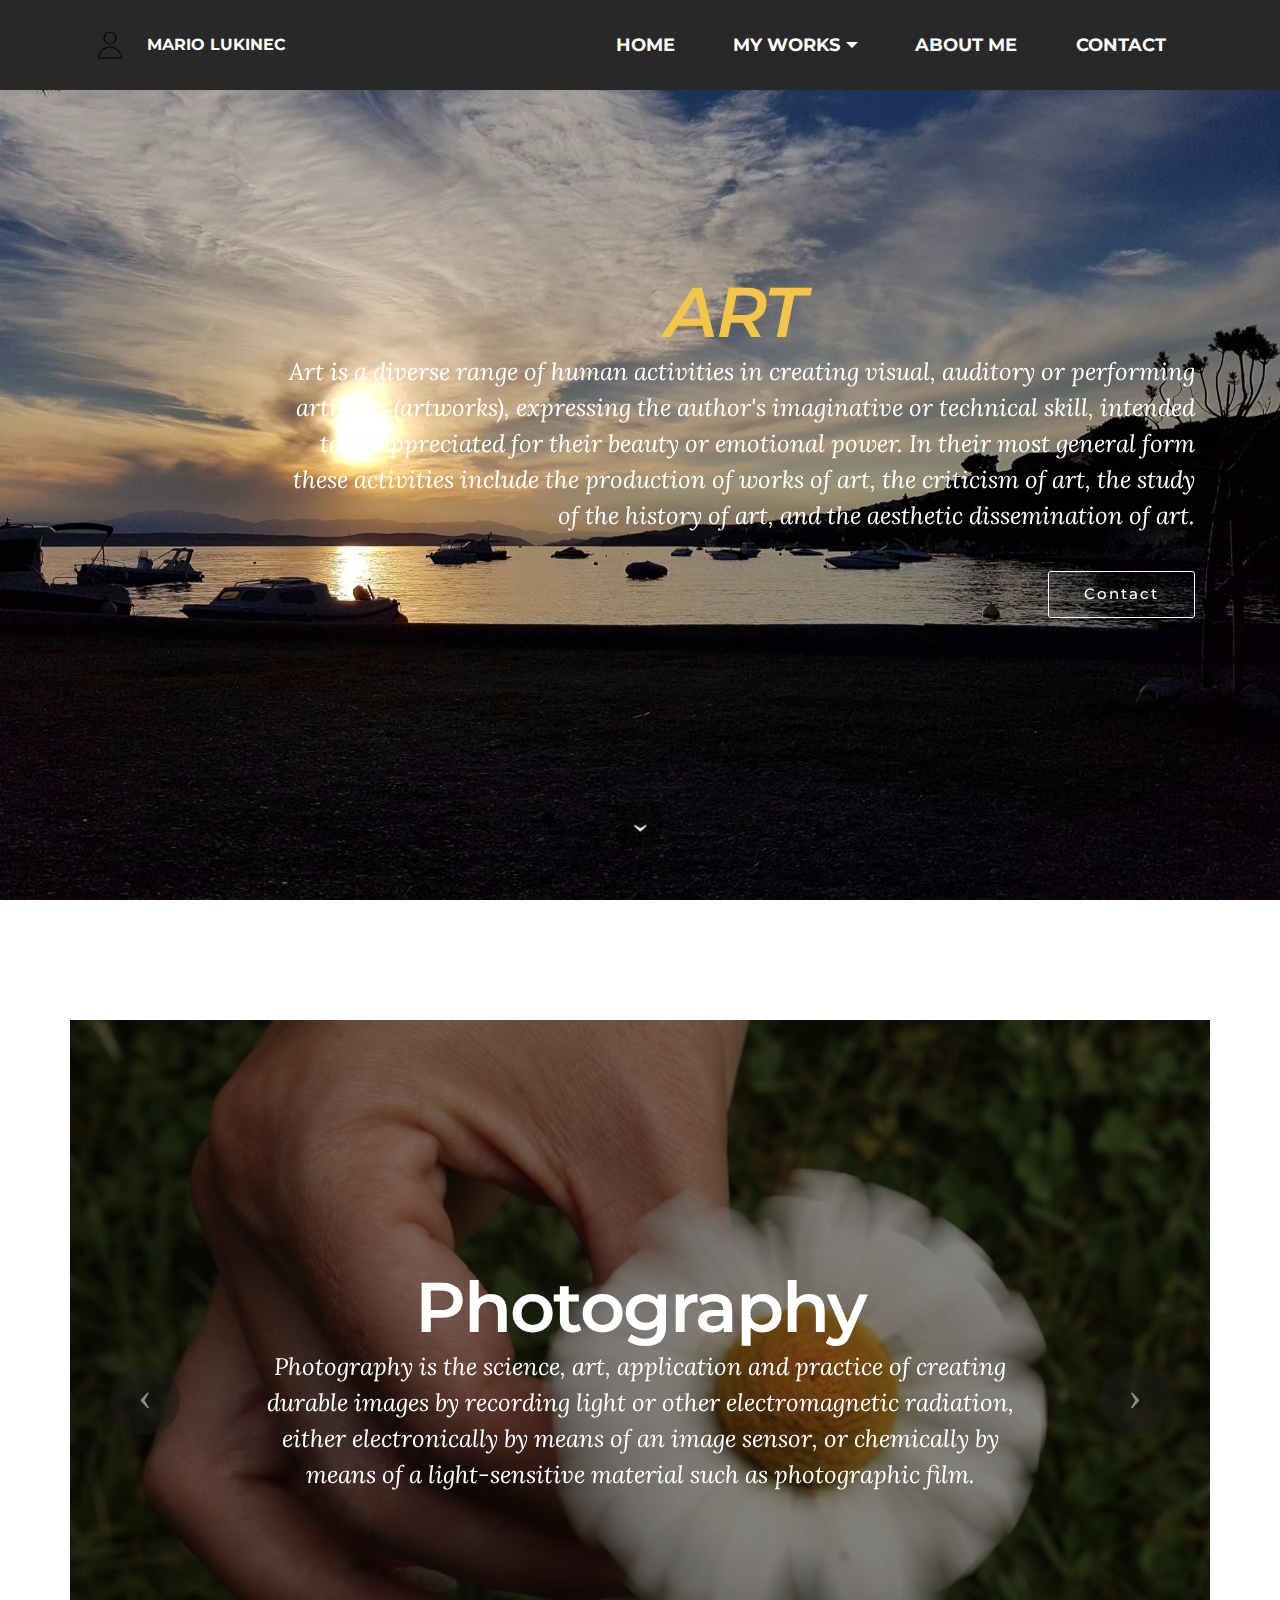
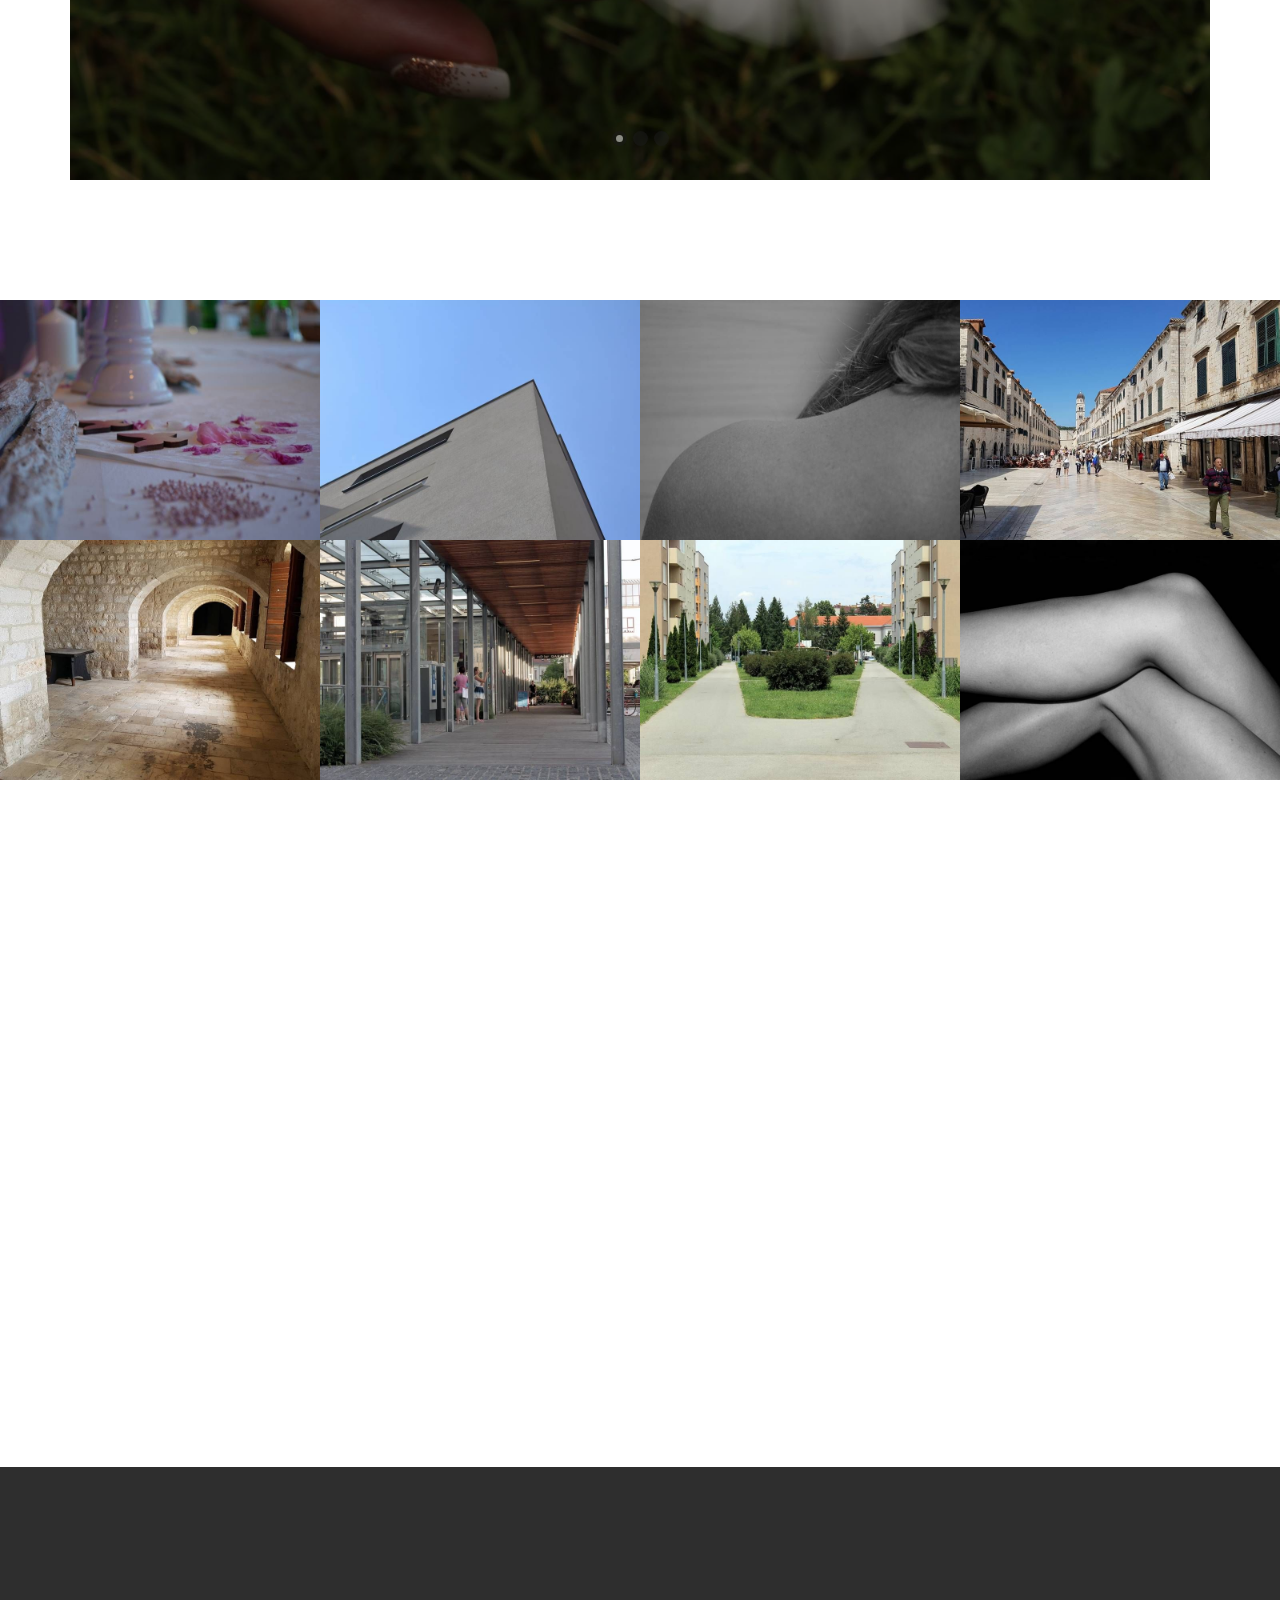
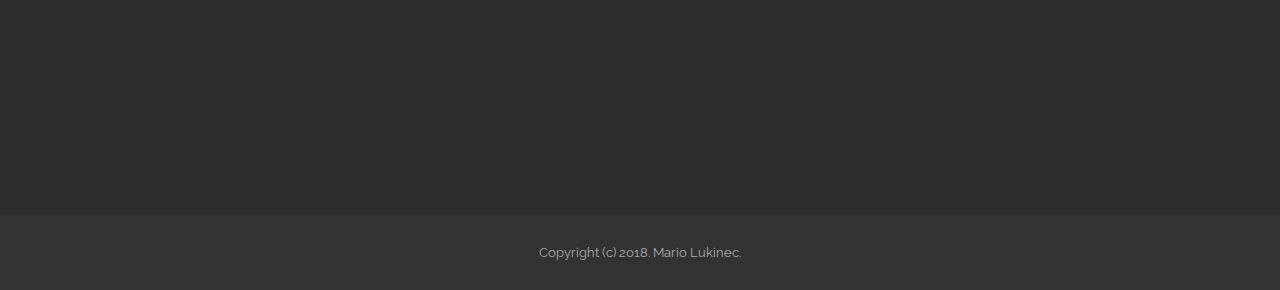
<file: index.html>
<!DOCTYPE html>
<html >
<head>
  <meta charset="UTF-8">
  <meta http-equiv="X-UA-Compatible" content="IE=edge">
  <meta name="generator" content="Google.com">
  <meta name="viewport" content="width=device-width, initial-scale=1, minimum-scale=1">
  <link rel="shortcut icon" href="assets/images/if-account-1954192-128x128.png" type="image/x-icon">
  <meta name="description" content="">
  
  <link rel="stylesheet" href="https://fonts.googleapis.com/css?family=Montserrat:400,700">
  <link rel="stylesheet" href="https://fonts.googleapis.com/css?family=Raleway:100,100i,200,200i,300,300i,400,400i,500,500i,600,600i,700,700i,800,800i,900,900i">
  <link rel="stylesheet" href="assets/et-line-font-plugin/style.css">
  <link rel="stylesheet" href="assets/bootstrap-material-design-font/css/material.css">
  <link rel="stylesheet" href="https://fonts.googleapis.com/css?family=Lora:400,700,400italic,700italic&subset=latin">
  <link rel="stylesheet" href="assets/tether/tether.min.css">
  <link rel="stylesheet" href="assets/bootstrap/css/bootstrap.min.css">
  <link rel="stylesheet" href="assets/dropdown/css/style.css">
  <link rel="stylesheet" href="assets/animate.css/animate.min.css">
  <link rel="stylesheet" href="assets/theme/css/style.css">
  <link rel="stylesheet" href="assets/mobirise-gallery/style.css">
  <link rel="stylesheet" href="assets/mobirise/css/mbr-additional.css" type="text/css">
  
  
  
</head>
<body>

<!-- Google Analytics -->
<!-- Global Site Tag (gtag.js) - Google Analytics -->
<script async src="https://www.googletagmanager.com/gtag/js?id=GA_TRACKING_ID"></script>
<script>
  window.dataLayer = window.dataLayer || [];
  function gtag(){dataLayer.push(arguments);}
  gtag('js', new Date());

  gtag('config', 'GA_TRACKING_ID');
</script>
<!-- /Google Analytics -->


  <section id="menu-0" data-rv-view="0">

    <nav class="navbar navbar-dropdown navbar-fixed-top">
        <div class="container">

            <div class="mbr-table">
                <div class="mbr-table-cell">

                    <div class="navbar-brand">
                        <a href="index.html" class="navbar-logo"><img src="assets/images/if-account-1954192-128x128.png" alt="Mario"></a>
                        <a class="navbar-caption" href="page3.html">MARIO LUKINEC</a>
                    </div>

                </div>
                <div class="mbr-table-cell">

                    <button class="navbar-toggler pull-xs-right hidden-md-up" type="button" data-toggle="collapse" data-target="#exCollapsingNavbar">
                        <div class="hamburger-icon"></div>
                    </button>

                    <ul class="nav-dropdown collapse pull-xs-right nav navbar-nav navbar-toggleable-sm" id="exCollapsingNavbar"><li class="nav-item"><a class="nav-link link" href="index.html">HOME</a></li><li class="nav-item dropdown open"><a class="nav-link link dropdown-toggle" data-toggle="dropdown-submenu" href="page5.html" aria-expanded="true">MY WORKS</a><div class="dropdown-menu"><a class="dropdown-item" href="page5.html#header3-15">Photography</a><a class="dropdown-item" href="page5.html#header3-16">Design</a><a class="dropdown-item" href="page5.html#header3-17">3D Modeling</a></div></li><li class="nav-item"><a class="nav-link link" href="page3.html">ABOUT ME</a></li><li class="nav-item"><a class="nav-link link" href="page4.html">CONTACT</a></li></ul>
                    <button hidden="" class="navbar-toggler navbar-close" type="button" data-toggle="collapse" data-target="#exCollapsingNavbar">
                        <div class="close-icon"></div>
                    </button>

                </div>
            </div>

        </div>
    </nav>

</section>

<section class="engine"><a href="https://google.com">Mario Lukinec</a></section><section class="mbr-section mbr-section-hero mbr-section-full mbr-section-with-arrow mbr-parallax-background" id="header1-1" data-rv-view="2" style="background-image: url(assets/images/20170705-200431-2000x1500.jpg);">

    

    <div class="mbr-table-cell">

        <div class="container">
            <div class="row">
                <div class="mbr-section col-md-10 col-md-offset-2 text-xs-right">

                    <h1 class="mbr-section-title display-1"><em>ART</em></h1>
                    <p class="mbr-section-lead lead">Art is a diverse range of human activities in creating visual, auditory or performing artifacts (artworks), expressing the author's imaginative or technical skill, intended to be appreciated for their beauty or emotional power. In their most general form these activities include the production of works of art, the criticism of art, the study of the history of art, and the aesthetic dissemination of art.</p>
                    <div class="mbr-section-btn"> <a class="btn btn-lg btn-white-outline btn-white" href="page4.html">Contact</a></div>
                </div>
            </div>
        </div>
    </div>

    <div class="mbr-arrow mbr-arrow-floating" aria-hidden="true"><a href="#slider3-7"><i class="mbr-arrow-icon"></i></a></div>

</section>

<section class="mbr-slider mbr-section mbr-section__container carousel slide mbr-section-nopadding" data-ride="carousel" data-keyboard="false" data-wrap="true" data-pause="false" data-interval="5000" id="slider3-7" data-rv-view="5" style="background-color: rgb(255, 255, 255);">
    <div class=" container boxed-slider" style="padding-top: 120px; padding-bottom: 120px;">
        <div>
            <div>
                <ol class="carousel-indicators">
                    <li data-app-prevent-settings="" data-target="#slider3-7" data-slide-to="0" class="active"></li><li data-app-prevent-settings="" data-target="#slider3-7" data-slide-to="1"></li><li data-app-prevent-settings="" data-target="#slider3-7" class="" data-slide-to="2"></li>
                </ol>
                <div class="carousel-inner" role="listbox">
                    <div class="mbr-section mbr-section-hero carousel-item dark center active" data-bg-video-slide="false">
                        <div class="mbr-table-cell">
                            <div class="mbr-overlay"></div>
                            <div class="container-slide">
                                <img src="assets/images/shutter-slow-2-2000x1333.jpg">
                                <div class="row">
                                    <div class="col-md-8 col-md-offset-2 text-xs-center">
                                        <h2 class="mbr-section-title display-1">Photography</h2>
                                        <p class="mbr-section-lead lead">Photography is the science, art, application and practice of creating durable images by recording light or other electromagnetic radiation, either electronically by means of an image sensor, or chemically by means of a light-sensitive material such as photographic film.</p>

                                        
                                    </div>
                                </div>
                            </div>
                        </div>
                    </div><div class="mbr-section mbr-section-hero carousel-item dark center" data-bg-video-slide="false">
                        <div class="mbr-table-cell">
                            <div class="mbr-overlay"></div>
                            <div class="container-slide">
                                <img src="assets/images/zadatak-3-1600x1200.jpg">
                                <div class="row">
                                    <div class="col-md-8 col-md-offset-2 text-xs-center">
                                        <h2 class="mbr-section-title display-1">DESIGN</h2>
                                        <p class="mbr-section-lead lead">Design is the creation of a plan or convention for the construction of an object, system or measurable human interaction (as in architectural blueprints, engineering drawings, business processes, circuit diagrams, and sewing patterns). Design has different connotations in different fields (see design disciplines below). In some cases, the direct construction of an object (as in pottery, engineering, management, coding, and graphic design) is also considered to use design thinking.</p>

                                        
                                    </div>
                                </div>
                            </div>
                        </div>
                    </div><div class="mbr-section mbr-section-hero carousel-item dark center" data-bg-video-slide="false">
                        <div class="mbr-table-cell">
                            <div class="mbr-overlay"></div>
                            <div class="container-slide">
                                <img src="assets/images/test-9-1416x730.jpg">
                                <div class="row">
                                    <div class="col-md-8 col-md-offset-2 text-xs-center">
                                        <h2 class="mbr-section-title display-1">3D</h2>
                                        <p class="mbr-section-lead lead">3D rendering is the 3D computer graphics process of automatically converting 3D wire frame models into 2D images on a computer. 3D renders may include photorealistic effects or non-photorealistic rendering.</p>

                                        
                                    </div>
                                </div>
                            </div>
                        </div>
                    </div>
                </div>

                <a data-app-prevent-settings="" class="left carousel-control" role="button" data-slide="prev" href="#slider3-7">
                    <span class="icon-prev" aria-hidden="true"></span>
                    <span class="sr-only">Previous</span>
                </a>
                <a data-app-prevent-settings="" class="right carousel-control" role="button" data-slide="next" href="#slider3-7">
                    <span class="icon-next" aria-hidden="true"></span>
                    <span class="sr-only">Next</span>
                </a>
            </div>
        </div>
    </div>
</section>

<section class="mbr-gallery mbr-section mbr-section-nopadding mbr-slider-carousel" data-filter="false" id="gallery1-t" data-rv-view="17" style="background-color: rgb(255, 255, 255); padding-top: 0rem; padding-bottom: 0rem;">
    <!-- Filter -->
    

    <!-- Gallery -->
    <div class="mbr-gallery-row">
        <div class=" mbr-gallery-layout-default">
            <div>
                <div>
                    <div class="mbr-gallery-item mbr-gallery-item__mobirise3 mbr-gallery-item--p0" data-video-url="false" data-tags="Awesome">
                        <div href="#lb-gallery1-t" data-slide-to="0" data-toggle="modal">
                            
                            

                            <img src="assets/images/dof-1-800x600-800x600.jpg" alt="">
                            
                            <span class="icon-focus"></span>
                            
                        </div>
                    </div><div class="mbr-gallery-item mbr-gallery-item__mobirise3 mbr-gallery-item--p0" data-video-url="false" data-tags="Responsive">
                        <div href="#lb-gallery1-t" data-slide-to="1" data-toggle="modal">
                            
                            

                            <img src="assets/images/arhitektura-2-800x600-800x600.jpg" alt="">
                            
                            <span class="icon-focus"></span>
                            
                        </div>
                    </div><div class="mbr-gallery-item mbr-gallery-item__mobirise3 mbr-gallery-item--p0" data-video-url="false" data-tags="Creative">
                        <div href="#lb-gallery1-t" data-slide-to="2" data-toggle="modal">
                            
                            

                            <img src="assets/images/akt-1-800x600-800x600.jpg" alt="">
                            
                            <span class="icon-focus"></span>
                            
                        </div>
                    </div><div class="mbr-gallery-item mbr-gallery-item__mobirise3 mbr-gallery-item--p0" data-video-url="false" data-tags="Animated">
                        <div href="#lb-gallery1-t" data-slide-to="3" data-toggle="modal">
                            
                            

                            <img src="assets/images/ulina-3-800x600-800x600.jpg" alt="">
                            
                            <span class="icon-focus"></span>
                            
                        </div>
                    </div><div class="mbr-gallery-item mbr-gallery-item__mobirise3 mbr-gallery-item--p0" data-video-url="false" data-tags="Responsive">
                        <div href="#lb-gallery1-t" data-slide-to="4" data-toggle="modal">
                            
                            

                            <img src="assets/images/arhitektura-4-800x600-800x600.jpg" alt="">
                            
                            <span class="icon-focus"></span>
                            
                        </div>
                    </div><div class="mbr-gallery-item mbr-gallery-item__mobirise3 mbr-gallery-item--p0" data-video-url="false" data-tags="Awesome">
                        <div href="#lb-gallery1-t" data-slide-to="5" data-toggle="modal">
                            
                            

                            <img src="assets/images/ulina-1-800x600-800x600.jpg" alt="">
                            
                            <span class="icon-focus"></span>
                            
                        </div>
                    </div><div class="mbr-gallery-item mbr-gallery-item__mobirise3 mbr-gallery-item--p0" data-video-url="false" data-tags="Beautiful">
                        <div href="#lb-gallery1-t" data-slide-to="6" data-toggle="modal">
                            
                            

                            <img src="assets/images/arhitektura-3-800x600-800x600.jpg" alt="">
                            
                            <span class="icon-focus"></span>
                            
                        </div>
                    </div><div class="mbr-gallery-item mbr-gallery-item__mobirise3 mbr-gallery-item--p0" data-video-url="false" data-tags="Animated">
                        <div href="#lb-gallery1-t" data-slide-to="7" data-toggle="modal">
                            
                            

                            <img src="assets/images/akt-3-800x600-800x600.jpg" alt="">
                            
                            <span class="icon-focus"></span>
                            
                        </div>
                    </div>
                </div>
            </div>
            <div class="clearfix"></div>
        </div>
    </div>

    <!-- Lightbox -->
    <div data-app-prevent-settings="" class="mbr-slider modal fade carousel slide" tabindex="-1" data-keyboard="true" data-interval="false" id="lb-gallery1-t">
        <div class="modal-dialog">
            <div class="modal-content">
                <div class="modal-body">
                    <ol class="carousel-indicators">
                        <li data-app-prevent-settings="" data-target="#lb-gallery1-t" data-slide-to="0"></li><li data-app-prevent-settings="" data-target="#lb-gallery1-t" data-slide-to="1"></li><li data-app-prevent-settings="" data-target="#lb-gallery1-t" data-slide-to="2"></li><li data-app-prevent-settings="" data-target="#lb-gallery1-t" data-slide-to="3"></li><li data-app-prevent-settings="" data-target="#lb-gallery1-t" data-slide-to="4"></li><li data-app-prevent-settings="" data-target="#lb-gallery1-t" data-slide-to="5"></li><li data-app-prevent-settings="" data-target="#lb-gallery1-t" data-slide-to="6"></li><li data-app-prevent-settings="" data-target="#lb-gallery1-t" class=" active" data-slide-to="7"></li>
                    </ol>
                    <div class="carousel-inner">
                        <div class="carousel-item">
                            <img src="assets/images/dof-1-800x600.jpg" alt="">
                        </div><div class="carousel-item">
                            <img src="assets/images/arhitektura-2-800x600.jpg" alt="">
                        </div><div class="carousel-item">
                            <img src="assets/images/akt-1-800x600.jpg" alt="">
                        </div><div class="carousel-item">
                            <img src="assets/images/ulina-3-800x600.jpg" alt="">
                        </div><div class="carousel-item">
                            <img src="assets/images/arhitektura-4-800x600.jpg" alt="">
                        </div><div class="carousel-item">
                            <img src="assets/images/ulina-1-800x600.jpg" alt="">
                        </div><div class="carousel-item">
                            <img src="assets/images/arhitektura-3-800x600.jpg" alt="">
                        </div><div class="carousel-item active">
                            <img src="assets/images/akt-3-800x600.jpg" alt="">
                        </div>
                    </div>
                    <a class="left carousel-control" role="button" data-slide="prev" href="#lb-gallery1-t">
                        <span class="icon-prev" aria-hidden="true"></span>
                        <span class="sr-only">Previous</span>
                    </a>
                    <a class="right carousel-control" role="button" data-slide="next" href="#lb-gallery1-t">
                        <span class="icon-next" aria-hidden="true"></span>
                        <span class="sr-only">Next</span>
                    </a>

                    <a class="close" href="#" role="button" data-dismiss="modal">
                        <span aria-hidden="true">×</span>
                        <span class="sr-only">Close</span>
                    </a>
                </div>
            </div>
        </div>
    </div>
</section>

<section class="mbr-section form1" id="form1-8" data-rv-view="52" style="background-color: rgb(255, 255, 255); padding-top: 120px; padding-bottom: 120px;">
    
    <div class="mbr-section mbr-section__container mbr-section__container--middle">
        <div class="container">
            <div class="row">
                <div class="col-xs-12 text-xs-center">
                    <h3 class="mbr-section-title display-2"><a href="page4.html">QUICK CONTACT</a></h3>
                    <small class="mbr-section-subtitle"></small>
                </div>
            </div>
        </div>
    </div>
    <div class="mbr-section mbr-section-nopadding">
        <div class="container">
            <div class="row">
                <div class="col-xs-12 col-lg-10 col-lg-offset-1" data-form-type="formoid">


                    <div data-form-alert="true">
                        <div hidden="" data-form-alert-success="true" class="alert alert-form alert-success text-xs-center">Thanks!</div>
                    </div>


                    <form action="https://www.google.com/" method="post" data-form-title="QUICK CONTACT">

                        <input type="hidden" value="rilY5OMbAVzJz/uIuURItZZZ7gPaV7So+HU+B8H9y5EZ9XQ+65JIF1lyKBEHJ3OFATBFfiyHKxx34z/772dtj3ZISyjV84TneQDz9avfGFcoH2vB3EFrIU8imvMRwd4k" data-form-email="true">

                        <div class="row row-sm-offset">

                            <div class="col-xs-12 col-md-4">
                                <div class="form-group">
                                    <label class="form-control-label" for="form1-8-name">Name<span class="form-asterisk">*</span></label>
                                    <input type="text" class="form-control" name="name" required="" data-form-field="Name" id="form1-8-name">
                                </div>
                            </div>

                            <div class="col-xs-12 col-md-4">
                                <div class="form-group">
                                    <label class="form-control-label" for="form1-8-email">Email<span class="form-asterisk">*</span></label>
                                    <input type="email" class="form-control" name="email" required="" data-form-field="Email" id="form1-8-email">
                                </div>
                            </div>

                            <div class="col-xs-12 col-md-4">
                                <div class="form-group">
                                    <label class="form-control-label" for="form1-8-phone">Phone</label>
                                    <input type="tel" class="form-control" name="phone" data-form-field="Phone" id="form1-8-phone">
                                </div>
                            </div>

                        </div>

                        <div class="form-group">
                            <label class="form-control-label" for="form1-8-message">Message</label>
                            <textarea class="form-control" name="message" rows="7" data-form-field="Message" id="form1-8-message"></textarea>
                        </div>

                        <div><button type="submit" class="btn btn-primary">CONTACT ME</button></div>

                    </form>
                </div>
            </div>
        </div>
    </div>
</section>

<section class="mbr-section mbr-section-md-padding mbr-footer footer1" id="contacts1-9" data-rv-view="61" style="background-color: rgb(46, 46, 46); padding-top: 90px; padding-bottom: 90px;">
    
    <div class="container">
        <div class="row">
            <div class="mbr-footer-content col-xs-12 col-md-3">
                <div><a href="index.html"><img src="assets/images/if-account-1954193-128x128.png"></a></div>
            </div>
            <div class="mbr-footer-content col-xs-12 col-md-3">
                <p><strong>Address</strong><br>Ive Mikaca 2B<br>42000 Varaždin<br>Croatia</p>
            </div>
            <div class="mbr-footer-content col-xs-12 col-md-3">
                <p><strong>Contacts</strong><br>
Email: malukinec@unin.hr<br>
Phone: +385 91 583 6069<br><br></p>
            </div>
            <div class="mbr-footer-content col-xs-12 col-md-3">
                <p><a href="index.html" class="text-warning">HOME</a><br><br><a href="page3.html" class="text-warning">MY WORKS</a><br><br><a href="page4.html" class="text-warning">ABOUT ME</a><br><br><a href="page5.html" class="text-warning">CONTACT</a><br><br></p>
            </div>

        </div>
    </div>
</section>

<footer class="mbr-small-footer mbr-section mbr-section-nopadding" id="footer1-2" data-rv-view="63" style="background-color: rgb(50, 50, 50); padding-top: 1.75rem; padding-bottom: 1.75rem;">
    
    <div class="container text-xs-center">
        <p>Copyright (c) 2018. Mario Lukinec.</p>
    </div>
</footer>


  <script src="assets/web/assets/jquery/jquery.min.js"></script>
  <script src="assets/tether/tether.min.js"></script>
  <script src="assets/bootstrap/js/bootstrap.min.js"></script>
  <script src="assets/dropdown/js/script.min.js"></script>
  <script src="assets/smooth-scroll/smooth-scroll.js"></script>
  <script src="assets/touch-swipe/jquery.touch-swipe.min.js"></script>
  <script src="assets/viewport-checker/jquery.viewportchecker.js"></script>
  <script src="assets/jarallax/jarallax.js"></script>
  <script src="assets/bootstrap-carousel-swipe/bootstrap-carousel-swipe.js"></script>
  <script src="assets/masonry/masonry.pkgd.min.js"></script>
  <script src="assets/imagesloaded/imagesloaded.pkgd.min.js"></script>
  <script src="assets/theme/js/script.js"></script>
  <script src="assets/mobirise-gallery/player.min.js"></script>
  <script src="assets/mobirise-gallery/script.js"></script>
  <script src="assets/formoid/formoid.min.js"></script>
  
  
  <input name="animation" type="hidden">
  </body>
</html>
</file>
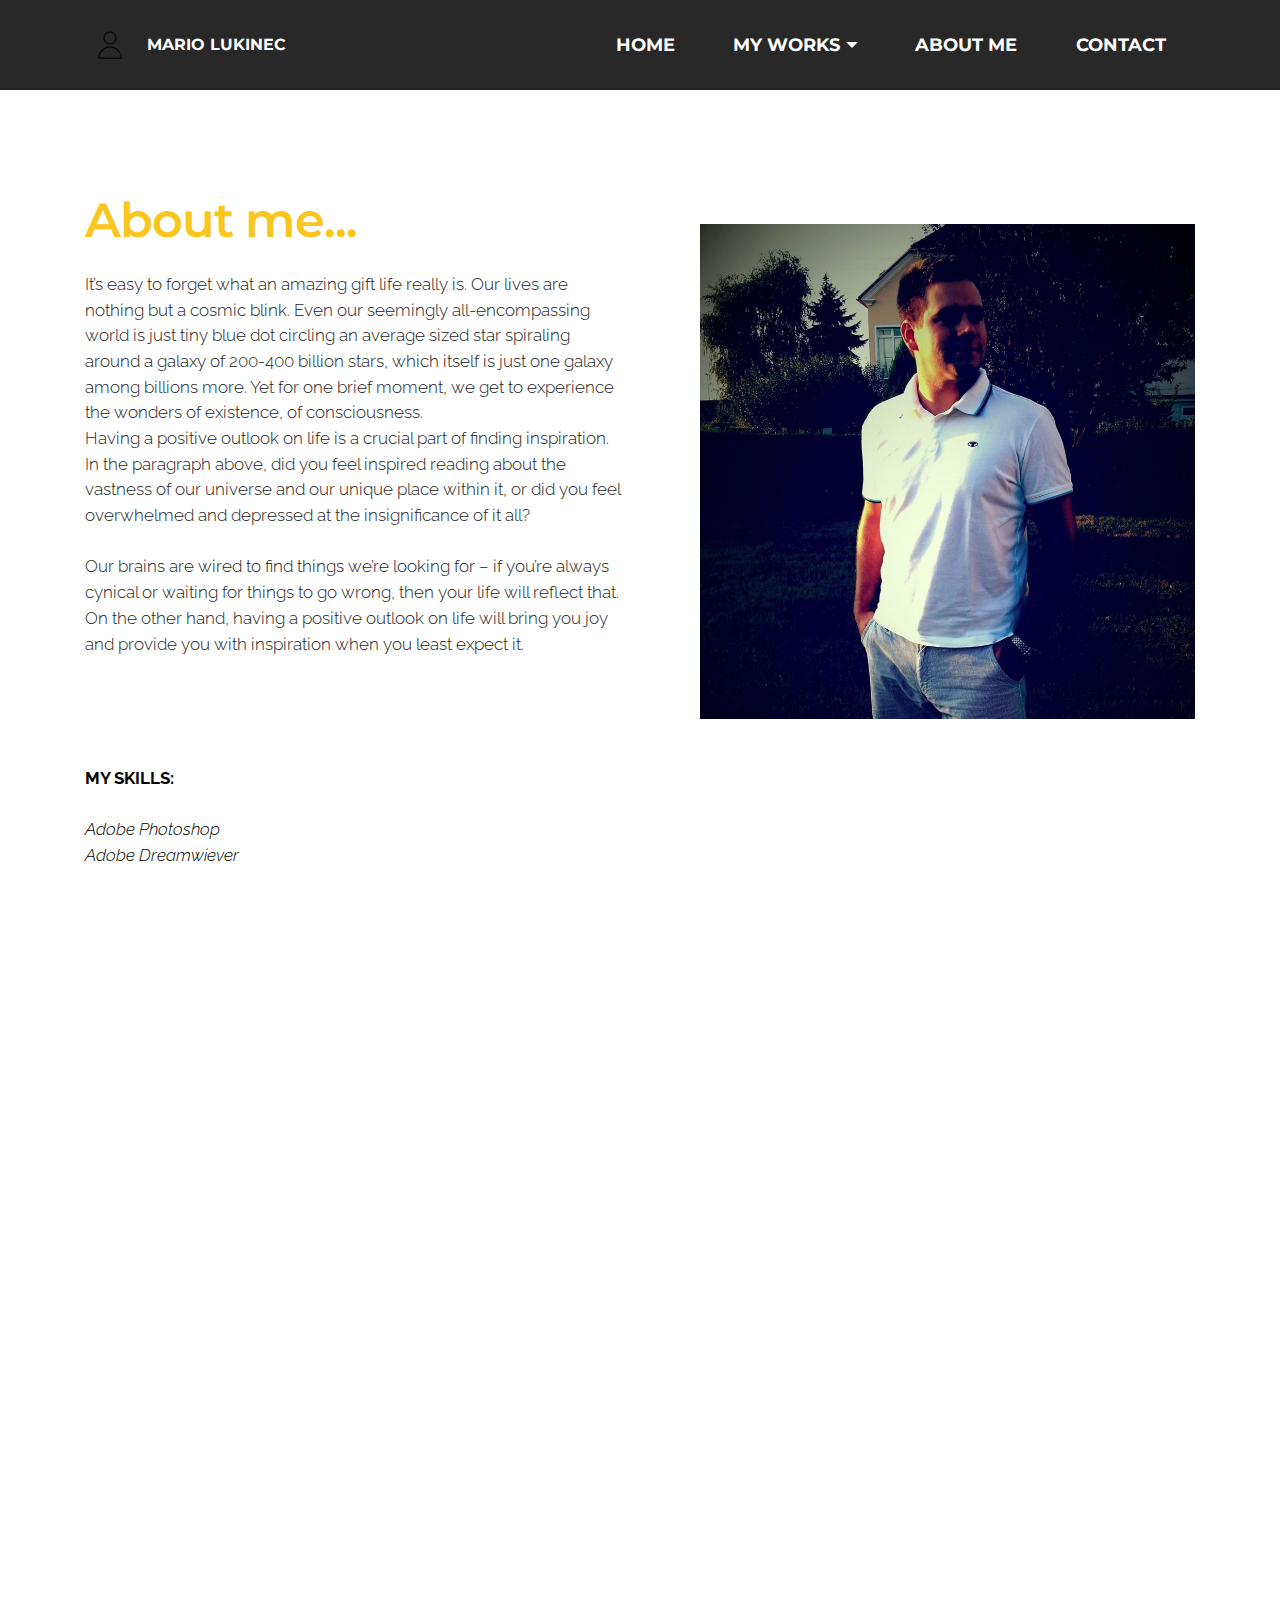
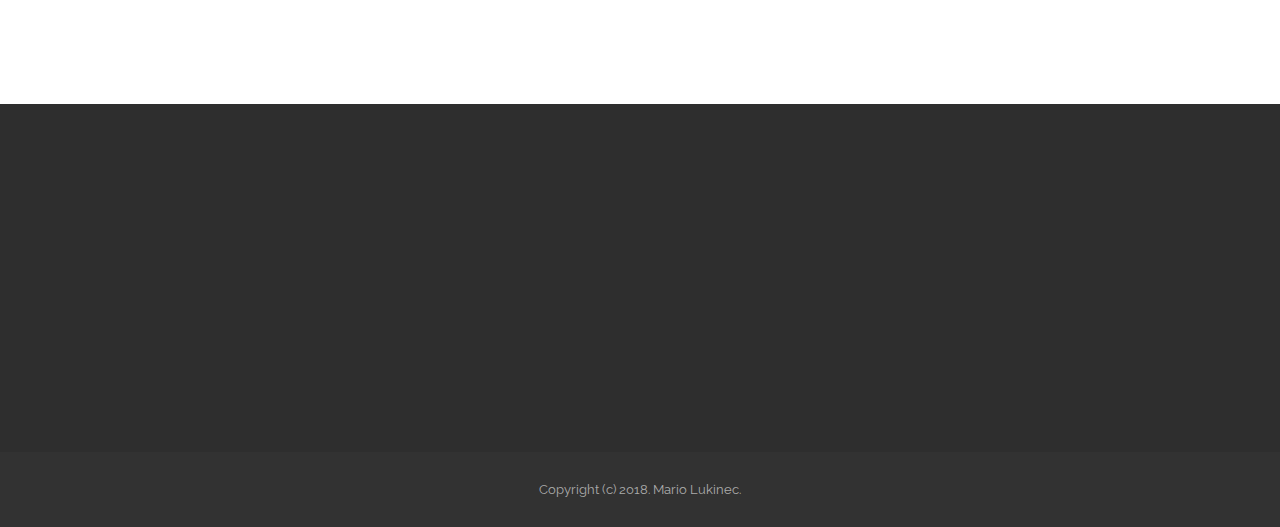
<file: page3.html>
<!DOCTYPE html>
<html >
<head>
  <meta charset="UTF-8">
  <meta http-equiv="X-UA-Compatible" content="IE=edge">
  <meta name="generator" content="Google.com">
  <meta name="viewport" content="width=device-width, initial-scale=1, minimum-scale=1">
  <link rel="shortcut icon" href="assets/images/if-account-1954192-128x128.png" type="image/x-icon">
  <meta name="description" content="">
  <title>About me</title>
  <link rel="stylesheet" href="https://fonts.googleapis.com/css?family=Montserrat:400,700">
  <link rel="stylesheet" href="https://fonts.googleapis.com/css?family=Raleway:100,100i,200,200i,300,300i,400,400i,500,500i,600,600i,700,700i,800,800i,900,900i">
  <link rel="stylesheet" href="https://fonts.googleapis.com/css?family=Lora:400,700,400italic,700italic&subset=latin">
  <link rel="stylesheet" href="assets/bootstrap-material-design-font/css/material.css">
  <link rel="stylesheet" href="assets/tether/tether.min.css">
  <link rel="stylesheet" href="assets/bootstrap/css/bootstrap.min.css">
  <link rel="stylesheet" href="assets/dropdown/css/style.css">
  <link rel="stylesheet" href="assets/animate.css/animate.min.css">
  <link rel="stylesheet" href="assets/theme/css/style.css">
  <link rel="stylesheet" href="assets/mobirise/css/mbr-additional.css" type="text/css">
  
  
  
</head>
<body>

<!-- Google Analytics -->
<!-- Global Site Tag (gtag.js) - Google Analytics -->
<script async src="https://www.googletagmanager.com/gtag/js?id=GA_TRACKING_ID"></script>
<script>
  window.dataLayer = window.dataLayer || [];
  function gtag(){dataLayer.push(arguments);}
  gtag('js', new Date());

  gtag('config', 'GA_TRACKING_ID');
</script>
<!-- /Google Analytics -->


  <section id="menu-j" data-rv-view="241">

    <nav class="navbar navbar-dropdown navbar-fixed-top">
        <div class="container">

            <div class="mbr-table">
                <div class="mbr-table-cell">

                    <div class="navbar-brand">
                        <a href="index.html" class="navbar-logo"><img src="assets/images/if-account-1954192-128x128.png" alt="M"></a>
                        <a class="navbar-caption" href="page3.html">MARIO LUKINEC</a>
                    </div>

                </div>
                <div class="mbr-table-cell">

                    <button class="navbar-toggler pull-xs-right hidden-md-up" type="button" data-toggle="collapse" data-target="#exCollapsingNavbar">
                        <div class="hamburger-icon"></div>
                    </button>

                    <ul class="nav-dropdown collapse pull-xs-right nav navbar-nav navbar-toggleable-sm" id="exCollapsingNavbar"><li class="nav-item"><a class="nav-link link" href="index.html">HOME</a></li><li class="nav-item dropdown open"><a class="nav-link link dropdown-toggle" data-toggle="dropdown-submenu" href="page5.html" aria-expanded="true">MY WORKS</a><div class="dropdown-menu"><a class="dropdown-item" href="page5.html#header3-15">Photography</a><a class="dropdown-item" href="page5.html#header3-16">Design</a><a class="dropdown-item" href="page5.html#header3-17">3D Modeling</a></div></li><li class="nav-item"><a class="nav-link link" href="page3.html">ABOUT ME</a></li><li class="nav-item"><a class="nav-link link" href="page4.html">CONTACT</a></li></ul>
                    <button hidden="" class="navbar-toggler navbar-close" type="button" data-toggle="collapse" data-target="#exCollapsingNavbar">
                        <div class="close-icon"></div>
                    </button>

                </div>
            </div>

        </div>
    </nav>

</section>

<section class="engine"><a href="https://google.com">Mario Lukinec</a></section><section class="mbr-section article mbr-section__container mbr-after-navbar" id="content6-r" data-rv-view="243" style="background-color: rgb(255, 255, 255); padding-top: 20px; padding-bottom: 20px;">

    <div class="container">
        <div class="row">
            <div class="col-xs-12 col-md-6 lead"><p><br></p><p><br></p><p><br></p><p><br></p><p><br></p><p><br></p></div>
            <div class="col-xs-12 col-md-6 lead"></div>
        </div>
    </div>

</section>

<section class="mbr-section" id="msg-box5-q" data-rv-view="245" style="background-color: rgb(255, 255, 255); padding-top: 0px; padding-bottom: 0px;">

    
    <div class="container">
        <div class="row">
            <div class="mbr-table-md-up">

              

              <div class="mbr-table-cell col-md-5 text-xs-center text-md-right content-size">
                  <h3 class="mbr-section-title display-2">About me...</h3>
                  <div class="lead">

                    <p>It’s easy to forget what an amazing gift life really is. Our lives are nothing but a cosmic blink. Even our seemingly all-encompassing world is just tiny blue dot circling an average sized star spiraling around a galaxy of 200-400 billion stars, which itself is just one galaxy among billions more. Yet for one brief moment, we get to experience the wonders of existence, of consciousness.<br>
Having a positive outlook on life is a crucial part of finding inspiration. In the paragraph above, did you feel inspired reading about the vastness of our universe and our unique place within it, or did you feel overwhelmed and depressed at the insignificance of it all?
<br>
<br>Our brains are wired to find things we’re looking for – if you’re always cynical or waiting for things to go wrong, then your life will reflect that. On the other hand, having a positive outlook on life will bring you joy and provide you with inspiration when you least expect it.&nbsp;<br><br>&nbsp;<br></p>

                  </div>

                  
              </div>


              


              <div class="mbr-table-cell mbr-left-padding-md-up mbr-valign-top col-md-7 image-size" style="width: 50%;">
                  <div class="mbr-figure"><img src="assets/images/mario-960x960.jpg"></div>
              </div>

            </div>
        </div>
    </div>

</section>

<section class="mbr-section article mbr-section__container" id="content1-s" data-rv-view="248" style="background-color: rgb(255, 255, 255); padding-top: 20px; padding-bottom: 20px;">

    <div class="container">
        <div class="row">
            <div class="col-xs-12 lead"><p><strong>MY SKILLS: </strong></p><p><strong><br></strong><em>Adobe Photoshop</em></p><p><em>Adobe Dreamwiever</em></p><p><em>Adobe Illustrator</em></p><p><em>Adobe InDesign</em></p><p><em>Autodesk Maya</em></p><p><em>Social Media Managment</em></p><p><em><br></em></p></div>
        </div>
    </div>

</section>

<section class="mbr-section form1" id="form1-m" data-rv-view="250" style="background-color: rgb(255, 255, 255); padding-top: 120px; padding-bottom: 120px;">
    
    <div class="mbr-section mbr-section__container mbr-section__container--middle">
        <div class="container">
            <div class="row">
                <div class="col-xs-12 text-xs-center">
                    <h3 class="mbr-section-title display-2"><a href="page4.html">QUICK CONTACT</a></h3>
                    <small class="mbr-section-subtitle"></small>
                </div>
            </div>
        </div>
    </div>
    <div class="mbr-section mbr-section-nopadding">
        <div class="container">
            <div class="row">
                <div class="col-xs-12 col-lg-10 col-lg-offset-1" data-form-type="formoid">


                    <div data-form-alert="true">
                        <div hidden="" data-form-alert-success="true" class="alert alert-form alert-success text-xs-center">Thanks!</div>
                    </div>


                    <form action="https://google.com" method="post" data-form-title="QUICK CONTACT">

                        <input type="hidden" value="Exipu7ufB2/OTMcXjM6qC6xQ2vx6LVeRePj4VIHTN0IIYu2pBD5MsecjkdDybAMqEmC3OpfBhj5a+8sUFP5SLH9XylP4RHabwCoVSBjfkWXIR6G6NuCLhlBoOc61rcEs" data-form-email="true">

                        <div class="row row-sm-offset">

                            <div class="col-xs-12 col-md-4">
                                <div class="form-group">
                                    <label class="form-control-label" for="form1-m-name">Name<span class="form-asterisk">*</span></label>
                                    <input type="text" class="form-control" name="name" required="" data-form-field="Name" id="form1-m-name">
                                </div>
                            </div>

                            <div class="col-xs-12 col-md-4">
                                <div class="form-group">
                                    <label class="form-control-label" for="form1-m-email">Email<span class="form-asterisk">*</span></label>
                                    <input type="email" class="form-control" name="email" required="" data-form-field="Email" id="form1-m-email">
                                </div>
                            </div>

                            <div class="col-xs-12 col-md-4">
                                <div class="form-group">
                                    <label class="form-control-label" for="form1-m-phone">Phone</label>
                                    <input type="tel" class="form-control" name="phone" data-form-field="Phone" id="form1-m-phone">
                                </div>
                            </div>

                        </div>

                        <div class="form-group">
                            <label class="form-control-label" for="form1-m-message">Message</label>
                            <textarea class="form-control" name="message" rows="7" data-form-field="Message" id="form1-m-message"></textarea>
                        </div>

                        <div><button type="submit" class="btn btn-primary">CONTACT ME</button></div>

                    </form>
                </div>
            </div>
        </div>
    </div>
</section>

<section class="mbr-section mbr-section-md-padding mbr-footer footer1" id="contacts1-n" data-rv-view="259" style="background-color: rgb(46, 46, 46); padding-top: 90px; padding-bottom: 90px;">
    
    <div class="container">
        <div class="row">
            <div class="mbr-footer-content col-xs-12 col-md-3">
                <div><a href="index.html"><img src="assets/images/if-account-1954193-128x128.png"></a></div>
            </div>
            <div class="mbr-footer-content col-xs-12 col-md-3">
                <p><strong>Address</strong><br>Ive Mikaca 2B<br>42000 Varaždin<br>Croatia</p>
            </div>
            <div class="mbr-footer-content col-xs-12 col-md-3">
                <p><strong>Contacts</strong><br>
Email: malukinec@unin.hr<br>
Phone: +385 91 583 6069<br><br></p>
            </div>
            <div class="mbr-footer-content col-xs-12 col-md-3">
                <p><a href="index.html" class="text-warning">HOME</a><br><br><a href="page3.html" class="text-warning">MY WORKS</a><br><br><a href="page4.html" class="text-warning">ABOUT ME</a><br><br><a href="page5.html" class="text-warning">CONTACT</a><br><br></p>
            </div>

        </div>
    </div>
</section>

<footer class="mbr-small-footer mbr-section mbr-section-nopadding" id="footer1-o" data-rv-view="261" style="background-color: rgb(50, 50, 50); padding-top: 1.75rem; padding-bottom: 1.75rem;">
    
    <div class="container text-xs-center">
        <p>Copyright (c) 2018. Mario Lukinec.</p>
    </div>
</footer>


  <script src="assets/web/assets/jquery/jquery.min.js"></script>
  <script src="assets/tether/tether.min.js"></script>
  <script src="assets/bootstrap/js/bootstrap.min.js"></script>
  <script src="assets/smooth-scroll/smooth-scroll.js"></script>
  <script src="assets/viewport-checker/jquery.viewportchecker.js"></script>
  <script src="assets/dropdown/js/script.min.js"></script>
  <script src="assets/touch-swipe/jquery.touch-swipe.min.js"></script>
  <script src="assets/theme/js/script.js"></script>
  <script src="assets/formoid/formoid.min.js"></script>
  
  
  <input name="animation" type="hidden">
  </body>
</html>
</file>
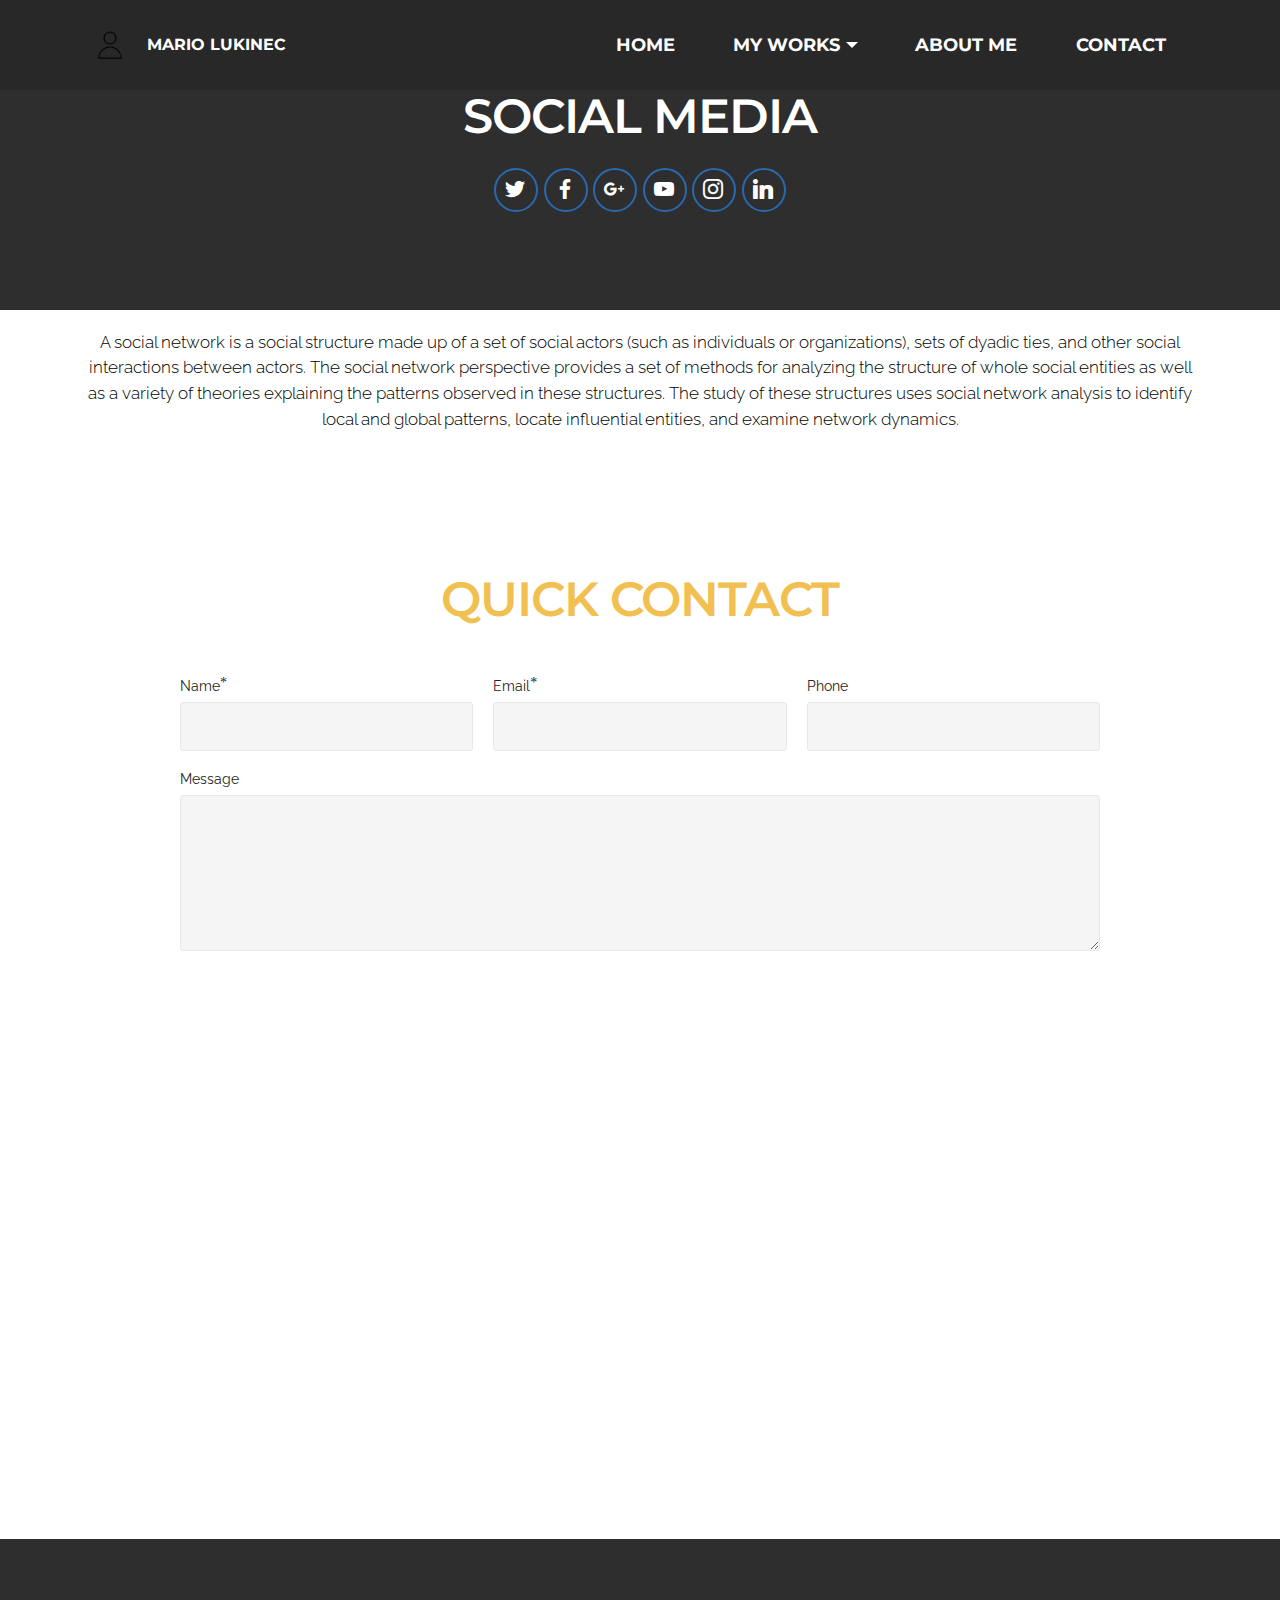
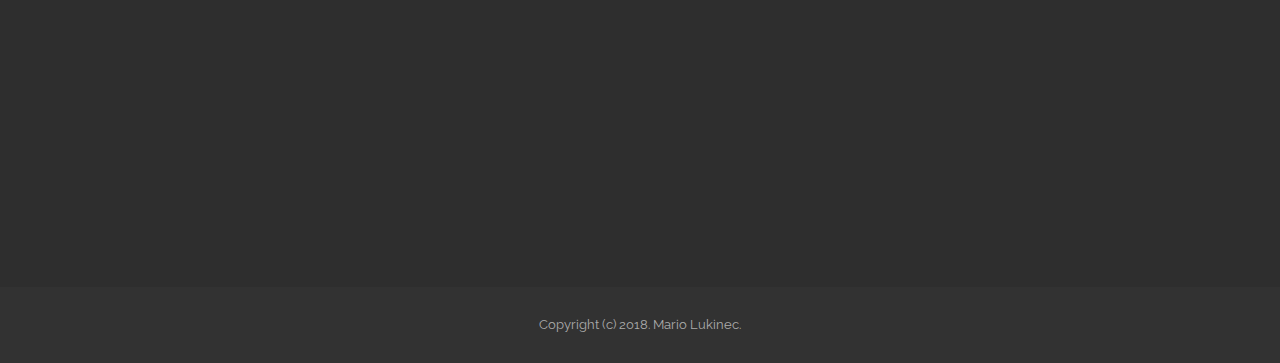
<file: page4.html>
<!DOCTYPE html>
<html >
<head>
  <meta charset="UTF-8">
  <meta http-equiv="X-UA-Compatible" content="IE=edge">
  <meta name="generator" content="Google.com">
  <meta name="viewport" content="width=device-width, initial-scale=1, minimum-scale=1">
  <link rel="shortcut icon" href="assets/images/if-account-1954192-128x128.png" type="image/x-icon">
  <meta name="description" content="">
  <title>Contact</title>
  <link rel="stylesheet" href="https://fonts.googleapis.com/css?family=Montserrat:400,700">
  <link rel="stylesheet" href="https://fonts.googleapis.com/css?family=Raleway:100,100i,200,200i,300,300i,400,400i,500,500i,600,600i,700,700i,800,800i,900,900i">
  <link rel="stylesheet" href="https://fonts.googleapis.com/css?family=Lora:400,700,400italic,700italic&subset=latin">
  <link rel="stylesheet" href="assets/bootstrap-material-design-font/css/material.css">
  <link rel="stylesheet" href="assets/tether/tether.min.css">
  <link rel="stylesheet" href="assets/bootstrap/css/bootstrap.min.css">
  <link rel="stylesheet" href="assets/socicon/css/styles.css">
  <link rel="stylesheet" href="assets/animate.css/animate.min.css">
  <link rel="stylesheet" href="assets/dropdown/css/style.css">
  <link rel="stylesheet" href="assets/theme/css/style.css">
  <link rel="stylesheet" href="assets/mobirise/css/mbr-additional.css" type="text/css">
  
  
  
</head>
<body>

<!-- Google Analytics -->
<!-- Global Site Tag (gtag.js) - Google Analytics -->
<script async src="https://www.googletagmanager.com/gtag/js?id=GA_TRACKING_ID"></script>
<script>
  window.dataLayer = window.dataLayer || [];
  function gtag(){dataLayer.push(arguments);}
  gtag('js', new Date());

  gtag('config', 'GA_TRACKING_ID');
</script>
<!-- /Google Analytics -->


  <section id="menu-a" data-rv-view="205">

    <nav class="navbar navbar-dropdown navbar-fixed-top">
        <div class="container">

            <div class="mbr-table">
                <div class="mbr-table-cell">

                    <div class="navbar-brand">
                        <a href="index.html" class="navbar-logo"><img src="assets/images/if-account-1954192-128x128.png" alt="Google"></a>
                        <a class="navbar-caption" href="page3.html">MARIO LUKINEC</a>
                    </div>

                </div>
                <div class="mbr-table-cell">

                    <button class="navbar-toggler pull-xs-right hidden-md-up" type="button" data-toggle="collapse" data-target="#exCollapsingNavbar">
                        <div class="hamburger-icon"></div>
                    </button>

                    <ul class="nav-dropdown collapse pull-xs-right nav navbar-nav navbar-toggleable-sm" id="exCollapsingNavbar"><li class="nav-item"><a class="nav-link link" href="index.html">HOME</a></li><li class="nav-item dropdown open"><a class="nav-link link dropdown-toggle" data-toggle="dropdown-submenu" href="page5.html" aria-expanded="true">MY WORKS</a><div class="dropdown-menu"><a class="dropdown-item" href="page5.html#header3-15">Photography</a><a class="dropdown-item" href="page5.html#header3-16">Design</a><a class="dropdown-item" href="page5.html#header3-17">3D Modeling</a></div></li><li class="nav-item"><a class="nav-link link" href="page3.html">ABOUT ME</a></li><li class="nav-item"><a class="nav-link link" href="page4.html">CONTACT</a></li></ul>
                    <button hidden="" class="navbar-toggler navbar-close" type="button" data-toggle="collapse" data-target="#exCollapsingNavbar">
                        <div class="close-icon"></div>
                    </button>

                </div>
            </div>

        </div>
    </nav>

</section>

<section class="engine"><a href="https://google.com">Mario Lukinec</a></section><section class="mbr-section mbr-section-md-padding mbr-after-navbar" id="social-buttons4-u" data-rv-view="190" style="background-color: rgb(46, 46, 46); padding-top: 90px; padding-bottom: 90px;">
    
    <div class="container">
        <div class="row">
            <div class="col-md-8 col-md-offset-2 text-xs-center">
                <h3 class="mbr-section-title display-2">SOCIAL MEDIA</h3>
                <div><a class="btn btn-social" title="Twitter" target="_blank" href="https://twitter.com/"><i class="socicon socicon-twitter"></i></a> <a class="btn btn-social" title="Facebook" target="_blank" href="https://www.facebook.com/"><i class="socicon socicon-facebook"></i></a> <a class="btn btn-social" title="Google+" target="_blank" href="https://plus.google.com"><i class="socicon socicon-googleplus"></i></a> <a class="btn btn-social" title="YouTube" target="_blank" href="https://www.youtube.com"><i class="socicon socicon-youtube"></i></a> <a class="btn btn-social" title="Instagram" target="_blank" href="https://instagram.com"><i class="socicon socicon-instagram"></i></a>   <a class="btn btn-social" title="LinkedIn" target="_blank" href="https://www.linkedin.com/"><i class="socicon socicon-linkedin"></i></a>   </div>
            </div>
        </div>
    </div>
</section>

<section class="mbr-section article mbr-section__container" id="content1-i" data-rv-view="192" style="background-color: rgb(255, 255, 255); padding-top: 20px; padding-bottom: 20px;">

    <div class="container">
        <div class="row">
            <div class="col-xs-12 lead"><p>A social network is a social structure made up of a set of social actors (such as individuals or organizations), sets of dyadic ties, and other social interactions between actors. The social network perspective provides a set of methods for analyzing the structure of whole social entities as well as a variety of theories explaining the patterns observed in these structures. The study of these structures uses social network analysis to identify local and global patterns, locate influential entities, and examine network dynamics.</p></div>
        </div>
    </div>

</section>

<section class="mbr-section form1" id="form1-d" data-rv-view="194" style="background-color: rgb(255, 255, 255); padding-top: 120px; padding-bottom: 120px;">
    
    <div class="mbr-section mbr-section__container mbr-section__container--middle">
        <div class="container">
            <div class="row">
                <div class="col-xs-12 text-xs-center">
                    <h3 class="mbr-section-title display-2"><a href="page4.html">QUICK CONTACT</a></h3>
                    <small class="mbr-section-subtitle"></small>
                </div>
            </div>
        </div>
    </div>
    <div class="mbr-section mbr-section-nopadding">
        <div class="container">
            <div class="row">
                <div class="col-xs-12 col-lg-10 col-lg-offset-1" data-form-type="formoid">


                    <div data-form-alert="true">
                        <div hidden="" data-form-alert-success="true" class="alert alert-form alert-success text-xs-center">Thanks!</div>
                    </div>


                    <form action="https://www.google.com" method="post" data-form-title="QUICK CONTACT">

                        <input type="hidden" value="JpGweKHNG9BoshPy3PpeYELj0iIiAWkoAgoQ6TvM3sv0tXM5KIw59sbOJjUMtH1PbB8b5nOdiN5yY1c1vTref6KzzbtW5tg9YwKuwktUqsJiIDInksfS3wovmOcqA2wr" data-form-email="true">

                        <div class="row row-sm-offset">

                            <div class="col-xs-12 col-md-4">
                                <div class="form-group">
                                    <label class="form-control-label" for="form1-d-name">Name<span class="form-asterisk">*</span></label>
                                    <input type="text" class="form-control" name="name" required="" data-form-field="Name" id="form1-d-name">
                                </div>
                            </div>

                            <div class="col-xs-12 col-md-4">
                                <div class="form-group">
                                    <label class="form-control-label" for="form1-d-email">Email<span class="form-asterisk">*</span></label>
                                    <input type="email" class="form-control" name="email" required="" data-form-field="Email" id="form1-d-email">
                                </div>
                            </div>

                            <div class="col-xs-12 col-md-4">
                                <div class="form-group">
                                    <label class="form-control-label" for="form1-d-phone">Phone</label>
                                    <input type="tel" class="form-control" name="phone" data-form-field="Phone" id="form1-d-phone">
                                </div>
                            </div>

                        </div>

                        <div class="form-group">
                            <label class="form-control-label" for="form1-d-message">Message</label>
                            <textarea class="form-control" name="message" rows="7" data-form-field="Message" id="form1-d-message"></textarea>
                        </div>

                        <div><button type="submit" class="btn btn-primary">CONTACT ME</button></div>

                    </form>
                </div>
            </div>
        </div>
    </div>
</section>

<section class="mbr-section mbr-section-nopadding" id="map1-h" data-rv-view="203">
    <div class="mbr-map"><iframe frameborder="0" style="border:0" src="https://www.google.com/maps/embed/v1/place?key=AIzaSyA0Dx_boXQiwvdz8sJHoYeZNVTdoWONYkU&amp;q=place_id:ChIJhfo5nt2qaEcRcyVr-wnPU8o" allowfullscreen=""></iframe></div>
</section>

<section class="mbr-section mbr-section-md-padding mbr-footer footer1" id="contacts1-e" data-rv-view="207" style="background-color: rgb(46, 46, 46); padding-top: 90px; padding-bottom: 90px;">
    
    <div class="container">
        <div class="row">
            <div class="mbr-footer-content col-xs-12 col-md-3">
                <div><a href="index.html"><img src="assets/images/if-account-1954193-128x128.png"></a></div>
            </div>
            <div class="mbr-footer-content col-xs-12 col-md-3">
                <p><strong>Address</strong><br>Ive Mikaca 2B<br>42000 Varaždin<br>Croatia</p>
            </div>
            <div class="mbr-footer-content col-xs-12 col-md-3">
                <p><strong>Contacts</strong><br>
Email: malukinec@unin.hr<br>
Phone: +385 91 583 6069<br><br></p>
            </div>
            <div class="mbr-footer-content col-xs-12 col-md-3">
                <p><a href="index.html" class="text-warning">HOME</a><br><br><a href="page3.html" class="text-warning">MY WORKS</a><br><br><a href="page4.html" class="text-warning">ABOUT ME</a><br><br><a href="page5.html" class="text-warning">CONTACT</a><br><br></p>
            </div>

        </div>
    </div>
</section>

<footer class="mbr-small-footer mbr-section mbr-section-nopadding" id="footer1-f" data-rv-view="209" style="background-color: rgb(50, 50, 50); padding-top: 1.75rem; padding-bottom: 1.75rem;">
    
    <div class="container text-xs-center">
        <p>Copyright (c) 2018. Mario Lukinec.</p>
    </div>
</footer>


  <script src="assets/web/assets/jquery/jquery.min.js"></script>
  <script src="assets/tether/tether.min.js"></script>
  <script src="assets/bootstrap/js/bootstrap.min.js"></script>
  <script src="assets/smooth-scroll/smooth-scroll.js"></script>
  <script src="assets/touch-swipe/jquery.touch-swipe.min.js"></script>
  <script src="assets/viewport-checker/jquery.viewportchecker.js"></script>
  <script src="assets/dropdown/js/script.min.js"></script>
  <script src="assets/theme/js/script.js"></script>
  <script src="assets/formoid/formoid.min.js"></script>
  
  
  <input name="animation" type="hidden">
  </body>
</html>
</file>
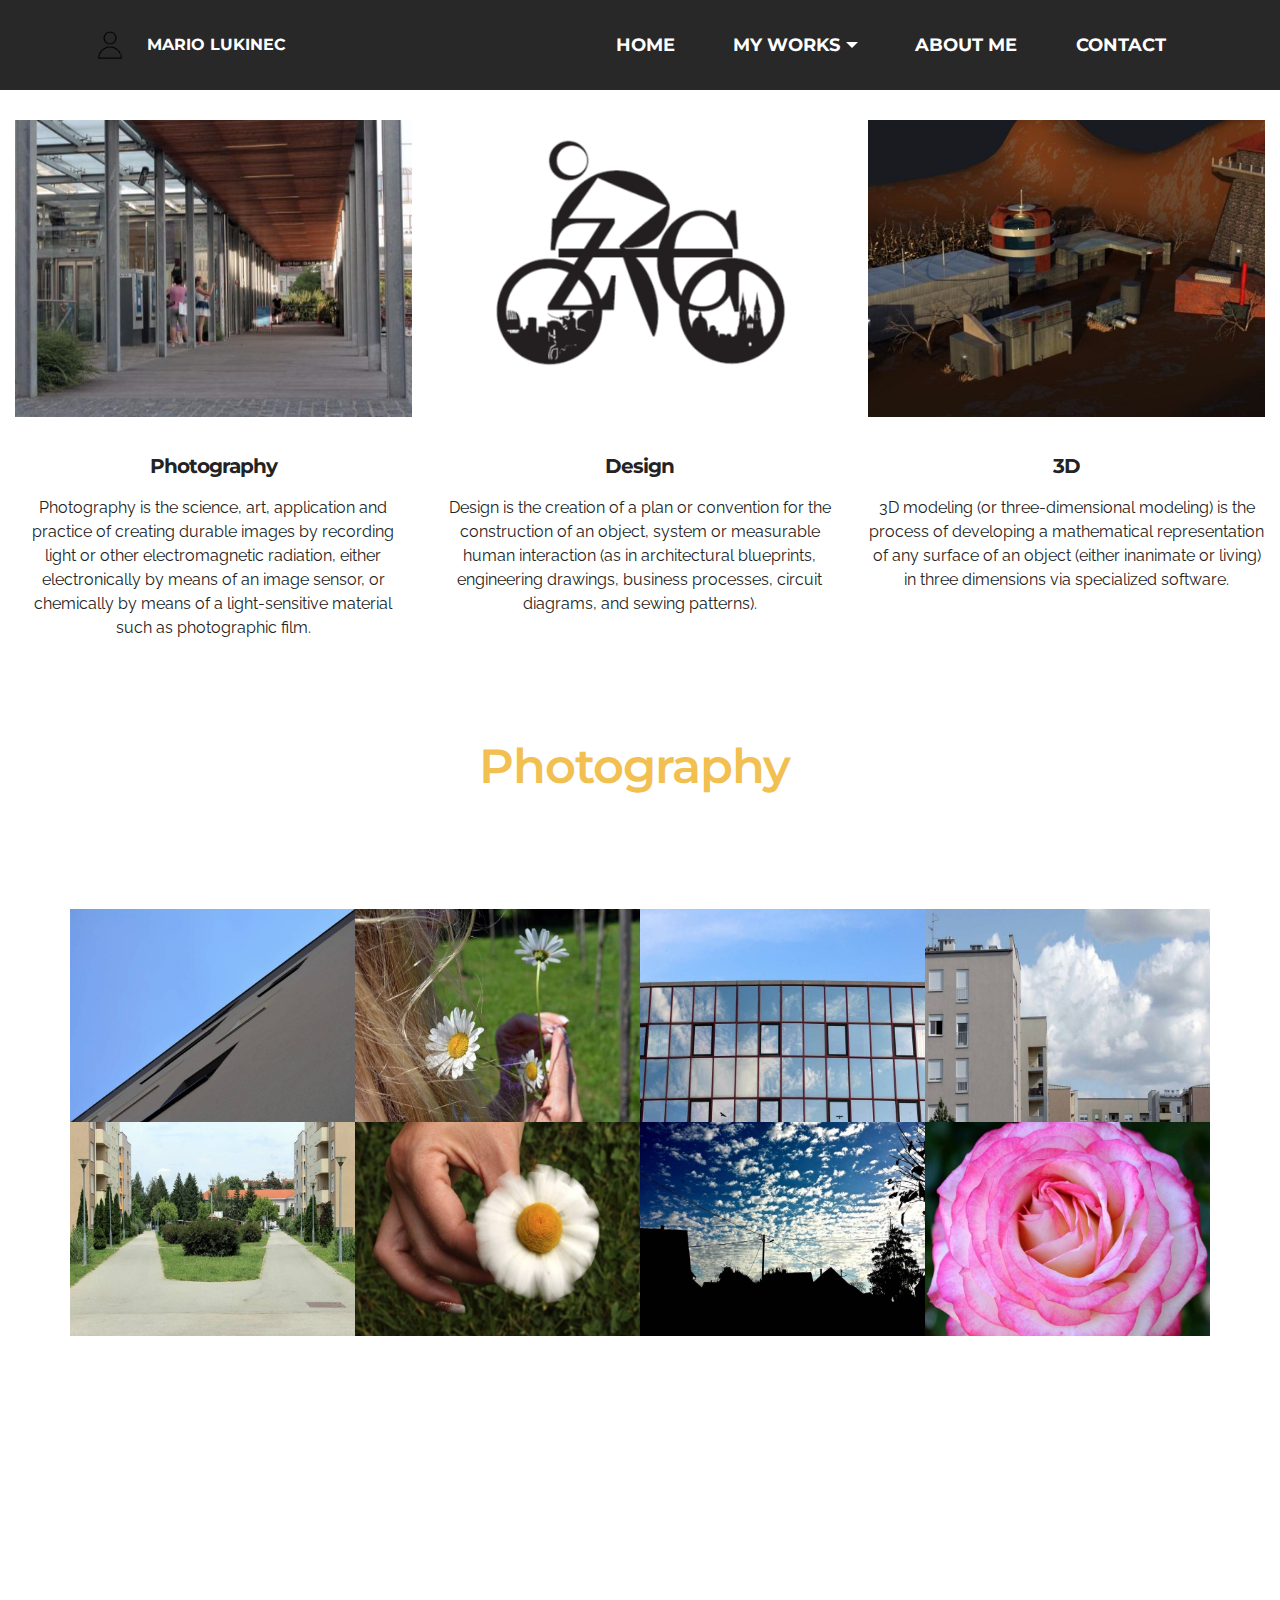
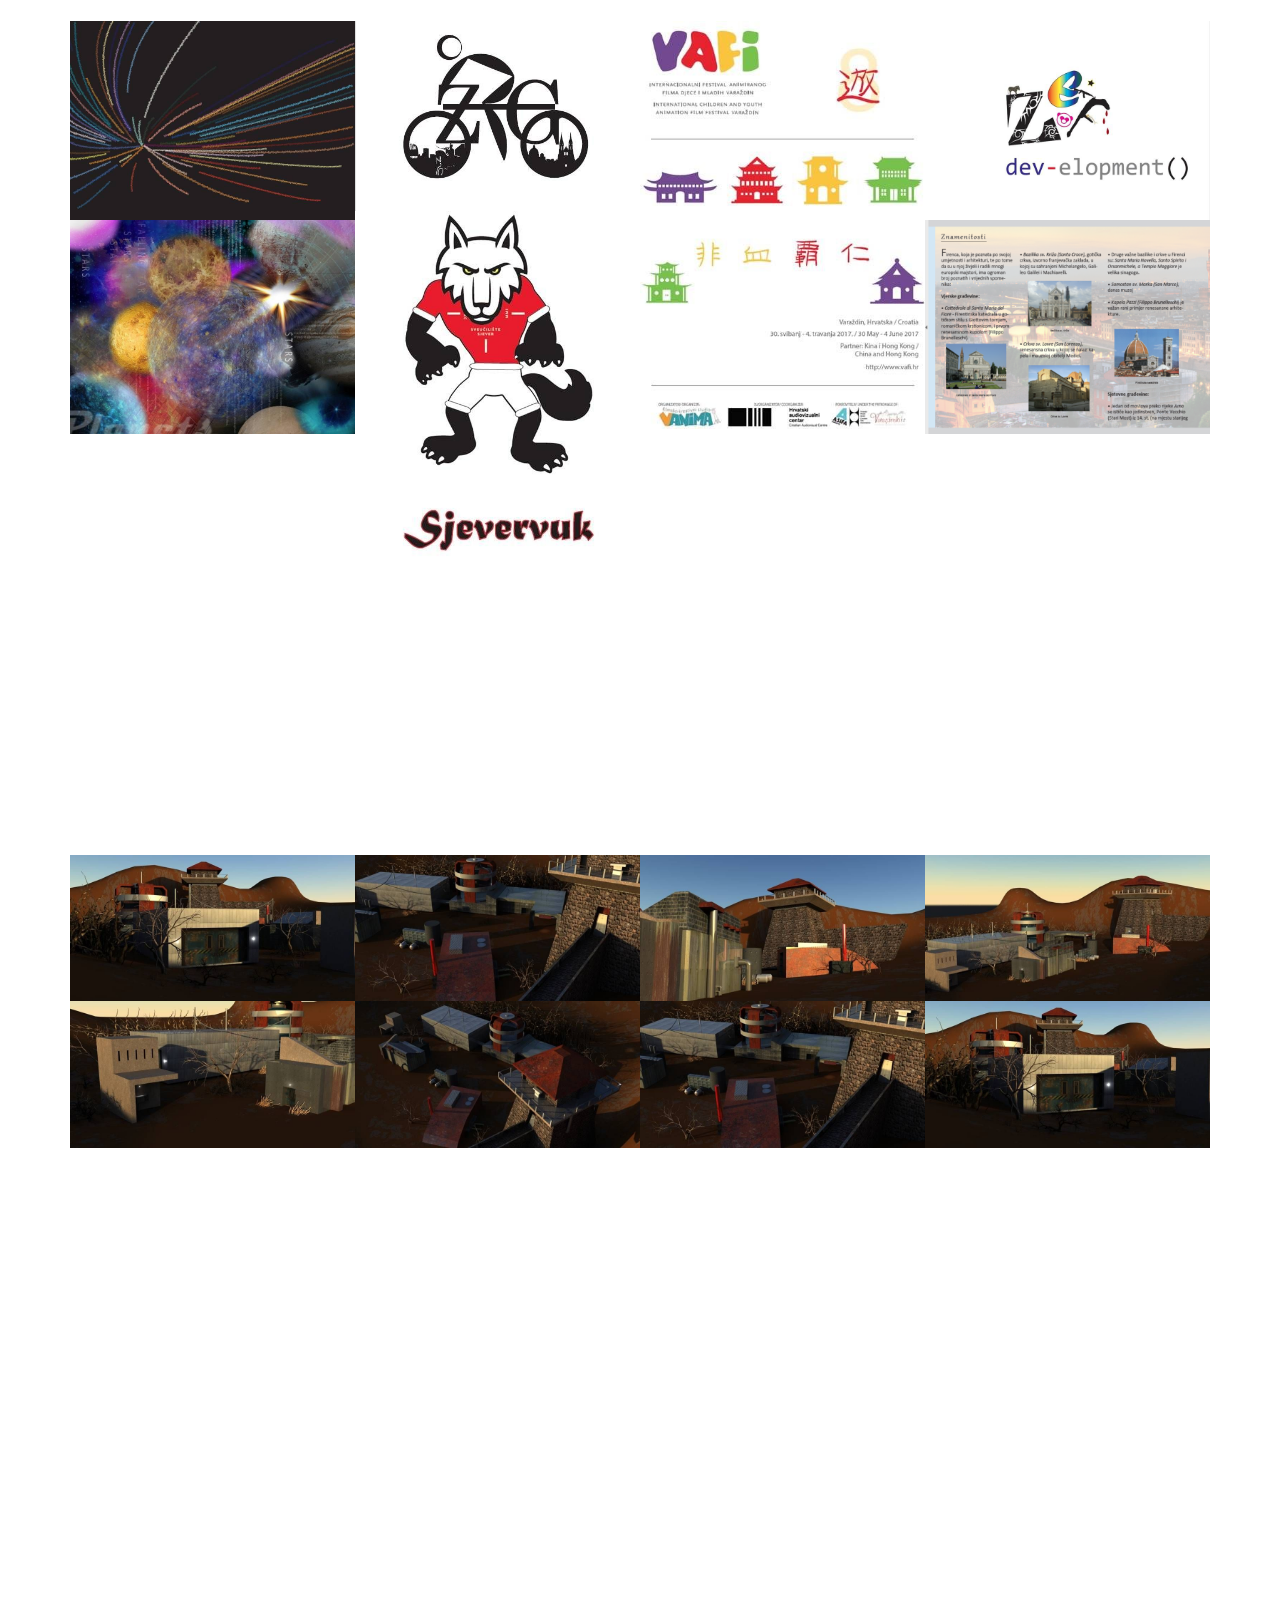
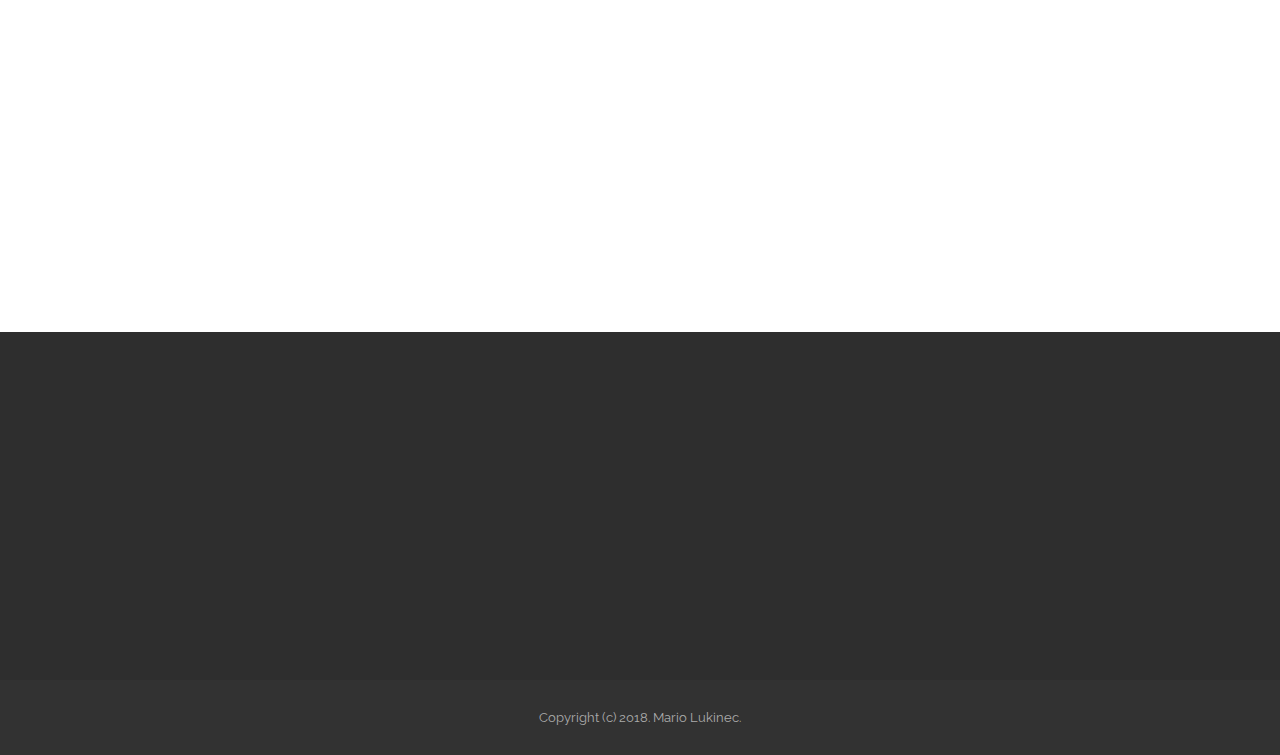
<file: page5.html>
<!DOCTYPE html>
<html >
<head>
  <meta charset="UTF-8">
  <meta http-equiv="X-UA-Compatible" content="IE=edge">
  <meta name="generator" content="Google.com">
  <meta name="viewport" content="width=device-width, initial-scale=1, minimum-scale=1">
  <link rel="shortcut icon" href="assets/images/if-account-1954192-128x128.png" type="image/x-icon">
  <meta name="description" content="">
  <title>My works</title>
  <link rel="stylesheet" href="https://fonts.googleapis.com/css?family=Montserrat:400,700">
  <link rel="stylesheet" href="https://fonts.googleapis.com/css?family=Raleway:100,100i,200,200i,300,300i,400,400i,500,500i,600,600i,700,700i,800,800i,900,900i">
  <link rel="stylesheet" href="assets/et-line-font-plugin/style.css">
  <link rel="stylesheet" href="assets/bootstrap-material-design-font/css/material.css">
  <link rel="stylesheet" href="https://fonts.googleapis.com/css?family=Lora:400,700,400italic,700italic&subset=latin">
  <link rel="stylesheet" href="assets/tether/tether.min.css">
  <link rel="stylesheet" href="assets/bootstrap/css/bootstrap.min.css">
  <link rel="stylesheet" href="assets/dropdown/css/style.css">
  <link rel="stylesheet" href="assets/animate.css/animate.min.css">
  <link rel="stylesheet" href="assets/theme/css/style.css">
  <link rel="stylesheet" href="assets/mobirise-gallery/style.css">
  <link rel="stylesheet" href="assets/mobirise/css/mbr-additional.css" type="text/css">
  
  
  
</head>
<body>

<!-- Google Analytics -->
<!-- Global Site Tag (gtag.js) - Google Analytics -->
<script async src="https://www.googletagmanager.com/gtag/js?id=GA_TRACKING_ID"></script>
<script>
  window.dataLayer = window.dataLayer || [];
  function gtag(){dataLayer.push(arguments);}
  gtag('js', new Date());

  gtag('config', 'GA_TRACKING_ID');
</script>
<!-- /Google Analytics -->


  <section id="menu-v" data-rv-view="65">

    <nav class="navbar navbar-dropdown navbar-fixed-top">
        <div class="container">

            <div class="mbr-table">
                <div class="mbr-table-cell">

                    <div class="navbar-brand">
                        <a href="index.html" class="navbar-logo"><img src="assets/images/if-account-1954192-128x128.png" alt="Mario"></a>
                        <a class="navbar-caption" href="page3.html">MARIO LUKINEC</a>
                    </div>

                </div>
                <div class="mbr-table-cell">

                    <button class="navbar-toggler pull-xs-right hidden-md-up" type="button" data-toggle="collapse" data-target="#exCollapsingNavbar">
                        <div class="hamburger-icon"></div>
                    </button>

                    <ul class="nav-dropdown collapse pull-xs-right nav navbar-nav navbar-toggleable-sm" id="exCollapsingNavbar"><li class="nav-item"><a class="nav-link link" href="index.html">HOME</a></li><li class="nav-item dropdown open"><a class="nav-link link dropdown-toggle" data-toggle="dropdown-submenu" href="page5.html" aria-expanded="true">MY WORKS</a><div class="dropdown-menu"><a class="dropdown-item" href="page5.html#header3-15">Photography</a><a class="dropdown-item" href="page5.html#header3-16">Design</a><a class="dropdown-item" href="page5.html#header3-17">3D Modeling</a></div></li><li class="nav-item"><a class="nav-link link" href="page3.html">ABOUT ME</a></li><li class="nav-item"><a class="nav-link link" href="page4.html">CONTACT</a></li></ul>
                    <button hidden="" class="navbar-toggler navbar-close" type="button" data-toggle="collapse" data-target="#exCollapsingNavbar">
                        <div class="close-icon"></div>
                    </button>

                </div>
            </div>

        </div>
    </nav>

</section>

<section class="engine"><a href="https://www.google.com">Mario Lukinec</a></section><section class="mbr-cards mbr-section mbr-section-nopadding mbr-after-navbar" id="features3-12" data-rv-view="67" style="background-color: rgb(255, 255, 255);">

    

    <div class="mbr-cards-row row">
        <div class="mbr-cards-col col-xs-12 col-lg-4" style="padding-top: 120px; padding-bottom: 80px;">
            <div class="container">
              <div class="card cart-block">
                  <div class="card-img"><img src="assets/images/ulina-1-600x399.jpg" class="card-img-top"></div>
                  <div class="card-block">
                    <h4 class="card-title">Photography</h4>
                    
                    <p class="card-text">Photography is the science, art, application and practice of creating durable images by recording light or other electromagnetic radiation, either electronically by means of an image sensor, or chemically by means of a light-sensitive material such as photographic film.</p>
                    
                    </div>
                </div>
            </div>
        </div>
        <div class="mbr-cards-col col-xs-12 col-lg-4" style="padding-top: 120px; padding-bottom: 80px;">
            <div class="container">
                <div class="card cart-block">
                    <div class="card-img"><img src="assets/images/screen-shot-01-30-18-at-06.18-pm-515x345.png" class="card-img-top"></div>
                    <div class="card-block">
                        <h4 class="card-title">Design</h4>
                        
                        <p class="card-text">Design is the creation of a plan or convention for the construction of an object, system or measurable human interaction (as in architectural blueprints, engineering drawings, business processes, circuit diagrams, and sewing patterns).</p>
                        
                    </div>
                </div>
            </div>
        </div>
        <div class="mbr-cards-col col-xs-12 col-lg-4" style="padding-top: 120px; padding-bottom: 80px;">
            <div class="container">
                <div class="card cart-block">
                    <div class="card-img"><img src="assets/images/test1-600x450.jpg" class="card-img-top"></div>
                    <div class="card-block">
                        <h4 class="card-title">3D</h4>
                        
                        <p class="card-text">3D modeling (or three-dimensional modeling) is the process of developing a mathematical representation of any surface of an object (either inanimate or living) in three dimensions via specialized software.</p>
                        
                    </div>
                </div>
            </div>
        </div>
        
        
        
    </div>
</section>

<section class="mbr-section mbr-section__container article" id="header3-15" data-rv-view="70" style="background-color: rgb(255, 255, 255); padding-top: 20px; padding-bottom: 20px;">
    <div class="container">
        <div class="row">
            <div class="col-xs-12">
                <h3 class="mbr-section-title display-2"><a href="page5.html#gallery2-14">Photography&nbsp;</a></h3>
                
            </div>
        </div>
    </div>
</section>

<section class="mbr-gallery mbr-section mbr-section-nopadding mbr-slider-carousel" data-filter="false" id="gallery2-14" data-rv-view="72" style="padding-top: 6rem; padding-bottom: 6rem;">
    <!-- Filter -->
    

    <!-- Gallery -->
    <div class="mbr-gallery-row container">
        <div class=" mbr-gallery-layout-default">
            <div>
                <div>
                    <div class="mbr-gallery-item mbr-gallery-item__mobirise3 mbr-gallery-item--p0" data-video-url="false" data-tags="Awesome">
                        <div href="#lb-gallery2-14" data-slide-to="0" data-toggle="modal">
                            
                            

                            <img src="assets/images/arhitektura-1-800x600-800x600.jpg" alt="">
                            
                            <span class="icon-focus"></span>
                            
                        </div>
                    </div><div class="mbr-gallery-item mbr-gallery-item__mobirise3 mbr-gallery-item--p0" data-video-url="false" data-tags="Beautiful">
                        <div href="#lb-gallery2-14" data-slide-to="1" data-toggle="modal">
                            
                            

                            <img src="assets/images/dof-2-800x600-800x600.jpg" alt="">
                            
                            <span class="icon-focus"></span>
                            
                        </div>
                    </div><div class="mbr-gallery-item mbr-gallery-item__mobirise3 mbr-gallery-item--p0" data-video-url="false" data-tags="Responsive">
                        <div href="#lb-gallery2-14" data-slide-to="2" data-toggle="modal">
                            
                            

                            <img src="assets/images/arhitektura-5-800x600-800x600.jpg" alt="">
                            
                            <span class="icon-focus"></span>
                            
                        </div>
                    </div><div class="mbr-gallery-item mbr-gallery-item__mobirise3 mbr-gallery-item--p0" data-video-url="false" data-tags="Creative">
                        <div href="#lb-gallery2-14" data-slide-to="3" data-toggle="modal">
                            
                            

                            <img src="assets/images/pejsa-1-800x600-800x600.jpg" alt="">
                            
                            <span class="icon-focus"></span>
                            
                        </div>
                    </div><div class="mbr-gallery-item mbr-gallery-item__mobirise3 mbr-gallery-item--p0" data-video-url="false" data-tags="Animated">
                        <div href="#lb-gallery2-14" data-slide-to="4" data-toggle="modal">
                            
                            

                            <img src="assets/images/arhitektura-3-800x600-800x600.jpg" alt="">
                            
                            <span class="icon-focus"></span>
                            
                        </div>
                    </div><div class="mbr-gallery-item mbr-gallery-item__mobirise3 mbr-gallery-item--p0" data-video-url="false" data-tags="Awesome">
                        <div href="#lb-gallery2-14" data-slide-to="5" data-toggle="modal">
                            
                            

                            <img src="assets/images/shutter-slow-2-800x600-800x600.jpg" alt="">
                            
                            <span class="icon-focus"></span>
                            
                        </div>
                    </div><div class="mbr-gallery-item mbr-gallery-item__mobirise3 mbr-gallery-item--p0" data-video-url="false" data-tags="Responsive">
                        <div href="#lb-gallery2-14" data-slide-to="6" data-toggle="modal">
                            
                            

                            <img src="assets/images/pejsa-2-800x600-800x600.jpg" alt="">
                            
                            <span class="icon-focus"></span>
                            
                        </div>
                    </div><div class="mbr-gallery-item mbr-gallery-item__mobirise3 mbr-gallery-item--p0" data-video-url="false" data-tags="Animated">
                        <div href="#lb-gallery2-14" data-slide-to="7" data-toggle="modal">
                            
                            

                            <img src="assets/images/makro-1-800x600-800x600.jpg" alt="">
                            
                            <span class="icon-focus"></span>
                            
                        </div>
                    </div>
                </div>
            </div>
            <div class="clearfix"></div>
        </div>
    </div>

    <!-- Lightbox -->
    <div data-app-prevent-settings="" class="mbr-slider modal fade carousel slide" tabindex="-1" data-keyboard="true" data-interval="false" id="lb-gallery2-14">
        <div class="modal-dialog">
            <div class="modal-content">
                <div class="modal-body">
                    <ol class="carousel-indicators">
                        <li data-app-prevent-settings="" data-target="#lb-gallery2-14" data-slide-to="0"></li><li data-app-prevent-settings="" data-target="#lb-gallery2-14" data-slide-to="1"></li><li data-app-prevent-settings="" data-target="#lb-gallery2-14" data-slide-to="2"></li><li data-app-prevent-settings="" data-target="#lb-gallery2-14" data-slide-to="3"></li><li data-app-prevent-settings="" data-target="#lb-gallery2-14" data-slide-to="4"></li><li data-app-prevent-settings="" data-target="#lb-gallery2-14" data-slide-to="5"></li><li data-app-prevent-settings="" data-target="#lb-gallery2-14" data-slide-to="6"></li><li data-app-prevent-settings="" data-target="#lb-gallery2-14" class=" active" data-slide-to="7"></li>
                    </ol>
                    <div class="carousel-inner">
                        <div class="carousel-item">
                            <img src="assets/images/arhitektura-1-800x600.jpg" alt="">
                        </div><div class="carousel-item">
                            <img src="assets/images/dof-2-800x600.jpg" alt="">
                        </div><div class="carousel-item">
                            <img src="assets/images/arhitektura-5-800x600.jpg" alt="">
                        </div><div class="carousel-item">
                            <img src="assets/images/pejsa-1-800x600.jpg" alt="">
                        </div><div class="carousel-item">
                            <img src="assets/images/arhitektura-3-800x600.jpg" alt="">
                        </div><div class="carousel-item">
                            <img src="assets/images/shutter-slow-2-800x600.jpg" alt="">
                        </div><div class="carousel-item">
                            <img src="assets/images/pejsa-2-800x600.jpg" alt="">
                        </div><div class="carousel-item active">
                            <img src="assets/images/makro-1-800x600.jpg" alt="">
                        </div>
                    </div>
                    <a class="left carousel-control" role="button" data-slide="prev" href="#lb-gallery2-14">
                        <span class="icon-prev" aria-hidden="true"></span>
                        <span class="sr-only">Previous</span>
                    </a>
                    <a class="right carousel-control" role="button" data-slide="next" href="#lb-gallery2-14">
                        <span class="icon-next" aria-hidden="true"></span>
                        <span class="sr-only">Next</span>
                    </a>

                    <a class="close" href="#" role="button" data-dismiss="modal">
                        <span aria-hidden="true">×</span>
                        <span class="sr-only">Close</span>
                    </a>
                </div>
            </div>
        </div>
    </div>
</section>

<section class="mbr-section mbr-section__container article" id="header3-16" data-rv-view="107" style="background-color: rgb(255, 255, 255); padding-top: 20px; padding-bottom: 20px;">
    <div class="container">
        <div class="row">
            <div class="col-xs-12">
                <h3 class="mbr-section-title display-2"><a href="page5.html#gallery2-18">Design</a></h3>
                
            </div>
        </div>
    </div>
</section>

<section class="mbr-gallery mbr-section mbr-section-nopadding mbr-slider-carousel" data-filter="false" id="gallery2-18" data-rv-view="109" style="padding-top: 6rem; padding-bottom: 6rem;">
    <!-- Filter -->
    

    <!-- Gallery -->
    <div class="mbr-gallery-row container">
        <div class=" mbr-gallery-layout-default">
            <div>
                <div>
                    <div class="mbr-gallery-item mbr-gallery-item__mobirise3 mbr-gallery-item--p0" data-video-url="false" data-tags="Awesome">
                        <div href="#lb-gallery2-18" data-slide-to="0" data-toggle="modal">
                            
                            

                            <img src="assets/images/screen-shot-01-30-18-at-06.18-pm-001-800x560-800x560.jpg" alt="">
                            
                            <span class="icon-focus"></span>
                            
                        </div>
                    </div><div class="mbr-gallery-item mbr-gallery-item__mobirise3 mbr-gallery-item--p0" data-video-url="false" data-tags="Responsive">
                        <div href="#lb-gallery2-18" data-slide-to="1" data-toggle="modal">
                            
                            

                            <img src="assets/images/screen-shot-01-30-18-at-06.18-pm-515x345-515x345.jpg" alt="">
                            
                            <span class="icon-focus"></span>
                            
                        </div>
                    </div><div class="mbr-gallery-item mbr-gallery-item__mobirise3 mbr-gallery-item--p0" data-video-url="false" data-tags="Creative">
                        <div href="#lb-gallery2-18" data-slide-to="2" data-toggle="modal">
                            
                            

                            <img src="assets/images/screen-shot-01-30-18-at-06.19-pm-001-419x600-419x600.jpg" alt="">
                            
                            <span class="icon-focus"></span>
                            
                        </div>
                    </div><div class="mbr-gallery-item mbr-gallery-item__mobirise3 mbr-gallery-item--p0" data-video-url="false" data-tags="Animated">
                        <div href="#lb-gallery2-18" data-slide-to="3" data-toggle="modal">
                            
                            

                            <img src="assets/images/screen-shot-01-30-18-at-06.19-pm-800x560-800x560.jpg" alt="">
                            
                            <span class="icon-focus"></span>
                            
                        </div>
                    </div><div class="mbr-gallery-item mbr-gallery-item__mobirise3 mbr-gallery-item--p0" data-video-url="false" data-tags="Awesome">
                        <div href="#lb-gallery2-18" data-slide-to="4" data-toggle="modal">
                            
                            

                            <img src="assets/images/screen-shot-01-30-18-at-06.21-pm-477x600-477x600.jpg" alt="">
                            
                            <span class="icon-focus"></span>
                            
                        </div>
                    </div><div class="mbr-gallery-item mbr-gallery-item__mobirise3 mbr-gallery-item--p0" data-video-url="false" data-tags="Beautiful">
                        <div href="#lb-gallery2-18" data-slide-to="5" data-toggle="modal">
                            
                            

                            <img src="assets/images/zadatak-3-800x600-800x600.jpg" alt="">
                            
                            <span class="icon-focus"></span>
                            
                        </div>
                    </div><div class="mbr-gallery-item mbr-gallery-item__mobirise3 mbr-gallery-item--p0" data-video-url="false" data-tags="Responsive">
                        <div href="#lb-gallery2-18" data-slide-to="6" data-toggle="modal">
                            
                            

                            <img src="assets/images/screen-shot-01-30-18-at-06.20-pm-001-1571x597-794x596.png" alt="">
                            
                            <span class="icon-focus"></span>
                            
                        </div>
                    </div>
                </div>
            </div>
            <div class="clearfix"></div>
        </div>
    </div>

    <!-- Lightbox -->
    <div data-app-prevent-settings="" class="mbr-slider modal fade carousel slide" tabindex="-1" data-keyboard="true" data-interval="false" id="lb-gallery2-18">
        <div class="modal-dialog">
            <div class="modal-content">
                <div class="modal-body">
                    <ol class="carousel-indicators">
                        <li data-app-prevent-settings="" data-target="#lb-gallery2-18" data-slide-to="0"></li><li data-app-prevent-settings="" data-target="#lb-gallery2-18" data-slide-to="1"></li><li data-app-prevent-settings="" data-target="#lb-gallery2-18" data-slide-to="2"></li><li data-app-prevent-settings="" data-target="#lb-gallery2-18" data-slide-to="3"></li><li data-app-prevent-settings="" data-target="#lb-gallery2-18" data-slide-to="4"></li><li data-app-prevent-settings="" data-target="#lb-gallery2-18" data-slide-to="5"></li><li data-app-prevent-settings="" data-target="#lb-gallery2-18" class=" active" data-slide-to="6"></li>
                    </ol>
                    <div class="carousel-inner">
                        <div class="carousel-item">
                            <img src="assets/images/screen-shot-01-30-18-at-06.18-pm-001-800x560.jpg" alt="">
                        </div><div class="carousel-item">
                            <img src="assets/images/screen-shot-01-30-18-at-06.18-pm-515x345.jpg" alt="">
                        </div><div class="carousel-item">
                            <img src="assets/images/screen-shot-01-30-18-at-06.19-pm-001-419x600.jpg" alt="">
                        </div><div class="carousel-item">
                            <img src="assets/images/screen-shot-01-30-18-at-06.19-pm-800x560.jpg" alt="">
                        </div><div class="carousel-item">
                            <img src="assets/images/screen-shot-01-30-18-at-06.21-pm-477x600.jpg" alt="">
                        </div><div class="carousel-item">
                            <img src="assets/images/zadatak-3-800x600.jpg" alt="">
                        </div><div class="carousel-item active">
                            <img src="assets/images/screen-shot-01-30-18-at-06.20-pm-001-1571x597.png" alt="">
                        </div>
                    </div>
                    <a class="left carousel-control" role="button" data-slide="prev" href="#lb-gallery2-18">
                        <span class="icon-prev" aria-hidden="true"></span>
                        <span class="sr-only">Previous</span>
                    </a>
                    <a class="right carousel-control" role="button" data-slide="next" href="#lb-gallery2-18">
                        <span class="icon-next" aria-hidden="true"></span>
                        <span class="sr-only">Next</span>
                    </a>

                    <a class="close" href="#" role="button" data-dismiss="modal">
                        <span aria-hidden="true">×</span>
                        <span class="sr-only">Close</span>
                    </a>
                </div>
            </div>
        </div>
    </div>
</section>

<section class="mbr-section mbr-section__container article" id="header3-17" data-rv-view="140" style="background-color: rgb(255, 255, 255); padding-top: 20px; padding-bottom: 20px;">
    <div class="container">
        <div class="row">
            <div class="col-xs-12">
                <h3 class="mbr-section-title display-2"><a href="page5.html#gallery2-19">3D Modeling</a></h3>
                
            </div>
        </div>
    </div>
</section>

<section class="mbr-gallery mbr-section mbr-section-nopadding mbr-slider-carousel" data-filter="false" id="gallery2-19" data-rv-view="142" style="padding-top: 6rem; padding-bottom: 6rem;">
    <!-- Filter -->
    

    <!-- Gallery -->
    <div class="mbr-gallery-row container">
        <div class=" mbr-gallery-layout-default">
            <div>
                <div>
                    <div class="mbr-gallery-item mbr-gallery-item__mobirise3 mbr-gallery-item--p0" data-video-url="false" data-tags="Awesome">
                        <div href="#lb-gallery2-19" data-slide-to="0" data-toggle="modal">
                            
                            

                            <img src="assets/images/test-2-800x412-800x412.jpg" alt="">
                            
                            <span class="icon-focus"></span>
                            
                        </div>
                    </div><div class="mbr-gallery-item mbr-gallery-item__mobirise3 mbr-gallery-item--p0" data-video-url="false" data-tags="Responsive">
                        <div href="#lb-gallery2-19" data-slide-to="1" data-toggle="modal">
                            
                            

                            <img src="assets/images/test-3-800x412-800x412.jpg" alt="">
                            
                            <span class="icon-focus"></span>
                            
                        </div>
                    </div><div class="mbr-gallery-item mbr-gallery-item__mobirise3 mbr-gallery-item--p0" data-video-url="false" data-tags="Creative">
                        <div href="#lb-gallery2-19" data-slide-to="2" data-toggle="modal">
                            
                            

                            <img src="assets/images/test-4-800x412-800x412.jpg" alt="">
                            
                            <span class="icon-focus"></span>
                            
                        </div>
                    </div><div class="mbr-gallery-item mbr-gallery-item__mobirise3 mbr-gallery-item--p0" data-video-url="false" data-tags="Animated">
                        <div href="#lb-gallery2-19" data-slide-to="3" data-toggle="modal">
                            
                            

                            <img src="assets/images/test-5-800x412-800x412.jpg" alt="">
                            
                            <span class="icon-focus"></span>
                            
                        </div>
                    </div><div class="mbr-gallery-item mbr-gallery-item__mobirise3 mbr-gallery-item--p0" data-video-url="false" data-tags="Awesome">
                        <div href="#lb-gallery2-19" data-slide-to="4" data-toggle="modal">
                            
                            

                            <img src="assets/images/test-6-800x412-800x412.jpg" alt="">
                            
                            <span class="icon-focus"></span>
                            
                        </div>
                    </div><div class="mbr-gallery-item mbr-gallery-item__mobirise3 mbr-gallery-item--p0" data-video-url="false" data-tags="Beautiful">
                        <div href="#lb-gallery2-19" data-slide-to="5" data-toggle="modal">
                            
                            

                            <img src="assets/images/test-7-800x412-800x412.jpg" alt="">
                            
                            <span class="icon-focus"></span>
                            
                        </div>
                    </div><div class="mbr-gallery-item mbr-gallery-item__mobirise3 mbr-gallery-item--p0" data-video-url="false" data-tags="Responsive">
                        <div href="#lb-gallery2-19" data-slide-to="6" data-toggle="modal">
                            
                            

                            <img src="assets/images/test-3-800x412-800x412.jpg" alt="">
                            
                            <span class="icon-focus"></span>
                            
                        </div>
                    </div><div class="mbr-gallery-item mbr-gallery-item__mobirise3 mbr-gallery-item--p0" data-video-url="false" data-tags="Animated">
                        <div href="#lb-gallery2-19" data-slide-to="7" data-toggle="modal">
                            
                            

                            <img src="assets/images/test-2-800x412-800x412.jpg" alt="">
                            
                            <span class="icon-focus"></span>
                            
                        </div>
                    </div>
                </div>
            </div>
            <div class="clearfix"></div>
        </div>
    </div>

    <!-- Lightbox -->
    <div data-app-prevent-settings="" class="mbr-slider modal fade carousel slide" tabindex="-1" data-keyboard="true" data-interval="false" id="lb-gallery2-19">
        <div class="modal-dialog">
            <div class="modal-content">
                <div class="modal-body">
                    <ol class="carousel-indicators">
                        <li data-app-prevent-settings="" data-target="#lb-gallery2-19" data-slide-to="0"></li><li data-app-prevent-settings="" data-target="#lb-gallery2-19" data-slide-to="1"></li><li data-app-prevent-settings="" data-target="#lb-gallery2-19" data-slide-to="2"></li><li data-app-prevent-settings="" data-target="#lb-gallery2-19" data-slide-to="3"></li><li data-app-prevent-settings="" data-target="#lb-gallery2-19" data-slide-to="4"></li><li data-app-prevent-settings="" data-target="#lb-gallery2-19" data-slide-to="5"></li><li data-app-prevent-settings="" data-target="#lb-gallery2-19" data-slide-to="6"></li><li data-app-prevent-settings="" data-target="#lb-gallery2-19" class=" active" data-slide-to="7"></li>
                    </ol>
                    <div class="carousel-inner">
                        <div class="carousel-item">
                            <img src="assets/images/test-2-800x412.jpg" alt="">
                        </div><div class="carousel-item">
                            <img src="assets/images/test-3-800x412.jpg" alt="">
                        </div><div class="carousel-item">
                            <img src="assets/images/test-4-800x412.jpg" alt="">
                        </div><div class="carousel-item">
                            <img src="assets/images/test-5-800x412.jpg" alt="">
                        </div><div class="carousel-item">
                            <img src="assets/images/test-6-800x412.jpg" alt="">
                        </div><div class="carousel-item">
                            <img src="assets/images/test-7-800x412.jpg" alt="">
                        </div><div class="carousel-item">
                            <img src="assets/images/test-3-800x412.jpg" alt="">
                        </div><div class="carousel-item active">
                            <img src="assets/images/test-2-800x412.jpg" alt="">
                        </div>
                    </div>
                    <a class="left carousel-control" role="button" data-slide="prev" href="#lb-gallery2-19">
                        <span class="icon-prev" aria-hidden="true"></span>
                        <span class="sr-only">Previous</span>
                    </a>
                    <a class="right carousel-control" role="button" data-slide="next" href="#lb-gallery2-19">
                        <span class="icon-next" aria-hidden="true"></span>
                        <span class="sr-only">Next</span>
                    </a>

                    <a class="close" href="#" role="button" data-dismiss="modal">
                        <span aria-hidden="true">×</span>
                        <span class="sr-only">Close</span>
                    </a>
                </div>
            </div>
        </div>
    </div>
</section>

<section class="mbr-section form1" id="form1-z" data-rv-view="177" style="background-color: rgb(255, 255, 255); padding-top: 120px; padding-bottom: 120px;">
    
    <div class="mbr-section mbr-section__container mbr-section__container--middle">
        <div class="container">
            <div class="row">
                <div class="col-xs-12 text-xs-center">
                    <h3 class="mbr-section-title display-2"><a href="page4.html">QUICK CONTACT</a></h3>
                    <small class="mbr-section-subtitle"></small>
                </div>
            </div>
        </div>
    </div>
    <div class="mbr-section mbr-section-nopadding">
        <div class="container">
            <div class="row">
                <div class="col-xs-12 col-lg-10 col-lg-offset-1" data-form-type="formoid">


                    <div data-form-alert="true">
                        <div hidden="" data-form-alert-success="true" class="alert alert-form alert-success text-xs-center">Thanks!</div>
                    </div>


                    <form action="https://mobirise.com/" method="post" data-form-title="QUICK CONTACT">

                        <input type="hidden" value="JxgRvQKdOJ9V2Aw6bcxHMngnUgwbXP8tnJZ4YI++xgG6VuOYT0bNk/Tdrlx17KYMYZlXfsuWvSHTS4ARXrjhBFOFTSwrJ2AiKfsVKF3QcU3oM2KUUjRSzrjo//ebwdmb" data-form-email="true">

                        <div class="row row-sm-offset">

                            <div class="col-xs-12 col-md-4">
                                <div class="form-group">
                                    <label class="form-control-label" for="form1-z-name">Name<span class="form-asterisk">*</span></label>
                                    <input type="text" class="form-control" name="name" required="" data-form-field="Name" id="form1-z-name">
                                </div>
                            </div>

                            <div class="col-xs-12 col-md-4">
                                <div class="form-group">
                                    <label class="form-control-label" for="form1-z-email">Email<span class="form-asterisk">*</span></label>
                                    <input type="email" class="form-control" name="email" required="" data-form-field="Email" id="form1-z-email">
                                </div>
                            </div>

                            <div class="col-xs-12 col-md-4">
                                <div class="form-group">
                                    <label class="form-control-label" for="form1-z-phone">Phone</label>
                                    <input type="tel" class="form-control" name="phone" data-form-field="Phone" id="form1-z-phone">
                                </div>
                            </div>

                        </div>

                        <div class="form-group">
                            <label class="form-control-label" for="form1-z-message">Message</label>
                            <textarea class="form-control" name="message" rows="7" data-form-field="Message" id="form1-z-message"></textarea>
                        </div>

                        <div><button type="submit" class="btn btn-primary">CONTACT ME</button></div>

                    </form>
                </div>
            </div>
        </div>
    </div>
</section>

<section class="mbr-section mbr-section-md-padding mbr-footer footer1" id="contacts1-10" data-rv-view="186" style="background-color: rgb(46, 46, 46); padding-top: 90px; padding-bottom: 90px;">
    
    <div class="container">
        <div class="row">
            <div class="mbr-footer-content col-xs-12 col-md-3">
                <div><a href="index.html"><img src="assets/images/if-account-1954193-128x128.png"></a></div>
            </div>
            <div class="mbr-footer-content col-xs-12 col-md-3">
                <p><strong>Address</strong><br>Ive Mikaca 2B<br>42000 Varaždin<br>Croatia</p>
            </div>
            <div class="mbr-footer-content col-xs-12 col-md-3">
                <p><strong>Contacts</strong><br>
Email: malukinec@unin.hr<br>
Phone: +385 91 583 6069<br><br></p>
            </div>
            <div class="mbr-footer-content col-xs-12 col-md-3">
                <p><a href="index.html" class="text-warning">HOME</a><br><br><a href="page3.html" class="text-warning">MY WORKS</a><br><br><a href="page4.html" class="text-warning">ABOUT ME</a><br><br><a href="page5.html" class="text-warning">CONTACT</a><br><br></p>
            </div>

        </div>
    </div>
</section>

<footer class="mbr-small-footer mbr-section mbr-section-nopadding" id="footer1-11" data-rv-view="188" style="background-color: rgb(50, 50, 50); padding-top: 1.75rem; padding-bottom: 1.75rem;">
    
    <div class="container text-xs-center">
        <p>Copyright (c) 2018. Mario Lukinec.</p>
    </div>
</footer>


  <script src="assets/web/assets/jquery/jquery.min.js"></script>
  <script src="assets/tether/tether.min.js"></script>
  <script src="assets/bootstrap/js/bootstrap.min.js"></script>
  <script src="assets/dropdown/js/script.min.js"></script>
  <script src="assets/smooth-scroll/smooth-scroll.js"></script>
  <script src="assets/touch-swipe/jquery.touch-swipe.min.js"></script>
  <script src="assets/viewport-checker/jquery.viewportchecker.js"></script>
  <script src="assets/masonry/masonry.pkgd.min.js"></script>
  <script src="assets/imagesloaded/imagesloaded.pkgd.min.js"></script>
  <script src="assets/bootstrap-carousel-swipe/bootstrap-carousel-swipe.js"></script>
  <script src="assets/theme/js/script.js"></script>
  <script src="assets/mobirise-gallery/player.min.js"></script>
  <script src="assets/mobirise-gallery/script.js"></script>
  <script src="assets/formoid/formoid.min.js"></script>
  
  
  <input name="animation" type="hidden">
  </body>
</html>
</file>
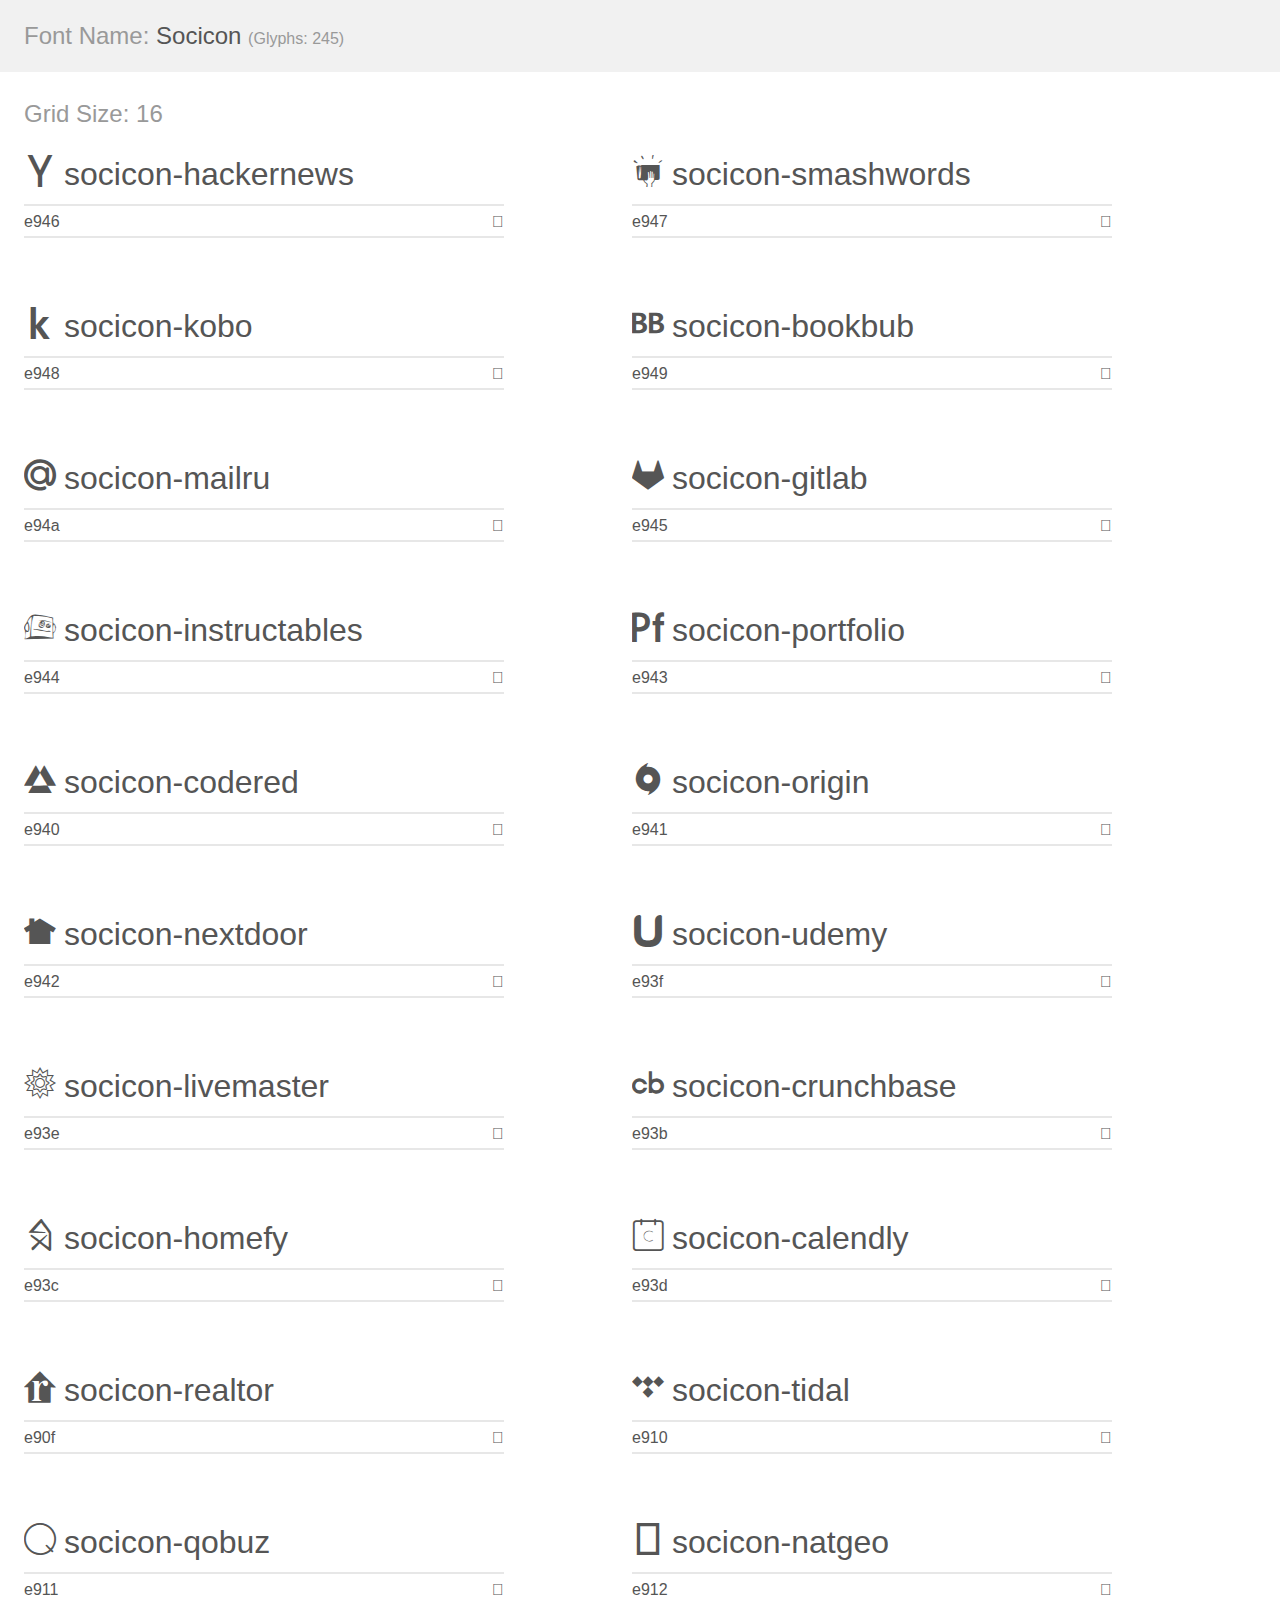
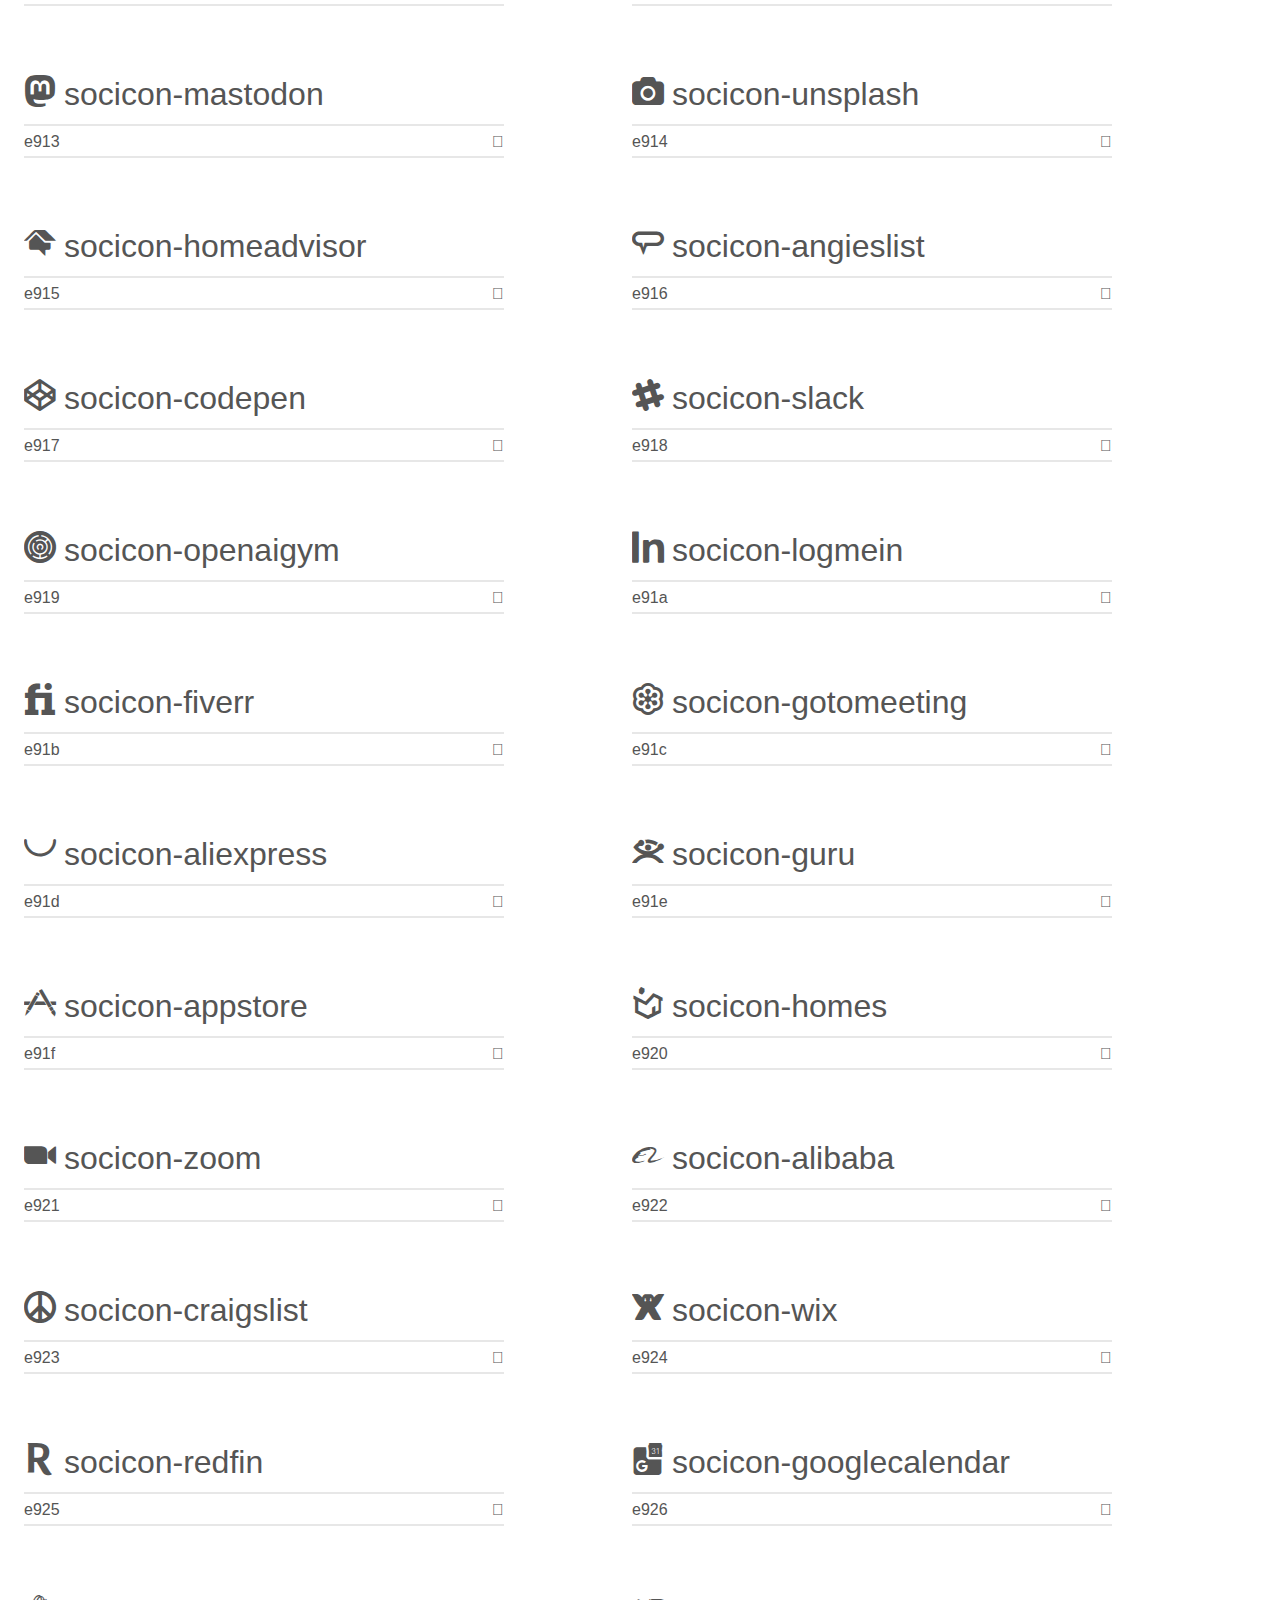
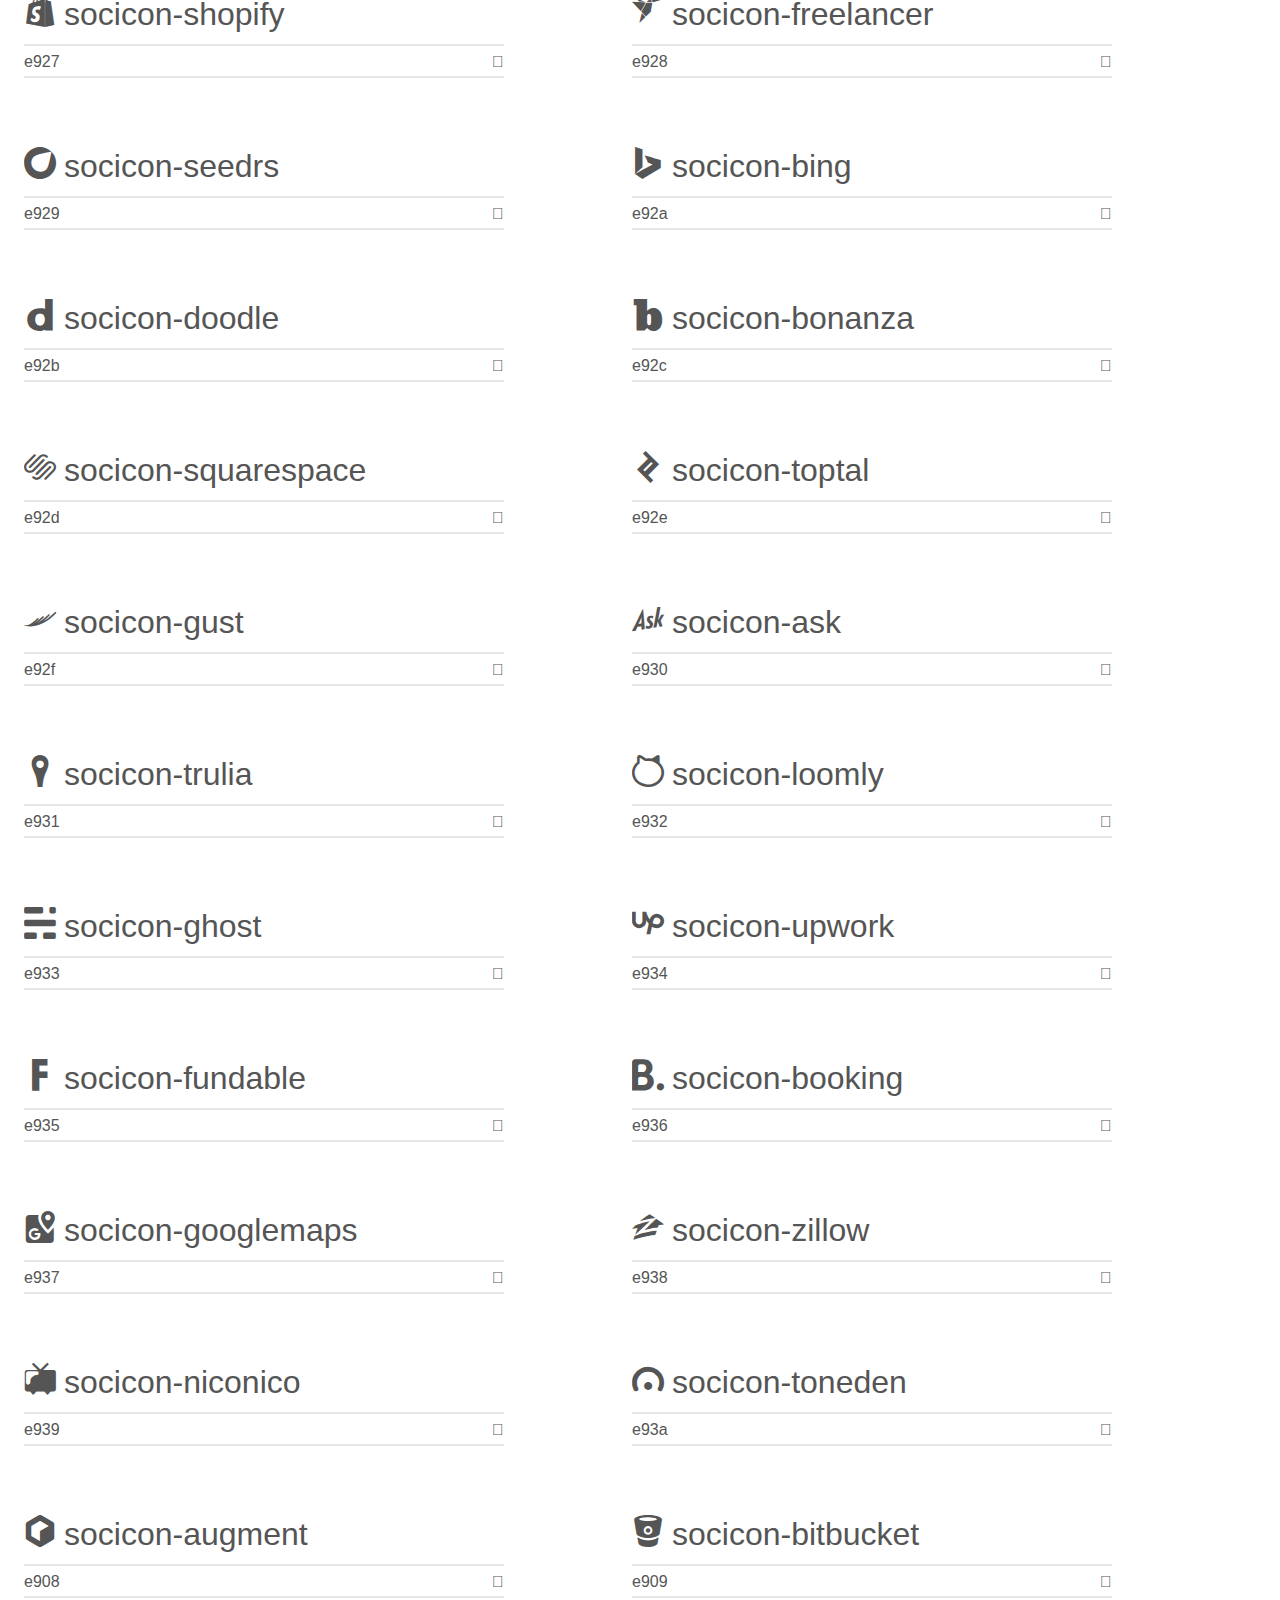
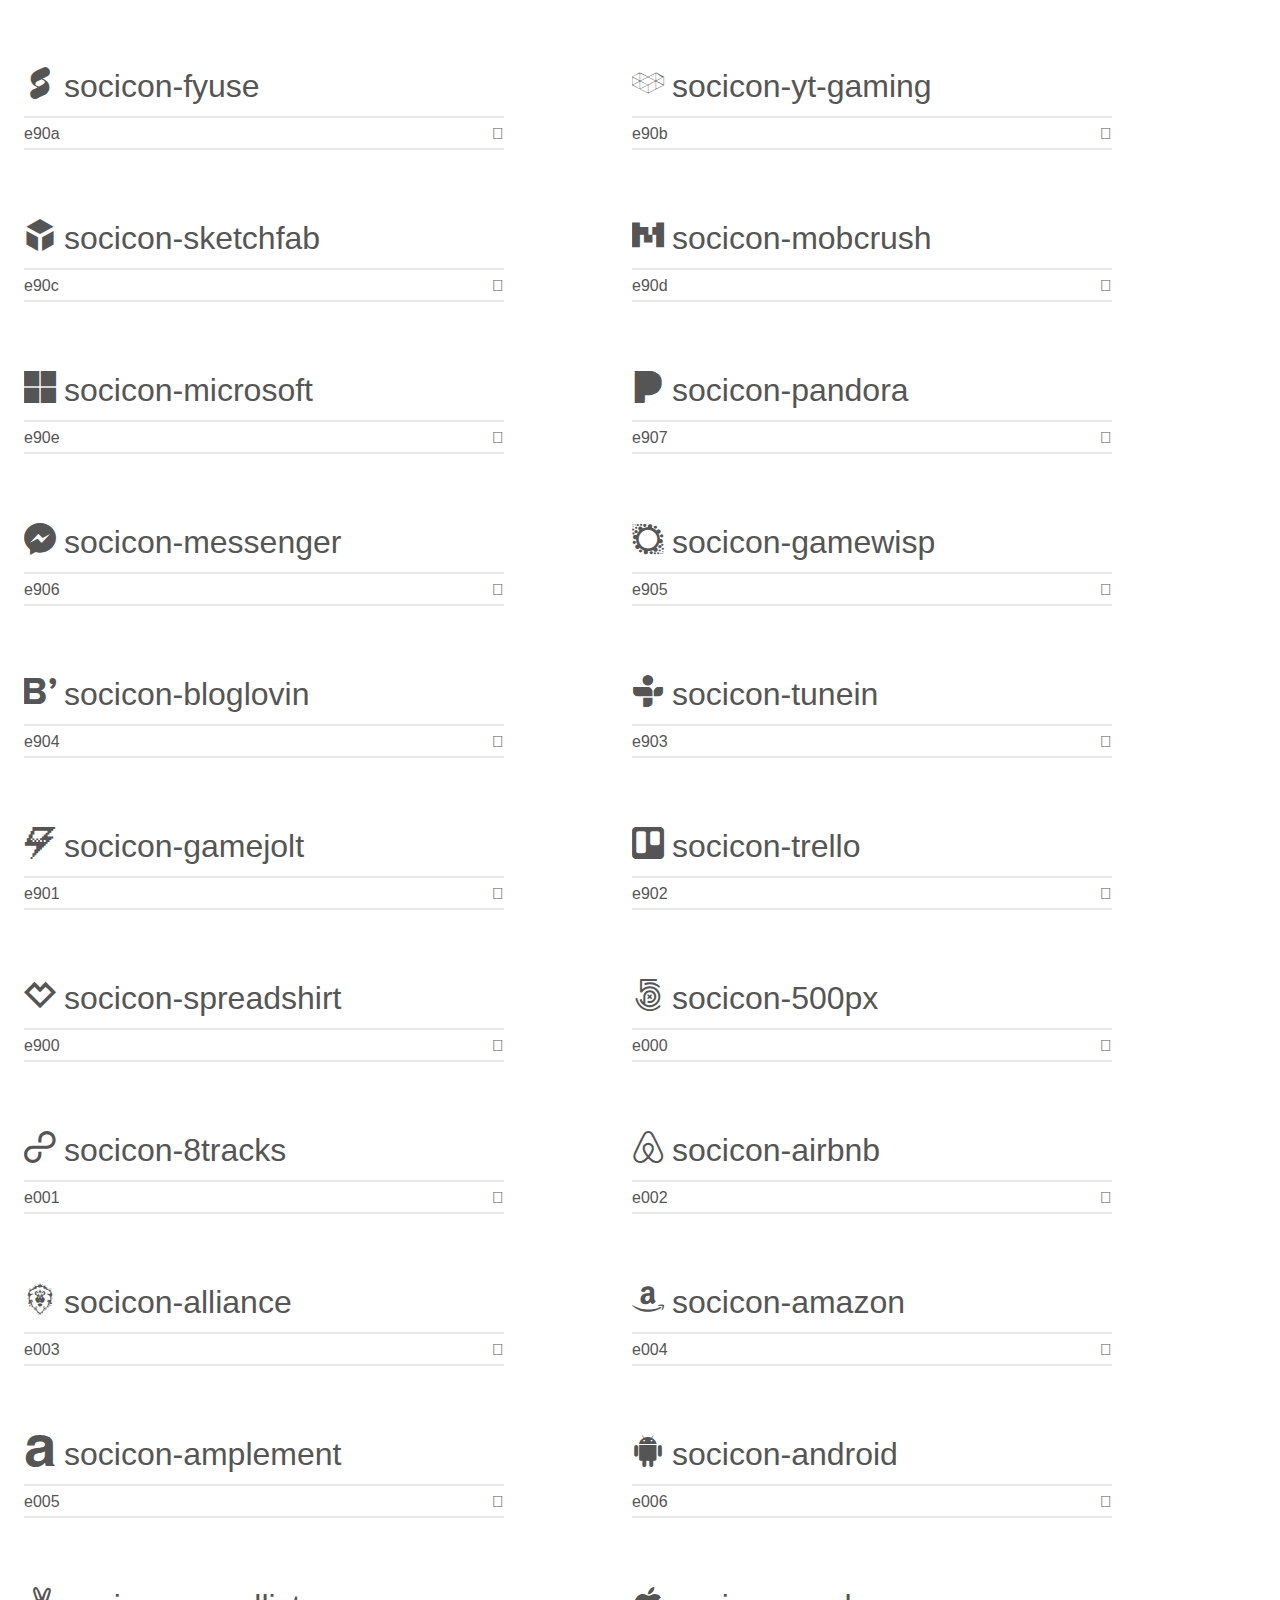
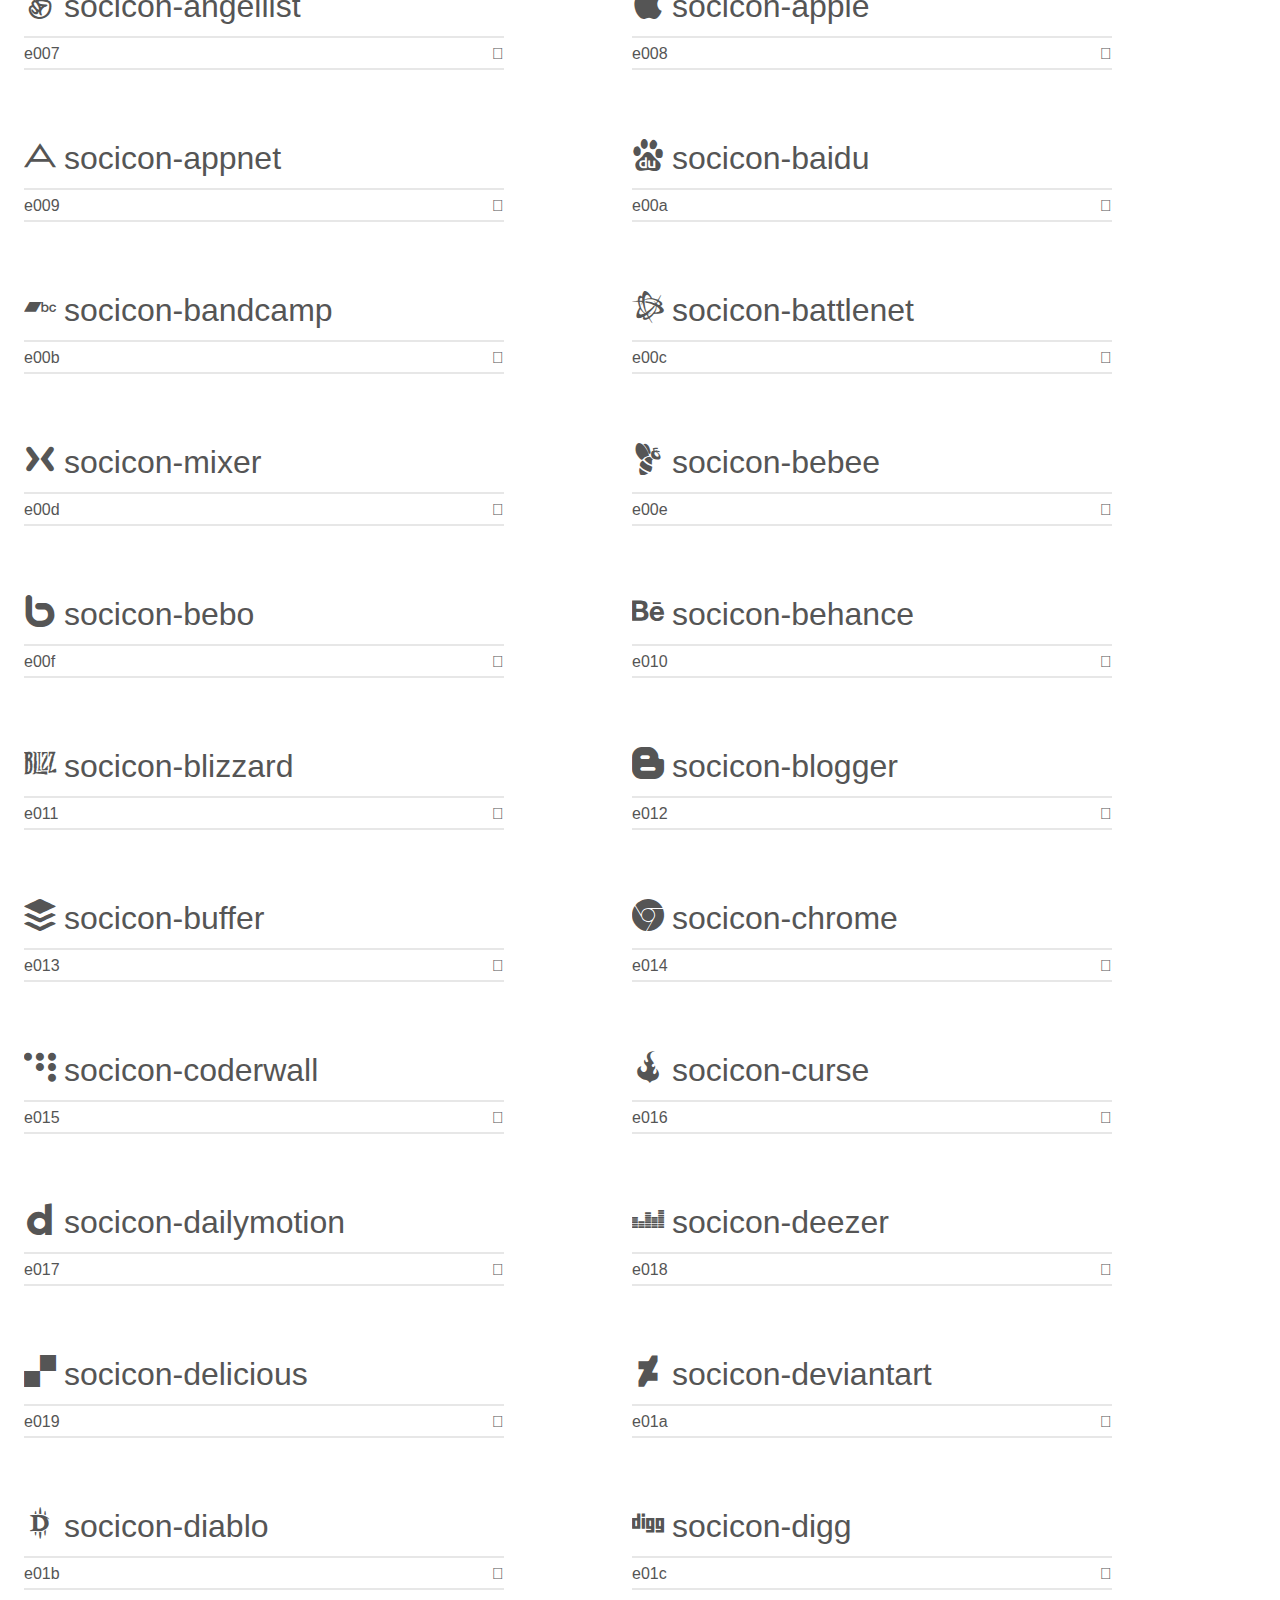
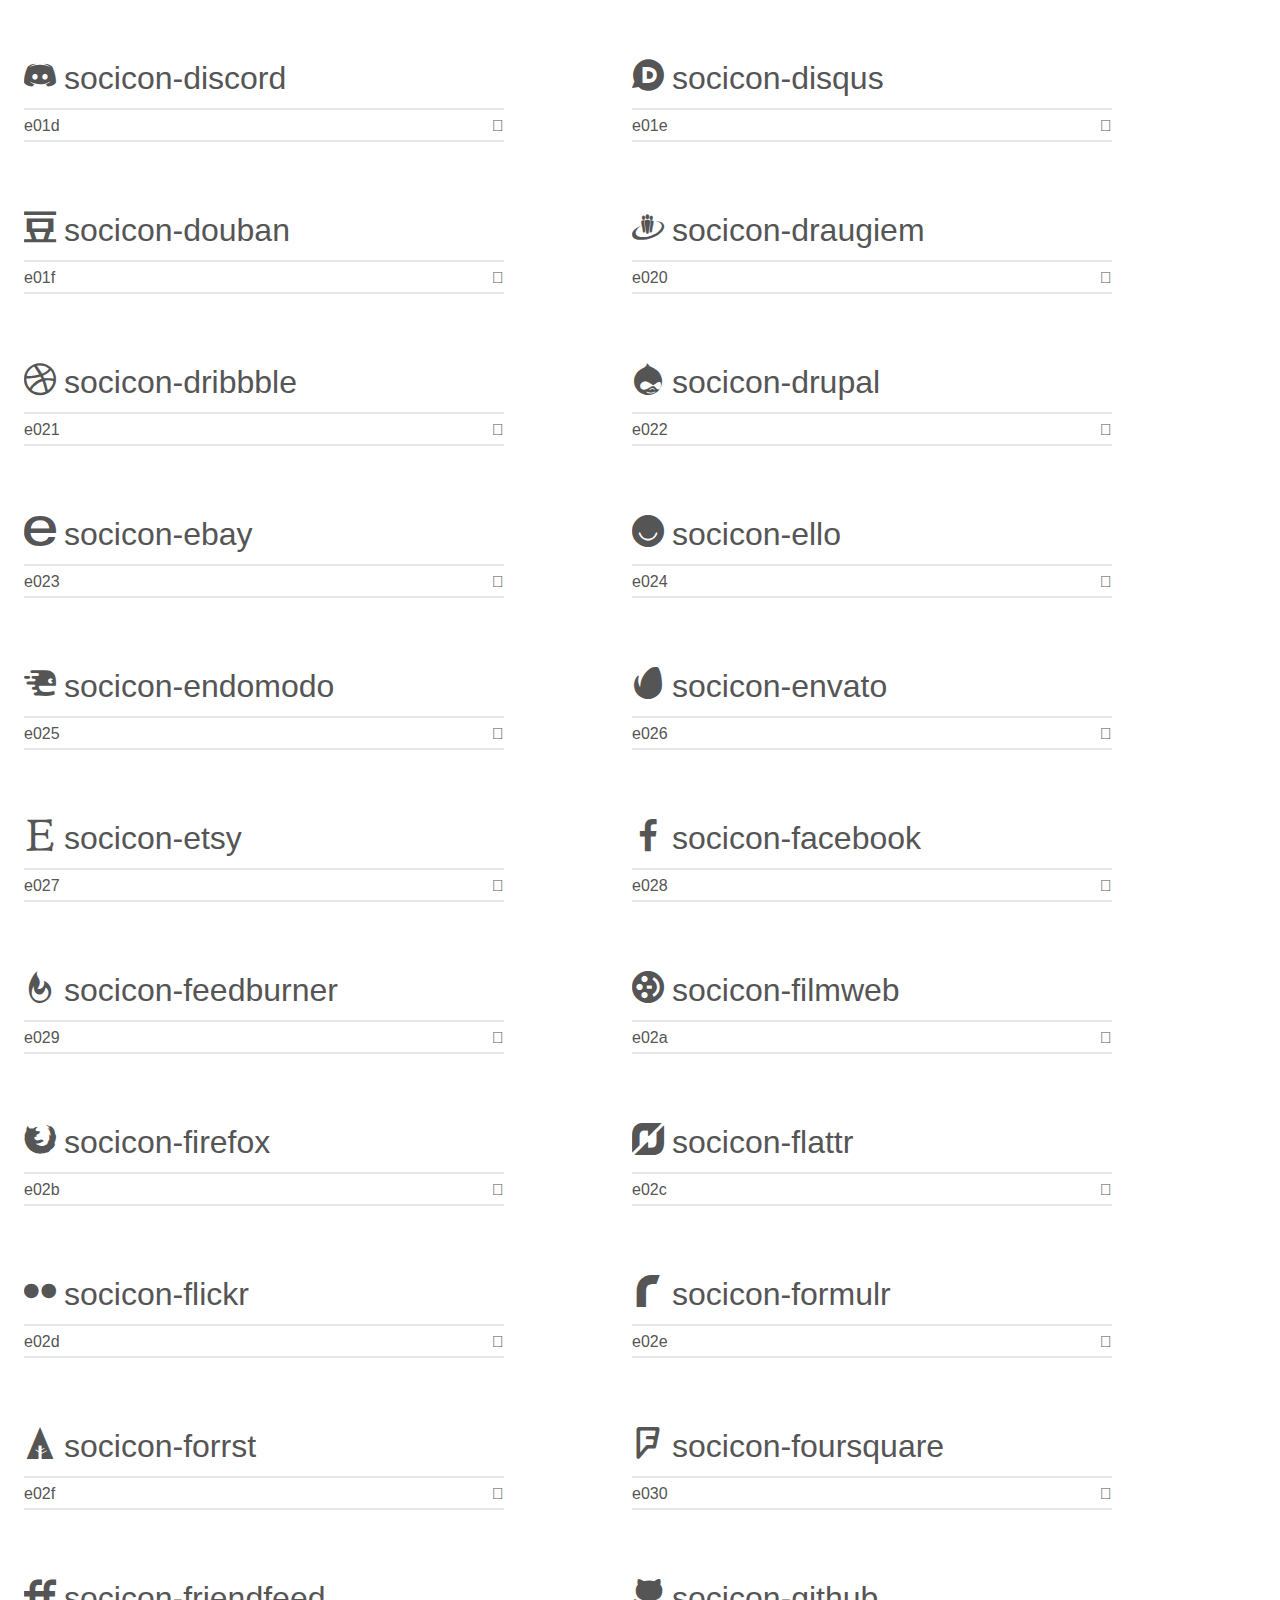
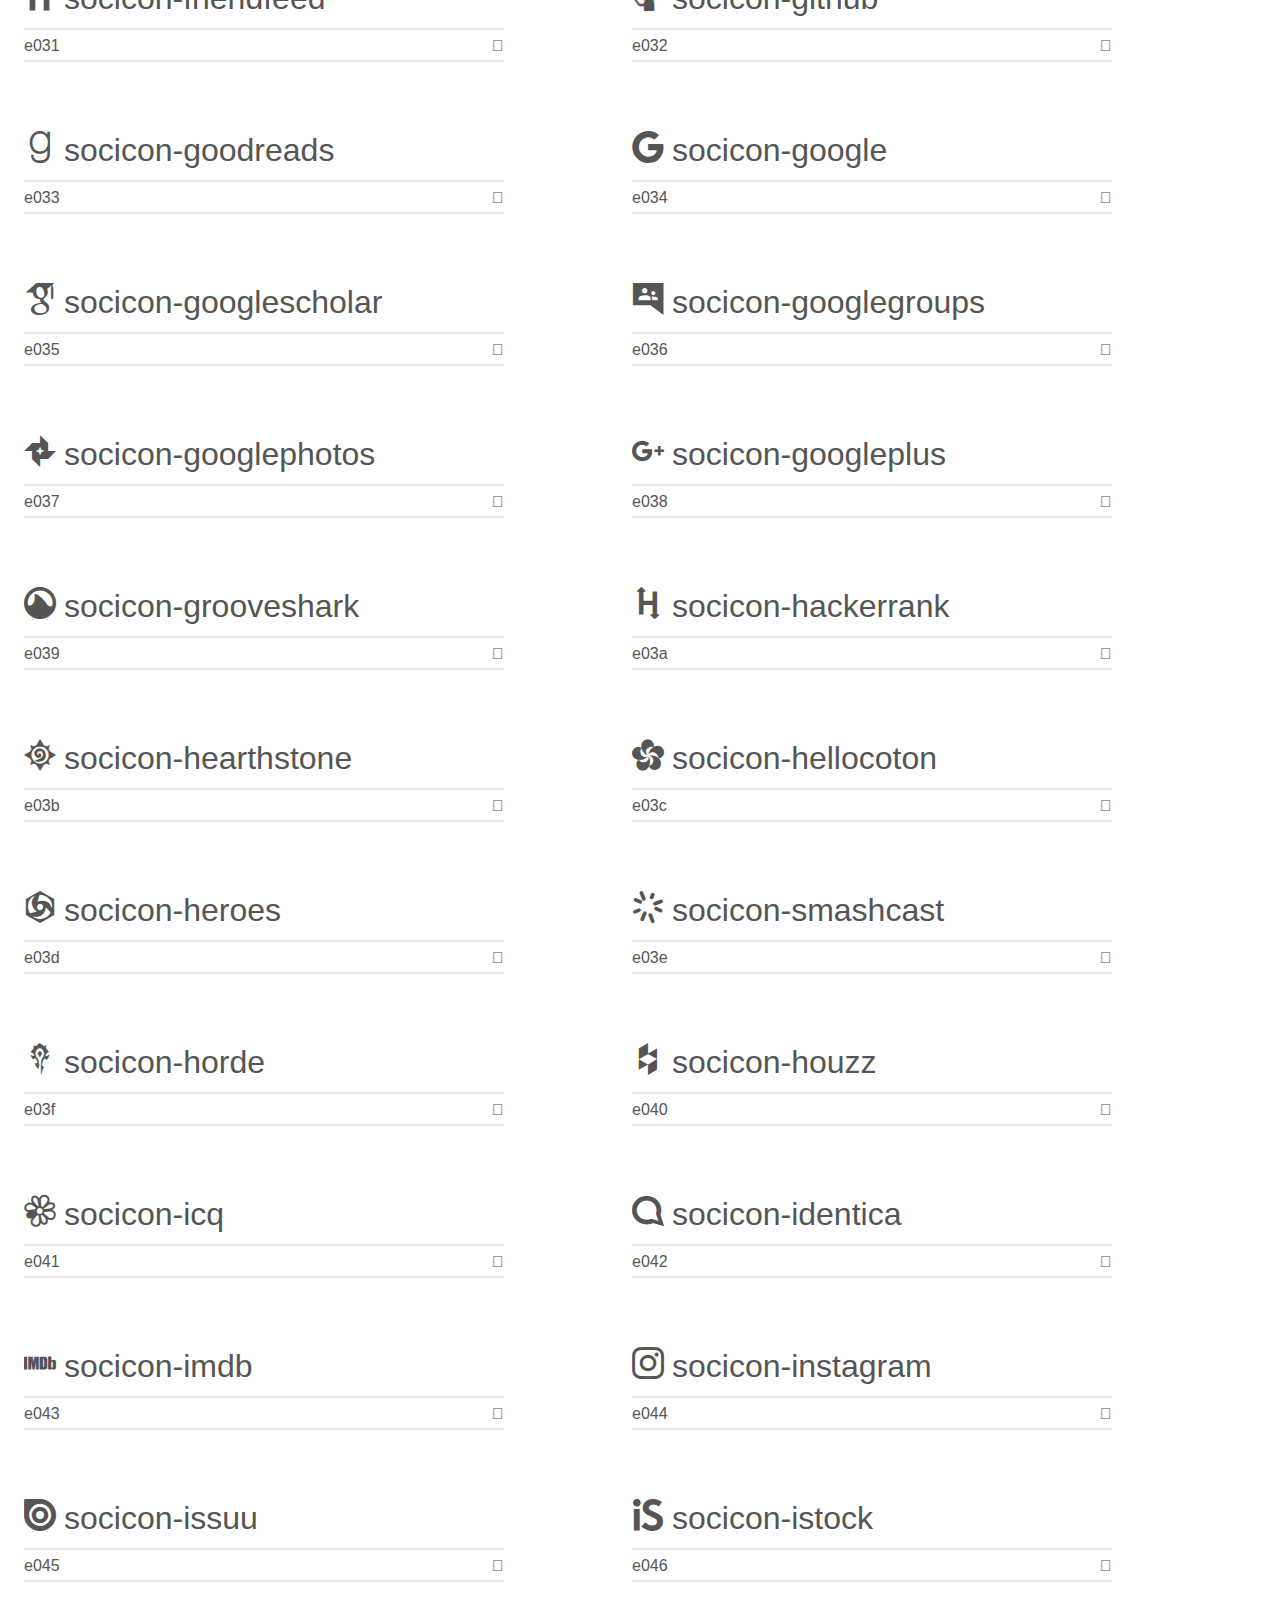
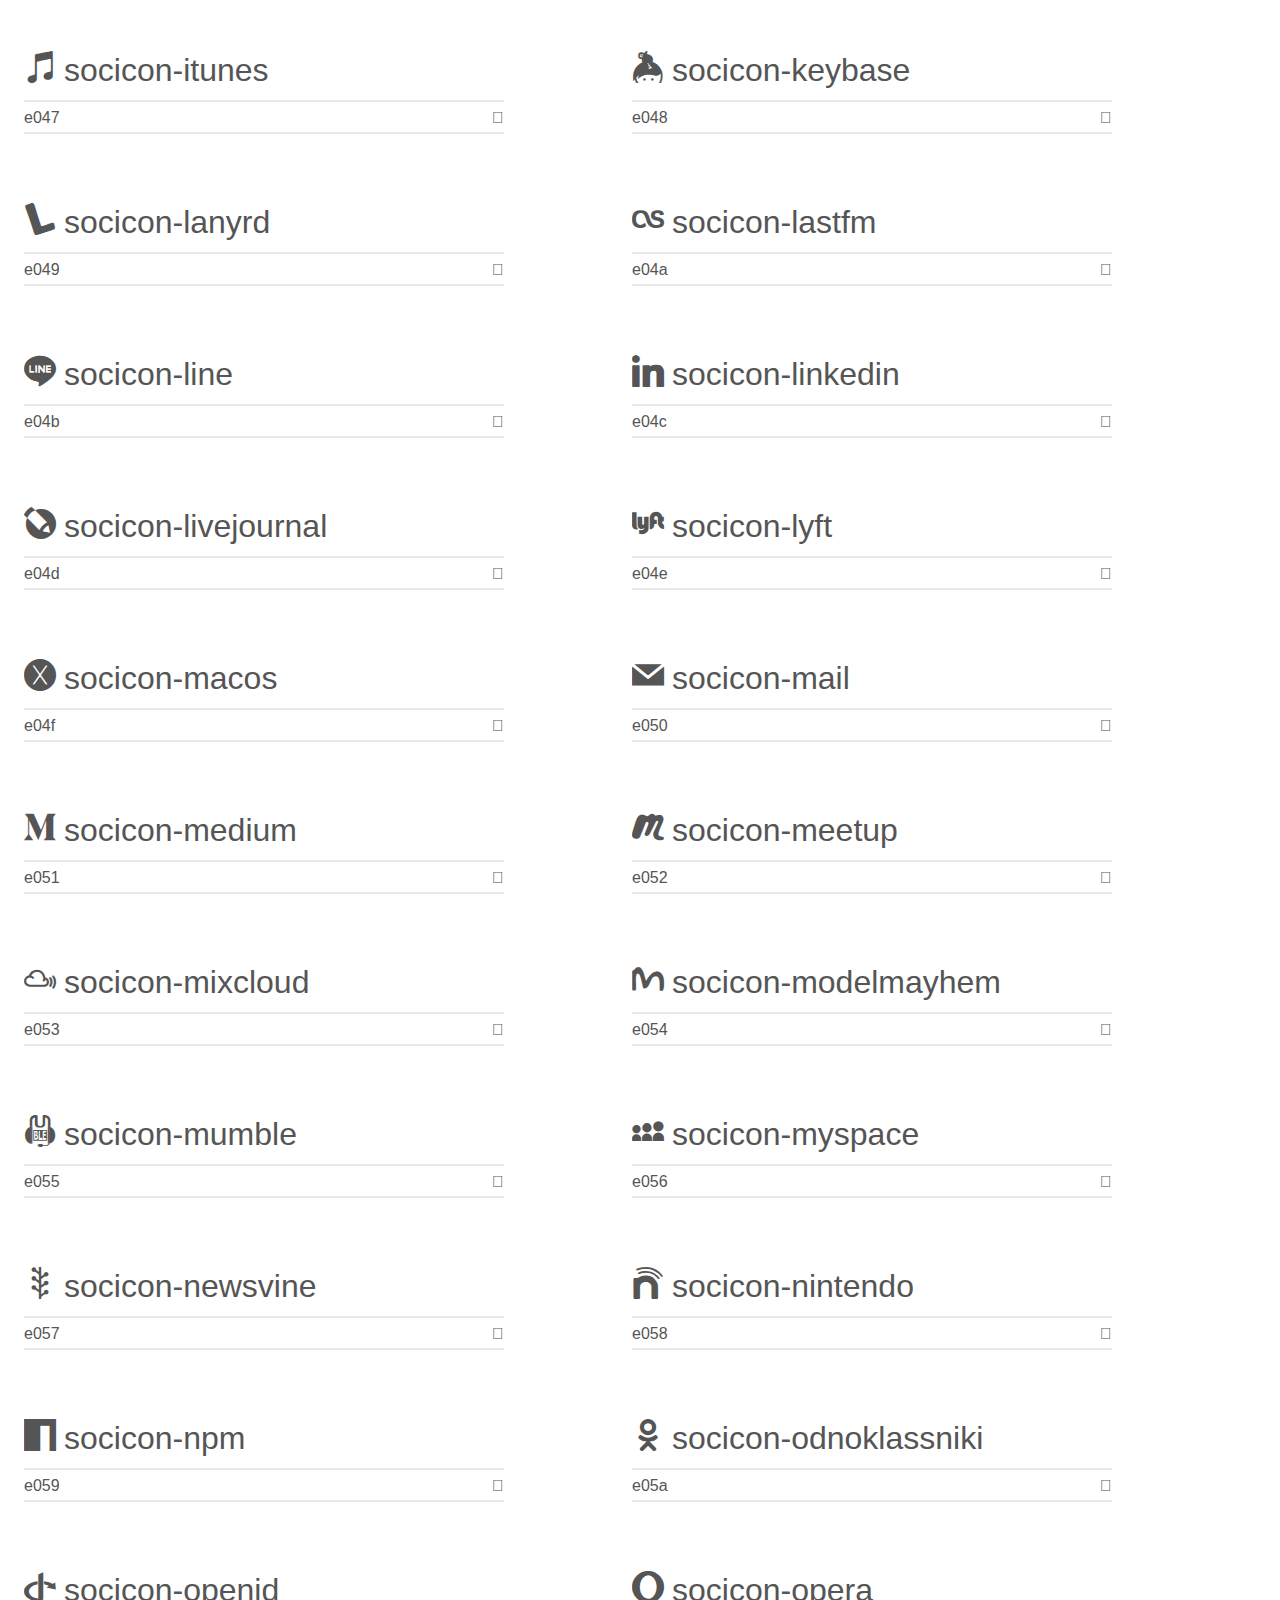
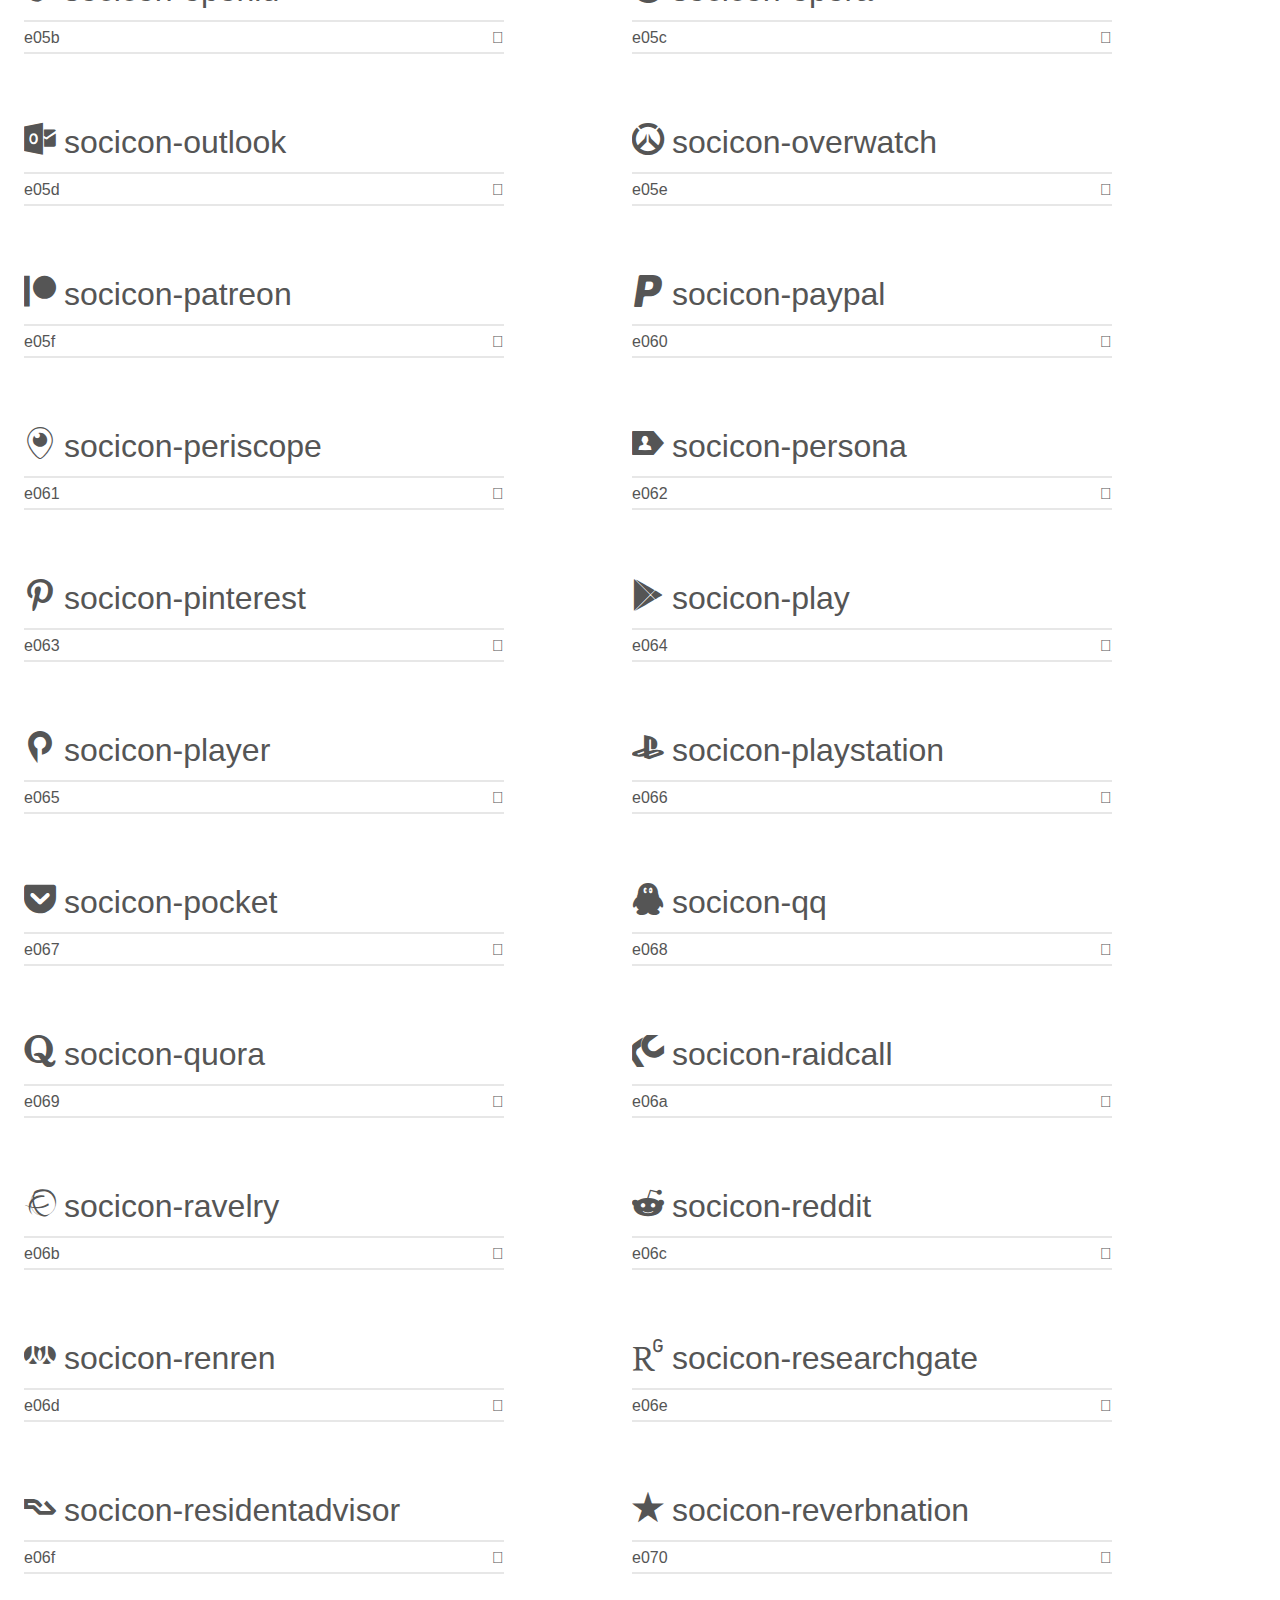
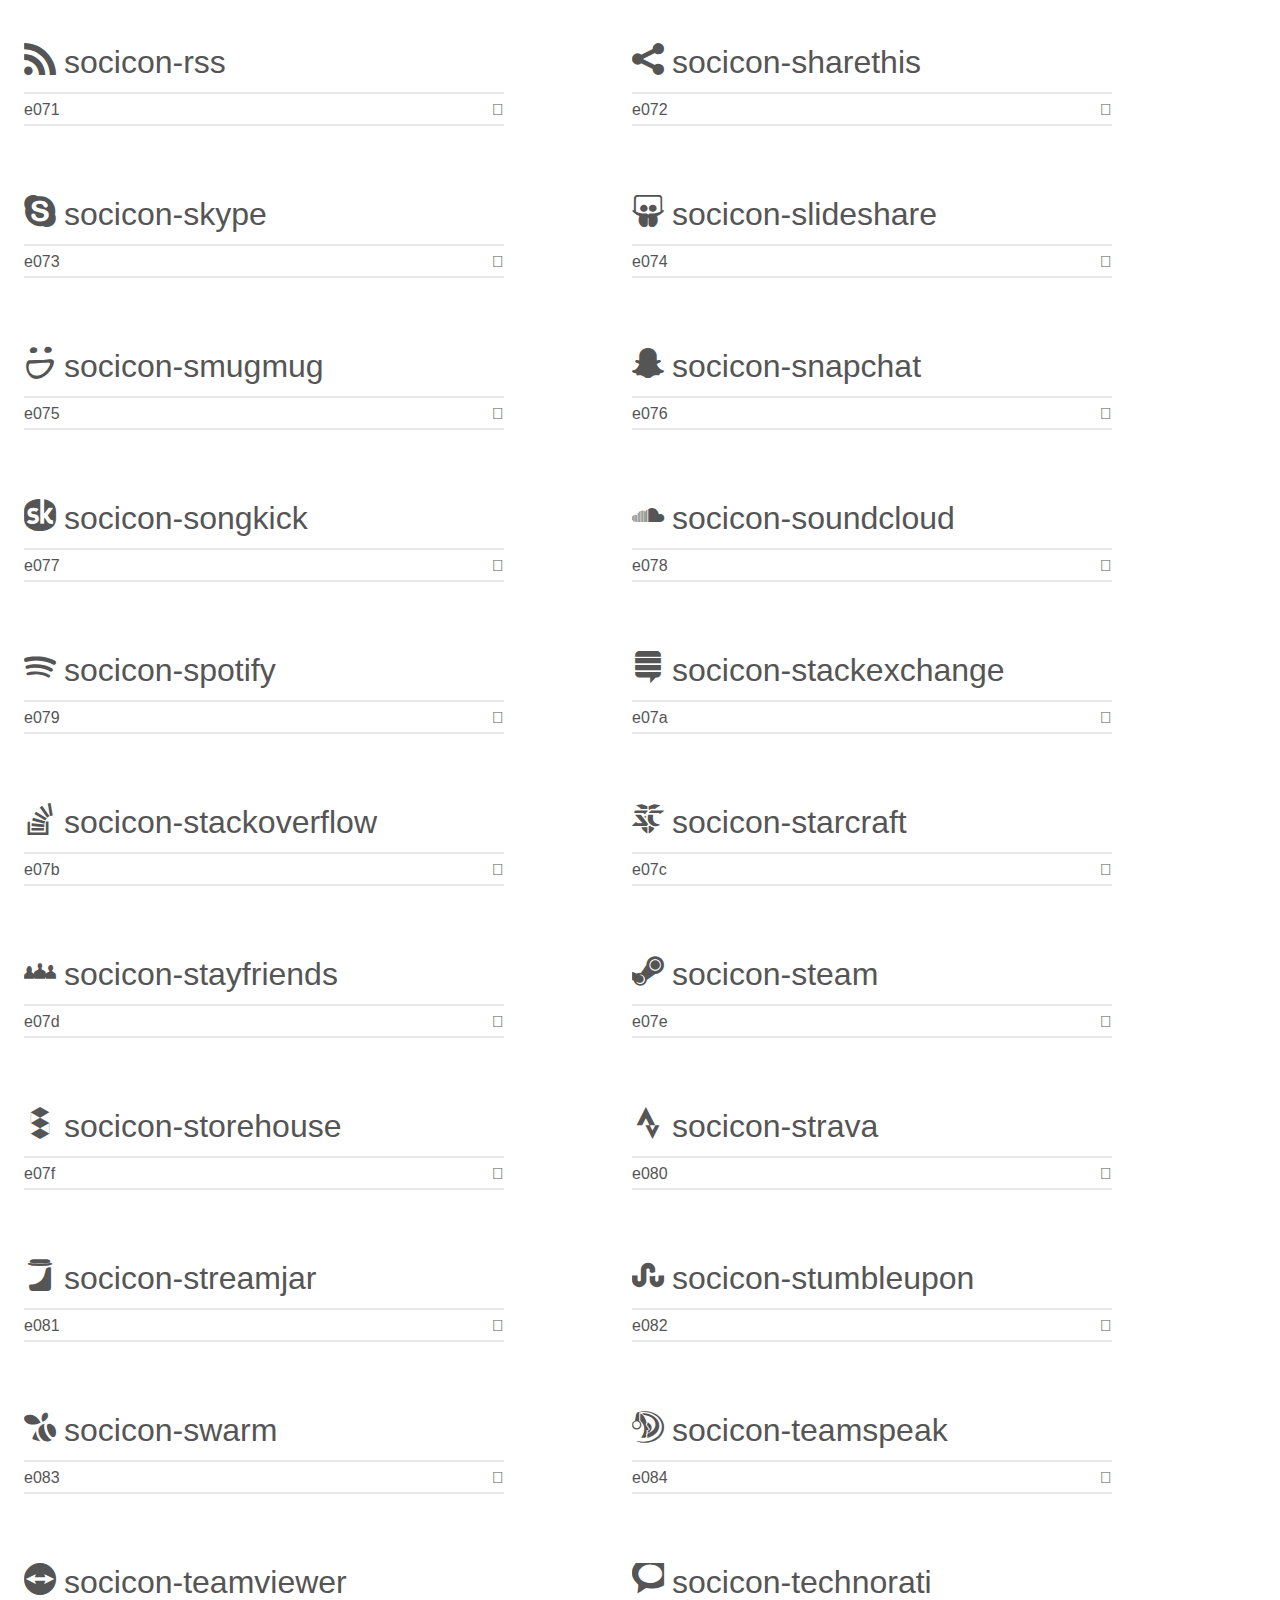
<file: socicon/demo.html>
<!doctype html>
<html>
<head>
    <meta charset="utf-8">
    <title>IcoMoon Demo</title>
    <meta name="description" content="An Icon Font Generated By IcoMoon.io">
    <meta name="viewport" content="width=device-width, initial-scale=1">
    <link rel="stylesheet" href="demo-files/demo.css">
    <link rel="stylesheet" href="style.css"></head>
<body>
    <div class="bgc1 clearfix">
        <h1 class="mhmm mvm"><span class="fgc1">Font Name:</span> Socicon <small class="fgc1">(Glyphs:&nbsp;245)</small></h1>
    </div>
    <div class="clearfix mhl ptl">
        <h1 class="mvm mtn fgc1">Grid Size: 16</h1>
        <div class="glyph fs1">
            <div class="clearfix bshadow0 pbs">
                <span class="socicon-hackernews">
                
                </span>
                <span class="mls"> socicon-hackernews</span>
            </div>
            <fieldset class="fs0 size1of1 clearfix hidden-false">
                <input type="text" readonly value="e946" class="unit size1of2" />
                <input type="text" maxlength="1" readonly value="&#xe946;" class="unitRight size1of2 talign-right" />
            </fieldset>
            <div class="fs0 bshadow0 clearfix hidden-true">
                <span class="unit pvs fgc1">liga: </span>
                <input type="text" readonly value="" class="liga unitRight" />
            </div>
        </div>
        <div class="glyph fs1">
            <div class="clearfix bshadow0 pbs">
                <span class="socicon-smashwords">
                
                </span>
                <span class="mls"> socicon-smashwords</span>
            </div>
            <fieldset class="fs0 size1of1 clearfix hidden-false">
                <input type="text" readonly value="e947" class="unit size1of2" />
                <input type="text" maxlength="1" readonly value="&#xe947;" class="unitRight size1of2 talign-right" />
            </fieldset>
            <div class="fs0 bshadow0 clearfix hidden-true">
                <span class="unit pvs fgc1">liga: </span>
                <input type="text" readonly value="" class="liga unitRight" />
            </div>
        </div>
        <div class="glyph fs1">
            <div class="clearfix bshadow0 pbs">
                <span class="socicon-kobo">
                
                </span>
                <span class="mls"> socicon-kobo</span>
            </div>
            <fieldset class="fs0 size1of1 clearfix hidden-false">
                <input type="text" readonly value="e948" class="unit size1of2" />
                <input type="text" maxlength="1" readonly value="&#xe948;" class="unitRight size1of2 talign-right" />
            </fieldset>
            <div class="fs0 bshadow0 clearfix hidden-true">
                <span class="unit pvs fgc1">liga: </span>
                <input type="text" readonly value="" class="liga unitRight" />
            </div>
        </div>
        <div class="glyph fs1">
            <div class="clearfix bshadow0 pbs">
                <span class="socicon-bookbub">
                
                </span>
                <span class="mls"> socicon-bookbub</span>
            </div>
            <fieldset class="fs0 size1of1 clearfix hidden-false">
                <input type="text" readonly value="e949" class="unit size1of2" />
                <input type="text" maxlength="1" readonly value="&#xe949;" class="unitRight size1of2 talign-right" />
            </fieldset>
            <div class="fs0 bshadow0 clearfix hidden-true">
                <span class="unit pvs fgc1">liga: </span>
                <input type="text" readonly value="" class="liga unitRight" />
            </div>
        </div>
        <div class="glyph fs1">
            <div class="clearfix bshadow0 pbs">
                <span class="socicon-mailru">
                
                </span>
                <span class="mls"> socicon-mailru</span>
            </div>
            <fieldset class="fs0 size1of1 clearfix hidden-false">
                <input type="text" readonly value="e94a" class="unit size1of2" />
                <input type="text" maxlength="1" readonly value="&#xe94a;" class="unitRight size1of2 talign-right" />
            </fieldset>
            <div class="fs0 bshadow0 clearfix hidden-true">
                <span class="unit pvs fgc1">liga: </span>
                <input type="text" readonly value="" class="liga unitRight" />
            </div>
        </div>
        <div class="glyph fs1">
            <div class="clearfix bshadow0 pbs">
                <span class="socicon-gitlab">
                
                </span>
                <span class="mls"> socicon-gitlab</span>
            </div>
            <fieldset class="fs0 size1of1 clearfix hidden-false">
                <input type="text" readonly value="e945" class="unit size1of2" />
                <input type="text" maxlength="1" readonly value="&#xe945;" class="unitRight size1of2 talign-right" />
            </fieldset>
            <div class="fs0 bshadow0 clearfix hidden-true">
                <span class="unit pvs fgc1">liga: </span>
                <input type="text" readonly value="" class="liga unitRight" />
            </div>
        </div>
        <div class="glyph fs1">
            <div class="clearfix bshadow0 pbs">
                <span class="socicon-instructables">
                
                </span>
                <span class="mls"> socicon-instructables</span>
            </div>
            <fieldset class="fs0 size1of1 clearfix hidden-false">
                <input type="text" readonly value="e944" class="unit size1of2" />
                <input type="text" maxlength="1" readonly value="&#xe944;" class="unitRight size1of2 talign-right" />
            </fieldset>
            <div class="fs0 bshadow0 clearfix hidden-true">
                <span class="unit pvs fgc1">liga: </span>
                <input type="text" readonly value="" class="liga unitRight" />
            </div>
        </div>
        <div class="glyph fs1">
            <div class="clearfix bshadow0 pbs">
                <span class="socicon-portfolio">
                
                </span>
                <span class="mls"> socicon-portfolio</span>
            </div>
            <fieldset class="fs0 size1of1 clearfix hidden-false">
                <input type="text" readonly value="e943" class="unit size1of2" />
                <input type="text" maxlength="1" readonly value="&#xe943;" class="unitRight size1of2 talign-right" />
            </fieldset>
            <div class="fs0 bshadow0 clearfix hidden-true">
                <span class="unit pvs fgc1">liga: </span>
                <input type="text" readonly value="" class="liga unitRight" />
            </div>
        </div>
        <div class="glyph fs1">
            <div class="clearfix bshadow0 pbs">
                <span class="socicon-codered">
                
                </span>
                <span class="mls"> socicon-codered</span>
            </div>
            <fieldset class="fs0 size1of1 clearfix hidden-false">
                <input type="text" readonly value="e940" class="unit size1of2" />
                <input type="text" maxlength="1" readonly value="&#xe940;" class="unitRight size1of2 talign-right" />
            </fieldset>
            <div class="fs0 bshadow0 clearfix hidden-true">
                <span class="unit pvs fgc1">liga: </span>
                <input type="text" readonly value="" class="liga unitRight" />
            </div>
        </div>
        <div class="glyph fs1">
            <div class="clearfix bshadow0 pbs">
                <span class="socicon-origin">
                
                </span>
                <span class="mls"> socicon-origin</span>
            </div>
            <fieldset class="fs0 size1of1 clearfix hidden-false">
                <input type="text" readonly value="e941" class="unit size1of2" />
                <input type="text" maxlength="1" readonly value="&#xe941;" class="unitRight size1of2 talign-right" />
            </fieldset>
            <div class="fs0 bshadow0 clearfix hidden-true">
                <span class="unit pvs fgc1">liga: </span>
                <input type="text" readonly value="" class="liga unitRight" />
            </div>
        </div>
        <div class="glyph fs1">
            <div class="clearfix bshadow0 pbs">
                <span class="socicon-nextdoor">
                
                </span>
                <span class="mls"> socicon-nextdoor</span>
            </div>
            <fieldset class="fs0 size1of1 clearfix hidden-false">
                <input type="text" readonly value="e942" class="unit size1of2" />
                <input type="text" maxlength="1" readonly value="&#xe942;" class="unitRight size1of2 talign-right" />
            </fieldset>
            <div class="fs0 bshadow0 clearfix hidden-true">
                <span class="unit pvs fgc1">liga: </span>
                <input type="text" readonly value="" class="liga unitRight" />
            </div>
        </div>
        <div class="glyph fs1">
            <div class="clearfix bshadow0 pbs">
                <span class="socicon-udemy">
                
                </span>
                <span class="mls"> socicon-udemy</span>
            </div>
            <fieldset class="fs0 size1of1 clearfix hidden-false">
                <input type="text" readonly value="e93f" class="unit size1of2" />
                <input type="text" maxlength="1" readonly value="&#xe93f;" class="unitRight size1of2 talign-right" />
            </fieldset>
            <div class="fs0 bshadow0 clearfix hidden-true">
                <span class="unit pvs fgc1">liga: </span>
                <input type="text" readonly value="" class="liga unitRight" />
            </div>
        </div>
        <div class="glyph fs1">
            <div class="clearfix bshadow0 pbs">
                <span class="socicon-livemaster">
                
                </span>
                <span class="mls"> socicon-livemaster</span>
            </div>
            <fieldset class="fs0 size1of1 clearfix hidden-false">
                <input type="text" readonly value="e93e" class="unit size1of2" />
                <input type="text" maxlength="1" readonly value="&#xe93e;" class="unitRight size1of2 talign-right" />
            </fieldset>
            <div class="fs0 bshadow0 clearfix hidden-true">
                <span class="unit pvs fgc1">liga: </span>
                <input type="text" readonly value="" class="liga unitRight" />
            </div>
        </div>
        <div class="glyph fs1">
            <div class="clearfix bshadow0 pbs">
                <span class="socicon-crunchbase">
                
                </span>
                <span class="mls"> socicon-crunchbase</span>
            </div>
            <fieldset class="fs0 size1of1 clearfix hidden-false">
                <input type="text" readonly value="e93b" class="unit size1of2" />
                <input type="text" maxlength="1" readonly value="&#xe93b;" class="unitRight size1of2 talign-right" />
            </fieldset>
            <div class="fs0 bshadow0 clearfix hidden-true">
                <span class="unit pvs fgc1">liga: </span>
                <input type="text" readonly value="" class="liga unitRight" />
            </div>
        </div>
        <div class="glyph fs1">
            <div class="clearfix bshadow0 pbs">
                <span class="socicon-homefy">
                
                </span>
                <span class="mls"> socicon-homefy</span>
            </div>
            <fieldset class="fs0 size1of1 clearfix hidden-false">
                <input type="text" readonly value="e93c" class="unit size1of2" />
                <input type="text" maxlength="1" readonly value="&#xe93c;" class="unitRight size1of2 talign-right" />
            </fieldset>
            <div class="fs0 bshadow0 clearfix hidden-true">
                <span class="unit pvs fgc1">liga: </span>
                <input type="text" readonly value="" class="liga unitRight" />
            </div>
        </div>
        <div class="glyph fs1">
            <div class="clearfix bshadow0 pbs">
                <span class="socicon-calendly">
                
                </span>
                <span class="mls"> socicon-calendly</span>
            </div>
            <fieldset class="fs0 size1of1 clearfix hidden-false">
                <input type="text" readonly value="e93d" class="unit size1of2" />
                <input type="text" maxlength="1" readonly value="&#xe93d;" class="unitRight size1of2 talign-right" />
            </fieldset>
            <div class="fs0 bshadow0 clearfix hidden-true">
                <span class="unit pvs fgc1">liga: </span>
                <input type="text" readonly value="" class="liga unitRight" />
            </div>
        </div>
        <div class="glyph fs1">
            <div class="clearfix bshadow0 pbs">
                <span class="socicon-realtor">
                
                </span>
                <span class="mls"> socicon-realtor</span>
            </div>
            <fieldset class="fs0 size1of1 clearfix hidden-false">
                <input type="text" readonly value="e90f" class="unit size1of2" />
                <input type="text" maxlength="1" readonly value="&#xe90f;" class="unitRight size1of2 talign-right" />
            </fieldset>
            <div class="fs0 bshadow0 clearfix hidden-true">
                <span class="unit pvs fgc1">liga: </span>
                <input type="text" readonly value="" class="liga unitRight" />
            </div>
        </div>
        <div class="glyph fs1">
            <div class="clearfix bshadow0 pbs">
                <span class="socicon-tidal">
                
                </span>
                <span class="mls"> socicon-tidal</span>
            </div>
            <fieldset class="fs0 size1of1 clearfix hidden-false">
                <input type="text" readonly value="e910" class="unit size1of2" />
                <input type="text" maxlength="1" readonly value="&#xe910;" class="unitRight size1of2 talign-right" />
            </fieldset>
            <div class="fs0 bshadow0 clearfix hidden-true">
                <span class="unit pvs fgc1">liga: </span>
                <input type="text" readonly value="" class="liga unitRight" />
            </div>
        </div>
        <div class="glyph fs1">
            <div class="clearfix bshadow0 pbs">
                <span class="socicon-qobuz">
                
                </span>
                <span class="mls"> socicon-qobuz</span>
            </div>
            <fieldset class="fs0 size1of1 clearfix hidden-false">
                <input type="text" readonly value="e911" class="unit size1of2" />
                <input type="text" maxlength="1" readonly value="&#xe911;" class="unitRight size1of2 talign-right" />
            </fieldset>
            <div class="fs0 bshadow0 clearfix hidden-true">
                <span class="unit pvs fgc1">liga: </span>
                <input type="text" readonly value="" class="liga unitRight" />
            </div>
        </div>
        <div class="glyph fs1">
            <div class="clearfix bshadow0 pbs">
                <span class="socicon-natgeo">
                
                </span>
                <span class="mls"> socicon-natgeo</span>
            </div>
            <fieldset class="fs0 size1of1 clearfix hidden-false">
                <input type="text" readonly value="e912" class="unit size1of2" />
                <input type="text" maxlength="1" readonly value="&#xe912;" class="unitRight size1of2 talign-right" />
            </fieldset>
            <div class="fs0 bshadow0 clearfix hidden-true">
                <span class="unit pvs fgc1">liga: </span>
                <input type="text" readonly value="" class="liga unitRight" />
            </div>
        </div>
        <div class="glyph fs1">
            <div class="clearfix bshadow0 pbs">
                <span class="socicon-mastodon">
                
                </span>
                <span class="mls"> socicon-mastodon</span>
            </div>
            <fieldset class="fs0 size1of1 clearfix hidden-false">
                <input type="text" readonly value="e913" class="unit size1of2" />
                <input type="text" maxlength="1" readonly value="&#xe913;" class="unitRight size1of2 talign-right" />
            </fieldset>
            <div class="fs0 bshadow0 clearfix hidden-true">
                <span class="unit pvs fgc1">liga: </span>
                <input type="text" readonly value="" class="liga unitRight" />
            </div>
        </div>
        <div class="glyph fs1">
            <div class="clearfix bshadow0 pbs">
                <span class="socicon-unsplash">
                
                </span>
                <span class="mls"> socicon-unsplash</span>
            </div>
            <fieldset class="fs0 size1of1 clearfix hidden-false">
                <input type="text" readonly value="e914" class="unit size1of2" />
                <input type="text" maxlength="1" readonly value="&#xe914;" class="unitRight size1of2 talign-right" />
            </fieldset>
            <div class="fs0 bshadow0 clearfix hidden-true">
                <span class="unit pvs fgc1">liga: </span>
                <input type="text" readonly value="" class="liga unitRight" />
            </div>
        </div>
        <div class="glyph fs1">
            <div class="clearfix bshadow0 pbs">
                <span class="socicon-homeadvisor">
                
                </span>
                <span class="mls"> socicon-homeadvisor</span>
            </div>
            <fieldset class="fs0 size1of1 clearfix hidden-false">
                <input type="text" readonly value="e915" class="unit size1of2" />
                <input type="text" maxlength="1" readonly value="&#xe915;" class="unitRight size1of2 talign-right" />
            </fieldset>
            <div class="fs0 bshadow0 clearfix hidden-true">
                <span class="unit pvs fgc1">liga: </span>
                <input type="text" readonly value="" class="liga unitRight" />
            </div>
        </div>
        <div class="glyph fs1">
            <div class="clearfix bshadow0 pbs">
                <span class="socicon-angieslist">
                
                </span>
                <span class="mls"> socicon-angieslist</span>
            </div>
            <fieldset class="fs0 size1of1 clearfix hidden-false">
                <input type="text" readonly value="e916" class="unit size1of2" />
                <input type="text" maxlength="1" readonly value="&#xe916;" class="unitRight size1of2 talign-right" />
            </fieldset>
            <div class="fs0 bshadow0 clearfix hidden-true">
                <span class="unit pvs fgc1">liga: </span>
                <input type="text" readonly value="" class="liga unitRight" />
            </div>
        </div>
        <div class="glyph fs1">
            <div class="clearfix bshadow0 pbs">
                <span class="socicon-codepen">
                
                </span>
                <span class="mls"> socicon-codepen</span>
            </div>
            <fieldset class="fs0 size1of1 clearfix hidden-false">
                <input type="text" readonly value="e917" class="unit size1of2" />
                <input type="text" maxlength="1" readonly value="&#xe917;" class="unitRight size1of2 talign-right" />
            </fieldset>
            <div class="fs0 bshadow0 clearfix hidden-true">
                <span class="unit pvs fgc1">liga: </span>
                <input type="text" readonly value="" class="liga unitRight" />
            </div>
        </div>
        <div class="glyph fs1">
            <div class="clearfix bshadow0 pbs">
                <span class="socicon-slack">
                
                </span>
                <span class="mls"> socicon-slack</span>
            </div>
            <fieldset class="fs0 size1of1 clearfix hidden-false">
                <input type="text" readonly value="e918" class="unit size1of2" />
                <input type="text" maxlength="1" readonly value="&#xe918;" class="unitRight size1of2 talign-right" />
            </fieldset>
            <div class="fs0 bshadow0 clearfix hidden-true">
                <span class="unit pvs fgc1">liga: </span>
                <input type="text" readonly value="" class="liga unitRight" />
            </div>
        </div>
        <div class="glyph fs1">
            <div class="clearfix bshadow0 pbs">
                <span class="socicon-openaigym">
                
                </span>
                <span class="mls"> socicon-openaigym</span>
            </div>
            <fieldset class="fs0 size1of1 clearfix hidden-false">
                <input type="text" readonly value="e919" class="unit size1of2" />
                <input type="text" maxlength="1" readonly value="&#xe919;" class="unitRight size1of2 talign-right" />
            </fieldset>
            <div class="fs0 bshadow0 clearfix hidden-true">
                <span class="unit pvs fgc1">liga: </span>
                <input type="text" readonly value="" class="liga unitRight" />
            </div>
        </div>
        <div class="glyph fs1">
            <div class="clearfix bshadow0 pbs">
                <span class="socicon-logmein">
                
                </span>
                <span class="mls"> socicon-logmein</span>
            </div>
            <fieldset class="fs0 size1of1 clearfix hidden-false">
                <input type="text" readonly value="e91a" class="unit size1of2" />
                <input type="text" maxlength="1" readonly value="&#xe91a;" class="unitRight size1of2 talign-right" />
            </fieldset>
            <div class="fs0 bshadow0 clearfix hidden-true">
                <span class="unit pvs fgc1">liga: </span>
                <input type="text" readonly value="" class="liga unitRight" />
            </div>
        </div>
        <div class="glyph fs1">
            <div class="clearfix bshadow0 pbs">
                <span class="socicon-fiverr">
                
                </span>
                <span class="mls"> socicon-fiverr</span>
            </div>
            <fieldset class="fs0 size1of1 clearfix hidden-false">
                <input type="text" readonly value="e91b" class="unit size1of2" />
                <input type="text" maxlength="1" readonly value="&#xe91b;" class="unitRight size1of2 talign-right" />
            </fieldset>
            <div class="fs0 bshadow0 clearfix hidden-true">
                <span class="unit pvs fgc1">liga: </span>
                <input type="text" readonly value="" class="liga unitRight" />
            </div>
        </div>
        <div class="glyph fs1">
            <div class="clearfix bshadow0 pbs">
                <span class="socicon-gotomeeting">
                
                </span>
                <span class="mls"> socicon-gotomeeting</span>
            </div>
            <fieldset class="fs0 size1of1 clearfix hidden-false">
                <input type="text" readonly value="e91c" class="unit size1of2" />
                <input type="text" maxlength="1" readonly value="&#xe91c;" class="unitRight size1of2 talign-right" />
            </fieldset>
            <div class="fs0 bshadow0 clearfix hidden-true">
                <span class="unit pvs fgc1">liga: </span>
                <input type="text" readonly value="" class="liga unitRight" />
            </div>
        </div>
        <div class="glyph fs1">
            <div class="clearfix bshadow0 pbs">
                <span class="socicon-aliexpress">
                
                </span>
                <span class="mls"> socicon-aliexpress</span>
            </div>
            <fieldset class="fs0 size1of1 clearfix hidden-false">
                <input type="text" readonly value="e91d" class="unit size1of2" />
                <input type="text" maxlength="1" readonly value="&#xe91d;" class="unitRight size1of2 talign-right" />
            </fieldset>
            <div class="fs0 bshadow0 clearfix hidden-true">
                <span class="unit pvs fgc1">liga: </span>
                <input type="text" readonly value="" class="liga unitRight" />
            </div>
        </div>
        <div class="glyph fs1">
            <div class="clearfix bshadow0 pbs">
                <span class="socicon-guru">
                
                </span>
                <span class="mls"> socicon-guru</span>
            </div>
            <fieldset class="fs0 size1of1 clearfix hidden-false">
                <input type="text" readonly value="e91e" class="unit size1of2" />
                <input type="text" maxlength="1" readonly value="&#xe91e;" class="unitRight size1of2 talign-right" />
            </fieldset>
            <div class="fs0 bshadow0 clearfix hidden-true">
                <span class="unit pvs fgc1">liga: </span>
                <input type="text" readonly value="" class="liga unitRight" />
            </div>
        </div>
        <div class="glyph fs1">
            <div class="clearfix bshadow0 pbs">
                <span class="socicon-appstore">
                
                </span>
                <span class="mls"> socicon-appstore</span>
            </div>
            <fieldset class="fs0 size1of1 clearfix hidden-false">
                <input type="text" readonly value="e91f" class="unit size1of2" />
                <input type="text" maxlength="1" readonly value="&#xe91f;" class="unitRight size1of2 talign-right" />
            </fieldset>
            <div class="fs0 bshadow0 clearfix hidden-true">
                <span class="unit pvs fgc1">liga: </span>
                <input type="text" readonly value="" class="liga unitRight" />
            </div>
        </div>
        <div class="glyph fs1">
            <div class="clearfix bshadow0 pbs">
                <span class="socicon-homes">
                
                </span>
                <span class="mls"> socicon-homes</span>
            </div>
            <fieldset class="fs0 size1of1 clearfix hidden-false">
                <input type="text" readonly value="e920" class="unit size1of2" />
                <input type="text" maxlength="1" readonly value="&#xe920;" class="unitRight size1of2 talign-right" />
            </fieldset>
            <div class="fs0 bshadow0 clearfix hidden-true">
                <span class="unit pvs fgc1">liga: </span>
                <input type="text" readonly value="" class="liga unitRight" />
            </div>
        </div>
        <div class="glyph fs1">
            <div class="clearfix bshadow0 pbs">
                <span class="socicon-zoom">
                
                </span>
                <span class="mls"> socicon-zoom</span>
            </div>
            <fieldset class="fs0 size1of1 clearfix hidden-false">
                <input type="text" readonly value="e921" class="unit size1of2" />
                <input type="text" maxlength="1" readonly value="&#xe921;" class="unitRight size1of2 talign-right" />
            </fieldset>
            <div class="fs0 bshadow0 clearfix hidden-true">
                <span class="unit pvs fgc1">liga: </span>
                <input type="text" readonly value="" class="liga unitRight" />
            </div>
        </div>
        <div class="glyph fs1">
            <div class="clearfix bshadow0 pbs">
                <span class="socicon-alibaba">
                
                </span>
                <span class="mls"> socicon-alibaba</span>
            </div>
            <fieldset class="fs0 size1of1 clearfix hidden-false">
                <input type="text" readonly value="e922" class="unit size1of2" />
                <input type="text" maxlength="1" readonly value="&#xe922;" class="unitRight size1of2 talign-right" />
            </fieldset>
            <div class="fs0 bshadow0 clearfix hidden-true">
                <span class="unit pvs fgc1">liga: </span>
                <input type="text" readonly value="" class="liga unitRight" />
            </div>
        </div>
        <div class="glyph fs1">
            <div class="clearfix bshadow0 pbs">
                <span class="socicon-craigslist">
                
                </span>
                <span class="mls"> socicon-craigslist</span>
            </div>
            <fieldset class="fs0 size1of1 clearfix hidden-false">
                <input type="text" readonly value="e923" class="unit size1of2" />
                <input type="text" maxlength="1" readonly value="&#xe923;" class="unitRight size1of2 talign-right" />
            </fieldset>
            <div class="fs0 bshadow0 clearfix hidden-true">
                <span class="unit pvs fgc1">liga: </span>
                <input type="text" readonly value="" class="liga unitRight" />
            </div>
        </div>
        <div class="glyph fs1">
            <div class="clearfix bshadow0 pbs">
                <span class="socicon-wix">
                
                </span>
                <span class="mls"> socicon-wix</span>
            </div>
            <fieldset class="fs0 size1of1 clearfix hidden-false">
                <input type="text" readonly value="e924" class="unit size1of2" />
                <input type="text" maxlength="1" readonly value="&#xe924;" class="unitRight size1of2 talign-right" />
            </fieldset>
            <div class="fs0 bshadow0 clearfix hidden-true">
                <span class="unit pvs fgc1">liga: </span>
                <input type="text" readonly value="" class="liga unitRight" />
            </div>
        </div>
        <div class="glyph fs1">
            <div class="clearfix bshadow0 pbs">
                <span class="socicon-redfin">
                
                </span>
                <span class="mls"> socicon-redfin</span>
            </div>
            <fieldset class="fs0 size1of1 clearfix hidden-false">
                <input type="text" readonly value="e925" class="unit size1of2" />
                <input type="text" maxlength="1" readonly value="&#xe925;" class="unitRight size1of2 talign-right" />
            </fieldset>
            <div class="fs0 bshadow0 clearfix hidden-true">
                <span class="unit pvs fgc1">liga: </span>
                <input type="text" readonly value="" class="liga unitRight" />
            </div>
        </div>
        <div class="glyph fs1">
            <div class="clearfix bshadow0 pbs">
                <span class="socicon-googlecalendar">
                
                </span>
                <span class="mls"> socicon-googlecalendar</span>
            </div>
            <fieldset class="fs0 size1of1 clearfix hidden-false">
                <input type="text" readonly value="e926" class="unit size1of2" />
                <input type="text" maxlength="1" readonly value="&#xe926;" class="unitRight size1of2 talign-right" />
            </fieldset>
            <div class="fs0 bshadow0 clearfix hidden-true">
                <span class="unit pvs fgc1">liga: </span>
                <input type="text" readonly value="" class="liga unitRight" />
            </div>
        </div>
        <div class="glyph fs1">
            <div class="clearfix bshadow0 pbs">
                <span class="socicon-shopify">
                
                </span>
                <span class="mls"> socicon-shopify</span>
            </div>
            <fieldset class="fs0 size1of1 clearfix hidden-false">
                <input type="text" readonly value="e927" class="unit size1of2" />
                <input type="text" maxlength="1" readonly value="&#xe927;" class="unitRight size1of2 talign-right" />
            </fieldset>
            <div class="fs0 bshadow0 clearfix hidden-true">
                <span class="unit pvs fgc1">liga: </span>
                <input type="text" readonly value="" class="liga unitRight" />
            </div>
        </div>
        <div class="glyph fs1">
            <div class="clearfix bshadow0 pbs">
                <span class="socicon-freelancer">
                
                </span>
                <span class="mls"> socicon-freelancer</span>
            </div>
            <fieldset class="fs0 size1of1 clearfix hidden-false">
                <input type="text" readonly value="e928" class="unit size1of2" />
                <input type="text" maxlength="1" readonly value="&#xe928;" class="unitRight size1of2 talign-right" />
            </fieldset>
            <div class="fs0 bshadow0 clearfix hidden-true">
                <span class="unit pvs fgc1">liga: </span>
                <input type="text" readonly value="" class="liga unitRight" />
            </div>
        </div>
        <div class="glyph fs1">
            <div class="clearfix bshadow0 pbs">
                <span class="socicon-seedrs">
                
                </span>
                <span class="mls"> socicon-seedrs</span>
            </div>
            <fieldset class="fs0 size1of1 clearfix hidden-false">
                <input type="text" readonly value="e929" class="unit size1of2" />
                <input type="text" maxlength="1" readonly value="&#xe929;" class="unitRight size1of2 talign-right" />
            </fieldset>
            <div class="fs0 bshadow0 clearfix hidden-true">
                <span class="unit pvs fgc1">liga: </span>
                <input type="text" readonly value="" class="liga unitRight" />
            </div>
        </div>
        <div class="glyph fs1">
            <div class="clearfix bshadow0 pbs">
                <span class="socicon-bing">
                
                </span>
                <span class="mls"> socicon-bing</span>
            </div>
            <fieldset class="fs0 size1of1 clearfix hidden-false">
                <input type="text" readonly value="e92a" class="unit size1of2" />
                <input type="text" maxlength="1" readonly value="&#xe92a;" class="unitRight size1of2 talign-right" />
            </fieldset>
            <div class="fs0 bshadow0 clearfix hidden-true">
                <span class="unit pvs fgc1">liga: </span>
                <input type="text" readonly value="" class="liga unitRight" />
            </div>
        </div>
        <div class="glyph fs1">
            <div class="clearfix bshadow0 pbs">
                <span class="socicon-doodle">
                
                </span>
                <span class="mls"> socicon-doodle</span>
            </div>
            <fieldset class="fs0 size1of1 clearfix hidden-false">
                <input type="text" readonly value="e92b" class="unit size1of2" />
                <input type="text" maxlength="1" readonly value="&#xe92b;" class="unitRight size1of2 talign-right" />
            </fieldset>
            <div class="fs0 bshadow0 clearfix hidden-true">
                <span class="unit pvs fgc1">liga: </span>
                <input type="text" readonly value="" class="liga unitRight" />
            </div>
        </div>
        <div class="glyph fs1">
            <div class="clearfix bshadow0 pbs">
                <span class="socicon-bonanza">
                
                </span>
                <span class="mls"> socicon-bonanza</span>
            </div>
            <fieldset class="fs0 size1of1 clearfix hidden-false">
                <input type="text" readonly value="e92c" class="unit size1of2" />
                <input type="text" maxlength="1" readonly value="&#xe92c;" class="unitRight size1of2 talign-right" />
            </fieldset>
            <div class="fs0 bshadow0 clearfix hidden-true">
                <span class="unit pvs fgc1">liga: </span>
                <input type="text" readonly value="" class="liga unitRight" />
            </div>
        </div>
        <div class="glyph fs1">
            <div class="clearfix bshadow0 pbs">
                <span class="socicon-squarespace">
                
                </span>
                <span class="mls"> socicon-squarespace</span>
            </div>
            <fieldset class="fs0 size1of1 clearfix hidden-false">
                <input type="text" readonly value="e92d" class="unit size1of2" />
                <input type="text" maxlength="1" readonly value="&#xe92d;" class="unitRight size1of2 talign-right" />
            </fieldset>
            <div class="fs0 bshadow0 clearfix hidden-true">
                <span class="unit pvs fgc1">liga: </span>
                <input type="text" readonly value="" class="liga unitRight" />
            </div>
        </div>
        <div class="glyph fs1">
            <div class="clearfix bshadow0 pbs">
                <span class="socicon-toptal">
                
                </span>
                <span class="mls"> socicon-toptal</span>
            </div>
            <fieldset class="fs0 size1of1 clearfix hidden-false">
                <input type="text" readonly value="e92e" class="unit size1of2" />
                <input type="text" maxlength="1" readonly value="&#xe92e;" class="unitRight size1of2 talign-right" />
            </fieldset>
            <div class="fs0 bshadow0 clearfix hidden-true">
                <span class="unit pvs fgc1">liga: </span>
                <input type="text" readonly value="" class="liga unitRight" />
            </div>
        </div>
        <div class="glyph fs1">
            <div class="clearfix bshadow0 pbs">
                <span class="socicon-gust">
                
                </span>
                <span class="mls"> socicon-gust</span>
            </div>
            <fieldset class="fs0 size1of1 clearfix hidden-false">
                <input type="text" readonly value="e92f" class="unit size1of2" />
                <input type="text" maxlength="1" readonly value="&#xe92f;" class="unitRight size1of2 talign-right" />
            </fieldset>
            <div class="fs0 bshadow0 clearfix hidden-true">
                <span class="unit pvs fgc1">liga: </span>
                <input type="text" readonly value="" class="liga unitRight" />
            </div>
        </div>
        <div class="glyph fs1">
            <div class="clearfix bshadow0 pbs">
                <span class="socicon-ask">
                
                </span>
                <span class="mls"> socicon-ask</span>
            </div>
            <fieldset class="fs0 size1of1 clearfix hidden-false">
                <input type="text" readonly value="e930" class="unit size1of2" />
                <input type="text" maxlength="1" readonly value="&#xe930;" class="unitRight size1of2 talign-right" />
            </fieldset>
            <div class="fs0 bshadow0 clearfix hidden-true">
                <span class="unit pvs fgc1">liga: </span>
                <input type="text" readonly value="" class="liga unitRight" />
            </div>
        </div>
        <div class="glyph fs1">
            <div class="clearfix bshadow0 pbs">
                <span class="socicon-trulia">
                
                </span>
                <span class="mls"> socicon-trulia</span>
            </div>
            <fieldset class="fs0 size1of1 clearfix hidden-false">
                <input type="text" readonly value="e931" class="unit size1of2" />
                <input type="text" maxlength="1" readonly value="&#xe931;" class="unitRight size1of2 talign-right" />
            </fieldset>
            <div class="fs0 bshadow0 clearfix hidden-true">
                <span class="unit pvs fgc1">liga: </span>
                <input type="text" readonly value="" class="liga unitRight" />
            </div>
        </div>
        <div class="glyph fs1">
            <div class="clearfix bshadow0 pbs">
                <span class="socicon-loomly">
                
                </span>
                <span class="mls"> socicon-loomly</span>
            </div>
            <fieldset class="fs0 size1of1 clearfix hidden-false">
                <input type="text" readonly value="e932" class="unit size1of2" />
                <input type="text" maxlength="1" readonly value="&#xe932;" class="unitRight size1of2 talign-right" />
            </fieldset>
            <div class="fs0 bshadow0 clearfix hidden-true">
                <span class="unit pvs fgc1">liga: </span>
                <input type="text" readonly value="" class="liga unitRight" />
            </div>
        </div>
        <div class="glyph fs1">
            <div class="clearfix bshadow0 pbs">
                <span class="socicon-ghost">
                
                </span>
                <span class="mls"> socicon-ghost</span>
            </div>
            <fieldset class="fs0 size1of1 clearfix hidden-false">
                <input type="text" readonly value="e933" class="unit size1of2" />
                <input type="text" maxlength="1" readonly value="&#xe933;" class="unitRight size1of2 talign-right" />
            </fieldset>
            <div class="fs0 bshadow0 clearfix hidden-true">
                <span class="unit pvs fgc1">liga: </span>
                <input type="text" readonly value="" class="liga unitRight" />
            </div>
        </div>
        <div class="glyph fs1">
            <div class="clearfix bshadow0 pbs">
                <span class="socicon-upwork">
                
                </span>
                <span class="mls"> socicon-upwork</span>
            </div>
            <fieldset class="fs0 size1of1 clearfix hidden-false">
                <input type="text" readonly value="e934" class="unit size1of2" />
                <input type="text" maxlength="1" readonly value="&#xe934;" class="unitRight size1of2 talign-right" />
            </fieldset>
            <div class="fs0 bshadow0 clearfix hidden-true">
                <span class="unit pvs fgc1">liga: </span>
                <input type="text" readonly value="" class="liga unitRight" />
            </div>
        </div>
        <div class="glyph fs1">
            <div class="clearfix bshadow0 pbs">
                <span class="socicon-fundable">
                
                </span>
                <span class="mls"> socicon-fundable</span>
            </div>
            <fieldset class="fs0 size1of1 clearfix hidden-false">
                <input type="text" readonly value="e935" class="unit size1of2" />
                <input type="text" maxlength="1" readonly value="&#xe935;" class="unitRight size1of2 talign-right" />
            </fieldset>
            <div class="fs0 bshadow0 clearfix hidden-true">
                <span class="unit pvs fgc1">liga: </span>
                <input type="text" readonly value="" class="liga unitRight" />
            </div>
        </div>
        <div class="glyph fs1">
            <div class="clearfix bshadow0 pbs">
                <span class="socicon-booking">
                
                </span>
                <span class="mls"> socicon-booking</span>
            </div>
            <fieldset class="fs0 size1of1 clearfix hidden-false">
                <input type="text" readonly value="e936" class="unit size1of2" />
                <input type="text" maxlength="1" readonly value="&#xe936;" class="unitRight size1of2 talign-right" />
            </fieldset>
            <div class="fs0 bshadow0 clearfix hidden-true">
                <span class="unit pvs fgc1">liga: </span>
                <input type="text" readonly value="" class="liga unitRight" />
            </div>
        </div>
        <div class="glyph fs1">
            <div class="clearfix bshadow0 pbs">
                <span class="socicon-googlemaps">
                
                </span>
                <span class="mls"> socicon-googlemaps</span>
            </div>
            <fieldset class="fs0 size1of1 clearfix hidden-false">
                <input type="text" readonly value="e937" class="unit size1of2" />
                <input type="text" maxlength="1" readonly value="&#xe937;" class="unitRight size1of2 talign-right" />
            </fieldset>
            <div class="fs0 bshadow0 clearfix hidden-true">
                <span class="unit pvs fgc1">liga: </span>
                <input type="text" readonly value="" class="liga unitRight" />
            </div>
        </div>
        <div class="glyph fs1">
            <div class="clearfix bshadow0 pbs">
                <span class="socicon-zillow">
                
                </span>
                <span class="mls"> socicon-zillow</span>
            </div>
            <fieldset class="fs0 size1of1 clearfix hidden-false">
                <input type="text" readonly value="e938" class="unit size1of2" />
                <input type="text" maxlength="1" readonly value="&#xe938;" class="unitRight size1of2 talign-right" />
            </fieldset>
            <div class="fs0 bshadow0 clearfix hidden-true">
                <span class="unit pvs fgc1">liga: </span>
                <input type="text" readonly value="" class="liga unitRight" />
            </div>
        </div>
        <div class="glyph fs1">
            <div class="clearfix bshadow0 pbs">
                <span class="socicon-niconico">
                
                </span>
                <span class="mls"> socicon-niconico</span>
            </div>
            <fieldset class="fs0 size1of1 clearfix hidden-false">
                <input type="text" readonly value="e939" class="unit size1of2" />
                <input type="text" maxlength="1" readonly value="&#xe939;" class="unitRight size1of2 talign-right" />
            </fieldset>
            <div class="fs0 bshadow0 clearfix hidden-true">
                <span class="unit pvs fgc1">liga: </span>
                <input type="text" readonly value="" class="liga unitRight" />
            </div>
        </div>
        <div class="glyph fs1">
            <div class="clearfix bshadow0 pbs">
                <span class="socicon-toneden">
                
                </span>
                <span class="mls"> socicon-toneden</span>
            </div>
            <fieldset class="fs0 size1of1 clearfix hidden-false">
                <input type="text" readonly value="e93a" class="unit size1of2" />
                <input type="text" maxlength="1" readonly value="&#xe93a;" class="unitRight size1of2 talign-right" />
            </fieldset>
            <div class="fs0 bshadow0 clearfix hidden-true">
                <span class="unit pvs fgc1">liga: </span>
                <input type="text" readonly value="" class="liga unitRight" />
            </div>
        </div>
        <div class="glyph fs1">
            <div class="clearfix bshadow0 pbs">
                <span class="socicon-augment">
                
                </span>
                <span class="mls"> socicon-augment</span>
            </div>
            <fieldset class="fs0 size1of1 clearfix hidden-false">
                <input type="text" readonly value="e908" class="unit size1of2" />
                <input type="text" maxlength="1" readonly value="&#xe908;" class="unitRight size1of2 talign-right" />
            </fieldset>
            <div class="fs0 bshadow0 clearfix hidden-true">
                <span class="unit pvs fgc1">liga: </span>
                <input type="text" readonly value="" class="liga unitRight" />
            </div>
        </div>
        <div class="glyph fs1">
            <div class="clearfix bshadow0 pbs">
                <span class="socicon-bitbucket">
                
                </span>
                <span class="mls"> socicon-bitbucket</span>
            </div>
            <fieldset class="fs0 size1of1 clearfix hidden-false">
                <input type="text" readonly value="e909" class="unit size1of2" />
                <input type="text" maxlength="1" readonly value="&#xe909;" class="unitRight size1of2 talign-right" />
            </fieldset>
            <div class="fs0 bshadow0 clearfix hidden-true">
                <span class="unit pvs fgc1">liga: </span>
                <input type="text" readonly value="" class="liga unitRight" />
            </div>
        </div>
        <div class="glyph fs1">
            <div class="clearfix bshadow0 pbs">
                <span class="socicon-fyuse">
                
                </span>
                <span class="mls"> socicon-fyuse</span>
            </div>
            <fieldset class="fs0 size1of1 clearfix hidden-false">
                <input type="text" readonly value="e90a" class="unit size1of2" />
                <input type="text" maxlength="1" readonly value="&#xe90a;" class="unitRight size1of2 talign-right" />
            </fieldset>
            <div class="fs0 bshadow0 clearfix hidden-true">
                <span class="unit pvs fgc1">liga: </span>
                <input type="text" readonly value="" class="liga unitRight" />
            </div>
        </div>
        <div class="glyph fs1">
            <div class="clearfix bshadow0 pbs">
                <span class="socicon-yt-gaming">
                
                </span>
                <span class="mls"> socicon-yt-gaming</span>
            </div>
            <fieldset class="fs0 size1of1 clearfix hidden-false">
                <input type="text" readonly value="e90b" class="unit size1of2" />
                <input type="text" maxlength="1" readonly value="&#xe90b;" class="unitRight size1of2 talign-right" />
            </fieldset>
            <div class="fs0 bshadow0 clearfix hidden-true">
                <span class="unit pvs fgc1">liga: </span>
                <input type="text" readonly value="" class="liga unitRight" />
            </div>
        </div>
        <div class="glyph fs1">
            <div class="clearfix bshadow0 pbs">
                <span class="socicon-sketchfab">
                
                </span>
                <span class="mls"> socicon-sketchfab</span>
            </div>
            <fieldset class="fs0 size1of1 clearfix hidden-false">
                <input type="text" readonly value="e90c" class="unit size1of2" />
                <input type="text" maxlength="1" readonly value="&#xe90c;" class="unitRight size1of2 talign-right" />
            </fieldset>
            <div class="fs0 bshadow0 clearfix hidden-true">
                <span class="unit pvs fgc1">liga: </span>
                <input type="text" readonly value="" class="liga unitRight" />
            </div>
        </div>
        <div class="glyph fs1">
            <div class="clearfix bshadow0 pbs">
                <span class="socicon-mobcrush">
                
                </span>
                <span class="mls"> socicon-mobcrush</span>
            </div>
            <fieldset class="fs0 size1of1 clearfix hidden-false">
                <input type="text" readonly value="e90d" class="unit size1of2" />
                <input type="text" maxlength="1" readonly value="&#xe90d;" class="unitRight size1of2 talign-right" />
            </fieldset>
            <div class="fs0 bshadow0 clearfix hidden-true">
                <span class="unit pvs fgc1">liga: </span>
                <input type="text" readonly value="" class="liga unitRight" />
            </div>
        </div>
        <div class="glyph fs1">
            <div class="clearfix bshadow0 pbs">
                <span class="socicon-microsoft">
                
                </span>
                <span class="mls"> socicon-microsoft</span>
            </div>
            <fieldset class="fs0 size1of1 clearfix hidden-false">
                <input type="text" readonly value="e90e" class="unit size1of2" />
                <input type="text" maxlength="1" readonly value="&#xe90e;" class="unitRight size1of2 talign-right" />
            </fieldset>
            <div class="fs0 bshadow0 clearfix hidden-true">
                <span class="unit pvs fgc1">liga: </span>
                <input type="text" readonly value="" class="liga unitRight" />
            </div>
        </div>
        <div class="glyph fs1">
            <div class="clearfix bshadow0 pbs">
                <span class="socicon-pandora">
                
                </span>
                <span class="mls"> socicon-pandora</span>
            </div>
            <fieldset class="fs0 size1of1 clearfix hidden-false">
                <input type="text" readonly value="e907" class="unit size1of2" />
                <input type="text" maxlength="1" readonly value="&#xe907;" class="unitRight size1of2 talign-right" />
            </fieldset>
            <div class="fs0 bshadow0 clearfix hidden-true">
                <span class="unit pvs fgc1">liga: </span>
                <input type="text" readonly value="" class="liga unitRight" />
            </div>
        </div>
        <div class="glyph fs1">
            <div class="clearfix bshadow0 pbs">
                <span class="socicon-messenger">
                
                </span>
                <span class="mls"> socicon-messenger</span>
            </div>
            <fieldset class="fs0 size1of1 clearfix hidden-false">
                <input type="text" readonly value="e906" class="unit size1of2" />
                <input type="text" maxlength="1" readonly value="&#xe906;" class="unitRight size1of2 talign-right" />
            </fieldset>
            <div class="fs0 bshadow0 clearfix hidden-true">
                <span class="unit pvs fgc1">liga: </span>
                <input type="text" readonly value="" class="liga unitRight" />
            </div>
        </div>
        <div class="glyph fs1">
            <div class="clearfix bshadow0 pbs">
                <span class="socicon-gamewisp">
                
                </span>
                <span class="mls"> socicon-gamewisp</span>
            </div>
            <fieldset class="fs0 size1of1 clearfix hidden-false">
                <input type="text" readonly value="e905" class="unit size1of2" />
                <input type="text" maxlength="1" readonly value="&#xe905;" class="unitRight size1of2 talign-right" />
            </fieldset>
            <div class="fs0 bshadow0 clearfix hidden-true">
                <span class="unit pvs fgc1">liga: </span>
                <input type="text" readonly value="" class="liga unitRight" />
            </div>
        </div>
        <div class="glyph fs1">
            <div class="clearfix bshadow0 pbs">
                <span class="socicon-bloglovin">
                
                </span>
                <span class="mls"> socicon-bloglovin</span>
            </div>
            <fieldset class="fs0 size1of1 clearfix hidden-false">
                <input type="text" readonly value="e904" class="unit size1of2" />
                <input type="text" maxlength="1" readonly value="&#xe904;" class="unitRight size1of2 talign-right" />
            </fieldset>
            <div class="fs0 bshadow0 clearfix hidden-true">
                <span class="unit pvs fgc1">liga: </span>
                <input type="text" readonly value="" class="liga unitRight" />
            </div>
        </div>
        <div class="glyph fs1">
            <div class="clearfix bshadow0 pbs">
                <span class="socicon-tunein">
                
                </span>
                <span class="mls"> socicon-tunein</span>
            </div>
            <fieldset class="fs0 size1of1 clearfix hidden-false">
                <input type="text" readonly value="e903" class="unit size1of2" />
                <input type="text" maxlength="1" readonly value="&#xe903;" class="unitRight size1of2 talign-right" />
            </fieldset>
            <div class="fs0 bshadow0 clearfix hidden-true">
                <span class="unit pvs fgc1">liga: </span>
                <input type="text" readonly value="" class="liga unitRight" />
            </div>
        </div>
        <div class="glyph fs1">
            <div class="clearfix bshadow0 pbs">
                <span class="socicon-gamejolt">
                
                </span>
                <span class="mls"> socicon-gamejolt</span>
            </div>
            <fieldset class="fs0 size1of1 clearfix hidden-false">
                <input type="text" readonly value="e901" class="unit size1of2" />
                <input type="text" maxlength="1" readonly value="&#xe901;" class="unitRight size1of2 talign-right" />
            </fieldset>
            <div class="fs0 bshadow0 clearfix hidden-true">
                <span class="unit pvs fgc1">liga: </span>
                <input type="text" readonly value="" class="liga unitRight" />
            </div>
        </div>
        <div class="glyph fs1">
            <div class="clearfix bshadow0 pbs">
                <span class="socicon-trello">
                
                </span>
                <span class="mls"> socicon-trello</span>
            </div>
            <fieldset class="fs0 size1of1 clearfix hidden-false">
                <input type="text" readonly value="e902" class="unit size1of2" />
                <input type="text" maxlength="1" readonly value="&#xe902;" class="unitRight size1of2 talign-right" />
            </fieldset>
            <div class="fs0 bshadow0 clearfix hidden-true">
                <span class="unit pvs fgc1">liga: </span>
                <input type="text" readonly value="" class="liga unitRight" />
            </div>
        </div>
        <div class="glyph fs1">
            <div class="clearfix bshadow0 pbs">
                <span class="socicon-spreadshirt">
                
                </span>
                <span class="mls"> socicon-spreadshirt</span>
            </div>
            <fieldset class="fs0 size1of1 clearfix hidden-false">
                <input type="text" readonly value="e900" class="unit size1of2" />
                <input type="text" maxlength="1" readonly value="&#xe900;" class="unitRight size1of2 talign-right" />
            </fieldset>
            <div class="fs0 bshadow0 clearfix hidden-true">
                <span class="unit pvs fgc1">liga: </span>
                <input type="text" readonly value="" class="liga unitRight" />
            </div>
        </div>
        <div class="glyph fs1">
            <div class="clearfix bshadow0 pbs">
                <span class="socicon-500px">
                
                </span>
                <span class="mls"> socicon-500px</span>
            </div>
            <fieldset class="fs0 size1of1 clearfix hidden-false">
                <input type="text" readonly value="e000" class="unit size1of2" />
                <input type="text" maxlength="1" readonly value="&#xe000;" class="unitRight size1of2 talign-right" />
            </fieldset>
            <div class="fs0 bshadow0 clearfix hidden-true">
                <span class="unit pvs fgc1">liga: </span>
                <input type="text" readonly value="" class="liga unitRight" />
            </div>
        </div>
        <div class="glyph fs1">
            <div class="clearfix bshadow0 pbs">
                <span class="socicon-8tracks">
                
                </span>
                <span class="mls"> socicon-8tracks</span>
            </div>
            <fieldset class="fs0 size1of1 clearfix hidden-false">
                <input type="text" readonly value="e001" class="unit size1of2" />
                <input type="text" maxlength="1" readonly value="&#xe001;" class="unitRight size1of2 talign-right" />
            </fieldset>
            <div class="fs0 bshadow0 clearfix hidden-true">
                <span class="unit pvs fgc1">liga: </span>
                <input type="text" readonly value="" class="liga unitRight" />
            </div>
        </div>
        <div class="glyph fs1">
            <div class="clearfix bshadow0 pbs">
                <span class="socicon-airbnb">
                
                </span>
                <span class="mls"> socicon-airbnb</span>
            </div>
            <fieldset class="fs0 size1of1 clearfix hidden-false">
                <input type="text" readonly value="e002" class="unit size1of2" />
                <input type="text" maxlength="1" readonly value="&#xe002;" class="unitRight size1of2 talign-right" />
            </fieldset>
            <div class="fs0 bshadow0 clearfix hidden-true">
                <span class="unit pvs fgc1">liga: </span>
                <input type="text" readonly value="" class="liga unitRight" />
            </div>
        </div>
        <div class="glyph fs1">
            <div class="clearfix bshadow0 pbs">
                <span class="socicon-alliance">
                
                </span>
                <span class="mls"> socicon-alliance</span>
            </div>
            <fieldset class="fs0 size1of1 clearfix hidden-false">
                <input type="text" readonly value="e003" class="unit size1of2" />
                <input type="text" maxlength="1" readonly value="&#xe003;" class="unitRight size1of2 talign-right" />
            </fieldset>
            <div class="fs0 bshadow0 clearfix hidden-true">
                <span class="unit pvs fgc1">liga: </span>
                <input type="text" readonly value="" class="liga unitRight" />
            </div>
        </div>
        <div class="glyph fs1">
            <div class="clearfix bshadow0 pbs">
                <span class="socicon-amazon">
                
                </span>
                <span class="mls"> socicon-amazon</span>
            </div>
            <fieldset class="fs0 size1of1 clearfix hidden-false">
                <input type="text" readonly value="e004" class="unit size1of2" />
                <input type="text" maxlength="1" readonly value="&#xe004;" class="unitRight size1of2 talign-right" />
            </fieldset>
            <div class="fs0 bshadow0 clearfix hidden-true">
                <span class="unit pvs fgc1">liga: </span>
                <input type="text" readonly value="" class="liga unitRight" />
            </div>
        </div>
        <div class="glyph fs1">
            <div class="clearfix bshadow0 pbs">
                <span class="socicon-amplement">
                
                </span>
                <span class="mls"> socicon-amplement</span>
            </div>
            <fieldset class="fs0 size1of1 clearfix hidden-false">
                <input type="text" readonly value="e005" class="unit size1of2" />
                <input type="text" maxlength="1" readonly value="&#xe005;" class="unitRight size1of2 talign-right" />
            </fieldset>
            <div class="fs0 bshadow0 clearfix hidden-true">
                <span class="unit pvs fgc1">liga: </span>
                <input type="text" readonly value="" class="liga unitRight" />
            </div>
        </div>
        <div class="glyph fs1">
            <div class="clearfix bshadow0 pbs">
                <span class="socicon-android">
                
                </span>
                <span class="mls"> socicon-android</span>
            </div>
            <fieldset class="fs0 size1of1 clearfix hidden-false">
                <input type="text" readonly value="e006" class="unit size1of2" />
                <input type="text" maxlength="1" readonly value="&#xe006;" class="unitRight size1of2 talign-right" />
            </fieldset>
            <div class="fs0 bshadow0 clearfix hidden-true">
                <span class="unit pvs fgc1">liga: </span>
                <input type="text" readonly value="" class="liga unitRight" />
            </div>
        </div>
        <div class="glyph fs1">
            <div class="clearfix bshadow0 pbs">
                <span class="socicon-angellist">
                
                </span>
                <span class="mls"> socicon-angellist</span>
            </div>
            <fieldset class="fs0 size1of1 clearfix hidden-false">
                <input type="text" readonly value="e007" class="unit size1of2" />
                <input type="text" maxlength="1" readonly value="&#xe007;" class="unitRight size1of2 talign-right" />
            </fieldset>
            <div class="fs0 bshadow0 clearfix hidden-true">
                <span class="unit pvs fgc1">liga: </span>
                <input type="text" readonly value="" class="liga unitRight" />
            </div>
        </div>
        <div class="glyph fs1">
            <div class="clearfix bshadow0 pbs">
                <span class="socicon-apple">
                
                </span>
                <span class="mls"> socicon-apple</span>
            </div>
            <fieldset class="fs0 size1of1 clearfix hidden-false">
                <input type="text" readonly value="e008" class="unit size1of2" />
                <input type="text" maxlength="1" readonly value="&#xe008;" class="unitRight size1of2 talign-right" />
            </fieldset>
            <div class="fs0 bshadow0 clearfix hidden-true">
                <span class="unit pvs fgc1">liga: </span>
                <input type="text" readonly value="" class="liga unitRight" />
            </div>
        </div>
        <div class="glyph fs1">
            <div class="clearfix bshadow0 pbs">
                <span class="socicon-appnet">
                
                </span>
                <span class="mls"> socicon-appnet</span>
            </div>
            <fieldset class="fs0 size1of1 clearfix hidden-false">
                <input type="text" readonly value="e009" class="unit size1of2" />
                <input type="text" maxlength="1" readonly value="&#xe009;" class="unitRight size1of2 talign-right" />
            </fieldset>
            <div class="fs0 bshadow0 clearfix hidden-true">
                <span class="unit pvs fgc1">liga: </span>
                <input type="text" readonly value="" class="liga unitRight" />
            </div>
        </div>
        <div class="glyph fs1">
            <div class="clearfix bshadow0 pbs">
                <span class="socicon-baidu">
                
                </span>
                <span class="mls"> socicon-baidu</span>
            </div>
            <fieldset class="fs0 size1of1 clearfix hidden-false">
                <input type="text" readonly value="e00a" class="unit size1of2" />
                <input type="text" maxlength="1" readonly value="&#xe00a;" class="unitRight size1of2 talign-right" />
            </fieldset>
            <div class="fs0 bshadow0 clearfix hidden-true">
                <span class="unit pvs fgc1">liga: </span>
                <input type="text" readonly value="" class="liga unitRight" />
            </div>
        </div>
        <div class="glyph fs1">
            <div class="clearfix bshadow0 pbs">
                <span class="socicon-bandcamp">
                
                </span>
                <span class="mls"> socicon-bandcamp</span>
            </div>
            <fieldset class="fs0 size1of1 clearfix hidden-false">
                <input type="text" readonly value="e00b" class="unit size1of2" />
                <input type="text" maxlength="1" readonly value="&#xe00b;" class="unitRight size1of2 talign-right" />
            </fieldset>
            <div class="fs0 bshadow0 clearfix hidden-true">
                <span class="unit pvs fgc1">liga: </span>
                <input type="text" readonly value="" class="liga unitRight" />
            </div>
        </div>
        <div class="glyph fs1">
            <div class="clearfix bshadow0 pbs">
                <span class="socicon-battlenet">
                
                </span>
                <span class="mls"> socicon-battlenet</span>
            </div>
            <fieldset class="fs0 size1of1 clearfix hidden-false">
                <input type="text" readonly value="e00c" class="unit size1of2" />
                <input type="text" maxlength="1" readonly value="&#xe00c;" class="unitRight size1of2 talign-right" />
            </fieldset>
            <div class="fs0 bshadow0 clearfix hidden-true">
                <span class="unit pvs fgc1">liga: </span>
                <input type="text" readonly value="" class="liga unitRight" />
            </div>
        </div>
        <div class="glyph fs1">
            <div class="clearfix bshadow0 pbs">
                <span class="socicon-mixer">
                
                </span>
                <span class="mls"> socicon-mixer</span>
            </div>
            <fieldset class="fs0 size1of1 clearfix hidden-false">
                <input type="text" readonly value="e00d" class="unit size1of2" />
                <input type="text" maxlength="1" readonly value="&#xe00d;" class="unitRight size1of2 talign-right" />
            </fieldset>
            <div class="fs0 bshadow0 clearfix hidden-true">
                <span class="unit pvs fgc1">liga: </span>
                <input type="text" readonly value="" class="liga unitRight" />
            </div>
        </div>
        <div class="glyph fs1">
            <div class="clearfix bshadow0 pbs">
                <span class="socicon-bebee">
                
                </span>
                <span class="mls"> socicon-bebee</span>
            </div>
            <fieldset class="fs0 size1of1 clearfix hidden-false">
                <input type="text" readonly value="e00e" class="unit size1of2" />
                <input type="text" maxlength="1" readonly value="&#xe00e;" class="unitRight size1of2 talign-right" />
            </fieldset>
            <div class="fs0 bshadow0 clearfix hidden-true">
                <span class="unit pvs fgc1">liga: </span>
                <input type="text" readonly value="" class="liga unitRight" />
            </div>
        </div>
        <div class="glyph fs1">
            <div class="clearfix bshadow0 pbs">
                <span class="socicon-bebo">
                
                </span>
                <span class="mls"> socicon-bebo</span>
            </div>
            <fieldset class="fs0 size1of1 clearfix hidden-false">
                <input type="text" readonly value="e00f" class="unit size1of2" />
                <input type="text" maxlength="1" readonly value="&#xe00f;" class="unitRight size1of2 talign-right" />
            </fieldset>
            <div class="fs0 bshadow0 clearfix hidden-true">
                <span class="unit pvs fgc1">liga: </span>
                <input type="text" readonly value="" class="liga unitRight" />
            </div>
        </div>
        <div class="glyph fs1">
            <div class="clearfix bshadow0 pbs">
                <span class="socicon-behance">
                
                </span>
                <span class="mls"> socicon-behance</span>
            </div>
            <fieldset class="fs0 size1of1 clearfix hidden-false">
                <input type="text" readonly value="e010" class="unit size1of2" />
                <input type="text" maxlength="1" readonly value="&#xe010;" class="unitRight size1of2 talign-right" />
            </fieldset>
            <div class="fs0 bshadow0 clearfix hidden-true">
                <span class="unit pvs fgc1">liga: </span>
                <input type="text" readonly value="" class="liga unitRight" />
            </div>
        </div>
        <div class="glyph fs1">
            <div class="clearfix bshadow0 pbs">
                <span class="socicon-blizzard">
                
                </span>
                <span class="mls"> socicon-blizzard</span>
            </div>
            <fieldset class="fs0 size1of1 clearfix hidden-false">
                <input type="text" readonly value="e011" class="unit size1of2" />
                <input type="text" maxlength="1" readonly value="&#xe011;" class="unitRight size1of2 talign-right" />
            </fieldset>
            <div class="fs0 bshadow0 clearfix hidden-true">
                <span class="unit pvs fgc1">liga: </span>
                <input type="text" readonly value="" class="liga unitRight" />
            </div>
        </div>
        <div class="glyph fs1">
            <div class="clearfix bshadow0 pbs">
                <span class="socicon-blogger">
                
                </span>
                <span class="mls"> socicon-blogger</span>
            </div>
            <fieldset class="fs0 size1of1 clearfix hidden-false">
                <input type="text" readonly value="e012" class="unit size1of2" />
                <input type="text" maxlength="1" readonly value="&#xe012;" class="unitRight size1of2 talign-right" />
            </fieldset>
            <div class="fs0 bshadow0 clearfix hidden-true">
                <span class="unit pvs fgc1">liga: </span>
                <input type="text" readonly value="" class="liga unitRight" />
            </div>
        </div>
        <div class="glyph fs1">
            <div class="clearfix bshadow0 pbs">
                <span class="socicon-buffer">
                
                </span>
                <span class="mls"> socicon-buffer</span>
            </div>
            <fieldset class="fs0 size1of1 clearfix hidden-false">
                <input type="text" readonly value="e013" class="unit size1of2" />
                <input type="text" maxlength="1" readonly value="&#xe013;" class="unitRight size1of2 talign-right" />
            </fieldset>
            <div class="fs0 bshadow0 clearfix hidden-true">
                <span class="unit pvs fgc1">liga: </span>
                <input type="text" readonly value="" class="liga unitRight" />
            </div>
        </div>
        <div class="glyph fs1">
            <div class="clearfix bshadow0 pbs">
                <span class="socicon-chrome">
                
                </span>
                <span class="mls"> socicon-chrome</span>
            </div>
            <fieldset class="fs0 size1of1 clearfix hidden-false">
                <input type="text" readonly value="e014" class="unit size1of2" />
                <input type="text" maxlength="1" readonly value="&#xe014;" class="unitRight size1of2 talign-right" />
            </fieldset>
            <div class="fs0 bshadow0 clearfix hidden-true">
                <span class="unit pvs fgc1">liga: </span>
                <input type="text" readonly value="" class="liga unitRight" />
            </div>
        </div>
        <div class="glyph fs1">
            <div class="clearfix bshadow0 pbs">
                <span class="socicon-coderwall">
                
                </span>
                <span class="mls"> socicon-coderwall</span>
            </div>
            <fieldset class="fs0 size1of1 clearfix hidden-false">
                <input type="text" readonly value="e015" class="unit size1of2" />
                <input type="text" maxlength="1" readonly value="&#xe015;" class="unitRight size1of2 talign-right" />
            </fieldset>
            <div class="fs0 bshadow0 clearfix hidden-true">
                <span class="unit pvs fgc1">liga: </span>
                <input type="text" readonly value="" class="liga unitRight" />
            </div>
        </div>
        <div class="glyph fs1">
            <div class="clearfix bshadow0 pbs">
                <span class="socicon-curse">
                
                </span>
                <span class="mls"> socicon-curse</span>
            </div>
            <fieldset class="fs0 size1of1 clearfix hidden-false">
                <input type="text" readonly value="e016" class="unit size1of2" />
                <input type="text" maxlength="1" readonly value="&#xe016;" class="unitRight size1of2 talign-right" />
            </fieldset>
            <div class="fs0 bshadow0 clearfix hidden-true">
                <span class="unit pvs fgc1">liga: </span>
                <input type="text" readonly value="" class="liga unitRight" />
            </div>
        </div>
        <div class="glyph fs1">
            <div class="clearfix bshadow0 pbs">
                <span class="socicon-dailymotion">
                
                </span>
                <span class="mls"> socicon-dailymotion</span>
            </div>
            <fieldset class="fs0 size1of1 clearfix hidden-false">
                <input type="text" readonly value="e017" class="unit size1of2" />
                <input type="text" maxlength="1" readonly value="&#xe017;" class="unitRight size1of2 talign-right" />
            </fieldset>
            <div class="fs0 bshadow0 clearfix hidden-true">
                <span class="unit pvs fgc1">liga: </span>
                <input type="text" readonly value="" class="liga unitRight" />
            </div>
        </div>
        <div class="glyph fs1">
            <div class="clearfix bshadow0 pbs">
                <span class="socicon-deezer">
                
                </span>
                <span class="mls"> socicon-deezer</span>
            </div>
            <fieldset class="fs0 size1of1 clearfix hidden-false">
                <input type="text" readonly value="e018" class="unit size1of2" />
                <input type="text" maxlength="1" readonly value="&#xe018;" class="unitRight size1of2 talign-right" />
            </fieldset>
            <div class="fs0 bshadow0 clearfix hidden-true">
                <span class="unit pvs fgc1">liga: </span>
                <input type="text" readonly value="" class="liga unitRight" />
            </div>
        </div>
        <div class="glyph fs1">
            <div class="clearfix bshadow0 pbs">
                <span class="socicon-delicious">
                
                </span>
                <span class="mls"> socicon-delicious</span>
            </div>
            <fieldset class="fs0 size1of1 clearfix hidden-false">
                <input type="text" readonly value="e019" class="unit size1of2" />
                <input type="text" maxlength="1" readonly value="&#xe019;" class="unitRight size1of2 talign-right" />
            </fieldset>
            <div class="fs0 bshadow0 clearfix hidden-true">
                <span class="unit pvs fgc1">liga: </span>
                <input type="text" readonly value="" class="liga unitRight" />
            </div>
        </div>
        <div class="glyph fs1">
            <div class="clearfix bshadow0 pbs">
                <span class="socicon-deviantart">
                
                </span>
                <span class="mls"> socicon-deviantart</span>
            </div>
            <fieldset class="fs0 size1of1 clearfix hidden-false">
                <input type="text" readonly value="e01a" class="unit size1of2" />
                <input type="text" maxlength="1" readonly value="&#xe01a;" class="unitRight size1of2 talign-right" />
            </fieldset>
            <div class="fs0 bshadow0 clearfix hidden-true">
                <span class="unit pvs fgc1">liga: </span>
                <input type="text" readonly value="" class="liga unitRight" />
            </div>
        </div>
        <div class="glyph fs1">
            <div class="clearfix bshadow0 pbs">
                <span class="socicon-diablo">
                
                </span>
                <span class="mls"> socicon-diablo</span>
            </div>
            <fieldset class="fs0 size1of1 clearfix hidden-false">
                <input type="text" readonly value="e01b" class="unit size1of2" />
                <input type="text" maxlength="1" readonly value="&#xe01b;" class="unitRight size1of2 talign-right" />
            </fieldset>
            <div class="fs0 bshadow0 clearfix hidden-true">
                <span class="unit pvs fgc1">liga: </span>
                <input type="text" readonly value="" class="liga unitRight" />
            </div>
        </div>
        <div class="glyph fs1">
            <div class="clearfix bshadow0 pbs">
                <span class="socicon-digg">
                
                </span>
                <span class="mls"> socicon-digg</span>
            </div>
            <fieldset class="fs0 size1of1 clearfix hidden-false">
                <input type="text" readonly value="e01c" class="unit size1of2" />
                <input type="text" maxlength="1" readonly value="&#xe01c;" class="unitRight size1of2 talign-right" />
            </fieldset>
            <div class="fs0 bshadow0 clearfix hidden-true">
                <span class="unit pvs fgc1">liga: </span>
                <input type="text" readonly value="" class="liga unitRight" />
            </div>
        </div>
        <div class="glyph fs1">
            <div class="clearfix bshadow0 pbs">
                <span class="socicon-discord">
                
                </span>
                <span class="mls"> socicon-discord</span>
            </div>
            <fieldset class="fs0 size1of1 clearfix hidden-false">
                <input type="text" readonly value="e01d" class="unit size1of2" />
                <input type="text" maxlength="1" readonly value="&#xe01d;" class="unitRight size1of2 talign-right" />
            </fieldset>
            <div class="fs0 bshadow0 clearfix hidden-true">
                <span class="unit pvs fgc1">liga: </span>
                <input type="text" readonly value="" class="liga unitRight" />
            </div>
        </div>
        <div class="glyph fs1">
            <div class="clearfix bshadow0 pbs">
                <span class="socicon-disqus">
                
                </span>
                <span class="mls"> socicon-disqus</span>
            </div>
            <fieldset class="fs0 size1of1 clearfix hidden-false">
                <input type="text" readonly value="e01e" class="unit size1of2" />
                <input type="text" maxlength="1" readonly value="&#xe01e;" class="unitRight size1of2 talign-right" />
            </fieldset>
            <div class="fs0 bshadow0 clearfix hidden-true">
                <span class="unit pvs fgc1">liga: </span>
                <input type="text" readonly value="" class="liga unitRight" />
            </div>
        </div>
        <div class="glyph fs1">
            <div class="clearfix bshadow0 pbs">
                <span class="socicon-douban">
                
                </span>
                <span class="mls"> socicon-douban</span>
            </div>
            <fieldset class="fs0 size1of1 clearfix hidden-false">
                <input type="text" readonly value="e01f" class="unit size1of2" />
                <input type="text" maxlength="1" readonly value="&#xe01f;" class="unitRight size1of2 talign-right" />
            </fieldset>
            <div class="fs0 bshadow0 clearfix hidden-true">
                <span class="unit pvs fgc1">liga: </span>
                <input type="text" readonly value="" class="liga unitRight" />
            </div>
        </div>
        <div class="glyph fs1">
            <div class="clearfix bshadow0 pbs">
                <span class="socicon-draugiem">
                
                </span>
                <span class="mls"> socicon-draugiem</span>
            </div>
            <fieldset class="fs0 size1of1 clearfix hidden-false">
                <input type="text" readonly value="e020" class="unit size1of2" />
                <input type="text" maxlength="1" readonly value="&#xe020;" class="unitRight size1of2 talign-right" />
            </fieldset>
            <div class="fs0 bshadow0 clearfix hidden-true">
                <span class="unit pvs fgc1">liga: </span>
                <input type="text" readonly value="" class="liga unitRight" />
            </div>
        </div>
        <div class="glyph fs1">
            <div class="clearfix bshadow0 pbs">
                <span class="socicon-dribbble">
                
                </span>
                <span class="mls"> socicon-dribbble</span>
            </div>
            <fieldset class="fs0 size1of1 clearfix hidden-false">
                <input type="text" readonly value="e021" class="unit size1of2" />
                <input type="text" maxlength="1" readonly value="&#xe021;" class="unitRight size1of2 talign-right" />
            </fieldset>
            <div class="fs0 bshadow0 clearfix hidden-true">
                <span class="unit pvs fgc1">liga: </span>
                <input type="text" readonly value="" class="liga unitRight" />
            </div>
        </div>
        <div class="glyph fs1">
            <div class="clearfix bshadow0 pbs">
                <span class="socicon-drupal">
                
                </span>
                <span class="mls"> socicon-drupal</span>
            </div>
            <fieldset class="fs0 size1of1 clearfix hidden-false">
                <input type="text" readonly value="e022" class="unit size1of2" />
                <input type="text" maxlength="1" readonly value="&#xe022;" class="unitRight size1of2 talign-right" />
            </fieldset>
            <div class="fs0 bshadow0 clearfix hidden-true">
                <span class="unit pvs fgc1">liga: </span>
                <input type="text" readonly value="" class="liga unitRight" />
            </div>
        </div>
        <div class="glyph fs1">
            <div class="clearfix bshadow0 pbs">
                <span class="socicon-ebay">
                
                </span>
                <span class="mls"> socicon-ebay</span>
            </div>
            <fieldset class="fs0 size1of1 clearfix hidden-false">
                <input type="text" readonly value="e023" class="unit size1of2" />
                <input type="text" maxlength="1" readonly value="&#xe023;" class="unitRight size1of2 talign-right" />
            </fieldset>
            <div class="fs0 bshadow0 clearfix hidden-true">
                <span class="unit pvs fgc1">liga: </span>
                <input type="text" readonly value="" class="liga unitRight" />
            </div>
        </div>
        <div class="glyph fs1">
            <div class="clearfix bshadow0 pbs">
                <span class="socicon-ello">
                
                </span>
                <span class="mls"> socicon-ello</span>
            </div>
            <fieldset class="fs0 size1of1 clearfix hidden-false">
                <input type="text" readonly value="e024" class="unit size1of2" />
                <input type="text" maxlength="1" readonly value="&#xe024;" class="unitRight size1of2 talign-right" />
            </fieldset>
            <div class="fs0 bshadow0 clearfix hidden-true">
                <span class="unit pvs fgc1">liga: </span>
                <input type="text" readonly value="" class="liga unitRight" />
            </div>
        </div>
        <div class="glyph fs1">
            <div class="clearfix bshadow0 pbs">
                <span class="socicon-endomodo">
                
                </span>
                <span class="mls"> socicon-endomodo</span>
            </div>
            <fieldset class="fs0 size1of1 clearfix hidden-false">
                <input type="text" readonly value="e025" class="unit size1of2" />
                <input type="text" maxlength="1" readonly value="&#xe025;" class="unitRight size1of2 talign-right" />
            </fieldset>
            <div class="fs0 bshadow0 clearfix hidden-true">
                <span class="unit pvs fgc1">liga: </span>
                <input type="text" readonly value="" class="liga unitRight" />
            </div>
        </div>
        <div class="glyph fs1">
            <div class="clearfix bshadow0 pbs">
                <span class="socicon-envato">
                
                </span>
                <span class="mls"> socicon-envato</span>
            </div>
            <fieldset class="fs0 size1of1 clearfix hidden-false">
                <input type="text" readonly value="e026" class="unit size1of2" />
                <input type="text" maxlength="1" readonly value="&#xe026;" class="unitRight size1of2 talign-right" />
            </fieldset>
            <div class="fs0 bshadow0 clearfix hidden-true">
                <span class="unit pvs fgc1">liga: </span>
                <input type="text" readonly value="" class="liga unitRight" />
            </div>
        </div>
        <div class="glyph fs1">
            <div class="clearfix bshadow0 pbs">
                <span class="socicon-etsy">
                
                </span>
                <span class="mls"> socicon-etsy</span>
            </div>
            <fieldset class="fs0 size1of1 clearfix hidden-false">
                <input type="text" readonly value="e027" class="unit size1of2" />
                <input type="text" maxlength="1" readonly value="&#xe027;" class="unitRight size1of2 talign-right" />
            </fieldset>
            <div class="fs0 bshadow0 clearfix hidden-true">
                <span class="unit pvs fgc1">liga: </span>
                <input type="text" readonly value="" class="liga unitRight" />
            </div>
        </div>
        <div class="glyph fs1">
            <div class="clearfix bshadow0 pbs">
                <span class="socicon-facebook">
                
                </span>
                <span class="mls"> socicon-facebook</span>
            </div>
            <fieldset class="fs0 size1of1 clearfix hidden-false">
                <input type="text" readonly value="e028" class="unit size1of2" />
                <input type="text" maxlength="1" readonly value="&#xe028;" class="unitRight size1of2 talign-right" />
            </fieldset>
            <div class="fs0 bshadow0 clearfix hidden-true">
                <span class="unit pvs fgc1">liga: </span>
                <input type="text" readonly value="" class="liga unitRight" />
            </div>
        </div>
        <div class="glyph fs1">
            <div class="clearfix bshadow0 pbs">
                <span class="socicon-feedburner">
                
                </span>
                <span class="mls"> socicon-feedburner</span>
            </div>
            <fieldset class="fs0 size1of1 clearfix hidden-false">
                <input type="text" readonly value="e029" class="unit size1of2" />
                <input type="text" maxlength="1" readonly value="&#xe029;" class="unitRight size1of2 talign-right" />
            </fieldset>
            <div class="fs0 bshadow0 clearfix hidden-true">
                <span class="unit pvs fgc1">liga: </span>
                <input type="text" readonly value="" class="liga unitRight" />
            </div>
        </div>
        <div class="glyph fs1">
            <div class="clearfix bshadow0 pbs">
                <span class="socicon-filmweb">
                
                </span>
                <span class="mls"> socicon-filmweb</span>
            </div>
            <fieldset class="fs0 size1of1 clearfix hidden-false">
                <input type="text" readonly value="e02a" class="unit size1of2" />
                <input type="text" maxlength="1" readonly value="&#xe02a;" class="unitRight size1of2 talign-right" />
            </fieldset>
            <div class="fs0 bshadow0 clearfix hidden-true">
                <span class="unit pvs fgc1">liga: </span>
                <input type="text" readonly value="" class="liga unitRight" />
            </div>
        </div>
        <div class="glyph fs1">
            <div class="clearfix bshadow0 pbs">
                <span class="socicon-firefox">
                
                </span>
                <span class="mls"> socicon-firefox</span>
            </div>
            <fieldset class="fs0 size1of1 clearfix hidden-false">
                <input type="text" readonly value="e02b" class="unit size1of2" />
                <input type="text" maxlength="1" readonly value="&#xe02b;" class="unitRight size1of2 talign-right" />
            </fieldset>
            <div class="fs0 bshadow0 clearfix hidden-true">
                <span class="unit pvs fgc1">liga: </span>
                <input type="text" readonly value="" class="liga unitRight" />
            </div>
        </div>
        <div class="glyph fs1">
            <div class="clearfix bshadow0 pbs">
                <span class="socicon-flattr">
                
                </span>
                <span class="mls"> socicon-flattr</span>
            </div>
            <fieldset class="fs0 size1of1 clearfix hidden-false">
                <input type="text" readonly value="e02c" class="unit size1of2" />
                <input type="text" maxlength="1" readonly value="&#xe02c;" class="unitRight size1of2 talign-right" />
            </fieldset>
            <div class="fs0 bshadow0 clearfix hidden-true">
                <span class="unit pvs fgc1">liga: </span>
                <input type="text" readonly value="" class="liga unitRight" />
            </div>
        </div>
        <div class="glyph fs1">
            <div class="clearfix bshadow0 pbs">
                <span class="socicon-flickr">
                
                </span>
                <span class="mls"> socicon-flickr</span>
            </div>
            <fieldset class="fs0 size1of1 clearfix hidden-false">
                <input type="text" readonly value="e02d" class="unit size1of2" />
                <input type="text" maxlength="1" readonly value="&#xe02d;" class="unitRight size1of2 talign-right" />
            </fieldset>
            <div class="fs0 bshadow0 clearfix hidden-true">
                <span class="unit pvs fgc1">liga: </span>
                <input type="text" readonly value="" class="liga unitRight" />
            </div>
        </div>
        <div class="glyph fs1">
            <div class="clearfix bshadow0 pbs">
                <span class="socicon-formulr">
                
                </span>
                <span class="mls"> socicon-formulr</span>
            </div>
            <fieldset class="fs0 size1of1 clearfix hidden-false">
                <input type="text" readonly value="e02e" class="unit size1of2" />
                <input type="text" maxlength="1" readonly value="&#xe02e;" class="unitRight size1of2 talign-right" />
            </fieldset>
            <div class="fs0 bshadow0 clearfix hidden-true">
                <span class="unit pvs fgc1">liga: </span>
                <input type="text" readonly value="" class="liga unitRight" />
            </div>
        </div>
        <div class="glyph fs1">
            <div class="clearfix bshadow0 pbs">
                <span class="socicon-forrst">
                
                </span>
                <span class="mls"> socicon-forrst</span>
            </div>
            <fieldset class="fs0 size1of1 clearfix hidden-false">
                <input type="text" readonly value="e02f" class="unit size1of2" />
                <input type="text" maxlength="1" readonly value="&#xe02f;" class="unitRight size1of2 talign-right" />
            </fieldset>
            <div class="fs0 bshadow0 clearfix hidden-true">
                <span class="unit pvs fgc1">liga: </span>
                <input type="text" readonly value="" class="liga unitRight" />
            </div>
        </div>
        <div class="glyph fs1">
            <div class="clearfix bshadow0 pbs">
                <span class="socicon-foursquare">
                
                </span>
                <span class="mls"> socicon-foursquare</span>
            </div>
            <fieldset class="fs0 size1of1 clearfix hidden-false">
                <input type="text" readonly value="e030" class="unit size1of2" />
                <input type="text" maxlength="1" readonly value="&#xe030;" class="unitRight size1of2 talign-right" />
            </fieldset>
            <div class="fs0 bshadow0 clearfix hidden-true">
                <span class="unit pvs fgc1">liga: </span>
                <input type="text" readonly value="" class="liga unitRight" />
            </div>
        </div>
        <div class="glyph fs1">
            <div class="clearfix bshadow0 pbs">
                <span class="socicon-friendfeed">
                
                </span>
                <span class="mls"> socicon-friendfeed</span>
            </div>
            <fieldset class="fs0 size1of1 clearfix hidden-false">
                <input type="text" readonly value="e031" class="unit size1of2" />
                <input type="text" maxlength="1" readonly value="&#xe031;" class="unitRight size1of2 talign-right" />
            </fieldset>
            <div class="fs0 bshadow0 clearfix hidden-true">
                <span class="unit pvs fgc1">liga: </span>
                <input type="text" readonly value="" class="liga unitRight" />
            </div>
        </div>
        <div class="glyph fs1">
            <div class="clearfix bshadow0 pbs">
                <span class="socicon-github">
                
                </span>
                <span class="mls"> socicon-github</span>
            </div>
            <fieldset class="fs0 size1of1 clearfix hidden-false">
                <input type="text" readonly value="e032" class="unit size1of2" />
                <input type="text" maxlength="1" readonly value="&#xe032;" class="unitRight size1of2 talign-right" />
            </fieldset>
            <div class="fs0 bshadow0 clearfix hidden-true">
                <span class="unit pvs fgc1">liga: </span>
                <input type="text" readonly value="" class="liga unitRight" />
            </div>
        </div>
        <div class="glyph fs1">
            <div class="clearfix bshadow0 pbs">
                <span class="socicon-goodreads">
                
                </span>
                <span class="mls"> socicon-goodreads</span>
            </div>
            <fieldset class="fs0 size1of1 clearfix hidden-false">
                <input type="text" readonly value="e033" class="unit size1of2" />
                <input type="text" maxlength="1" readonly value="&#xe033;" class="unitRight size1of2 talign-right" />
            </fieldset>
            <div class="fs0 bshadow0 clearfix hidden-true">
                <span class="unit pvs fgc1">liga: </span>
                <input type="text" readonly value="" class="liga unitRight" />
            </div>
        </div>
        <div class="glyph fs1">
            <div class="clearfix bshadow0 pbs">
                <span class="socicon-google">
                
                </span>
                <span class="mls"> socicon-google</span>
            </div>
            <fieldset class="fs0 size1of1 clearfix hidden-false">
                <input type="text" readonly value="e034" class="unit size1of2" />
                <input type="text" maxlength="1" readonly value="&#xe034;" class="unitRight size1of2 talign-right" />
            </fieldset>
            <div class="fs0 bshadow0 clearfix hidden-true">
                <span class="unit pvs fgc1">liga: </span>
                <input type="text" readonly value="" class="liga unitRight" />
            </div>
        </div>
        <div class="glyph fs1">
            <div class="clearfix bshadow0 pbs">
                <span class="socicon-googlescholar">
                
                </span>
                <span class="mls"> socicon-googlescholar</span>
            </div>
            <fieldset class="fs0 size1of1 clearfix hidden-false">
                <input type="text" readonly value="e035" class="unit size1of2" />
                <input type="text" maxlength="1" readonly value="&#xe035;" class="unitRight size1of2 talign-right" />
            </fieldset>
            <div class="fs0 bshadow0 clearfix hidden-true">
                <span class="unit pvs fgc1">liga: </span>
                <input type="text" readonly value="" class="liga unitRight" />
            </div>
        </div>
        <div class="glyph fs1">
            <div class="clearfix bshadow0 pbs">
                <span class="socicon-googlegroups">
                
                </span>
                <span class="mls"> socicon-googlegroups</span>
            </div>
            <fieldset class="fs0 size1of1 clearfix hidden-false">
                <input type="text" readonly value="e036" class="unit size1of2" />
                <input type="text" maxlength="1" readonly value="&#xe036;" class="unitRight size1of2 talign-right" />
            </fieldset>
            <div class="fs0 bshadow0 clearfix hidden-true">
                <span class="unit pvs fgc1">liga: </span>
                <input type="text" readonly value="" class="liga unitRight" />
            </div>
        </div>
        <div class="glyph fs1">
            <div class="clearfix bshadow0 pbs">
                <span class="socicon-googlephotos">
                
                </span>
                <span class="mls"> socicon-googlephotos</span>
            </div>
            <fieldset class="fs0 size1of1 clearfix hidden-false">
                <input type="text" readonly value="e037" class="unit size1of2" />
                <input type="text" maxlength="1" readonly value="&#xe037;" class="unitRight size1of2 talign-right" />
            </fieldset>
            <div class="fs0 bshadow0 clearfix hidden-true">
                <span class="unit pvs fgc1">liga: </span>
                <input type="text" readonly value="" class="liga unitRight" />
            </div>
        </div>
        <div class="glyph fs1">
            <div class="clearfix bshadow0 pbs">
                <span class="socicon-googleplus">
                
                </span>
                <span class="mls"> socicon-googleplus</span>
            </div>
            <fieldset class="fs0 size1of1 clearfix hidden-false">
                <input type="text" readonly value="e038" class="unit size1of2" />
                <input type="text" maxlength="1" readonly value="&#xe038;" class="unitRight size1of2 talign-right" />
            </fieldset>
            <div class="fs0 bshadow0 clearfix hidden-true">
                <span class="unit pvs fgc1">liga: </span>
                <input type="text" readonly value="" class="liga unitRight" />
            </div>
        </div>
        <div class="glyph fs1">
            <div class="clearfix bshadow0 pbs">
                <span class="socicon-grooveshark">
                
                </span>
                <span class="mls"> socicon-grooveshark</span>
            </div>
            <fieldset class="fs0 size1of1 clearfix hidden-false">
                <input type="text" readonly value="e039" class="unit size1of2" />
                <input type="text" maxlength="1" readonly value="&#xe039;" class="unitRight size1of2 talign-right" />
            </fieldset>
            <div class="fs0 bshadow0 clearfix hidden-true">
                <span class="unit pvs fgc1">liga: </span>
                <input type="text" readonly value="" class="liga unitRight" />
            </div>
        </div>
        <div class="glyph fs1">
            <div class="clearfix bshadow0 pbs">
                <span class="socicon-hackerrank">
                
                </span>
                <span class="mls"> socicon-hackerrank</span>
            </div>
            <fieldset class="fs0 size1of1 clearfix hidden-false">
                <input type="text" readonly value="e03a" class="unit size1of2" />
                <input type="text" maxlength="1" readonly value="&#xe03a;" class="unitRight size1of2 talign-right" />
            </fieldset>
            <div class="fs0 bshadow0 clearfix hidden-true">
                <span class="unit pvs fgc1">liga: </span>
                <input type="text" readonly value="" class="liga unitRight" />
            </div>
        </div>
        <div class="glyph fs1">
            <div class="clearfix bshadow0 pbs">
                <span class="socicon-hearthstone">
                
                </span>
                <span class="mls"> socicon-hearthstone</span>
            </div>
            <fieldset class="fs0 size1of1 clearfix hidden-false">
                <input type="text" readonly value="e03b" class="unit size1of2" />
                <input type="text" maxlength="1" readonly value="&#xe03b;" class="unitRight size1of2 talign-right" />
            </fieldset>
            <div class="fs0 bshadow0 clearfix hidden-true">
                <span class="unit pvs fgc1">liga: </span>
                <input type="text" readonly value="" class="liga unitRight" />
            </div>
        </div>
        <div class="glyph fs1">
            <div class="clearfix bshadow0 pbs">
                <span class="socicon-hellocoton">
                
                </span>
                <span class="mls"> socicon-hellocoton</span>
            </div>
            <fieldset class="fs0 size1of1 clearfix hidden-false">
                <input type="text" readonly value="e03c" class="unit size1of2" />
                <input type="text" maxlength="1" readonly value="&#xe03c;" class="unitRight size1of2 talign-right" />
            </fieldset>
            <div class="fs0 bshadow0 clearfix hidden-true">
                <span class="unit pvs fgc1">liga: </span>
                <input type="text" readonly value="" class="liga unitRight" />
            </div>
        </div>
        <div class="glyph fs1">
            <div class="clearfix bshadow0 pbs">
                <span class="socicon-heroes">
                
                </span>
                <span class="mls"> socicon-heroes</span>
            </div>
            <fieldset class="fs0 size1of1 clearfix hidden-false">
                <input type="text" readonly value="e03d" class="unit size1of2" />
                <input type="text" maxlength="1" readonly value="&#xe03d;" class="unitRight size1of2 talign-right" />
            </fieldset>
            <div class="fs0 bshadow0 clearfix hidden-true">
                <span class="unit pvs fgc1">liga: </span>
                <input type="text" readonly value="" class="liga unitRight" />
            </div>
        </div>
        <div class="glyph fs1">
            <div class="clearfix bshadow0 pbs">
                <span class="socicon-smashcast">
                
                </span>
                <span class="mls"> socicon-smashcast</span>
            </div>
            <fieldset class="fs0 size1of1 clearfix hidden-false">
                <input type="text" readonly value="e03e" class="unit size1of2" />
                <input type="text" maxlength="1" readonly value="&#xe03e;" class="unitRight size1of2 talign-right" />
            </fieldset>
            <div class="fs0 bshadow0 clearfix hidden-true">
                <span class="unit pvs fgc1">liga: </span>
                <input type="text" readonly value="" class="liga unitRight" />
            </div>
        </div>
        <div class="glyph fs1">
            <div class="clearfix bshadow0 pbs">
                <span class="socicon-horde">
                
                </span>
                <span class="mls"> socicon-horde</span>
            </div>
            <fieldset class="fs0 size1of1 clearfix hidden-false">
                <input type="text" readonly value="e03f" class="unit size1of2" />
                <input type="text" maxlength="1" readonly value="&#xe03f;" class="unitRight size1of2 talign-right" />
            </fieldset>
            <div class="fs0 bshadow0 clearfix hidden-true">
                <span class="unit pvs fgc1">liga: </span>
                <input type="text" readonly value="" class="liga unitRight" />
            </div>
        </div>
        <div class="glyph fs1">
            <div class="clearfix bshadow0 pbs">
                <span class="socicon-houzz">
                
                </span>
                <span class="mls"> socicon-houzz</span>
            </div>
            <fieldset class="fs0 size1of1 clearfix hidden-false">
                <input type="text" readonly value="e040" class="unit size1of2" />
                <input type="text" maxlength="1" readonly value="&#xe040;" class="unitRight size1of2 talign-right" />
            </fieldset>
            <div class="fs0 bshadow0 clearfix hidden-true">
                <span class="unit pvs fgc1">liga: </span>
                <input type="text" readonly value="" class="liga unitRight" />
            </div>
        </div>
        <div class="glyph fs1">
            <div class="clearfix bshadow0 pbs">
                <span class="socicon-icq">
                
                </span>
                <span class="mls"> socicon-icq</span>
            </div>
            <fieldset class="fs0 size1of1 clearfix hidden-false">
                <input type="text" readonly value="e041" class="unit size1of2" />
                <input type="text" maxlength="1" readonly value="&#xe041;" class="unitRight size1of2 talign-right" />
            </fieldset>
            <div class="fs0 bshadow0 clearfix hidden-true">
                <span class="unit pvs fgc1">liga: </span>
                <input type="text" readonly value="" class="liga unitRight" />
            </div>
        </div>
        <div class="glyph fs1">
            <div class="clearfix bshadow0 pbs">
                <span class="socicon-identica">
                
                </span>
                <span class="mls"> socicon-identica</span>
            </div>
            <fieldset class="fs0 size1of1 clearfix hidden-false">
                <input type="text" readonly value="e042" class="unit size1of2" />
                <input type="text" maxlength="1" readonly value="&#xe042;" class="unitRight size1of2 talign-right" />
            </fieldset>
            <div class="fs0 bshadow0 clearfix hidden-true">
                <span class="unit pvs fgc1">liga: </span>
                <input type="text" readonly value="" class="liga unitRight" />
            </div>
        </div>
        <div class="glyph fs1">
            <div class="clearfix bshadow0 pbs">
                <span class="socicon-imdb">
                
                </span>
                <span class="mls"> socicon-imdb</span>
            </div>
            <fieldset class="fs0 size1of1 clearfix hidden-false">
                <input type="text" readonly value="e043" class="unit size1of2" />
                <input type="text" maxlength="1" readonly value="&#xe043;" class="unitRight size1of2 talign-right" />
            </fieldset>
            <div class="fs0 bshadow0 clearfix hidden-true">
                <span class="unit pvs fgc1">liga: </span>
                <input type="text" readonly value="" class="liga unitRight" />
            </div>
        </div>
        <div class="glyph fs1">
            <div class="clearfix bshadow0 pbs">
                <span class="socicon-instagram">
                
                </span>
                <span class="mls"> socicon-instagram</span>
            </div>
            <fieldset class="fs0 size1of1 clearfix hidden-false">
                <input type="text" readonly value="e044" class="unit size1of2" />
                <input type="text" maxlength="1" readonly value="&#xe044;" class="unitRight size1of2 talign-right" />
            </fieldset>
            <div class="fs0 bshadow0 clearfix hidden-true">
                <span class="unit pvs fgc1">liga: </span>
                <input type="text" readonly value="" class="liga unitRight" />
            </div>
        </div>
        <div class="glyph fs1">
            <div class="clearfix bshadow0 pbs">
                <span class="socicon-issuu">
                
                </span>
                <span class="mls"> socicon-issuu</span>
            </div>
            <fieldset class="fs0 size1of1 clearfix hidden-false">
                <input type="text" readonly value="e045" class="unit size1of2" />
                <input type="text" maxlength="1" readonly value="&#xe045;" class="unitRight size1of2 talign-right" />
            </fieldset>
            <div class="fs0 bshadow0 clearfix hidden-true">
                <span class="unit pvs fgc1">liga: </span>
                <input type="text" readonly value="" class="liga unitRight" />
            </div>
        </div>
        <div class="glyph fs1">
            <div class="clearfix bshadow0 pbs">
                <span class="socicon-istock">
                
                </span>
                <span class="mls"> socicon-istock</span>
            </div>
            <fieldset class="fs0 size1of1 clearfix hidden-false">
                <input type="text" readonly value="e046" class="unit size1of2" />
                <input type="text" maxlength="1" readonly value="&#xe046;" class="unitRight size1of2 talign-right" />
            </fieldset>
            <div class="fs0 bshadow0 clearfix hidden-true">
                <span class="unit pvs fgc1">liga: </span>
                <input type="text" readonly value="" class="liga unitRight" />
            </div>
        </div>
        <div class="glyph fs1">
            <div class="clearfix bshadow0 pbs">
                <span class="socicon-itunes">
                
                </span>
                <span class="mls"> socicon-itunes</span>
            </div>
            <fieldset class="fs0 size1of1 clearfix hidden-false">
                <input type="text" readonly value="e047" class="unit size1of2" />
                <input type="text" maxlength="1" readonly value="&#xe047;" class="unitRight size1of2 talign-right" />
            </fieldset>
            <div class="fs0 bshadow0 clearfix hidden-true">
                <span class="unit pvs fgc1">liga: </span>
                <input type="text" readonly value="" class="liga unitRight" />
            </div>
        </div>
        <div class="glyph fs1">
            <div class="clearfix bshadow0 pbs">
                <span class="socicon-keybase">
                
                </span>
                <span class="mls"> socicon-keybase</span>
            </div>
            <fieldset class="fs0 size1of1 clearfix hidden-false">
                <input type="text" readonly value="e048" class="unit size1of2" />
                <input type="text" maxlength="1" readonly value="&#xe048;" class="unitRight size1of2 talign-right" />
            </fieldset>
            <div class="fs0 bshadow0 clearfix hidden-true">
                <span class="unit pvs fgc1">liga: </span>
                <input type="text" readonly value="" class="liga unitRight" />
            </div>
        </div>
        <div class="glyph fs1">
            <div class="clearfix bshadow0 pbs">
                <span class="socicon-lanyrd">
                
                </span>
                <span class="mls"> socicon-lanyrd</span>
            </div>
            <fieldset class="fs0 size1of1 clearfix hidden-false">
                <input type="text" readonly value="e049" class="unit size1of2" />
                <input type="text" maxlength="1" readonly value="&#xe049;" class="unitRight size1of2 talign-right" />
            </fieldset>
            <div class="fs0 bshadow0 clearfix hidden-true">
                <span class="unit pvs fgc1">liga: </span>
                <input type="text" readonly value="" class="liga unitRight" />
            </div>
        </div>
        <div class="glyph fs1">
            <div class="clearfix bshadow0 pbs">
                <span class="socicon-lastfm">
                
                </span>
                <span class="mls"> socicon-lastfm</span>
            </div>
            <fieldset class="fs0 size1of1 clearfix hidden-false">
                <input type="text" readonly value="e04a" class="unit size1of2" />
                <input type="text" maxlength="1" readonly value="&#xe04a;" class="unitRight size1of2 talign-right" />
            </fieldset>
            <div class="fs0 bshadow0 clearfix hidden-true">
                <span class="unit pvs fgc1">liga: </span>
                <input type="text" readonly value="" class="liga unitRight" />
            </div>
        </div>
        <div class="glyph fs1">
            <div class="clearfix bshadow0 pbs">
                <span class="socicon-line">
                
                </span>
                <span class="mls"> socicon-line</span>
            </div>
            <fieldset class="fs0 size1of1 clearfix hidden-false">
                <input type="text" readonly value="e04b" class="unit size1of2" />
                <input type="text" maxlength="1" readonly value="&#xe04b;" class="unitRight size1of2 talign-right" />
            </fieldset>
            <div class="fs0 bshadow0 clearfix hidden-true">
                <span class="unit pvs fgc1">liga: </span>
                <input type="text" readonly value="" class="liga unitRight" />
            </div>
        </div>
        <div class="glyph fs1">
            <div class="clearfix bshadow0 pbs">
                <span class="socicon-linkedin">
                
                </span>
                <span class="mls"> socicon-linkedin</span>
            </div>
            <fieldset class="fs0 size1of1 clearfix hidden-false">
                <input type="text" readonly value="e04c" class="unit size1of2" />
                <input type="text" maxlength="1" readonly value="&#xe04c;" class="unitRight size1of2 talign-right" />
            </fieldset>
            <div class="fs0 bshadow0 clearfix hidden-true">
                <span class="unit pvs fgc1">liga: </span>
                <input type="text" readonly value="" class="liga unitRight" />
            </div>
        </div>
        <div class="glyph fs1">
            <div class="clearfix bshadow0 pbs">
                <span class="socicon-livejournal">
                
                </span>
                <span class="mls"> socicon-livejournal</span>
            </div>
            <fieldset class="fs0 size1of1 clearfix hidden-false">
                <input type="text" readonly value="e04d" class="unit size1of2" />
                <input type="text" maxlength="1" readonly value="&#xe04d;" class="unitRight size1of2 talign-right" />
            </fieldset>
            <div class="fs0 bshadow0 clearfix hidden-true">
                <span class="unit pvs fgc1">liga: </span>
                <input type="text" readonly value="" class="liga unitRight" />
            </div>
        </div>
        <div class="glyph fs1">
            <div class="clearfix bshadow0 pbs">
                <span class="socicon-lyft">
                
                </span>
                <span class="mls"> socicon-lyft</span>
            </div>
            <fieldset class="fs0 size1of1 clearfix hidden-false">
                <input type="text" readonly value="e04e" class="unit size1of2" />
                <input type="text" maxlength="1" readonly value="&#xe04e;" class="unitRight size1of2 talign-right" />
            </fieldset>
            <div class="fs0 bshadow0 clearfix hidden-true">
                <span class="unit pvs fgc1">liga: </span>
                <input type="text" readonly value="" class="liga unitRight" />
            </div>
        </div>
        <div class="glyph fs1">
            <div class="clearfix bshadow0 pbs">
                <span class="socicon-macos">
                
                </span>
                <span class="mls"> socicon-macos</span>
            </div>
            <fieldset class="fs0 size1of1 clearfix hidden-false">
                <input type="text" readonly value="e04f" class="unit size1of2" />
                <input type="text" maxlength="1" readonly value="&#xe04f;" class="unitRight size1of2 talign-right" />
            </fieldset>
            <div class="fs0 bshadow0 clearfix hidden-true">
                <span class="unit pvs fgc1">liga: </span>
                <input type="text" readonly value="" class="liga unitRight" />
            </div>
        </div>
        <div class="glyph fs1">
            <div class="clearfix bshadow0 pbs">
                <span class="socicon-mail">
                
                </span>
                <span class="mls"> socicon-mail</span>
            </div>
            <fieldset class="fs0 size1of1 clearfix hidden-false">
                <input type="text" readonly value="e050" class="unit size1of2" />
                <input type="text" maxlength="1" readonly value="&#xe050;" class="unitRight size1of2 talign-right" />
            </fieldset>
            <div class="fs0 bshadow0 clearfix hidden-true">
                <span class="unit pvs fgc1">liga: </span>
                <input type="text" readonly value="" class="liga unitRight" />
            </div>
        </div>
        <div class="glyph fs1">
            <div class="clearfix bshadow0 pbs">
                <span class="socicon-medium">
                
                </span>
                <span class="mls"> socicon-medium</span>
            </div>
            <fieldset class="fs0 size1of1 clearfix hidden-false">
                <input type="text" readonly value="e051" class="unit size1of2" />
                <input type="text" maxlength="1" readonly value="&#xe051;" class="unitRight size1of2 talign-right" />
            </fieldset>
            <div class="fs0 bshadow0 clearfix hidden-true">
                <span class="unit pvs fgc1">liga: </span>
                <input type="text" readonly value="" class="liga unitRight" />
            </div>
        </div>
        <div class="glyph fs1">
            <div class="clearfix bshadow0 pbs">
                <span class="socicon-meetup">
                
                </span>
                <span class="mls"> socicon-meetup</span>
            </div>
            <fieldset class="fs0 size1of1 clearfix hidden-false">
                <input type="text" readonly value="e052" class="unit size1of2" />
                <input type="text" maxlength="1" readonly value="&#xe052;" class="unitRight size1of2 talign-right" />
            </fieldset>
            <div class="fs0 bshadow0 clearfix hidden-true">
                <span class="unit pvs fgc1">liga: </span>
                <input type="text" readonly value="" class="liga unitRight" />
            </div>
        </div>
        <div class="glyph fs1">
            <div class="clearfix bshadow0 pbs">
                <span class="socicon-mixcloud">
                
                </span>
                <span class="mls"> socicon-mixcloud</span>
            </div>
            <fieldset class="fs0 size1of1 clearfix hidden-false">
                <input type="text" readonly value="e053" class="unit size1of2" />
                <input type="text" maxlength="1" readonly value="&#xe053;" class="unitRight size1of2 talign-right" />
            </fieldset>
            <div class="fs0 bshadow0 clearfix hidden-true">
                <span class="unit pvs fgc1">liga: </span>
                <input type="text" readonly value="" class="liga unitRight" />
            </div>
        </div>
        <div class="glyph fs1">
            <div class="clearfix bshadow0 pbs">
                <span class="socicon-modelmayhem">
                
                </span>
                <span class="mls"> socicon-modelmayhem</span>
            </div>
            <fieldset class="fs0 size1of1 clearfix hidden-false">
                <input type="text" readonly value="e054" class="unit size1of2" />
                <input type="text" maxlength="1" readonly value="&#xe054;" class="unitRight size1of2 talign-right" />
            </fieldset>
            <div class="fs0 bshadow0 clearfix hidden-true">
                <span class="unit pvs fgc1">liga: </span>
                <input type="text" readonly value="" class="liga unitRight" />
            </div>
        </div>
        <div class="glyph fs1">
            <div class="clearfix bshadow0 pbs">
                <span class="socicon-mumble">
                
                </span>
                <span class="mls"> socicon-mumble</span>
            </div>
            <fieldset class="fs0 size1of1 clearfix hidden-false">
                <input type="text" readonly value="e055" class="unit size1of2" />
                <input type="text" maxlength="1" readonly value="&#xe055;" class="unitRight size1of2 talign-right" />
            </fieldset>
            <div class="fs0 bshadow0 clearfix hidden-true">
                <span class="unit pvs fgc1">liga: </span>
                <input type="text" readonly value="" class="liga unitRight" />
            </div>
        </div>
        <div class="glyph fs1">
            <div class="clearfix bshadow0 pbs">
                <span class="socicon-myspace">
                
                </span>
                <span class="mls"> socicon-myspace</span>
            </div>
            <fieldset class="fs0 size1of1 clearfix hidden-false">
                <input type="text" readonly value="e056" class="unit size1of2" />
                <input type="text" maxlength="1" readonly value="&#xe056;" class="unitRight size1of2 talign-right" />
            </fieldset>
            <div class="fs0 bshadow0 clearfix hidden-true">
                <span class="unit pvs fgc1">liga: </span>
                <input type="text" readonly value="" class="liga unitRight" />
            </div>
        </div>
        <div class="glyph fs1">
            <div class="clearfix bshadow0 pbs">
                <span class="socicon-newsvine">
                
                </span>
                <span class="mls"> socicon-newsvine</span>
            </div>
            <fieldset class="fs0 size1of1 clearfix hidden-false">
                <input type="text" readonly value="e057" class="unit size1of2" />
                <input type="text" maxlength="1" readonly value="&#xe057;" class="unitRight size1of2 talign-right" />
            </fieldset>
            <div class="fs0 bshadow0 clearfix hidden-true">
                <span class="unit pvs fgc1">liga: </span>
                <input type="text" readonly value="" class="liga unitRight" />
            </div>
        </div>
        <div class="glyph fs1">
            <div class="clearfix bshadow0 pbs">
                <span class="socicon-nintendo">
                
                </span>
                <span class="mls"> socicon-nintendo</span>
            </div>
            <fieldset class="fs0 size1of1 clearfix hidden-false">
                <input type="text" readonly value="e058" class="unit size1of2" />
                <input type="text" maxlength="1" readonly value="&#xe058;" class="unitRight size1of2 talign-right" />
            </fieldset>
            <div class="fs0 bshadow0 clearfix hidden-true">
                <span class="unit pvs fgc1">liga: </span>
                <input type="text" readonly value="" class="liga unitRight" />
            </div>
        </div>
        <div class="glyph fs1">
            <div class="clearfix bshadow0 pbs">
                <span class="socicon-npm">
                
                </span>
                <span class="mls"> socicon-npm</span>
            </div>
            <fieldset class="fs0 size1of1 clearfix hidden-false">
                <input type="text" readonly value="e059" class="unit size1of2" />
                <input type="text" maxlength="1" readonly value="&#xe059;" class="unitRight size1of2 talign-right" />
            </fieldset>
            <div class="fs0 bshadow0 clearfix hidden-true">
                <span class="unit pvs fgc1">liga: </span>
                <input type="text" readonly value="" class="liga unitRight" />
            </div>
        </div>
        <div class="glyph fs1">
            <div class="clearfix bshadow0 pbs">
                <span class="socicon-odnoklassniki">
                
                </span>
                <span class="mls"> socicon-odnoklassniki</span>
            </div>
            <fieldset class="fs0 size1of1 clearfix hidden-false">
                <input type="text" readonly value="e05a" class="unit size1of2" />
                <input type="text" maxlength="1" readonly value="&#xe05a;" class="unitRight size1of2 talign-right" />
            </fieldset>
            <div class="fs0 bshadow0 clearfix hidden-true">
                <span class="unit pvs fgc1">liga: </span>
                <input type="text" readonly value="" class="liga unitRight" />
            </div>
        </div>
        <div class="glyph fs1">
            <div class="clearfix bshadow0 pbs">
                <span class="socicon-openid">
                
                </span>
                <span class="mls"> socicon-openid</span>
            </div>
            <fieldset class="fs0 size1of1 clearfix hidden-false">
                <input type="text" readonly value="e05b" class="unit size1of2" />
                <input type="text" maxlength="1" readonly value="&#xe05b;" class="unitRight size1of2 talign-right" />
            </fieldset>
            <div class="fs0 bshadow0 clearfix hidden-true">
                <span class="unit pvs fgc1">liga: </span>
                <input type="text" readonly value="" class="liga unitRight" />
            </div>
        </div>
        <div class="glyph fs1">
            <div class="clearfix bshadow0 pbs">
                <span class="socicon-opera">
                
                </span>
                <span class="mls"> socicon-opera</span>
            </div>
            <fieldset class="fs0 size1of1 clearfix hidden-false">
                <input type="text" readonly value="e05c" class="unit size1of2" />
                <input type="text" maxlength="1" readonly value="&#xe05c;" class="unitRight size1of2 talign-right" />
            </fieldset>
            <div class="fs0 bshadow0 clearfix hidden-true">
                <span class="unit pvs fgc1">liga: </span>
                <input type="text" readonly value="" class="liga unitRight" />
            </div>
        </div>
        <div class="glyph fs1">
            <div class="clearfix bshadow0 pbs">
                <span class="socicon-outlook">
                
                </span>
                <span class="mls"> socicon-outlook</span>
            </div>
            <fieldset class="fs0 size1of1 clearfix hidden-false">
                <input type="text" readonly value="e05d" class="unit size1of2" />
                <input type="text" maxlength="1" readonly value="&#xe05d;" class="unitRight size1of2 talign-right" />
            </fieldset>
            <div class="fs0 bshadow0 clearfix hidden-true">
                <span class="unit pvs fgc1">liga: </span>
                <input type="text" readonly value="" class="liga unitRight" />
            </div>
        </div>
        <div class="glyph fs1">
            <div class="clearfix bshadow0 pbs">
                <span class="socicon-overwatch">
                
                </span>
                <span class="mls"> socicon-overwatch</span>
            </div>
            <fieldset class="fs0 size1of1 clearfix hidden-false">
                <input type="text" readonly value="e05e" class="unit size1of2" />
                <input type="text" maxlength="1" readonly value="&#xe05e;" class="unitRight size1of2 talign-right" />
            </fieldset>
            <div class="fs0 bshadow0 clearfix hidden-true">
                <span class="unit pvs fgc1">liga: </span>
                <input type="text" readonly value="" class="liga unitRight" />
            </div>
        </div>
        <div class="glyph fs1">
            <div class="clearfix bshadow0 pbs">
                <span class="socicon-patreon">
                
                </span>
                <span class="mls"> socicon-patreon</span>
            </div>
            <fieldset class="fs0 size1of1 clearfix hidden-false">
                <input type="text" readonly value="e05f" class="unit size1of2" />
                <input type="text" maxlength="1" readonly value="&#xe05f;" class="unitRight size1of2 talign-right" />
            </fieldset>
            <div class="fs0 bshadow0 clearfix hidden-true">
                <span class="unit pvs fgc1">liga: </span>
                <input type="text" readonly value="" class="liga unitRight" />
            </div>
        </div>
        <div class="glyph fs1">
            <div class="clearfix bshadow0 pbs">
                <span class="socicon-paypal">
                
                </span>
                <span class="mls"> socicon-paypal</span>
            </div>
            <fieldset class="fs0 size1of1 clearfix hidden-false">
                <input type="text" readonly value="e060" class="unit size1of2" />
                <input type="text" maxlength="1" readonly value="&#xe060;" class="unitRight size1of2 talign-right" />
            </fieldset>
            <div class="fs0 bshadow0 clearfix hidden-true">
                <span class="unit pvs fgc1">liga: </span>
                <input type="text" readonly value="" class="liga unitRight" />
            </div>
        </div>
        <div class="glyph fs1">
            <div class="clearfix bshadow0 pbs">
                <span class="socicon-periscope">
                
                </span>
                <span class="mls"> socicon-periscope</span>
            </div>
            <fieldset class="fs0 size1of1 clearfix hidden-false">
                <input type="text" readonly value="e061" class="unit size1of2" />
                <input type="text" maxlength="1" readonly value="&#xe061;" class="unitRight size1of2 talign-right" />
            </fieldset>
            <div class="fs0 bshadow0 clearfix hidden-true">
                <span class="unit pvs fgc1">liga: </span>
                <input type="text" readonly value="" class="liga unitRight" />
            </div>
        </div>
        <div class="glyph fs1">
            <div class="clearfix bshadow0 pbs">
                <span class="socicon-persona">
                
                </span>
                <span class="mls"> socicon-persona</span>
            </div>
            <fieldset class="fs0 size1of1 clearfix hidden-false">
                <input type="text" readonly value="e062" class="unit size1of2" />
                <input type="text" maxlength="1" readonly value="&#xe062;" class="unitRight size1of2 talign-right" />
            </fieldset>
            <div class="fs0 bshadow0 clearfix hidden-true">
                <span class="unit pvs fgc1">liga: </span>
                <input type="text" readonly value="" class="liga unitRight" />
            </div>
        </div>
        <div class="glyph fs1">
            <div class="clearfix bshadow0 pbs">
                <span class="socicon-pinterest">
                
                </span>
                <span class="mls"> socicon-pinterest</span>
            </div>
            <fieldset class="fs0 size1of1 clearfix hidden-false">
                <input type="text" readonly value="e063" class="unit size1of2" />
                <input type="text" maxlength="1" readonly value="&#xe063;" class="unitRight size1of2 talign-right" />
            </fieldset>
            <div class="fs0 bshadow0 clearfix hidden-true">
                <span class="unit pvs fgc1">liga: </span>
                <input type="text" readonly value="" class="liga unitRight" />
            </div>
        </div>
        <div class="glyph fs1">
            <div class="clearfix bshadow0 pbs">
                <span class="socicon-play">
                
                </span>
                <span class="mls"> socicon-play</span>
            </div>
            <fieldset class="fs0 size1of1 clearfix hidden-false">
                <input type="text" readonly value="e064" class="unit size1of2" />
                <input type="text" maxlength="1" readonly value="&#xe064;" class="unitRight size1of2 talign-right" />
            </fieldset>
            <div class="fs0 bshadow0 clearfix hidden-true">
                <span class="unit pvs fgc1">liga: </span>
                <input type="text" readonly value="" class="liga unitRight" />
            </div>
        </div>
        <div class="glyph fs1">
            <div class="clearfix bshadow0 pbs">
                <span class="socicon-player">
                
                </span>
                <span class="mls"> socicon-player</span>
            </div>
            <fieldset class="fs0 size1of1 clearfix hidden-false">
                <input type="text" readonly value="e065" class="unit size1of2" />
                <input type="text" maxlength="1" readonly value="&#xe065;" class="unitRight size1of2 talign-right" />
            </fieldset>
            <div class="fs0 bshadow0 clearfix hidden-true">
                <span class="unit pvs fgc1">liga: </span>
                <input type="text" readonly value="" class="liga unitRight" />
            </div>
        </div>
        <div class="glyph fs1">
            <div class="clearfix bshadow0 pbs">
                <span class="socicon-playstation">
                
                </span>
                <span class="mls"> socicon-playstation</span>
            </div>
            <fieldset class="fs0 size1of1 clearfix hidden-false">
                <input type="text" readonly value="e066" class="unit size1of2" />
                <input type="text" maxlength="1" readonly value="&#xe066;" class="unitRight size1of2 talign-right" />
            </fieldset>
            <div class="fs0 bshadow0 clearfix hidden-true">
                <span class="unit pvs fgc1">liga: </span>
                <input type="text" readonly value="" class="liga unitRight" />
            </div>
        </div>
        <div class="glyph fs1">
            <div class="clearfix bshadow0 pbs">
                <span class="socicon-pocket">
                
                </span>
                <span class="mls"> socicon-pocket</span>
            </div>
            <fieldset class="fs0 size1of1 clearfix hidden-false">
                <input type="text" readonly value="e067" class="unit size1of2" />
                <input type="text" maxlength="1" readonly value="&#xe067;" class="unitRight size1of2 talign-right" />
            </fieldset>
            <div class="fs0 bshadow0 clearfix hidden-true">
                <span class="unit pvs fgc1">liga: </span>
                <input type="text" readonly value="" class="liga unitRight" />
            </div>
        </div>
        <div class="glyph fs1">
            <div class="clearfix bshadow0 pbs">
                <span class="socicon-qq">
                
                </span>
                <span class="mls"> socicon-qq</span>
            </div>
            <fieldset class="fs0 size1of1 clearfix hidden-false">
                <input type="text" readonly value="e068" class="unit size1of2" />
                <input type="text" maxlength="1" readonly value="&#xe068;" class="unitRight size1of2 talign-right" />
            </fieldset>
            <div class="fs0 bshadow0 clearfix hidden-true">
                <span class="unit pvs fgc1">liga: </span>
                <input type="text" readonly value="" class="liga unitRight" />
            </div>
        </div>
        <div class="glyph fs1">
            <div class="clearfix bshadow0 pbs">
                <span class="socicon-quora">
                
                </span>
                <span class="mls"> socicon-quora</span>
            </div>
            <fieldset class="fs0 size1of1 clearfix hidden-false">
                <input type="text" readonly value="e069" class="unit size1of2" />
                <input type="text" maxlength="1" readonly value="&#xe069;" class="unitRight size1of2 talign-right" />
            </fieldset>
            <div class="fs0 bshadow0 clearfix hidden-true">
                <span class="unit pvs fgc1">liga: </span>
                <input type="text" readonly value="" class="liga unitRight" />
            </div>
        </div>
        <div class="glyph fs1">
            <div class="clearfix bshadow0 pbs">
                <span class="socicon-raidcall">
                
                </span>
                <span class="mls"> socicon-raidcall</span>
            </div>
            <fieldset class="fs0 size1of1 clearfix hidden-false">
                <input type="text" readonly value="e06a" class="unit size1of2" />
                <input type="text" maxlength="1" readonly value="&#xe06a;" class="unitRight size1of2 talign-right" />
            </fieldset>
            <div class="fs0 bshadow0 clearfix hidden-true">
                <span class="unit pvs fgc1">liga: </span>
                <input type="text" readonly value="" class="liga unitRight" />
            </div>
        </div>
        <div class="glyph fs1">
            <div class="clearfix bshadow0 pbs">
                <span class="socicon-ravelry">
                
                </span>
                <span class="mls"> socicon-ravelry</span>
            </div>
            <fieldset class="fs0 size1of1 clearfix hidden-false">
                <input type="text" readonly value="e06b" class="unit size1of2" />
                <input type="text" maxlength="1" readonly value="&#xe06b;" class="unitRight size1of2 talign-right" />
            </fieldset>
            <div class="fs0 bshadow0 clearfix hidden-true">
                <span class="unit pvs fgc1">liga: </span>
                <input type="text" readonly value="" class="liga unitRight" />
            </div>
        </div>
        <div class="glyph fs1">
            <div class="clearfix bshadow0 pbs">
                <span class="socicon-reddit">
                
                </span>
                <span class="mls"> socicon-reddit</span>
            </div>
            <fieldset class="fs0 size1of1 clearfix hidden-false">
                <input type="text" readonly value="e06c" class="unit size1of2" />
                <input type="text" maxlength="1" readonly value="&#xe06c;" class="unitRight size1of2 talign-right" />
            </fieldset>
            <div class="fs0 bshadow0 clearfix hidden-true">
                <span class="unit pvs fgc1">liga: </span>
                <input type="text" readonly value="" class="liga unitRight" />
            </div>
        </div>
        <div class="glyph fs1">
            <div class="clearfix bshadow0 pbs">
                <span class="socicon-renren">
                
                </span>
                <span class="mls"> socicon-renren</span>
            </div>
            <fieldset class="fs0 size1of1 clearfix hidden-false">
                <input type="text" readonly value="e06d" class="unit size1of2" />
                <input type="text" maxlength="1" readonly value="&#xe06d;" class="unitRight size1of2 talign-right" />
            </fieldset>
            <div class="fs0 bshadow0 clearfix hidden-true">
                <span class="unit pvs fgc1">liga: </span>
                <input type="text" readonly value="" class="liga unitRight" />
            </div>
        </div>
        <div class="glyph fs1">
            <div class="clearfix bshadow0 pbs">
                <span class="socicon-researchgate">
                
                </span>
                <span class="mls"> socicon-researchgate</span>
            </div>
            <fieldset class="fs0 size1of1 clearfix hidden-false">
                <input type="text" readonly value="e06e" class="unit size1of2" />
                <input type="text" maxlength="1" readonly value="&#xe06e;" class="unitRight size1of2 talign-right" />
            </fieldset>
            <div class="fs0 bshadow0 clearfix hidden-true">
                <span class="unit pvs fgc1">liga: </span>
                <input type="text" readonly value="" class="liga unitRight" />
            </div>
        </div>
        <div class="glyph fs1">
            <div class="clearfix bshadow0 pbs">
                <span class="socicon-residentadvisor">
                
                </span>
                <span class="mls"> socicon-residentadvisor</span>
            </div>
            <fieldset class="fs0 size1of1 clearfix hidden-false">
                <input type="text" readonly value="e06f" class="unit size1of2" />
                <input type="text" maxlength="1" readonly value="&#xe06f;" class="unitRight size1of2 talign-right" />
            </fieldset>
            <div class="fs0 bshadow0 clearfix hidden-true">
                <span class="unit pvs fgc1">liga: </span>
                <input type="text" readonly value="" class="liga unitRight" />
            </div>
        </div>
        <div class="glyph fs1">
            <div class="clearfix bshadow0 pbs">
                <span class="socicon-reverbnation">
                
                </span>
                <span class="mls"> socicon-reverbnation</span>
            </div>
            <fieldset class="fs0 size1of1 clearfix hidden-false">
                <input type="text" readonly value="e070" class="unit size1of2" />
                <input type="text" maxlength="1" readonly value="&#xe070;" class="unitRight size1of2 talign-right" />
            </fieldset>
            <div class="fs0 bshadow0 clearfix hidden-true">
                <span class="unit pvs fgc1">liga: </span>
                <input type="text" readonly value="" class="liga unitRight" />
            </div>
        </div>
        <div class="glyph fs1">
            <div class="clearfix bshadow0 pbs">
                <span class="socicon-rss">
                
                </span>
                <span class="mls"> socicon-rss</span>
            </div>
            <fieldset class="fs0 size1of1 clearfix hidden-false">
                <input type="text" readonly value="e071" class="unit size1of2" />
                <input type="text" maxlength="1" readonly value="&#xe071;" class="unitRight size1of2 talign-right" />
            </fieldset>
            <div class="fs0 bshadow0 clearfix hidden-true">
                <span class="unit pvs fgc1">liga: </span>
                <input type="text" readonly value="" class="liga unitRight" />
            </div>
        </div>
        <div class="glyph fs1">
            <div class="clearfix bshadow0 pbs">
                <span class="socicon-sharethis">
                
                </span>
                <span class="mls"> socicon-sharethis</span>
            </div>
            <fieldset class="fs0 size1of1 clearfix hidden-false">
                <input type="text" readonly value="e072" class="unit size1of2" />
                <input type="text" maxlength="1" readonly value="&#xe072;" class="unitRight size1of2 talign-right" />
            </fieldset>
            <div class="fs0 bshadow0 clearfix hidden-true">
                <span class="unit pvs fgc1">liga: </span>
                <input type="text" readonly value="" class="liga unitRight" />
            </div>
        </div>
        <div class="glyph fs1">
            <div class="clearfix bshadow0 pbs">
                <span class="socicon-skype">
                
                </span>
                <span class="mls"> socicon-skype</span>
            </div>
            <fieldset class="fs0 size1of1 clearfix hidden-false">
                <input type="text" readonly value="e073" class="unit size1of2" />
                <input type="text" maxlength="1" readonly value="&#xe073;" class="unitRight size1of2 talign-right" />
            </fieldset>
            <div class="fs0 bshadow0 clearfix hidden-true">
                <span class="unit pvs fgc1">liga: </span>
                <input type="text" readonly value="" class="liga unitRight" />
            </div>
        </div>
        <div class="glyph fs1">
            <div class="clearfix bshadow0 pbs">
                <span class="socicon-slideshare">
                
                </span>
                <span class="mls"> socicon-slideshare</span>
            </div>
            <fieldset class="fs0 size1of1 clearfix hidden-false">
                <input type="text" readonly value="e074" class="unit size1of2" />
                <input type="text" maxlength="1" readonly value="&#xe074;" class="unitRight size1of2 talign-right" />
            </fieldset>
            <div class="fs0 bshadow0 clearfix hidden-true">
                <span class="unit pvs fgc1">liga: </span>
                <input type="text" readonly value="" class="liga unitRight" />
            </div>
        </div>
        <div class="glyph fs1">
            <div class="clearfix bshadow0 pbs">
                <span class="socicon-smugmug">
                
                </span>
                <span class="mls"> socicon-smugmug</span>
            </div>
            <fieldset class="fs0 size1of1 clearfix hidden-false">
                <input type="text" readonly value="e075" class="unit size1of2" />
                <input type="text" maxlength="1" readonly value="&#xe075;" class="unitRight size1of2 talign-right" />
            </fieldset>
            <div class="fs0 bshadow0 clearfix hidden-true">
                <span class="unit pvs fgc1">liga: </span>
                <input type="text" readonly value="" class="liga unitRight" />
            </div>
        </div>
        <div class="glyph fs1">
            <div class="clearfix bshadow0 pbs">
                <span class="socicon-snapchat">
                
                </span>
                <span class="mls"> socicon-snapchat</span>
            </div>
            <fieldset class="fs0 size1of1 clearfix hidden-false">
                <input type="text" readonly value="e076" class="unit size1of2" />
                <input type="text" maxlength="1" readonly value="&#xe076;" class="unitRight size1of2 talign-right" />
            </fieldset>
            <div class="fs0 bshadow0 clearfix hidden-true">
                <span class="unit pvs fgc1">liga: </span>
                <input type="text" readonly value="" class="liga unitRight" />
            </div>
        </div>
        <div class="glyph fs1">
            <div class="clearfix bshadow0 pbs">
                <span class="socicon-songkick">
                
                </span>
                <span class="mls"> socicon-songkick</span>
            </div>
            <fieldset class="fs0 size1of1 clearfix hidden-false">
                <input type="text" readonly value="e077" class="unit size1of2" />
                <input type="text" maxlength="1" readonly value="&#xe077;" class="unitRight size1of2 talign-right" />
            </fieldset>
            <div class="fs0 bshadow0 clearfix hidden-true">
                <span class="unit pvs fgc1">liga: </span>
                <input type="text" readonly value="" class="liga unitRight" />
            </div>
        </div>
        <div class="glyph fs1">
            <div class="clearfix bshadow0 pbs">
                <span class="socicon-soundcloud">
                
                </span>
                <span class="mls"> socicon-soundcloud</span>
            </div>
            <fieldset class="fs0 size1of1 clearfix hidden-false">
                <input type="text" readonly value="e078" class="unit size1of2" />
                <input type="text" maxlength="1" readonly value="&#xe078;" class="unitRight size1of2 talign-right" />
            </fieldset>
            <div class="fs0 bshadow0 clearfix hidden-true">
                <span class="unit pvs fgc1">liga: </span>
                <input type="text" readonly value="" class="liga unitRight" />
            </div>
        </div>
        <div class="glyph fs1">
            <div class="clearfix bshadow0 pbs">
                <span class="socicon-spotify">
                
                </span>
                <span class="mls"> socicon-spotify</span>
            </div>
            <fieldset class="fs0 size1of1 clearfix hidden-false">
                <input type="text" readonly value="e079" class="unit size1of2" />
                <input type="text" maxlength="1" readonly value="&#xe079;" class="unitRight size1of2 talign-right" />
            </fieldset>
            <div class="fs0 bshadow0 clearfix hidden-true">
                <span class="unit pvs fgc1">liga: </span>
                <input type="text" readonly value="" class="liga unitRight" />
            </div>
        </div>
        <div class="glyph fs1">
            <div class="clearfix bshadow0 pbs">
                <span class="socicon-stackexchange">
                
                </span>
                <span class="mls"> socicon-stackexchange</span>
            </div>
            <fieldset class="fs0 size1of1 clearfix hidden-false">
                <input type="text" readonly value="e07a" class="unit size1of2" />
                <input type="text" maxlength="1" readonly value="&#xe07a;" class="unitRight size1of2 talign-right" />
            </fieldset>
            <div class="fs0 bshadow0 clearfix hidden-true">
                <span class="unit pvs fgc1">liga: </span>
                <input type="text" readonly value="" class="liga unitRight" />
            </div>
        </div>
        <div class="glyph fs1">
            <div class="clearfix bshadow0 pbs">
                <span class="socicon-stackoverflow">
                
                </span>
                <span class="mls"> socicon-stackoverflow</span>
            </div>
            <fieldset class="fs0 size1of1 clearfix hidden-false">
                <input type="text" readonly value="e07b" class="unit size1of2" />
                <input type="text" maxlength="1" readonly value="&#xe07b;" class="unitRight size1of2 talign-right" />
            </fieldset>
            <div class="fs0 bshadow0 clearfix hidden-true">
                <span class="unit pvs fgc1">liga: </span>
                <input type="text" readonly value="" class="liga unitRight" />
            </div>
        </div>
        <div class="glyph fs1">
            <div class="clearfix bshadow0 pbs">
                <span class="socicon-starcraft">
                
                </span>
                <span class="mls"> socicon-starcraft</span>
            </div>
            <fieldset class="fs0 size1of1 clearfix hidden-false">
                <input type="text" readonly value="e07c" class="unit size1of2" />
                <input type="text" maxlength="1" readonly value="&#xe07c;" class="unitRight size1of2 talign-right" />
            </fieldset>
            <div class="fs0 bshadow0 clearfix hidden-true">
                <span class="unit pvs fgc1">liga: </span>
                <input type="text" readonly value="" class="liga unitRight" />
            </div>
        </div>
        <div class="glyph fs1">
            <div class="clearfix bshadow0 pbs">
                <span class="socicon-stayfriends">
                
                </span>
                <span class="mls"> socicon-stayfriends</span>
            </div>
            <fieldset class="fs0 size1of1 clearfix hidden-false">
                <input type="text" readonly value="e07d" class="unit size1of2" />
                <input type="text" maxlength="1" readonly value="&#xe07d;" class="unitRight size1of2 talign-right" />
            </fieldset>
            <div class="fs0 bshadow0 clearfix hidden-true">
                <span class="unit pvs fgc1">liga: </span>
                <input type="text" readonly value="" class="liga unitRight" />
            </div>
        </div>
        <div class="glyph fs1">
            <div class="clearfix bshadow0 pbs">
                <span class="socicon-steam">
                
                </span>
                <span class="mls"> socicon-steam</span>
            </div>
            <fieldset class="fs0 size1of1 clearfix hidden-false">
                <input type="text" readonly value="e07e" class="unit size1of2" />
                <input type="text" maxlength="1" readonly value="&#xe07e;" class="unitRight size1of2 talign-right" />
            </fieldset>
            <div class="fs0 bshadow0 clearfix hidden-true">
                <span class="unit pvs fgc1">liga: </span>
                <input type="text" readonly value="" class="liga unitRight" />
            </div>
        </div>
        <div class="glyph fs1">
            <div class="clearfix bshadow0 pbs">
                <span class="socicon-storehouse">
                
                </span>
                <span class="mls"> socicon-storehouse</span>
            </div>
            <fieldset class="fs0 size1of1 clearfix hidden-false">
                <input type="text" readonly value="e07f" class="unit size1of2" />
                <input type="text" maxlength="1" readonly value="&#xe07f;" class="unitRight size1of2 talign-right" />
            </fieldset>
            <div class="fs0 bshadow0 clearfix hidden-true">
                <span class="unit pvs fgc1">liga: </span>
                <input type="text" readonly value="" class="liga unitRight" />
            </div>
        </div>
        <div class="glyph fs1">
            <div class="clearfix bshadow0 pbs">
                <span class="socicon-strava">
                
                </span>
                <span class="mls"> socicon-strava</span>
            </div>
            <fieldset class="fs0 size1of1 clearfix hidden-false">
                <input type="text" readonly value="e080" class="unit size1of2" />
                <input type="text" maxlength="1" readonly value="&#xe080;" class="unitRight size1of2 talign-right" />
            </fieldset>
            <div class="fs0 bshadow0 clearfix hidden-true">
                <span class="unit pvs fgc1">liga: </span>
                <input type="text" readonly value="" class="liga unitRight" />
            </div>
        </div>
        <div class="glyph fs1">
            <div class="clearfix bshadow0 pbs">
                <span class="socicon-streamjar">
                
                </span>
                <span class="mls"> socicon-streamjar</span>
            </div>
            <fieldset class="fs0 size1of1 clearfix hidden-false">
                <input type="text" readonly value="e081" class="unit size1of2" />
                <input type="text" maxlength="1" readonly value="&#xe081;" class="unitRight size1of2 talign-right" />
            </fieldset>
            <div class="fs0 bshadow0 clearfix hidden-true">
                <span class="unit pvs fgc1">liga: </span>
                <input type="text" readonly value="" class="liga unitRight" />
            </div>
        </div>
        <div class="glyph fs1">
            <div class="clearfix bshadow0 pbs">
                <span class="socicon-stumbleupon">
                
                </span>
                <span class="mls"> socicon-stumbleupon</span>
            </div>
            <fieldset class="fs0 size1of1 clearfix hidden-false">
                <input type="text" readonly value="e082" class="unit size1of2" />
                <input type="text" maxlength="1" readonly value="&#xe082;" class="unitRight size1of2 talign-right" />
            </fieldset>
            <div class="fs0 bshadow0 clearfix hidden-true">
                <span class="unit pvs fgc1">liga: </span>
                <input type="text" readonly value="" class="liga unitRight" />
            </div>
        </div>
        <div class="glyph fs1">
            <div class="clearfix bshadow0 pbs">
                <span class="socicon-swarm">
                
                </span>
                <span class="mls"> socicon-swarm</span>
            </div>
            <fieldset class="fs0 size1of1 clearfix hidden-false">
                <input type="text" readonly value="e083" class="unit size1of2" />
                <input type="text" maxlength="1" readonly value="&#xe083;" class="unitRight size1of2 talign-right" />
            </fieldset>
            <div class="fs0 bshadow0 clearfix hidden-true">
                <span class="unit pvs fgc1">liga: </span>
                <input type="text" readonly value="" class="liga unitRight" />
            </div>
        </div>
        <div class="glyph fs1">
            <div class="clearfix bshadow0 pbs">
                <span class="socicon-teamspeak">
                
                </span>
                <span class="mls"> socicon-teamspeak</span>
            </div>
            <fieldset class="fs0 size1of1 clearfix hidden-false">
                <input type="text" readonly value="e084" class="unit size1of2" />
                <input type="text" maxlength="1" readonly value="&#xe084;" class="unitRight size1of2 talign-right" />
            </fieldset>
            <div class="fs0 bshadow0 clearfix hidden-true">
                <span class="unit pvs fgc1">liga: </span>
                <input type="text" readonly value="" class="liga unitRight" />
            </div>
        </div>
        <div class="glyph fs1">
            <div class="clearfix bshadow0 pbs">
                <span class="socicon-teamviewer">
                
                </span>
                <span class="mls"> socicon-teamviewer</span>
            </div>
            <fieldset class="fs0 size1of1 clearfix hidden-false">
                <input type="text" readonly value="e085" class="unit size1of2" />
                <input type="text" maxlength="1" readonly value="&#xe085;" class="unitRight size1of2 talign-right" />
            </fieldset>
            <div class="fs0 bshadow0 clearfix hidden-true">
                <span class="unit pvs fgc1">liga: </span>
                <input type="text" readonly value="" class="liga unitRight" />
            </div>
        </div>
        <div class="glyph fs1">
            <div class="clearfix bshadow0 pbs">
                <span class="socicon-technorati">
                
                </span>
                <span class="mls"> socicon-technorati</span>
            </div>
            <fieldset class="fs0 size1of1 clearfix hidden-false">
                <input type="text" readonly value="e086" class="unit size1of2" />
                <input type="text" maxlength="1" readonly value="&#xe086;" class="unitRight size1of2 talign-right" />
            </fieldset>
            <div class="fs0 bshadow0 clearfix hidden-true">
                <span class="unit pvs fgc1">liga: </span>
                <input type="text" readonly value="" class="liga unitRight" />
            </div>
        </div>
        <div class="glyph fs1">
            <div class="clearfix bshadow0 pbs">
                <span class="socicon-telegram">
                
                </span>
                <span class="mls"> socicon-telegram</span>
            </div>
            <fieldset class="fs0 size1of1 clearfix hidden-false">
                <input type="text" readonly value="e087" class="unit size1of2" />
                <input type="text" maxlength="1" readonly value="&#xe087;" class="unitRight size1of2 talign-right" />
            </fieldset>
            <div class="fs0 bshadow0 clearfix hidden-true">
                <span class="unit pvs fgc1">liga: </span>
                <input type="text" readonly value="" class="liga unitRight" />
            </div>
        </div>
        <div class="glyph fs1">
            <div class="clearfix bshadow0 pbs">
                <span class="socicon-tripadvisor">
                
                </span>
                <span class="mls"> socicon-tripadvisor</span>
            </div>
            <fieldset class="fs0 size1of1 clearfix hidden-false">
                <input type="text" readonly value="e088" class="unit size1of2" />
                <input type="text" maxlength="1" readonly value="&#xe088;" class="unitRight size1of2 talign-right" />
            </fieldset>
            <div class="fs0 bshadow0 clearfix hidden-true">
                <span class="unit pvs fgc1">liga: </span>
                <input type="text" readonly value="" class="liga unitRight" />
            </div>
        </div>
        <div class="glyph fs1">
            <div class="clearfix bshadow0 pbs">
                <span class="socicon-tripit">
                
                </span>
                <span class="mls"> socicon-tripit</span>
            </div>
            <fieldset class="fs0 size1of1 clearfix hidden-false">
                <input type="text" readonly value="e089" class="unit size1of2" />
                <input type="text" maxlength="1" readonly value="&#xe089;" class="unitRight size1of2 talign-right" />
            </fieldset>
            <div class="fs0 bshadow0 clearfix hidden-true">
                <span class="unit pvs fgc1">liga: </span>
                <input type="text" readonly value="" class="liga unitRight" />
            </div>
        </div>
        <div class="glyph fs1">
            <div class="clearfix bshadow0 pbs">
                <span class="socicon-triplej">
                
                </span>
                <span class="mls"> socicon-triplej</span>
            </div>
            <fieldset class="fs0 size1of1 clearfix hidden-false">
                <input type="text" readonly value="e08a" class="unit size1of2" />
                <input type="text" maxlength="1" readonly value="&#xe08a;" class="unitRight size1of2 talign-right" />
            </fieldset>
            <div class="fs0 bshadow0 clearfix hidden-true">
                <span class="unit pvs fgc1">liga: </span>
                <input type="text" readonly value="" class="liga unitRight" />
            </div>
        </div>
        <div class="glyph fs1">
            <div class="clearfix bshadow0 pbs">
                <span class="socicon-tumblr">
                
                </span>
                <span class="mls"> socicon-tumblr</span>
            </div>
            <fieldset class="fs0 size1of1 clearfix hidden-false">
                <input type="text" readonly value="e08b" class="unit size1of2" />
                <input type="text" maxlength="1" readonly value="&#xe08b;" class="unitRight size1of2 talign-right" />
            </fieldset>
            <div class="fs0 bshadow0 clearfix hidden-true">
                <span class="unit pvs fgc1">liga: </span>
                <input type="text" readonly value="" class="liga unitRight" />
            </div>
        </div>
        <div class="glyph fs1">
            <div class="clearfix bshadow0 pbs">
                <span class="socicon-twitch">
                
                </span>
                <span class="mls"> socicon-twitch</span>
            </div>
            <fieldset class="fs0 size1of1 clearfix hidden-false">
                <input type="text" readonly value="e08c" class="unit size1of2" />
                <input type="text" maxlength="1" readonly value="&#xe08c;" class="unitRight size1of2 talign-right" />
            </fieldset>
            <div class="fs0 bshadow0 clearfix hidden-true">
                <span class="unit pvs fgc1">liga: </span>
                <input type="text" readonly value="" class="liga unitRight" />
            </div>
        </div>
        <div class="glyph fs1">
            <div class="clearfix bshadow0 pbs">
                <span class="socicon-twitter">
                
                </span>
                <span class="mls"> socicon-twitter</span>
            </div>
            <fieldset class="fs0 size1of1 clearfix hidden-false">
                <input type="text" readonly value="e08d" class="unit size1of2" />
                <input type="text" maxlength="1" readonly value="&#xe08d;" class="unitRight size1of2 talign-right" />
            </fieldset>
            <div class="fs0 bshadow0 clearfix hidden-true">
                <span class="unit pvs fgc1">liga: </span>
                <input type="text" readonly value="" class="liga unitRight" />
            </div>
        </div>
        <div class="glyph fs1">
            <div class="clearfix bshadow0 pbs">
                <span class="socicon-uber">
                
                </span>
                <span class="mls"> socicon-uber</span>
            </div>
            <fieldset class="fs0 size1of1 clearfix hidden-false">
                <input type="text" readonly value="e08e" class="unit size1of2" />
                <input type="text" maxlength="1" readonly value="&#xe08e;" class="unitRight size1of2 talign-right" />
            </fieldset>
            <div class="fs0 bshadow0 clearfix hidden-true">
                <span class="unit pvs fgc1">liga: </span>
                <input type="text" readonly value="" class="liga unitRight" />
            </div>
        </div>
        <div class="glyph fs1">
            <div class="clearfix bshadow0 pbs">
                <span class="socicon-ventrilo">
                
                </span>
                <span class="mls"> socicon-ventrilo</span>
            </div>
            <fieldset class="fs0 size1of1 clearfix hidden-false">
                <input type="text" readonly value="e08f" class="unit size1of2" />
                <input type="text" maxlength="1" readonly value="&#xe08f;" class="unitRight size1of2 talign-right" />
            </fieldset>
            <div class="fs0 bshadow0 clearfix hidden-true">
                <span class="unit pvs fgc1">liga: </span>
                <input type="text" readonly value="" class="liga unitRight" />
            </div>
        </div>
        <div class="glyph fs1">
            <div class="clearfix bshadow0 pbs">
                <span class="socicon-viadeo">
                
                </span>
                <span class="mls"> socicon-viadeo</span>
            </div>
            <fieldset class="fs0 size1of1 clearfix hidden-false">
                <input type="text" readonly value="e090" class="unit size1of2" />
                <input type="text" maxlength="1" readonly value="&#xe090;" class="unitRight size1of2 talign-right" />
            </fieldset>
            <div class="fs0 bshadow0 clearfix hidden-true">
                <span class="unit pvs fgc1">liga: </span>
                <input type="text" readonly value="" class="liga unitRight" />
            </div>
        </div>
        <div class="glyph fs1">
            <div class="clearfix bshadow0 pbs">
                <span class="socicon-viber">
                
                </span>
                <span class="mls"> socicon-viber</span>
            </div>
            <fieldset class="fs0 size1of1 clearfix hidden-false">
                <input type="text" readonly value="e091" class="unit size1of2" />
                <input type="text" maxlength="1" readonly value="&#xe091;" class="unitRight size1of2 talign-right" />
            </fieldset>
            <div class="fs0 bshadow0 clearfix hidden-true">
                <span class="unit pvs fgc1">liga: </span>
                <input type="text" readonly value="" class="liga unitRight" />
            </div>
        </div>
        <div class="glyph fs1">
            <div class="clearfix bshadow0 pbs">
                <span class="socicon-viewbug">
                
                </span>
                <span class="mls"> socicon-viewbug</span>
            </div>
            <fieldset class="fs0 size1of1 clearfix hidden-false">
                <input type="text" readonly value="e092" class="unit size1of2" />
                <input type="text" maxlength="1" readonly value="&#xe092;" class="unitRight size1of2 talign-right" />
            </fieldset>
            <div class="fs0 bshadow0 clearfix hidden-true">
                <span class="unit pvs fgc1">liga: </span>
                <input type="text" readonly value="" class="liga unitRight" />
            </div>
        </div>
        <div class="glyph fs1">
            <div class="clearfix bshadow0 pbs">
                <span class="socicon-vimeo">
                
                </span>
                <span class="mls"> socicon-vimeo</span>
            </div>
            <fieldset class="fs0 size1of1 clearfix hidden-false">
                <input type="text" readonly value="e093" class="unit size1of2" />
                <input type="text" maxlength="1" readonly value="&#xe093;" class="unitRight size1of2 talign-right" />
            </fieldset>
            <div class="fs0 bshadow0 clearfix hidden-true">
                <span class="unit pvs fgc1">liga: </span>
                <input type="text" readonly value="" class="liga unitRight" />
            </div>
        </div>
        <div class="glyph fs1">
            <div class="clearfix bshadow0 pbs">
                <span class="socicon-vine">
                
                </span>
                <span class="mls"> socicon-vine</span>
            </div>
            <fieldset class="fs0 size1of1 clearfix hidden-false">
                <input type="text" readonly value="e094" class="unit size1of2" />
                <input type="text" maxlength="1" readonly value="&#xe094;" class="unitRight size1of2 talign-right" />
            </fieldset>
            <div class="fs0 bshadow0 clearfix hidden-true">
                <span class="unit pvs fgc1">liga: </span>
                <input type="text" readonly value="" class="liga unitRight" />
            </div>
        </div>
        <div class="glyph fs1">
            <div class="clearfix bshadow0 pbs">
                <span class="socicon-vkontakte">
                
                </span>
                <span class="mls"> socicon-vkontakte</span>
            </div>
            <fieldset class="fs0 size1of1 clearfix hidden-false">
                <input type="text" readonly value="e095" class="unit size1of2" />
                <input type="text" maxlength="1" readonly value="&#xe095;" class="unitRight size1of2 talign-right" />
            </fieldset>
            <div class="fs0 bshadow0 clearfix hidden-true">
                <span class="unit pvs fgc1">liga: </span>
                <input type="text" readonly value="" class="liga unitRight" />
            </div>
        </div>
        <div class="glyph fs1">
            <div class="clearfix bshadow0 pbs">
                <span class="socicon-warcraft">
                
                </span>
                <span class="mls"> socicon-warcraft</span>
            </div>
            <fieldset class="fs0 size1of1 clearfix hidden-false">
                <input type="text" readonly value="e096" class="unit size1of2" />
                <input type="text" maxlength="1" readonly value="&#xe096;" class="unitRight size1of2 talign-right" />
            </fieldset>
            <div class="fs0 bshadow0 clearfix hidden-true">
                <span class="unit pvs fgc1">liga: </span>
                <input type="text" readonly value="" class="liga unitRight" />
            </div>
        </div>
        <div class="glyph fs1">
            <div class="clearfix bshadow0 pbs">
                <span class="socicon-wechat">
                
                </span>
                <span class="mls"> socicon-wechat</span>
            </div>
            <fieldset class="fs0 size1of1 clearfix hidden-false">
                <input type="text" readonly value="e097" class="unit size1of2" />
                <input type="text" maxlength="1" readonly value="&#xe097;" class="unitRight size1of2 talign-right" />
            </fieldset>
            <div class="fs0 bshadow0 clearfix hidden-true">
                <span class="unit pvs fgc1">liga: </span>
                <input type="text" readonly value="" class="liga unitRight" />
            </div>
        </div>
        <div class="glyph fs1">
            <div class="clearfix bshadow0 pbs">
                <span class="socicon-weibo">
                
                </span>
                <span class="mls"> socicon-weibo</span>
            </div>
            <fieldset class="fs0 size1of1 clearfix hidden-false">
                <input type="text" readonly value="e098" class="unit size1of2" />
                <input type="text" maxlength="1" readonly value="&#xe098;" class="unitRight size1of2 talign-right" />
            </fieldset>
            <div class="fs0 bshadow0 clearfix hidden-true">
                <span class="unit pvs fgc1">liga: </span>
                <input type="text" readonly value="" class="liga unitRight" />
            </div>
        </div>
        <div class="glyph fs1">
            <div class="clearfix bshadow0 pbs">
                <span class="socicon-whatsapp">
                
                </span>
                <span class="mls"> socicon-whatsapp</span>
            </div>
            <fieldset class="fs0 size1of1 clearfix hidden-false">
                <input type="text" readonly value="e099" class="unit size1of2" />
                <input type="text" maxlength="1" readonly value="&#xe099;" class="unitRight size1of2 talign-right" />
            </fieldset>
            <div class="fs0 bshadow0 clearfix hidden-true">
                <span class="unit pvs fgc1">liga: </span>
                <input type="text" readonly value="" class="liga unitRight" />
            </div>
        </div>
        <div class="glyph fs1">
            <div class="clearfix bshadow0 pbs">
                <span class="socicon-wikipedia">
                
                </span>
                <span class="mls"> socicon-wikipedia</span>
            </div>
            <fieldset class="fs0 size1of1 clearfix hidden-false">
                <input type="text" readonly value="e09a" class="unit size1of2" />
                <input type="text" maxlength="1" readonly value="&#xe09a;" class="unitRight size1of2 talign-right" />
            </fieldset>
            <div class="fs0 bshadow0 clearfix hidden-true">
                <span class="unit pvs fgc1">liga: </span>
                <input type="text" readonly value="" class="liga unitRight" />
            </div>
        </div>
        <div class="glyph fs1">
            <div class="clearfix bshadow0 pbs">
                <span class="socicon-windows">
                
                </span>
                <span class="mls"> socicon-windows</span>
            </div>
            <fieldset class="fs0 size1of1 clearfix hidden-false">
                <input type="text" readonly value="e09b" class="unit size1of2" />
                <input type="text" maxlength="1" readonly value="&#xe09b;" class="unitRight size1of2 talign-right" />
            </fieldset>
            <div class="fs0 bshadow0 clearfix hidden-true">
                <span class="unit pvs fgc1">liga: </span>
                <input type="text" readonly value="" class="liga unitRight" />
            </div>
        </div>
        <div class="glyph fs1">
            <div class="clearfix bshadow0 pbs">
                <span class="socicon-wordpress">
                
                </span>
                <span class="mls"> socicon-wordpress</span>
            </div>
            <fieldset class="fs0 size1of1 clearfix hidden-false">
                <input type="text" readonly value="e09c" class="unit size1of2" />
                <input type="text" maxlength="1" readonly value="&#xe09c;" class="unitRight size1of2 talign-right" />
            </fieldset>
            <div class="fs0 bshadow0 clearfix hidden-true">
                <span class="unit pvs fgc1">liga: </span>
                <input type="text" readonly value="" class="liga unitRight" />
            </div>
        </div>
        <div class="glyph fs1">
            <div class="clearfix bshadow0 pbs">
                <span class="socicon-wykop">
                
                </span>
                <span class="mls"> socicon-wykop</span>
            </div>
            <fieldset class="fs0 size1of1 clearfix hidden-false">
                <input type="text" readonly value="e09d" class="unit size1of2" />
                <input type="text" maxlength="1" readonly value="&#xe09d;" class="unitRight size1of2 talign-right" />
            </fieldset>
            <div class="fs0 bshadow0 clearfix hidden-true">
                <span class="unit pvs fgc1">liga: </span>
                <input type="text" readonly value="" class="liga unitRight" />
            </div>
        </div>
        <div class="glyph fs1">
            <div class="clearfix bshadow0 pbs">
                <span class="socicon-xbox">
                
                </span>
                <span class="mls"> socicon-xbox</span>
            </div>
            <fieldset class="fs0 size1of1 clearfix hidden-false">
                <input type="text" readonly value="e09e" class="unit size1of2" />
                <input type="text" maxlength="1" readonly value="&#xe09e;" class="unitRight size1of2 talign-right" />
            </fieldset>
            <div class="fs0 bshadow0 clearfix hidden-true">
                <span class="unit pvs fgc1">liga: </span>
                <input type="text" readonly value="" class="liga unitRight" />
            </div>
        </div>
        <div class="glyph fs1">
            <div class="clearfix bshadow0 pbs">
                <span class="socicon-xing">
                
                </span>
                <span class="mls"> socicon-xing</span>
            </div>
            <fieldset class="fs0 size1of1 clearfix hidden-false">
                <input type="text" readonly value="e09f" class="unit size1of2" />
                <input type="text" maxlength="1" readonly value="&#xe09f;" class="unitRight size1of2 talign-right" />
            </fieldset>
            <div class="fs0 bshadow0 clearfix hidden-true">
                <span class="unit pvs fgc1">liga: </span>
                <input type="text" readonly value="" class="liga unitRight" />
            </div>
        </div>
        <div class="glyph fs1">
            <div class="clearfix bshadow0 pbs">
                <span class="socicon-yahoo">
                
                </span>
                <span class="mls"> socicon-yahoo</span>
            </div>
            <fieldset class="fs0 size1of1 clearfix hidden-false">
                <input type="text" readonly value="e0a0" class="unit size1of2" />
                <input type="text" maxlength="1" readonly value="&#xe0a0;" class="unitRight size1of2 talign-right" />
            </fieldset>
            <div class="fs0 bshadow0 clearfix hidden-true">
                <span class="unit pvs fgc1">liga: </span>
                <input type="text" readonly value="" class="liga unitRight" />
            </div>
        </div>
        <div class="glyph fs1">
            <div class="clearfix bshadow0 pbs">
                <span class="socicon-yammer">
                
                </span>
                <span class="mls"> socicon-yammer</span>
            </div>
            <fieldset class="fs0 size1of1 clearfix hidden-false">
                <input type="text" readonly value="e0a1" class="unit size1of2" />
                <input type="text" maxlength="1" readonly value="&#xe0a1;" class="unitRight size1of2 talign-right" />
            </fieldset>
            <div class="fs0 bshadow0 clearfix hidden-true">
                <span class="unit pvs fgc1">liga: </span>
                <input type="text" readonly value="" class="liga unitRight" />
            </div>
        </div>
        <div class="glyph fs1">
            <div class="clearfix bshadow0 pbs">
                <span class="socicon-yandex">
                
                </span>
                <span class="mls"> socicon-yandex</span>
            </div>
            <fieldset class="fs0 size1of1 clearfix hidden-false">
                <input type="text" readonly value="e0a2" class="unit size1of2" />
                <input type="text" maxlength="1" readonly value="&#xe0a2;" class="unitRight size1of2 talign-right" />
            </fieldset>
            <div class="fs0 bshadow0 clearfix hidden-true">
                <span class="unit pvs fgc1">liga: </span>
                <input type="text" readonly value="" class="liga unitRight" />
            </div>
        </div>
        <div class="glyph fs1">
            <div class="clearfix bshadow0 pbs">
                <span class="socicon-yelp">
                
                </span>
                <span class="mls"> socicon-yelp</span>
            </div>
            <fieldset class="fs0 size1of1 clearfix hidden-false">
                <input type="text" readonly value="e0a3" class="unit size1of2" />
                <input type="text" maxlength="1" readonly value="&#xe0a3;" class="unitRight size1of2 talign-right" />
            </fieldset>
            <div class="fs0 bshadow0 clearfix hidden-true">
                <span class="unit pvs fgc1">liga: </span>
                <input type="text" readonly value="" class="liga unitRight" />
            </div>
        </div>
        <div class="glyph fs1">
            <div class="clearfix bshadow0 pbs">
                <span class="socicon-younow">
                
                </span>
                <span class="mls"> socicon-younow</span>
            </div>
            <fieldset class="fs0 size1of1 clearfix hidden-false">
                <input type="text" readonly value="e0a4" class="unit size1of2" />
                <input type="text" maxlength="1" readonly value="&#xe0a4;" class="unitRight size1of2 talign-right" />
            </fieldset>
            <div class="fs0 bshadow0 clearfix hidden-true">
                <span class="unit pvs fgc1">liga: </span>
                <input type="text" readonly value="" class="liga unitRight" />
            </div>
        </div>
        <div class="glyph fs1">
            <div class="clearfix bshadow0 pbs">
                <span class="socicon-youtube">
                
                </span>
                <span class="mls"> socicon-youtube</span>
            </div>
            <fieldset class="fs0 size1of1 clearfix hidden-false">
                <input type="text" readonly value="e0a5" class="unit size1of2" />
                <input type="text" maxlength="1" readonly value="&#xe0a5;" class="unitRight size1of2 talign-right" />
            </fieldset>
            <div class="fs0 bshadow0 clearfix hidden-true">
                <span class="unit pvs fgc1">liga: </span>
                <input type="text" readonly value="" class="liga unitRight" />
            </div>
        </div>
        <div class="glyph fs1">
            <div class="clearfix bshadow0 pbs">
                <span class="socicon-zapier">
                
                </span>
                <span class="mls"> socicon-zapier</span>
            </div>
            <fieldset class="fs0 size1of1 clearfix hidden-false">
                <input type="text" readonly value="e0a6" class="unit size1of2" />
                <input type="text" maxlength="1" readonly value="&#xe0a6;" class="unitRight size1of2 talign-right" />
            </fieldset>
            <div class="fs0 bshadow0 clearfix hidden-true">
                <span class="unit pvs fgc1">liga: </span>
                <input type="text" readonly value="" class="liga unitRight" />
            </div>
        </div>
        <div class="glyph fs1">
            <div class="clearfix bshadow0 pbs">
                <span class="socicon-zerply">
                
                </span>
                <span class="mls"> socicon-zerply</span>
            </div>
            <fieldset class="fs0 size1of1 clearfix hidden-false">
                <input type="text" readonly value="e0a7" class="unit size1of2" />
                <input type="text" maxlength="1" readonly value="&#xe0a7;" class="unitRight size1of2 talign-right" />
            </fieldset>
            <div class="fs0 bshadow0 clearfix hidden-true">
                <span class="unit pvs fgc1">liga: </span>
                <input type="text" readonly value="" class="liga unitRight" />
            </div>
        </div>
        <div class="glyph fs1">
            <div class="clearfix bshadow0 pbs">
                <span class="socicon-zomato">
                
                </span>
                <span class="mls"> socicon-zomato</span>
            </div>
            <fieldset class="fs0 size1of1 clearfix hidden-false">
                <input type="text" readonly value="e0a8" class="unit size1of2" />
                <input type="text" maxlength="1" readonly value="&#xe0a8;" class="unitRight size1of2 talign-right" />
            </fieldset>
            <div class="fs0 bshadow0 clearfix hidden-true">
                <span class="unit pvs fgc1">liga: </span>
                <input type="text" readonly value="" class="liga unitRight" />
            </div>
        </div>
        <div class="glyph fs1">
            <div class="clearfix bshadow0 pbs">
                <span class="socicon-zynga">
                
                </span>
                <span class="mls"> socicon-zynga</span>
            </div>
            <fieldset class="fs0 size1of1 clearfix hidden-false">
                <input type="text" readonly value="e0a9" class="unit size1of2" />
                <input type="text" maxlength="1" readonly value="&#xe0a9;" class="unitRight size1of2 talign-right" />
            </fieldset>
            <div class="fs0 bshadow0 clearfix hidden-true">
                <span class="unit pvs fgc1">liga: </span>
                <input type="text" readonly value="" class="liga unitRight" />
            </div>
        </div>
    </div>

    <!--[if gt IE 8]><!-->
    <div class="mhl clearfix mbl">
        <h1>Font Test Drive</h1>
        <label>
            Font Size: <input id="fontSize" type="number" class="textbox0 mbm"
            min="8" value="48" />
            px
        </label>
        <input id="testText" type="text" class="phl size1of1 mvl"
        placeholder="Type some text to test..." value=""/>
        <div id="testDrive" class="socicon-">&nbsp;
        </div>
    </div>
    <!--<![endif]-->
    <div class="bgc1 clearfix">
        <p class="mhl">Generated by <a href="https://icomoon.io/app">IcoMoon</a></p>
    </div>

    <script src="demo-files/demo.js"></script>
</body>
</html>
</file>
<file: assets/et-line-font-plugin/style.css>
@font-face {
	font-family: 'et-line';
	src:url('fonts/et-line.eot');
	src:url('fonts/et-line.eot?#iefix') format('embedded-opentype'),
		url('fonts/et-line.woff') format('woff'),
		url('fonts/et-line.ttf') format('truetype'),
		url('fonts/et-line.svg#et-line') format('svg');
	font-weight: normal;
	font-style: normal;
}

/* Use the following CSS code if you want to use data attributes for inserting your icons */
.etl-icon, [data-icon]:before {
	font-family: 'et-line';
	content: attr(data-icon);
	speak: none;
	font-weight: normal;
	font-variant: normal;
	text-transform: none;
	line-height: 1;
	-webkit-font-smoothing: antialiased;
	-moz-osx-font-smoothing: grayscale;
	display:inline-block;
}

/* Use the following CSS code if you want to have a class per icon */
/*
Instead of a list of all class selectors,
you can use the generic selector below, but it's slower:
[class*="icon-"] {
*/
.icon-mobile, .icon-laptop, .icon-desktop, .icon-tablet, .icon-phone, .icon-document, .icon-documents, .icon-search, .icon-clipboard, .icon-newspaper, .icon-notebook, .icon-book-open, .icon-browser, .icon-calendar, .icon-presentation, .icon-picture, .icon-pictures, .icon-video, .icon-camera, .icon-printer, .icon-toolbox, .icon-briefcase, .icon-wallet, .icon-gift, .icon-bargraph, .icon-grid, .icon-expand, .icon-focus, .icon-edit, .icon-adjustments, .icon-ribbon, .icon-hourglass, .icon-lock, .icon-megaphone, .icon-shield, .icon-trophy, .icon-flag, .icon-map, .icon-puzzle, .icon-basket, .icon-envelope, .icon-streetsign, .icon-telescope, .icon-gears, .icon-key, .icon-paperclip, .icon-attachment, .icon-pricetags, .icon-lightbulb, .icon-layers, .icon-pencil, .icon-tools, .icon-tools-2, .icon-scissors, .icon-paintbrush, .icon-magnifying-glass, .icon-circle-compass, .icon-linegraph, .icon-mic, .icon-strategy, .icon-beaker, .icon-caution, .icon-recycle, .icon-anchor, .icon-profile-male, .icon-profile-female, .icon-bike, .icon-wine, .icon-hotairballoon, .icon-globe, .icon-genius, .icon-map-pin, .icon-dial, .icon-chat, .icon-heart, .icon-cloud, .icon-upload, .icon-download, .icon-target, .icon-hazardous, .icon-piechart, .icon-speedometer, .icon-global, .icon-compass, .icon-lifesaver, .icon-clock, .icon-aperture, .icon-quote, .icon-scope, .icon-alarmclock, .icon-refresh, .icon-happy, .icon-sad, .icon-facebook, .icon-twitter, .icon-googleplus, .icon-rss, .icon-tumblr, .icon-linkedin, .icon-dribbble {
	font-family: 'et-line';
	speak: none;
	font-style: normal;
	font-weight: normal;
	font-variant: normal;
	text-transform: none;
	line-height: 1;
	-webkit-font-smoothing: antialiased;
	-moz-osx-font-smoothing: grayscale;
	display:inline-block;
}
.icon-mobile:before {
	content: "\e000";
}
.icon-laptop:before {
	content: "\e001";
}
.icon-desktop:before {
	content: "\e002";
}
.icon-tablet:before {
	content: "\e003";
}
.icon-phone:before {
	content: "\e004";
}
.icon-document:before {
	content: "\e005";
}
.icon-documents:before {
	content: "\e006";
}
.icon-search:before {
	content: "\e007";
}
.icon-clipboard:before {
	content: "\e008";
}
.icon-newspaper:before {
	content: "\e009";
}
.icon-notebook:before {
	content: "\e00a";
}
.icon-book-open:before {
	content: "\e00b";
}
.icon-browser:before {
	content: "\e00c";
}
.icon-calendar:before {
	content: "\e00d";
}
.icon-presentation:before {
	content: "\e00e";
}
.icon-picture:before {
	content: "\e00f";
}
.icon-pictures:before {
	content: "\e010";
}
.icon-video:before {
	content: "\e011";
}
.icon-camera:before {
	content: "\e012";
}
.icon-printer:before {
	content: "\e013";
}
.icon-toolbox:before {
	content: "\e014";
}
.icon-briefcase:before {
	content: "\e015";
}
.icon-wallet:before {
	content: "\e016";
}
.icon-gift:before {
	content: "\e017";
}
.icon-bargraph:before {
	content: "\e018";
}
.icon-grid:before {
	content: "\e019";
}
.icon-expand:before {
	content: "\e01a";
}
.icon-focus:before {
	content: "\e01b";
}
.icon-edit:before {
	content: "\e01c";
}
.icon-adjustments:before {
	content: "\e01d";
}
.icon-ribbon:before {
	content: "\e01e";
}
.icon-hourglass:before {
	content: "\e01f";
}
.icon-lock:before {
	content: "\e020";
}
.icon-megaphone:before {
	content: "\e021";
}
.icon-shield:before {
	content: "\e022";
}
.icon-trophy:before {
	content: "\e023";
}
.icon-flag:before {
	content: "\e024";
}
.icon-map:before {
	content: "\e025";
}
.icon-puzzle:before {
	content: "\e026";
}
.icon-basket:before {
	content: "\e027";
}
.icon-envelope:before {
	content: "\e028";
}
.icon-streetsign:before {
	content: "\e029";
}
.icon-telescope:before {
	content: "\e02a";
}
.icon-gears:before {
	content: "\e02b";
}
.icon-key:before {
	content: "\e02c";
}
.icon-paperclip:before {
	content: "\e02d";
}
.icon-attachment:before {
	content: "\e02e";
}
.icon-pricetags:before {
	content: "\e02f";
}
.icon-lightbulb:before {
	content: "\e030";
}
.icon-layers:before {
	content: "\e031";
}
.icon-pencil:before {
	content: "\e032";
}
.icon-tools:before {
	content: "\e033";
}
.icon-tools-2:before {
	content: "\e034";
}
.icon-scissors:before {
	content: "\e035";
}
.icon-paintbrush:before {
	content: "\e036";
}
.icon-magnifying-glass:before {
	content: "\e037";
}
.icon-circle-compass:before {
	content: "\e038";
}
.icon-linegraph:before {
	content: "\e039";
}
.icon-mic:before {
	content: "\e03a";
}
.icon-strategy:before {
	content: "\e03b";
}
.icon-beaker:before {
	content: "\e03c";
}
.icon-caution:before {
	content: "\e03d";
}
.icon-recycle:before {
	content: "\e03e";
}
.icon-anchor:before {
	content: "\e03f";
}
.icon-profile-male:before {
	content: "\e040";
}
.icon-profile-female:before {
	content: "\e041";
}
.icon-bike:before {
	content: "\e042";
}
.icon-wine:before {
	content: "\e043";
}
.icon-hotairballoon:before {
	content: "\e044";
}
.icon-globe:before {
	content: "\e045";
}
.icon-genius:before {
	content: "\e046";
}
.icon-map-pin:before {
	content: "\e047";
}
.icon-dial:before {
	content: "\e048";
}
.icon-chat:before {
	content: "\e049";
}
.icon-heart:before {
	content: "\e04a";
}
.icon-cloud:before {
	content: "\e04b";
}
.icon-upload:before {
	content: "\e04c";
}
.icon-download:before {
	content: "\e04d";
}
.icon-target:before {
	content: "\e04e";
}
.icon-hazardous:before {
	content: "\e04f";
}
.icon-piechart:before {
	content: "\e050";
}
.icon-speedometer:before {
	content: "\e051";
}
.icon-global:before {
	content: "\e052";
}
.icon-compass:before {
	content: "\e053";
}
.icon-lifesaver:before {
	content: "\e054";
}
.icon-clock:before {
	content: "\e055";
}
.icon-aperture:before {
	content: "\e056";
}
.icon-quote:before {
	content: "\e057";
}
.icon-scope:before {
	content: "\e058";
}
.icon-alarmclock:before {
	content: "\e059";
}
.icon-refresh:before {
	content: "\e05a";
}
.icon-happy:before {
	content: "\e05b";
}
.icon-sad:before {
	content: "\e05c";
}
.icon-facebook:before {
	content: "\e05d";
}
.icon-twitter:before {
	content: "\e05e";
}
.icon-googleplus:before {
	content: "\e05f";
}
.icon-rss:before {
	content: "\e060";
}
.icon-tumblr:before {
	content: "\e061";
}
.icon-linkedin:before {
	content: "\e062";
}
.icon-dribbble:before {
	content: "\e063";
}
</file>
<file: assets/bootstrap-material-design-font/css/material.css>
@font-face {
  font-family: 'Material-Design-Icons';
  src: url('../fonts/Material-Design-Icons.eot?3ocs8m');
  src: url('../fonts/Material-Design-Icons.eot?#iefix3ocs8m') format('embedded-opentype'), url('../fonts/Material-Design-Icons.woff?3ocs8m') format('woff'), url('../fonts/Material-Design-Icons.ttf?3ocs8m') format('truetype'), url('../fonts/Material-Design-Icons.svg?3ocs8m#Material-Design-Icons') format('svg');
  font-weight: normal;
  font-style: normal;
}
[class^="mdi-"],
[class*="mdi-"] {
  speak: none;
  display: inline-block;
  font-style: normal;
  font-variant:normal;
  font-weight:normal;
  /*font-size:24px;*/
  line-height:1;
  font-family:'Material-Design-Icons' !important;
  text-rendering: auto;
  
  -webkit-font-smoothing: antialiased;
  -moz-osx-font-smoothing: grayscale;
  -webkit-transform: translate(0, 0);
      -ms-transform: translate(0, 0);
          transform: translate(0, 0);
}
[class^="mdi-"]:before,
[class*="mdi-"]:before {
  display: inline-block;
  speak: none;
  text-decoration: inherit;
}
[class^="mdi-"].pull-left,
[class*="mdi-"].pull-left {
  margin-right: .3em;
}
[class^="mdi-"].pull-right,
[class*="mdi-"].pull-right {
  margin-left: .3em;
}
[class^="mdi-"].mdi-lg:before,
[class*="mdi-"].mdi-lg:before,
[class^="mdi-"].mdi-lg:after,
[class*="mdi-"].mdi-lg:after {
  font-size: 1.33333333em;
  line-height: 0.75em;
  vertical-align: -15%;
}
[class^="mdi-"].mdi-2x:before,
[class*="mdi-"].mdi-2x:before,
[class^="mdi-"].mdi-2x:after,
[class*="mdi-"].mdi-2x:after {
  font-size: 2em;
}
[class^="mdi-"].mdi-3x:before,
[class*="mdi-"].mdi-3x:before,
[class^="mdi-"].mdi-3x:after,
[class*="mdi-"].mdi-3x:after {
  font-size: 3em;
}
[class^="mdi-"].mdi-4x:before,
[class*="mdi-"].mdi-4x:before,
[class^="mdi-"].mdi-4x:after,
[class*="mdi-"].mdi-4x:after {
  font-size: 4em;
}
[class^="mdi-"].mdi-5x:before,
[class*="mdi-"].mdi-5x:before,
[class^="mdi-"].mdi-5x:after,
[class*="mdi-"].mdi-5x:after {
  font-size: 5em;
}
[class^="mdi-device-signal-cellular-"]:after,
[class^="mdi-device-battery-"]:after,
[class^="mdi-device-battery-charging-"]:after,
[class^="mdi-device-signal-cellular-connected-no-internet-"]:after,
[class^="mdi-device-signal-wifi-"]:after,
[class^="mdi-device-signal-wifi-statusbar-not-connected"]:after,
.mdi-device-network-wifi:after {
  opacity: .3;
  position: absolute;
  left: 0;
  top: 0;
  z-index: 1;
  display: inline-block;
  speak: none;
  text-decoration: inherit;
}
[class^="mdi-device-signal-cellular-"]:after {
  content: "\e758";
}
[class^="mdi-device-battery-"]:after {
  content: "\e735";
}
[class^="mdi-device-battery-charging-"]:after {
  content: "\e733";
}
[class^="mdi-device-signal-cellular-connected-no-internet-"]:after {
  content: "\e75d";
}
[class^="mdi-device-signal-wifi-"]:after,
.mdi-device-network-wifi:after {
  content: "\e765";
}
[class^="mdi-device-signal-wifi-statusbasr-not-connected"]:after {
  content: "\e8f7";
}
.mdi-device-signal-cellular-off:after,
.mdi-device-signal-cellular-null:after,
.mdi-device-signal-cellular-no-sim:after,
.mdi-device-signal-wifi-off:after,
.mdi-device-signal-wifi-4-bar:after,
.mdi-device-signal-cellular-4-bar:after,
.mdi-device-battery-alert:after,
.mdi-device-signal-cellular-connected-no-internet-4-bar:after,
.mdi-device-battery-std:after,
.mdi-device-battery-full .mdi-device-battery-unknown:after {
  content: "";
}
.mdi-fw {
  width: 1.28571429em;
  text-align: center;
}
.mdi-ul {
  padding-left: 0;
  margin-left: 2.14285714em;
  list-style-type: none;
}
.mdi-ul > li {
  position: relative;
}
.mdi-li {
  position: absolute;
  left: -2.14285714em;
  width: 2.14285714em;
  top: 0.14285714em;
  text-align: center;
}
.mdi-li.mdi-lg {
  left: -1.85714286em;
}
.mdi-border {
  padding: .2em .25em .15em;
  border: solid 0.08em #eeeeee;
  border-radius: .1em;
}
.mdi-spin {
  -webkit-animation: mdi-spin 2s infinite linear;
  animation: mdi-spin 2s infinite linear;
  -webkit-transform-origin: 50% 50%;
  -ms-transform-origin: 50% 50%;
      transform-origin: 50% 50%;
}
.mdi-pulse {
  -webkit-animation: mdi-spin 1s steps(8) infinite;
  animation: mdi-spin 1s steps(8) infinite;
  -webkit-transform-origin: 50% 50%;
  -ms-transform-origin: 50% 50%;
      transform-origin: 50% 50%;
}
@-webkit-keyframes mdi-spin {
  0% {
    -webkit-transform: rotate(0deg);
    transform: rotate(0deg);
  }
  100% {
    -webkit-transform: rotate(359deg);
    transform: rotate(359deg);
  }
}
@keyframes mdi-spin {
  0% {
    -webkit-transform: rotate(0deg);
    transform: rotate(0deg);
  }
  100% {
    -webkit-transform: rotate(359deg);
    transform: rotate(359deg);
  }
}
.mdi-rotate-90 {
  filter: progid:DXImageTransform.Microsoft.BasicImage(rotation=1);
  -webkit-transform: rotate(90deg);
  -ms-transform: rotate(90deg);
  transform: rotate(90deg);
}
.mdi-rotate-180 {
  filter: progid:DXImageTransform.Microsoft.BasicImage(rotation=2);
  -webkit-transform: rotate(180deg);
  -ms-transform: rotate(180deg);
  transform: rotate(180deg);
}
.mdi-rotate-270 {
  filter: progid:DXImageTransform.Microsoft.BasicImage(rotation=3);
  -webkit-transform: rotate(270deg);
  -ms-transform: rotate(270deg);
  transform: rotate(270deg);
}
.mdi-flip-horizontal {
  filter: progid:DXImageTransform.Microsoft.BasicImage(rotation=0, mirror=1);
  -webkit-transform: scale(-1, 1);
  -ms-transform: scale(-1, 1);
  transform: scale(-1, 1);
}
.mdi-flip-vertical {
  filter: progid:DXImageTransform.Microsoft.BasicImage(rotation=2, mirror=1);
  -webkit-transform: scale(1, -1);
  -ms-transform: scale(1, -1);
  transform: scale(1, -1);
}
:root .mdi-rotate-90,
:root .mdi-rotate-180,
:root .mdi-rotate-270,
:root .mdi-flip-horizontal,
:root .mdi-flip-vertical {
  -webkit-filter: none;
          filter: none;
}
.mdi-stack {
  position: relative;
  display: inline-block;
  width: 2em;
  height: 2em;
  line-height: 2em;
  vertical-align: middle;
}
.mdi-stack-1x,
.mdi-stack-2x {
  position: absolute;
  left: 0;
  width: 100%;
  text-align: center;
}
.mdi-stack-1x {
  line-height: inherit;
}
.mdi-stack-2x {
  font-size: 2em;
}
.mdi-inverse {
  color: #ffffff;
}
/* Start Icons */
.mdi-action-3d-rotation:before {
  content: "\e600";
}
.mdi-action-accessibility:before {
  content: "\e601";
}
.mdi-action-account-balance-wallet:before {
  content: "\e602";
}
.mdi-action-account-balance:before {
  content: "\e603";
}
.mdi-action-account-box:before {
  content: "\e604";
}
.mdi-action-account-child:before {
  content: "\e605";
}
.mdi-action-account-circle:before {
  content: "\e606";
}
.mdi-action-add-shopping-cart:before {
  content: "\e607";
}
.mdi-action-alarm-add:before {
  content: "\e608";
}
.mdi-action-alarm-off:before {
  content: "\e609";
}
.mdi-action-alarm-on:before {
  content: "\e60a";
}
.mdi-action-alarm:before {
  content: "\e60b";
}
.mdi-action-android:before {
  content: "\e60c";
}
.mdi-action-announcement:before {
  content: "\e60d";
}
.mdi-action-aspect-ratio:before {
  content: "\e60e";
}
.mdi-action-assessment:before {
  content: "\e60f";
}
.mdi-action-assignment-ind:before {
  content: "\e610";
}
.mdi-action-assignment-late:before {
  content: "\e611";
}
.mdi-action-assignment-return:before {
  content: "\e612";
}
.mdi-action-assignment-returned:before {
  content: "\e613";
}
.mdi-action-assignment-turned-in:before {
  content: "\e614";
}
.mdi-action-assignment:before {
  content: "\e615";
}
.mdi-action-autorenew:before {
  content: "\e616";
}
.mdi-action-backup:before {
  content: "\e617";
}
.mdi-action-book:before {
  content: "\e618";
}
.mdi-action-bookmark-outline:before {
  content: "\e619";
}
.mdi-action-bookmark:before {
  content: "\e61a";
}
.mdi-action-bug-report:before {
  content: "\e61b";
}
.mdi-action-cached:before {
  content: "\e61c";
}
.mdi-action-check-circle:before {
  content: "\e61d";
}
.mdi-action-class:before {
  content: "\e61e";
}
.mdi-action-credit-card:before {
  content: "\e61f";
}
.mdi-action-dashboard:before {
  content: "\e620";
}
.mdi-action-delete:before {
  content: "\e621";
}
.mdi-action-description:before {
  content: "\e622";
}
.mdi-action-dns:before {
  content: "\e623";
}
.mdi-action-done-all:before {
  content: "\e624";
}
.mdi-action-done:before {
  content: "\e625";
}
.mdi-action-event:before {
  content: "\e626";
}
.mdi-action-exit-to-app:before {
  content: "\e627";
}
.mdi-action-explore:before {
  content: "\e628";
}
.mdi-action-extension:before {
  content: "\e629";
}
.mdi-action-face-unlock:before {
  content: "\e62a";
}
.mdi-action-favorite-outline:before {
  content: "\e62b";
}
.mdi-action-favorite:before {
  content: "\e62c";
}
.mdi-action-find-in-page:before {
  content: "\e62d";
}
.mdi-action-find-replace:before {
  content: "\e62e";
}
.mdi-action-flip-to-back:before {
  content: "\e62f";
}
.mdi-action-flip-to-front:before {
  content: "\e630";
}
.mdi-action-get-app:before {
  content: "\e631";
}
.mdi-action-grade:before {
  content: "\e632";
}
.mdi-action-group-work:before {
  content: "\e633";
}
.mdi-action-help:before {
  content: "\e634";
}
.mdi-action-highlight-remove:before {
  content: "\e635";
}
.mdi-action-history:before {
  content: "\e636";
}
.mdi-action-home:before {
  content: "\e637";
}
.mdi-action-https:before {
  content: "\e638";
}
.mdi-action-info-outline:before {
  content: "\e639";
}
.mdi-action-info:before {
  content: "\e63a";
}
.mdi-action-input:before {
  content: "\e63b";
}
.mdi-action-invert-colors:before {
  content: "\e63c";
}
.mdi-action-label-outline:before {
  content: "\e63d";
}
.mdi-action-label:before {
  content: "\e63e";
}
.mdi-action-language:before {
  content: "\e63f";
}
.mdi-action-launch:before {
  content: "\e640";
}
.mdi-action-list:before {
  content: "\e641";
}
.mdi-action-lock-open:before {
  content: "\e642";
}
.mdi-action-lock-outline:before {
  content: "\e643";
}
.mdi-action-lock:before {
  content: "\e644";
}
.mdi-action-loyalty:before {
  content: "\e645";
}
.mdi-action-markunread-mailbox:before {
  content: "\e646";
}
.mdi-action-note-add:before {
  content: "\e647";
}
.mdi-action-open-in-browser:before {
  content: "\e648";
}
.mdi-action-open-in-new:before {
  content: "\e649";
}
.mdi-action-open-with:before {
  content: "\e64a";
}
.mdi-action-pageview:before {
  content: "\e64b";
}
.mdi-action-payment:before {
  content: "\e64c";
}
.mdi-action-perm-camera-mic:before {
  content: "\e64d";
}
.mdi-action-perm-contact-cal:before {
  content: "\e64e";
}
.mdi-action-perm-data-setting:before {
  content: "\e64f";
}
.mdi-action-perm-device-info:before {
  content: "\e650";
}
.mdi-action-perm-identity:before {
  content: "\e651";
}
.mdi-action-perm-media:before {
  content: "\e652";
}
.mdi-action-perm-phone-msg:before {
  content: "\e653";
}
.mdi-action-perm-scan-wifi:before {
  content: "\e654";
}
.mdi-action-picture-in-picture:before {
  content: "\e655";
}
.mdi-action-polymer:before {
  content: "\e656";
}
.mdi-action-print:before {
  content: "\e657";
}
.mdi-action-query-builder:before {
  content: "\e658";
}
.mdi-action-question-answer:before {
  content: "\e659";
}
.mdi-action-receipt:before {
  content: "\e65a";
}
.mdi-action-redeem:before {
  content: "\e65b";
}
.mdi-action-reorder:before {
  content: "\e65c";
}
.mdi-action-report-problem:before {
  content: "\e65d";
}
.mdi-action-restore:before {
  content: "\e65e";
}
.mdi-action-room:before {
  content: "\e65f";
}
.mdi-action-schedule:before {
  content: "\e660";
}
.mdi-action-search:before {
  content: "\e661";
}
.mdi-action-settings-applications:before {
  content: "\e662";
}
.mdi-action-settings-backup-restore:before {
  content: "\e663";
}
.mdi-action-settings-bluetooth:before {
  content: "\e664";
}
.mdi-action-settings-cell:before {
  content: "\e665";
}
.mdi-action-settings-display:before {
  content: "\e666";
}
.mdi-action-settings-ethernet:before {
  content: "\e667";
}
.mdi-action-settings-input-antenna:before {
  content: "\e668";
}
.mdi-action-settings-input-component:before {
  content: "\e669";
}
.mdi-action-settings-input-composite:before {
  content: "\e66a";
}
.mdi-action-settings-input-hdmi:before {
  content: "\e66b";
}
.mdi-action-settings-input-svideo:before {
  content: "\e66c";
}
.mdi-action-settings-overscan:before {
  content: "\e66d";
}
.mdi-action-settings-phone:before {
  content: "\e66e";
}
.mdi-action-settings-power:before {
  content: "\e66f";
}
.mdi-action-settings-remote:before {
  content: "\e670";
}
.mdi-action-settings-voice:before {
  content: "\e671";
}
.mdi-action-settings:before {
  content: "\e672";
}
.mdi-action-shop-two:before {
  content: "\e673";
}
.mdi-action-shop:before {
  content: "\e674";
}
.mdi-action-shopping-basket:before {
  content: "\e675";
}
.mdi-action-shopping-cart:before {
  content: "\e676";
}
.mdi-action-speaker-notes:before {
  content: "\e677";
}
.mdi-action-spellcheck:before {
  content: "\e678";
}
.mdi-action-star-rate:before {
  content: "\e679";
}
.mdi-action-stars:before {
  content: "\e67a";
}
.mdi-action-store:before {
  content: "\e67b";
}
.mdi-action-subject:before {
  content: "\e67c";
}
.mdi-action-supervisor-account:before {
  content: "\e67d";
}
.mdi-action-swap-horiz:before {
  content: "\e67e";
}
.mdi-action-swap-vert-circle:before {
  content: "\e67f";
}
.mdi-action-swap-vert:before {
  content: "\e680";
}
.mdi-action-system-update-tv:before {
  content: "\e681";
}
.mdi-action-tab-unselected:before {
  content: "\e682";
}
.mdi-action-tab:before {
  content: "\e683";
}
.mdi-action-theaters:before {
  content: "\e684";
}
.mdi-action-thumb-down:before {
  content: "\e685";
}
.mdi-action-thumb-up:before {
  content: "\e686";
}
.mdi-action-thumbs-up-down:before {
  content: "\e687";
}
.mdi-action-toc:before {
  content: "\e688";
}
.mdi-action-today:before {
  content: "\e689";
}
.mdi-action-track-changes:before {
  content: "\e68a";
}
.mdi-action-translate:before {
  content: "\e68b";
}
.mdi-action-trending-down:before {
  content: "\e68c";
}
.mdi-action-trending-neutral:before {
  content: "\e68d";
}
.mdi-action-trending-up:before {
  content: "\e68e";
}
.mdi-action-turned-in-not:before {
  content: "\e68f";
}
.mdi-action-turned-in:before {
  content: "\e690";
}
.mdi-action-verified-user:before {
  content: "\e691";
}
.mdi-action-view-agenda:before {
  content: "\e692";
}
.mdi-action-view-array:before {
  content: "\e693";
}
.mdi-action-view-carousel:before {
  content: "\e694";
}
.mdi-action-view-column:before {
  content: "\e695";
}
.mdi-action-view-day:before {
  content: "\e696";
}
.mdi-action-view-headline:before {
  content: "\e697";
}
.mdi-action-view-list:before {
  content: "\e698";
}
.mdi-action-view-module:before {
  content: "\e699";
}
.mdi-action-view-quilt:before {
  content: "\e69a";
}
.mdi-action-view-stream:before {
  content: "\e69b";
}
.mdi-action-view-week:before {
  content: "\e69c";
}
.mdi-action-visibility-off:before {
  content: "\e69d";
}
.mdi-action-visibility:before {
  content: "\e69e";
}
.mdi-action-wallet-giftcard:before {
  content: "\e69f";
}
.mdi-action-wallet-membership:before {
  content: "\e6a0";
}
.mdi-action-wallet-travel:before {
  content: "\e6a1";
}
.mdi-action-work:before {
  content: "\e6a2";
}
.mdi-alert-error:before {
  content: "\e6a3";
}
.mdi-alert-warning:before {
  content: "\e6a4";
}
.mdi-av-album:before {
  content: "\e6a5";
}
.mdi-av-closed-caption:before {
  content: "\e6a6";
}
.mdi-av-equalizer:before {
  content: "\e6a7";
}
.mdi-av-explicit:before {
  content: "\e6a8";
}
.mdi-av-fast-forward:before {
  content: "\e6a9";
}
.mdi-av-fast-rewind:before {
  content: "\e6aa";
}
.mdi-av-games:before {
  content: "\e6ab";
}
.mdi-av-hearing:before {
  content: "\e6ac";
}
.mdi-av-high-quality:before {
  content: "\e6ad";
}
.mdi-av-loop:before {
  content: "\e6ae";
}
.mdi-av-mic-none:before {
  content: "\e6af";
}
.mdi-av-mic-off:before {
  content: "\e6b0";
}
.mdi-av-mic:before {
  content: "\e6b1";
}
.mdi-av-movie:before {
  content: "\e6b2";
}
.mdi-av-my-library-add:before {
  content: "\e6b3";
}
.mdi-av-my-library-books:before {
  content: "\e6b4";
}
.mdi-av-my-library-music:before {
  content: "\e6b5";
}
.mdi-av-new-releases:before {
  content: "\e6b6";
}
.mdi-av-not-interested:before {
  content: "\e6b7";
}
.mdi-av-pause-circle-fill:before {
  content: "\e6b8";
}
.mdi-av-pause-circle-outline:before {
  content: "\e6b9";
}
.mdi-av-pause:before {
  content: "\e6ba";
}
.mdi-av-play-arrow:before {
  content: "\e6bb";
}
.mdi-av-play-circle-fill:before {
  content: "\e6bc";
}
.mdi-av-play-circle-outline:before {
  content: "\e6bd";
}
.mdi-av-play-shopping-bag:before {
  content: "\e6be";
}
.mdi-av-playlist-add:before {
  content: "\e6bf";
}
.mdi-av-queue-music:before {
  content: "\e6c0";
}
.mdi-av-queue:before {
  content: "\e6c1";
}
.mdi-av-radio:before {
  content: "\e6c2";
}
.mdi-av-recent-actors:before {
  content: "\e6c3";
}
.mdi-av-repeat-one:before {
  content: "\e6c4";
}
.mdi-av-repeat:before {
  content: "\e6c5";
}
.mdi-av-replay:before {
  content: "\e6c6";
}
.mdi-av-shuffle:before {
  content: "\e6c7";
}
.mdi-av-skip-next:before {
  content: "\e6c8";
}
.mdi-av-skip-previous:before {
  content: "\e6c9";
}
.mdi-av-snooze:before {
  content: "\e6ca";
}
.mdi-av-stop:before {
  content: "\e6cb";
}
.mdi-av-subtitles:before {
  content: "\e6cc";
}
.mdi-av-surround-sound:before {
  content: "\e6cd";
}
.mdi-av-timer:before {
  content: "\e6ce";
}
.mdi-av-video-collection:before {
  content: "\e6cf";
}
.mdi-av-videocam-off:before {
  content: "\e6d0";
}
.mdi-av-videocam:before {
  content: "\e6d1";
}
.mdi-av-volume-down:before {
  content: "\e6d2";
}
.mdi-av-volume-mute:before {
  content: "\e6d3";
}
.mdi-av-volume-off:before {
  content: "\e6d4";
}
.mdi-av-volume-up:before {
  content: "\e6d5";
}
.mdi-av-web:before {
  content: "\e6d6";
}
.mdi-communication-business:before {
  content: "\e6d7";
}
.mdi-communication-call-end:before {
  content: "\e6d8";
}
.mdi-communication-call-made:before {
  content: "\e6d9";
}
.mdi-communication-call-merge:before {
  content: "\e6da";
}
.mdi-communication-call-missed:before {
  content: "\e6db";
}
.mdi-communication-call-received:before {
  content: "\e6dc";
}
.mdi-communication-call-split:before {
  content: "\e6dd";
}
.mdi-communication-call:before {
  content: "\e6de";
}
.mdi-communication-chat:before {
  content: "\e6df";
}
.mdi-communication-clear-all:before {
  content: "\e6e0";
}
.mdi-communication-comment:before {
  content: "\e6e1";
}
.mdi-communication-contacts:before {
  content: "\e6e2";
}
.mdi-communication-dialer-sip:before {
  content: "\e6e3";
}
.mdi-communication-dialpad:before {
  content: "\e6e4";
}
.mdi-communication-dnd-on:before {
  content: "\e6e5";
}
.mdi-communication-email:before {
  content: "\e6e6";
}
.mdi-communication-forum:before {
  content: "\e6e7";
}
.mdi-communication-import-export:before {
  content: "\e6e8";
}
.mdi-communication-invert-colors-off:before {
  content: "\e6e9";
}
.mdi-communication-invert-colors-on:before {
  content: "\e6ea";
}
.mdi-communication-live-help:before {
  content: "\e6eb";
}
.mdi-communication-location-off:before {
  content: "\e6ec";
}
.mdi-communication-location-on:before {
  content: "\e6ed";
}
.mdi-communication-message:before {
  content: "\e6ee";
}
.mdi-communication-messenger:before {
  content: "\e6ef";
}
.mdi-communication-no-sim:before {
  content: "\e6f0";
}
.mdi-communication-phone:before {
  content: "\e6f1";
}
.mdi-communication-portable-wifi-off:before {
  content: "\e6f2";
}
.mdi-communication-quick-contacts-dialer:before {
  content: "\e6f3";
}
.mdi-communication-quick-contacts-mail:before {
  content: "\e6f4";
}
.mdi-communication-ring-volume:before {
  content: "\e6f5";
}
.mdi-communication-stay-current-landscape:before {
  content: "\e6f6";
}
.mdi-communication-stay-current-portrait:before {
  content: "\e6f7";
}
.mdi-communication-stay-primary-landscape:before {
  content: "\e6f8";
}
.mdi-communication-stay-primary-portrait:before {
  content: "\e6f9";
}
.mdi-communication-swap-calls:before {
  content: "\e6fa";
}
.mdi-communication-textsms:before {
  content: "\e6fb";
}
.mdi-communication-voicemail:before {
  content: "\e6fc";
}
.mdi-communication-vpn-key:before {
  content: "\e6fd";
}
.mdi-content-add-box:before {
  content: "\e6fe";
}
.mdi-content-add-circle-outline:before {
  content: "\e6ff";
}
.mdi-content-add-circle:before {
  content: "\e700";
}
.mdi-content-add:before {
  content: "\e701";
}
.mdi-content-archive:before {
  content: "\e702";
}
.mdi-content-backspace:before {
  content: "\e703";
}
.mdi-content-block:before {
  content: "\e704";
}
.mdi-content-clear:before {
  content: "\e705";
}
.mdi-content-content-copy:before {
  content: "\e706";
}
.mdi-content-content-cut:before {
  content: "\e707";
}
.mdi-content-content-paste:before {
  content: "\e708";
}
.mdi-content-create:before {
  content: "\e709";
}
.mdi-content-drafts:before {
  content: "\e70a";
}
.mdi-content-filter-list:before {
  content: "\e70b";
}
.mdi-content-flag:before {
  content: "\e70c";
}
.mdi-content-forward:before {
  content: "\e70d";
}
.mdi-content-gesture:before {
  content: "\e70e";
}
.mdi-content-inbox:before {
  content: "\e70f";
}
.mdi-content-link:before {
  content: "\e710";
}
.mdi-content-mail:before {
  content: "\e711";
}
.mdi-content-markunread:before {
  content: "\e712";
}
.mdi-content-redo:before {
  content: "\e713";
}
.mdi-content-remove-circle-outline:before {
  content: "\e714";
}
.mdi-content-remove-circle:before {
  content: "\e715";
}
.mdi-content-remove:before {
  content: "\e716";
}
.mdi-content-reply-all:before {
  content: "\e717";
}
.mdi-content-reply:before {
  content: "\e718";
}
.mdi-content-report:before {
  content: "\e719";
}
.mdi-content-save:before {
  content: "\e71a";
}
.mdi-content-select-all:before {
  content: "\e71b";
}
.mdi-content-send:before {
  content: "\e71c";
}
.mdi-content-sort:before {
  content: "\e71d";
}
.mdi-content-text-format:before {
  content: "\e71e";
}
.mdi-content-undo:before {
  content: "\e71f";
}
.mdi-editor-attach-file:before {
  content: "\e776";
}
.mdi-editor-attach-money:before {
  content: "\e777";
}
.mdi-editor-border-all:before {
  content: "\e778";
}
.mdi-editor-border-bottom:before {
  content: "\e779";
}
.mdi-editor-border-clear:before {
  content: "\e77a";
}
.mdi-editor-border-color:before {
  content: "\e77b";
}
.mdi-editor-border-horizontal:before {
  content: "\e77c";
}
.mdi-editor-border-inner:before {
  content: "\e77d";
}
.mdi-editor-border-left:before {
  content: "\e77e";
}
.mdi-editor-border-outer:before {
  content: "\e77f";
}
.mdi-editor-border-right:before {
  content: "\e780";
}
.mdi-editor-border-style:before {
  content: "\e781";
}
.mdi-editor-border-top:before {
  content: "\e782";
}
.mdi-editor-border-vertical:before {
  content: "\e783";
}
.mdi-editor-format-align-center:before {
  content: "\e784";
}
.mdi-editor-format-align-justify:before {
  content: "\e785";
}
.mdi-editor-format-align-left:before {
  content: "\e786";
}
.mdi-editor-format-align-right:before {
  content: "\e787";
}
.mdi-editor-format-bold:before {
  content: "\e788";
}
.mdi-editor-format-clear:before {
  content: "\e789";
}
.mdi-editor-format-color-fill:before {
  content: "\e78a";
}
.mdi-editor-format-color-reset:before {
  content: "\e78b";
}
.mdi-editor-format-color-text:before {
  content: "\e78c";
}
.mdi-editor-format-indent-decrease:before {
  content: "\e78d";
}
.mdi-editor-format-indent-increase:before {
  content: "\e78e";
}
.mdi-editor-format-italic:before {
  content: "\e78f";
}
.mdi-editor-format-line-spacing:before {
  content: "\e790";
}
.mdi-editor-format-list-bulleted:before {
  content: "\e791";
}
.mdi-editor-format-list-numbered:before {
  content: "\e792";
}
.mdi-editor-format-paint:before {
  content: "\e793";
}
.mdi-editor-format-quote:before {
  content: "\e794";
}
.mdi-editor-format-size:before {
  content: "\e795";
}
.mdi-editor-format-strikethrough:before {
  content: "\e796";
}
.mdi-editor-format-textdirection-l-to-r:before {
  content: "\e797";
}
.mdi-editor-format-textdirection-r-to-l:before {
  content: "\e798";
}
.mdi-editor-format-underline:before {
  content: "\e799";
}
.mdi-editor-functions:before {
  content: "\e79a";
}
.mdi-editor-insert-chart:before {
  content: "\e79b";
}
.mdi-editor-insert-comment:before {
  content: "\e79c";
}
.mdi-editor-insert-drive-file:before {
  content: "\e79d";
}
.mdi-editor-insert-emoticon:before {
  content: "\e79e";
}
.mdi-editor-insert-invitation:before {
  content: "\e79f";
}
.mdi-editor-insert-link:before {
  content: "\e7a0";
}
.mdi-editor-insert-photo:before {
  content: "\e7a1";
}
.mdi-editor-merge-type:before {
  content: "\e7a2";
}
.mdi-editor-mode-comment:before {
  content: "\e7a3";
}
.mdi-editor-mode-edit:before {
  content: "\e7a4";
}
.mdi-editor-publish:before {
  content: "\e7a5";
}
.mdi-editor-vertical-align-bottom:before {
  content: "\e7a6";
}
.mdi-editor-vertical-align-center:before {
  content: "\e7a7";
}
.mdi-editor-vertical-align-top:before {
  content: "\e7a8";
}
.mdi-editor-wrap-text:before {
  content: "\e7a9";
}
.mdi-file-attachment:before {
  content: "\e7aa";
}
.mdi-file-cloud-circle:before {
  content: "\e7ab";
}
.mdi-file-cloud-done:before {
  content: "\e7ac";
}
.mdi-file-cloud-download:before {
  content: "\e7ad";
}
.mdi-file-cloud-off:before {
  content: "\e7ae";
}
.mdi-file-cloud-queue:before {
  content: "\e7af";
}
.mdi-file-cloud-upload:before {
  content: "\e7b0";
}
.mdi-file-cloud:before {
  content: "\e7b1";
}
.mdi-file-file-download:before {
  content: "\e7b2";
}
.mdi-file-file-upload:before {
  content: "\e7b3";
}
.mdi-file-folder-open:before {
  content: "\e7b4";
}
.mdi-file-folder-shared:before {
  content: "\e7b5";
}
.mdi-file-folder:before {
  content: "\e7b6";
}
.mdi-device-access-alarm:before {
  content: "\e720";
}
.mdi-device-access-alarms:before {
  content: "\e721";
}
.mdi-device-access-time:before {
  content: "\e722";
}
.mdi-device-add-alarm:before {
  content: "\e723";
}
.mdi-device-airplanemode-off:before {
  content: "\e724";
}
.mdi-device-airplanemode-on:before {
  content: "\e725";
}
.mdi-device-battery-20:before {
  content: "\e726";
}
.mdi-device-battery-30:before {
  content: "\e727";
}
.mdi-device-battery-50:before {
  content: "\e728";
}
.mdi-device-battery-60:before {
  content: "\e729";
}
.mdi-device-battery-80:before {
  content: "\e72a";
}
.mdi-device-battery-90:before {
  content: "\e72b";
}
.mdi-device-battery-alert:before {
  content: "\e72c";
}
.mdi-device-battery-charging-20:before {
  content: "\e72d";
}
.mdi-device-battery-charging-30:before {
  content: "\e72e";
}
.mdi-device-battery-charging-50:before {
  content: "\e72f";
}
.mdi-device-battery-charging-60:before {
  content: "\e730";
}
.mdi-device-battery-charging-80:before {
  content: "\e731";
}
.mdi-device-battery-charging-90:before {
  content: "\e732";
}
.mdi-device-battery-charging-full:before {
  content: "\e733";
}
.mdi-device-battery-full:before {
  content: "\e734";
}
.mdi-device-battery-std:before {
  content: "\e735";
}
.mdi-device-battery-unknown:before {
  content: "\e736";
}
.mdi-device-bluetooth-connected:before {
  content: "\e737";
}
.mdi-device-bluetooth-disabled:before {
  content: "\e738";
}
.mdi-device-bluetooth-searching:before {
  content: "\e739";
}
.mdi-device-bluetooth:before {
  content: "\e73a";
}
.mdi-device-brightness-auto:before {
  content: "\e73b";
}
.mdi-device-brightness-high:before {
  content: "\e73c";
}
.mdi-device-brightness-low:before {
  content: "\e73d";
}
.mdi-device-brightness-medium:before {
  content: "\e73e";
}
.mdi-device-data-usage:before {
  content: "\e73f";
}
.mdi-device-developer-mode:before {
  content: "\e740";
}
.mdi-device-devices:before {
  content: "\e741";
}
.mdi-device-dvr:before {
  content: "\e742";
}
.mdi-device-gps-fixed:before {
  content: "\e743";
}
.mdi-device-gps-not-fixed:before {
  content: "\e744";
}
.mdi-device-gps-off:before {
  content: "\e745";
}
.mdi-device-location-disabled:before {
  content: "\e746";
}
.mdi-device-location-searching:before {
  content: "\e747";
}
.mdi-device-multitrack-audio:before {
  content: "\e748";
}
.mdi-device-network-cell:before {
  content: "\e749";
}
.mdi-device-network-wifi:before {
  content: "\e74a";
}
.mdi-device-nfc:before {
  content: "\e74b";
}
.mdi-device-now-wallpaper:before {
  content: "\e74c";
}
.mdi-device-now-widgets:before {
  content: "\e74d";
}
.mdi-device-screen-lock-landscape:before {
  content: "\e74e";
}
.mdi-device-screen-lock-portrait:before {
  content: "\e74f";
}
.mdi-device-screen-lock-rotation:before {
  content: "\e750";
}
.mdi-device-screen-rotation:before {
  content: "\e751";
}
.mdi-device-sd-storage:before {
  content: "\e752";
}
.mdi-device-settings-system-daydream:before {
  content: "\e753";
}
.mdi-device-signal-cellular-0-bar:before {
  content: "\e754";
}
.mdi-device-signal-cellular-1-bar:before {
  content: "\e755";
}
.mdi-device-signal-cellular-2-bar:before {
  content: "\e756";
}
.mdi-device-signal-cellular-3-bar:before {
  content: "\e757";
}
.mdi-device-signal-cellular-4-bar:before {
  content: "\e758";
}
.mdi-signal-wifi-statusbar-connected-no-internet-after:before {
  content: "\e8f6";
}
.mdi-device-signal-cellular-connected-no-internet-0-bar:before {
  content: "\e759";
}
.mdi-device-signal-cellular-connected-no-internet-1-bar:before {
  content: "\e75a";
}
.mdi-device-signal-cellular-connected-no-internet-2-bar:before {
  content: "\e75b";
}
.mdi-device-signal-cellular-connected-no-internet-3-bar:before {
  content: "\e75c";
}
.mdi-device-signal-cellular-connected-no-internet-4-bar:before {
  content: "\e75d";
}
.mdi-device-signal-cellular-no-sim:before {
  content: "\e75e";
}
.mdi-device-signal-cellular-null:before {
  content: "\e75f";
}
.mdi-device-signal-cellular-off:before {
  content: "\e760";
}
.mdi-device-signal-wifi-0-bar:before {
  content: "\e761";
}
.mdi-device-signal-wifi-1-bar:before {
  content: "\e762";
}
.mdi-device-signal-wifi-2-bar:before {
  content: "\e763";
}
.mdi-device-signal-wifi-3-bar:before {
  content: "\e764";
}
.mdi-device-signal-wifi-4-bar:before {
  content: "\e765";
}
.mdi-device-signal-wifi-off:before {
  content: "\e766";
}
.mdi-device-signal-wifi-statusbar-1-bar:before {
  content: "\e767";
}
.mdi-device-signal-wifi-statusbar-2-bar:before {
  content: "\e768";
}
.mdi-device-signal-wifi-statusbar-3-bar:before {
  content: "\e769";
}
.mdi-device-signal-wifi-statusbar-4-bar:before {
  content: "\e76a";
}
.mdi-device-signal-wifi-statusbar-connected-no-internet-:before {
  content: "\e76b";
}
.mdi-device-signal-wifi-statusbar-connected-no-internet:before {
  content: "\e76f";
}
.mdi-device-signal-wifi-statusbar-connected-no-internet-2:before {
  content: "\e76c";
}
.mdi-device-signal-wifi-statusbar-connected-no-internet-3:before {
  content: "\e76d";
}
.mdi-device-signal-wifi-statusbar-connected-no-internet-4:before {
  content: "\e76e";
}
.mdi-signal-wifi-statusbar-not-connected-after:before {
  content: "\e8f7";
}
.mdi-device-signal-wifi-statusbar-not-connected:before {
  content: "\e770";
}
.mdi-device-signal-wifi-statusbar-null:before {
  content: "\e771";
}
.mdi-device-storage:before {
  content: "\e772";
}
.mdi-device-usb:before {
  content: "\e773";
}
.mdi-device-wifi-lock:before {
  content: "\e774";
}
.mdi-device-wifi-tethering:before {
  content: "\e775";
}
.mdi-hardware-cast-connected:before {
  content: "\e7b7";
}
.mdi-hardware-cast:before {
  content: "\e7b8";
}
.mdi-hardware-computer:before {
  content: "\e7b9";
}
.mdi-hardware-desktop-mac:before {
  content: "\e7ba";
}
.mdi-hardware-desktop-windows:before {
  content: "\e7bb";
}
.mdi-hardware-dock:before {
  content: "\e7bc";
}
.mdi-hardware-gamepad:before {
  content: "\e7bd";
}
.mdi-hardware-headset-mic:before {
  content: "\e7be";
}
.mdi-hardware-headset:before {
  content: "\e7bf";
}
.mdi-hardware-keyboard-alt:before {
  content: "\e7c0";
}
.mdi-hardware-keyboard-arrow-down:before {
  content: "\e7c1";
}
.mdi-hardware-keyboard-arrow-left:before {
  content: "\e7c2";
}
.mdi-hardware-keyboard-arrow-right:before {
  content: "\e7c3";
}
.mdi-hardware-keyboard-arrow-up:before {
  content: "\e7c4";
}
.mdi-hardware-keyboard-backspace:before {
  content: "\e7c5";
}
.mdi-hardware-keyboard-capslock:before {
  content: "\e7c6";
}
.mdi-hardware-keyboard-control:before {
  content: "\e7c7";
}
.mdi-hardware-keyboard-hide:before {
  content: "\e7c8";
}
.mdi-hardware-keyboard-return:before {
  content: "\e7c9";
}
.mdi-hardware-keyboard-tab:before {
  content: "\e7ca";
}
.mdi-hardware-keyboard-voice:before {
  content: "\e7cb";
}
.mdi-hardware-keyboard:before {
  content: "\e7cc";
}
.mdi-hardware-laptop-chromebook:before {
  content: "\e7cd";
}
.mdi-hardware-laptop-mac:before {
  content: "\e7ce";
}
.mdi-hardware-laptop-windows:before {
  content: "\e7cf";
}
.mdi-hardware-laptop:before {
  content: "\e7d0";
}
.mdi-hardware-memory:before {
  content: "\e7d1";
}
.mdi-hardware-mouse:before {
  content: "\e7d2";
}
.mdi-hardware-phone-android:before {
  content: "\e7d3";
}
.mdi-hardware-phone-iphone:before {
  content: "\e7d4";
}
.mdi-hardware-phonelink-off:before {
  content: "\e7d5";
}
.mdi-hardware-phonelink:before {
  content: "\e7d6";
}
.mdi-hardware-security:before {
  content: "\e7d7";
}
.mdi-hardware-sim-card:before {
  content: "\e7d8";
}
.mdi-hardware-smartphone:before {
  content: "\e7d9";
}
.mdi-hardware-speaker:before {
  content: "\e7da";
}
.mdi-hardware-tablet-android:before {
  content: "\e7db";
}
.mdi-hardware-tablet-mac:before {
  content: "\e7dc";
}
.mdi-hardware-tablet:before {
  content: "\e7dd";
}
.mdi-hardware-tv:before {
  content: "\e7de";
}
.mdi-hardware-watch:before {
  content: "\e7df";
}
.mdi-image-add-to-photos:before {
  content: "\e7e0";
}
.mdi-image-adjust:before {
  content: "\e7e1";
}
.mdi-image-assistant-photo:before {
  content: "\e7e2";
}
.mdi-image-audiotrack:before {
  content: "\e7e3";
}
.mdi-image-blur-circular:before {
  content: "\e7e4";
}
.mdi-image-blur-linear:before {
  content: "\e7e5";
}
.mdi-image-blur-off:before {
  content: "\e7e6";
}
.mdi-image-blur-on:before {
  content: "\e7e7";
}
.mdi-image-brightness-1:before {
  content: "\e7e8";
}
.mdi-image-brightness-2:before {
  content: "\e7e9";
}
.mdi-image-brightness-3:before {
  content: "\e7ea";
}
.mdi-image-brightness-4:before {
  content: "\e7eb";
}
.mdi-image-brightness-5:before {
  content: "\e7ec";
}
.mdi-image-brightness-6:before {
  content: "\e7ed";
}
.mdi-image-brightness-7:before {
  content: "\e7ee";
}
.mdi-image-brush:before {
  content: "\e7ef";
}
.mdi-image-camera-alt:before {
  content: "\e7f0";
}
.mdi-image-camera-front:before {
  content: "\e7f1";
}
.mdi-image-camera-rear:before {
  content: "\e7f2";
}
.mdi-image-camera-roll:before {
  content: "\e7f3";
}
.mdi-image-camera:before {
  content: "\e7f4";
}
.mdi-image-center-focus-strong:before {
  content: "\e7f5";
}
.mdi-image-center-focus-weak:before {
  content: "\e7f6";
}
.mdi-image-collections:before {
  content: "\e7f7";
}
.mdi-image-color-lens:before {
  content: "\e7f8";
}
.mdi-image-colorize:before {
  content: "\e7f9";
}
.mdi-image-compare:before {
  content: "\e7fa";
}
.mdi-image-control-point-duplicate:before {
  content: "\e7fb";
}
.mdi-image-control-point:before {
  content: "\e7fc";
}
.mdi-image-crop-3-2:before {
  content: "\e7fd";
}
.mdi-image-crop-5-4:before {
  content: "\e7fe";
}
.mdi-image-crop-7-5:before {
  content: "\e7ff";
}
.mdi-image-crop-16-9:before {
  content: "\e800";
}
.mdi-image-crop-din:before {
  content: "\e801";
}
.mdi-image-crop-free:before {
  content: "\e802";
}
.mdi-image-crop-landscape:before {
  content: "\e803";
}
.mdi-image-crop-original:before {
  content: "\e804";
}
.mdi-image-crop-portrait:before {
  content: "\e805";
}
.mdi-image-crop-square:before {
  content: "\e806";
}
.mdi-image-crop:before {
  content: "\e807";
}
.mdi-image-dehaze:before {
  content: "\e808";
}
.mdi-image-details:before {
  content: "\e809";
}
.mdi-image-edit:before {
  content: "\e80a";
}
.mdi-image-exposure-minus-1:before {
  content: "\e80b";
}
.mdi-image-exposure-minus-2:before {
  content: "\e80c";
}
.mdi-image-exposure-plus-1:before {
  content: "\e80d";
}
.mdi-image-exposure-plus-2:before {
  content: "\e80e";
}
.mdi-image-exposure-zero:before {
  content: "\e80f";
}
.mdi-image-exposure:before {
  content: "\e810";
}
.mdi-image-filter-1:before {
  content: "\e811";
}
.mdi-image-filter-2:before {
  content: "\e812";
}
.mdi-image-filter-3:before {
  content: "\e813";
}
.mdi-image-filter-4:before {
  content: "\e814";
}
.mdi-image-filter-5:before {
  content: "\e815";
}
.mdi-image-filter-6:before {
  content: "\e816";
}
.mdi-image-filter-7:before {
  content: "\e817";
}
.mdi-image-filter-8:before {
  content: "\e818";
}
.mdi-image-filter-9-plus:before {
  content: "\e819";
}
.mdi-image-filter-9:before {
  content: "\e81a";
}
.mdi-image-filter-b-and-w:before {
  content: "\e81b";
}
.mdi-image-filter-center-focus:before {
  content: "\e81c";
}
.mdi-image-filter-drama:before {
  content: "\e81d";
}
.mdi-image-filter-frames:before {
  content: "\e81e";
}
.mdi-image-filter-hdr:before {
  content: "\e81f";
}
.mdi-image-filter-none:before {
  content: "\e820";
}
.mdi-image-filter-tilt-shift:before {
  content: "\e821";
}
.mdi-image-filter-vintage:before {
  content: "\e822";
}
.mdi-image-filter:before {
  content: "\e823";
}
.mdi-image-flare:before {
  content: "\e824";
}
.mdi-image-flash-auto:before {
  content: "\e825";
}
.mdi-image-flash-off:before {
  content: "\e826";
}
.mdi-image-flash-on:before {
  content: "\e827";
}
.mdi-image-flip:before {
  content: "\e828";
}
.mdi-image-gradient:before {
  content: "\e829";
}
.mdi-image-grain:before {
  content: "\e82a";
}
.mdi-image-grid-off:before {
  content: "\e82b";
}
.mdi-image-grid-on:before {
  content: "\e82c";
}
.mdi-image-hdr-off:before {
  content: "\e82d";
}
.mdi-image-hdr-on:before {
  content: "\e82e";
}
.mdi-image-hdr-strong:before {
  content: "\e82f";
}
.mdi-image-hdr-weak:before {
  content: "\e830";
}
.mdi-image-healing:before {
  content: "\e831";
}
.mdi-image-image-aspect-ratio:before {
  content: "\e832";
}
.mdi-image-image:before {
  content: "\e833";
}
.mdi-image-iso:before {
  content: "\e834";
}
.mdi-image-landscape:before {
  content: "\e835";
}
.mdi-image-leak-add:before {
  content: "\e836";
}
.mdi-image-leak-remove:before {
  content: "\e837";
}
.mdi-image-lens:before {
  content: "\e838";
}
.mdi-image-looks-3:before {
  content: "\e839";
}
.mdi-image-looks-4:before {
  content: "\e83a";
}
.mdi-image-looks-5:before {
  content: "\e83b";
}
.mdi-image-looks-6:before {
  content: "\e83c";
}
.mdi-image-looks-one:before {
  content: "\e83d";
}
.mdi-image-looks-two:before {
  content: "\e83e";
}
.mdi-image-looks:before {
  content: "\e83f";
}
.mdi-image-loupe:before {
  content: "\e840";
}
.mdi-image-movie-creation:before {
  content: "\e841";
}
.mdi-image-nature-people:before {
  content: "\e842";
}
.mdi-image-nature:before {
  content: "\e843";
}
.mdi-image-navigate-before:before {
  content: "\e844";
}
.mdi-image-navigate-next:before {
  content: "\e845";
}
.mdi-image-palette:before {
  content: "\e846";
}
.mdi-image-panorama-fisheye:before {
  content: "\e847";
}
.mdi-image-panorama-horizontal:before {
  content: "\e848";
}
.mdi-image-panorama-vertical:before {
  content: "\e849";
}
.mdi-image-panorama-wide-angle:before {
  content: "\e84a";
}
.mdi-image-panorama:before {
  content: "\e84b";
}
.mdi-image-photo-album:before {
  content: "\e84c";
}
.mdi-image-photo-camera:before {
  content: "\e84d";
}
.mdi-image-photo-library:before {
  content: "\e84e";
}
.mdi-image-photo:before {
  content: "\e84f";
}
.mdi-image-portrait:before {
  content: "\e850";
}
.mdi-image-remove-red-eye:before {
  content: "\e851";
}
.mdi-image-rotate-left:before {
  content: "\e852";
}
.mdi-image-rotate-right:before {
  content: "\e853";
}
.mdi-image-slideshow:before {
  content: "\e854";
}
.mdi-image-straighten:before {
  content: "\e855";
}
.mdi-image-style:before {
  content: "\e856";
}
.mdi-image-switch-camera:before {
  content: "\e857";
}
.mdi-image-switch-video:before {
  content: "\e858";
}
.mdi-image-tag-faces:before {
  content: "\e859";
}
.mdi-image-texture:before {
  content: "\e85a";
}
.mdi-image-timelapse:before {
  content: "\e85b";
}
.mdi-image-timer-3:before {
  content: "\e85c";
}
.mdi-image-timer-10:before {
  content: "\e85d";
}
.mdi-image-timer-auto:before {
  content: "\e85e";
}
.mdi-image-timer-off:before {
  content: "\e85f";
}
.mdi-image-timer:before {
  content: "\e860";
}
.mdi-image-tonality:before {
  content: "\e861";
}
.mdi-image-transform:before {
  content: "\e862";
}
.mdi-image-tune:before {
  content: "\e863";
}
.mdi-image-wb-auto:before {
  content: "\e864";
}
.mdi-image-wb-cloudy:before {
  content: "\e865";
}
.mdi-image-wb-incandescent:before {
  content: "\e866";
}
.mdi-image-wb-irradescent:before {
  content: "\e867";
}
.mdi-image-wb-sunny:before {
  content: "\e868";
}
.mdi-maps-beenhere:before {
  content: "\e869";
}
.mdi-maps-directions-bike:before {
  content: "\e86a";
}
.mdi-maps-directions-bus:before {
  content: "\e86b";
}
.mdi-maps-directions-car:before {
  content: "\e86c";
}
.mdi-maps-directions-ferry:before {
  content: "\e86d";
}
.mdi-maps-directions-subway:before {
  content: "\e86e";
}
.mdi-maps-directions-train:before {
  content: "\e86f";
}
.mdi-maps-directions-transit:before {
  content: "\e870";
}
.mdi-maps-directions-walk:before {
  content: "\e871";
}
.mdi-maps-directions:before {
  content: "\e872";
}
.mdi-maps-flight:before {
  content: "\e873";
}
.mdi-maps-hotel:before {
  content: "\e874";
}
.mdi-maps-layers-clear:before {
  content: "\e875";
}
.mdi-maps-layers:before {
  content: "\e876";
}
.mdi-maps-local-airport:before {
  content: "\e877";
}
.mdi-maps-local-atm:before {
  content: "\e878";
}
.mdi-maps-local-attraction:before {
  content: "\e879";
}
.mdi-maps-local-bar:before {
  content: "\e87a";
}
.mdi-maps-local-cafe:before {
  content: "\e87b";
}
.mdi-maps-local-car-wash:before {
  content: "\e87c";
}
.mdi-maps-local-convenience-store:before {
  content: "\e87d";
}
.mdi-maps-local-drink:before {
  content: "\e87e";
}
.mdi-maps-local-florist:before {
  content: "\e87f";
}
.mdi-maps-local-gas-station:before {
  content: "\e880";
}
.mdi-maps-local-grocery-store:before {
  content: "\e881";
}
.mdi-maps-local-hospital:before {
  content: "\e882";
}
.mdi-maps-local-hotel:before {
  content: "\e883";
}
.mdi-maps-local-laundry-service:before {
  content: "\e884";
}
.mdi-maps-local-library:before {
  content: "\e885";
}
.mdi-maps-local-mall:before {
  content: "\e886";
}
.mdi-maps-local-movies:before {
  content: "\e887";
}
.mdi-maps-local-offer:before {
  content: "\e888";
}
.mdi-maps-local-parking:before {
  content: "\e889";
}
.mdi-maps-local-pharmacy:before {
  content: "\e88a";
}
.mdi-maps-local-phone:before {
  content: "\e88b";
}
.mdi-maps-local-pizza:before {
  content: "\e88c";
}
.mdi-maps-local-play:before {
  content: "\e88d";
}
.mdi-maps-local-post-office:before {
  content: "\e88e";
}
.mdi-maps-local-print-shop:before {
  content: "\e88f";
}
.mdi-maps-local-restaurant:before {
  content: "\e890";
}
.mdi-maps-local-see:before {
  content: "\e891";
}
.mdi-maps-local-shipping:before {
  content: "\e892";
}
.mdi-maps-local-taxi:before {
  content: "\e893";
}
.mdi-maps-location-history:before {
  content: "\e894";
}
.mdi-maps-map:before {
  content: "\e895";
}
.mdi-maps-my-location:before {
  content: "\e896";
}
.mdi-maps-navigation:before {
  content: "\e897";
}
.mdi-maps-pin-drop:before {
  content: "\e898";
}
.mdi-maps-place:before {
  content: "\e899";
}
.mdi-maps-rate-review:before {
  content: "\e89a";
}
.mdi-maps-restaurant-menu:before {
  content: "\e89b";
}
.mdi-maps-satellite:before {
  content: "\e89c";
}
.mdi-maps-store-mall-directory:before {
  content: "\e89d";
}
.mdi-maps-terrain:before {
  content: "\e89e";
}
.mdi-maps-traffic:before {
  content: "\e89f";
}
.mdi-navigation-apps:before {
  content: "\e8a0";
}
.mdi-navigation-arrow-back:before {
  content: "\e8a1";
}
.mdi-navigation-arrow-drop-down-circle:before {
  content: "\e8a2";
}
.mdi-navigation-arrow-drop-down:before {
  content: "\e8a3";
}
.mdi-navigation-arrow-drop-up:before {
  content: "\e8a4";
}
.mdi-navigation-arrow-forward:before {
  content: "\e8a5";
}
.mdi-navigation-cancel:before {
  content: "\e8a6";
}
.mdi-navigation-check:before {
  content: "\e8a7";
}
.mdi-navigation-chevron-left:before {
  content: "\e8a8";
}
.mdi-navigation-chevron-right:before {
  content: "\e8a9";
}
.mdi-navigation-close:before {
  content: "\e8aa";
}
.mdi-navigation-expand-less:before {
  content: "\e8ab";
}
.mdi-navigation-expand-more:before {
  content: "\e8ac";
}
.mdi-navigation-fullscreen-exit:before {
  content: "\e8ad";
}
.mdi-navigation-fullscreen:before {
  content: "\e8ae";
}
.mdi-navigation-menu:before {
  content: "\e8af";
}
.mdi-navigation-more-horiz:before {
  content: "\e8b0";
}
.mdi-navigation-more-vert:before {
  content: "\e8b1";
}
.mdi-navigation-refresh:before {
  content: "\e8b2";
}
.mdi-navigation-unfold-less:before {
  content: "\e8b3";
}
.mdi-navigation-unfold-more:before {
  content: "\e8b4";
}
.mdi-notification-adb:before {
  content: "\e8b5";
}
.mdi-notification-bluetooth-audio:before {
  content: "\e8b6";
}
.mdi-notification-disc-full:before {
  content: "\e8b7";
}
.mdi-notification-dnd-forwardslash:before {
  content: "\e8b8";
}
.mdi-notification-do-not-disturb:before {
  content: "\e8b9";
}
.mdi-notification-drive-eta:before {
  content: "\e8ba";
}
.mdi-notification-event-available:before {
  content: "\e8bb";
}
.mdi-notification-event-busy:before {
  content: "\e8bc";
}
.mdi-notification-event-note:before {
  content: "\e8bd";
}
.mdi-notification-folder-special:before {
  content: "\e8be";
}
.mdi-notification-mms:before {
  content: "\e8bf";
}
.mdi-notification-more:before {
  content: "\e8c0";
}
.mdi-notification-network-locked:before {
  content: "\e8c1";
}
.mdi-notification-phone-bluetooth-speaker:before {
  content: "\e8c2";
}
.mdi-notification-phone-forwarded:before {
  content: "\e8c3";
}
.mdi-notification-phone-in-talk:before {
  content: "\e8c4";
}
.mdi-notification-phone-locked:before {
  content: "\e8c5";
}
.mdi-notification-phone-missed:before {
  content: "\e8c6";
}
.mdi-notification-phone-paused:before {
  content: "\e8c7";
}
.mdi-notification-play-download:before {
  content: "\e8c8";
}
.mdi-notification-play-install:before {
  content: "\e8c9";
}
.mdi-notification-sd-card:before {
  content: "\e8ca";
}
.mdi-notification-sim-card-alert:before {
  content: "\e8cb";
}
.mdi-notification-sms-failed:before {
  content: "\e8cc";
}
.mdi-notification-sms:before {
  content: "\e8cd";
}
.mdi-notification-sync-disabled:before {
  content: "\e8ce";
}
.mdi-notification-sync-problem:before {
  content: "\e8cf";
}
.mdi-notification-sync:before {
  content: "\e8d0";
}
.mdi-notification-system-update:before {
  content: "\e8d1";
}
.mdi-notification-tap-and-play:before {
  content: "\e8d2";
}
.mdi-notification-time-to-leave:before {
  content: "\e8d3";
}
.mdi-notification-vibration:before {
  content: "\e8d4";
}
.mdi-notification-voice-chat:before {
  content: "\e8d5";
}
.mdi-notification-vpn-lock:before {
  content: "\e8d6";
}
.mdi-social-cake:before {
  content: "\e8d7";
}
.mdi-social-domain:before {
  content: "\e8d8";
}
.mdi-social-group-add:before {
  content: "\e8d9";
}
.mdi-social-group:before {
  content: "\e8da";
}
.mdi-social-location-city:before {
  content: "\e8db";
}
.mdi-social-mood:before {
  content: "\e8dc";
}
.mdi-social-notifications-none:before {
  content: "\e8dd";
}
.mdi-social-notifications-off:before {
  content: "\e8de";
}
.mdi-social-notifications-on:before {
  content: "\e8df";
}
.mdi-social-notifications-paused:before {
  content: "\e8e0";
}
.mdi-social-notifications:before {
  content: "\e8e1";
}
.mdi-social-pages:before {
  content: "\e8e2";
}
.mdi-social-party-mode:before {
  content: "\e8e3";
}
.mdi-social-people-outline:before {
  content: "\e8e4";
}
.mdi-social-people:before {
  content: "\e8e5";
}
.mdi-social-person-add:before {
  content: "\e8e6";
}
.mdi-social-person-outline:before {
  content: "\e8e7";
}
.mdi-social-person:before {
  content: "\e8e8";
}
.mdi-social-plus-one:before {
  content: "\e8e9";
}
.mdi-social-poll:before {
  content: "\e8ea";
}
.mdi-social-public:before {
  content: "\e8eb";
}
.mdi-social-school:before {
  content: "\e8ec";
}
.mdi-social-share:before {
  content: "\e8ed";
}
.mdi-social-whatshot:before {
  content: "\e8ee";
}
.mdi-toggle-check-box-outline-blank:before {
  content: "\e8ef";
}
.mdi-toggle-check-box:before {
  content: "\e8f0";
}
.mdi-toggle-radio-button-off:before {
  content: "\e8f1";
}
.mdi-toggle-radio-button-on:before {
  content: "\e8f2";
}
.mdi-toggle-star-half:before {
  content: "\e8f3";
}
.mdi-toggle-star-outline:before {
  content: "\e8f4";
}
.mdi-toggle-star:before {
  content: "\e8f5";
}
</file>
<file: assets/dropdown/css/style.css>
.navbar-dropdown {
  left: 0;
  padding: 0;
  position: absolute;
  right: 0;
  top: 0;
  transition: all 0.45s ease;
  z-index: 1030; }
  .navbar-dropdown .navbar-brand {
    float: none;
    font-size: 0;
    padding: 1.25rem 0;
    position: relative;
    transition: padding 0.25s ease;
    white-space: nowrap; }
    .navbar-dropdown .navbar-brand::before {
      content: "";
      display: inline-block;
      height: 100%;
      vertical-align: middle; }
  .navbar-dropdown .navbar-logo,
  .navbar-dropdown .navbar-caption {
    display: inline-block;
    vertical-align: middle; }
  .navbar-dropdown .navbar-logo {
    margin-right: 0.8rem;
    transition: margin 0.3s ease-in-out; }
    .navbar-dropdown .navbar-logo img {
      height: 3.125rem;
      transition: all 0.3s ease-in-out; }
  .navbar-dropdown .mbr-table-cell {
    height: 5.625rem; }
  .navbar-dropdown .navbar-caption {
    font-family: "Montserrat";
    font-size: 1rem;
    font-weight: 700;
    white-space: normal; }
    .navbar-dropdown .navbar-caption, .navbar-dropdown .navbar-caption:hover {
      color: inherit;
      text-decoration: none; }
  .navbar-dropdown.navbar-fixed-top {
    position: fixed; }
  .navbar-dropdown.bg-color.transparent {
    background: none !important; }
  .navbar-dropdown.navbar-short .navbar-brand {
    padding: 0.625rem 0; }
  .navbar-dropdown.navbar-short .navbar-logo {
    margin-right: 0.5rem; }
    .navbar-dropdown.navbar-short .navbar-logo img {
      height: 2.375rem; }
  .navbar-dropdown.navbar-short .mbr-table-cell {
    height: 3.625rem; }
  .navbar-dropdown .navbar-close {
    left: 0.6875rem;
    position: fixed;
    top: 0.75rem;
    z-index: 1000; }
  .navbar-dropdown.opened {
    background: none !important; }
    .navbar-dropdown.opened .navbar-brand,
    .navbar-dropdown.opened .navbar-toggler {
      display: none; }
  .navbar-dropdown .hamburger-icon {
    content: "";
    width: 16px;
    -webkit-box-shadow: 0 -6px 0 1px,0 0 0 1px,0 6px 0 1px;
    -moz-box-shadow: 0 -6px 0 1px,0 0 0 1px,0 6px 0 1px;
    box-shadow: 0 -6px 0 1px,0 0 0 1px,0 6px 0 1px; }
  .navbar-dropdown .close-icon {
    position: relative;
    width: 21px;
    height: 21px;
    overflow: hidden; }
    .navbar-dropdown .close-icon::before, .navbar-dropdown .close-icon::after {
      content: '';
      position: absolute;
      height: 2px;
      width: 100%;
      top: 50%;
      left: 0;
      margin-top: -1px; }
    .navbar-dropdown .close-icon::before {
      transform: rotate(45deg);
      -ms-transform: rotate(45deg);
      -webkit-transform: rotate(45deg); }
    .navbar-dropdown .close-icon::after {
      transform: rotate(-45deg);
      -ms-transform: rotate(-45deg);
      -webkit-transform: rotate(-45deg); }

.dropdown-menu .dropdown-toggle[data-toggle="dropdown-submenu"]::after {
  border-bottom: 0.35em solid transparent;
  border-left: 0.35em solid;
  border-right: 0;
  border-top: 0.35em solid transparent;
  margin-left: 0.3rem; }

.dropdown-menu .dropdown-item:focus {
  outline: 0; }

.nav-dropdown {
  display: table !important;
  font-family: "Montserrat";
  font-size: 0.75rem;
  font-weight: 700;
  height: auto !important; }
  .nav-dropdown .nav-item {
    display: table-cell;
    float: none;
    vertical-align: middle; }
  .nav-dropdown .nav-btn {
    padding-left: 1rem; }
  .nav-dropdown .link {
    margin: 1.667em;
    padding: 0;
    transition: color .2s ease-in-out; }
    .nav-dropdown .link.dropdown-toggle {
      margin-right: 2.583em; }
      .nav-dropdown .link.dropdown-toggle::after {
        margin-left: .25rem;
        border-top: 0.35em solid;
        border-right: 0.35em solid transparent;
        border-left: 0.35em solid transparent;
        border-bottom: 0; }
      .nav-dropdown .link.dropdown-toggle::after {
        display: block;
        margin-top: -0.1667em;
        position: absolute;
        right: 1.3333em;
        top: 50%; }
      .nav-dropdown .link.dropdown-toggle[aria-expanded="true"] {
        margin: 0;
        padding: 1.667em 2.583em 1.667em 1.667em; }
  .nav-dropdown .link::after,
  .nav-dropdown .dropdown-item::after {
    color: inherit; }
  .nav-dropdown .btn {
    font-size: 0.75rem;
    font-weight: 700;
    letter-spacing: 0;
    margin-bottom: 0;
    padding-left: 1.25rem;
    padding-right: 1.25rem; }
  .nav-dropdown .dropdown-menu {
    border-radius: 0;
    border: 0;
    left: 0;
    margin: 0;
    padding-bottom: 1.25rem;
    padding-top: 1.25rem; }
  .nav-dropdown .dropdown-submenu {
    left: 100%;
    margin-left: 0.125rem;
    margin-top: -1.25rem;
    top: 0; }
  .nav-dropdown .dropdown-item {
    font-size: 0.8125rem;
    font-weight: 500;
    line-height: 2;
    padding: 0.3846em 4.615em 0.3846em 1.5385em;
    position: relative;
    transition: color .2s ease-in-out, background-color .2s ease-in-out; }
    .nav-dropdown .dropdown-item::after {
      margin-top: -0.3077em;
      position: absolute;
      right: 1.1538em;
      top: 50%; }
    .nav-dropdown .dropdown-item:focus, .nav-dropdown .dropdown-item:hover {
      background: none; }

@media (max-width: 767px) {
  .nav-dropdown.navbar-toggleable-sm {
    bottom: 0;
    display: none;
    left: 0;
    overflow-x: hidden;
    position: fixed;
    top: 0;
    transform: translateX(-100%);
    -ms-transform: translateX(-100%);
    -webkit-transform: translateX(-100%);
    width: 18.75rem;
    z-index: 999; } }
.nav-dropdown.navbar-toggleable-xl {
  bottom: 0;
  display: none;
  left: 0;
  overflow-x: hidden;
  position: fixed;
  top: 0;
  transform: translateX(-100%);
  -ms-transform: translateX(-100%);
  -webkit-transform: translateX(-100%);
  width: 18.75rem;
  z-index: 999; }

.nav-dropdown-sm {
  display: block !important;
  overflow-x: hidden;
  overflow: auto;
  padding-top: 3.875rem; }
  .nav-dropdown-sm::after {
    content: "";
    display: block;
    height: 3rem;
    width: 100%; }
  .nav-dropdown-sm.collapse.in ~ .navbar-close {
    display: block !important; }
  .nav-dropdown-sm.collapsing, .nav-dropdown-sm.collapse.in {
    transform: translateX(0);
    -ms-transform: translateX(0);
    -webkit-transform: translateX(0);
    transition: all 0.25s ease-out;
    -webkit-transition: all 0.25s ease-out; }
  .nav-dropdown-sm.collapsing[aria-expanded="false"] {
    transform: translateX(-100%);
    -ms-transform: translateX(-100%);
    -webkit-transform: translateX(-100%); }
  .nav-dropdown-sm .nav-item {
    display: block;
    margin-left: 0 !important;
    padding-left: 0; }
  .nav-dropdown-sm .link,
  .nav-dropdown-sm .dropdown-item {
    border-top: 1px dotted rgba(255, 255, 255, 0.1);
    font-size: 0.8125rem;
    line-height: 1.6;
    margin: 0 !important;
    padding: 0.875rem 2.4rem 0.875rem 1.5625rem !important;
    position: relative;
    white-space: normal; }
    .nav-dropdown-sm .link:focus, .nav-dropdown-sm .link:hover,
    .nav-dropdown-sm .dropdown-item:focus,
    .nav-dropdown-sm .dropdown-item:hover {
      background: rgba(0, 0, 0, 0.2) !important; }
  .nav-dropdown-sm .nav-btn {
    position: relative;
    padding: 1.5625rem 1.5625rem 0 1.5625rem; }
    .nav-dropdown-sm .nav-btn::before {
      border-top: 1px dotted rgba(255, 255, 255, 0.1);
      content: "";
      left: 0;
      position: absolute;
      top: 0;
      width: 100%; }
    .nav-dropdown-sm .nav-btn + .nav-btn {
      padding-top: 0.625rem; }
      .nav-dropdown-sm .nav-btn + .nav-btn::before {
        display: none; }
  .nav-dropdown-sm .btn {
    padding: 0.625rem 0; }
  .nav-dropdown-sm .dropdown-toggle::after {
    position: absolute;
    right: 1.25rem;
    top: 50%;
    margin-top: -0.154em; }
  .nav-dropdown-sm .dropdown-toggle[data-toggle="dropdown-submenu"]::after {
    margin-left: .25rem;
    border-top: 0.35em solid;
    border-right: 0.35em solid transparent;
    border-left: 0.35em solid transparent;
    border-bottom: 0; }
  .nav-dropdown-sm .dropdown-toggle[data-toggle="dropdown-submenu"][aria-expanded="true"]::after {
    border-top: 0;
    border-right: 0.35em solid transparent;
    border-left: 0.35em solid transparent;
    border-bottom: 0.35em solid; }
  .nav-dropdown-sm .dropdown-menu {
    margin: 0;
    padding: 0;
    position: relative;
    top: 0;
    left: 0;
    width: 100%;
    border: 0;
    float: none;
    border-radius: 0;
    background: none; }

.is-builder .nav-dropdown.collapsing {
  transition: none !important; }

/*# sourceMappingURL=style.css.map */
</file>
<file: assets/mobirise-gallery/style.css>
.mbr-gallery .icon {
  z-index: 100 !important;
}

.mbr-gallery .mbr-gallery-item>div:hover .icon-video,
.mbr-gallery .mbr-gallery-item>div:hover .icon-focus {
  opacity: 1;
}

.mbr-gallery .icon-video {
  color: white;
  opacity: 0;
  position: absolute;
  top: calc(50% - 24px);
  left: calc(50% - 27px);
  font-size: 3rem;
  transition: .2s opacity ease-in-out;
  z-index: 5;
}

.mbr-gallery .icon-video::before {
  color: white;
  content: "\e011";
  position: absolute;
}

.mbr-gallery .icon-focus {
  color: white;
  opacity: 0;
  position: absolute;
  top: calc(50% - 24px);
  left: calc(50% - 32px);
  font-size: 3rem !important;
  transition: .2s opacity ease-in-out;
  z-index: 5;
  font-family: 'et-line' !important;
}

.mbr-gallery .icon-focus::before {
  content: '\e01b';
  color: white;
  position: absolute;
}

.mbr-gallery .mbr-gallery-item {
  cursor: pointer;
}

.mbr-gallery .item-overlay {
  position: absolute;
  width: 60px;
  font-size: 60px;
  z-index: 10;
  height: 60px;
  top: calc(50% - 30px);
  left: calc(50% - 30px);
  cursor: pointer;
  z-index: 5;
}

.mbr-gallery .mbr-gallery-item> div::before {
  content: "";
  position: absolute;
  left: 0;
  top: 0;
  width: 100%;
  height: 100%;
  background: -webkit-linear-gradient(left, #554346, #45505b) !important;
  background: -moz-linear-gradient(left, #554346, #45505b) !important;
  background: -o-linear-gradient(left, #554346, #45505b) !important;
  background: -ms-linear-gradient(left, #554346, #45505b) !important;
  background: linear-gradient(left, #554346, #45505b) !important;
  opacity: 0;
  -webkit-transition: .2s opacity ease-in-out;
  transition: .2s opacity ease-in-out;
}

.mbr-gallery .mbr-gallery-item:hover> div::before {
  opacity: 0.5;
}

.mbr-gallery-row {
  padding-left: 0px;
  padding-right: 0px;
}

.mbr-gallery-item__hided {
  position: absolute !important;
  width: 0px !important;
  height: 0px;
  left: 0 !important;
  padding: 0 !important;
}

.mbr-gallery-item__hided img {
  display: none;
}

.mbr-gallery-item__hided span {
  display: none;
}

.mbr-gallery-filter {
  padding-top: 30px;
  padding-bottom: 30px;
  text-align: center;
}
.mbr-gallery-filter.gallery-filter__bg li{
 color: white;
}
.mbr-gallery-filter.gallery-filter__bg .active{
  color:black;
  background-color: white;
}

.mbr-gallery-filter ul {
  padding-left: 0px;
  display: inline-block;
  list-style: none;
  margin-bottom: 0px;
}

.mbr-gallery-filter li {
  font-size: 16px;
  font-family: 'Raleway';
  cursor: pointer;
  color: #242424;
  display: inline-block;
  padding: 9px 30px 9px 30px;
  border: 1px solid #e6e6e6;
  transition: all 0.3s ease-out;
}

.mbr-gallery-filter li:hover {
  background-color: #333333;
  color: #c39f76;
}

.mbr-gallery-filter li.active {
  color: white;
  background-color: #333333;
}

.mbr-gallery-filter li.active:hover {
  color: white;
  background-color: #333333;
}

.mbr-gallery-item> div {
  position: relative;
}

.mbr-gallery-item--p1 {
  padding: 1rem;
}

.mbr-gallery-item--p2 {
  padding: 2rem;
}

.mbr-gallery-item--p3 {
  padding: 3rem;
}

.mbr-gallery-item--p4 {
  padding: 4rem;
}

.mbr-gallery-item--p5 {
  padding: 5rem;
}

.mbr-gallery-item--p6 {
  padding: 6rem;
}
.mbr-gallery .mbr-gallery-item--p6, .mbr-gallery .mbr-gallery-item--p5,.mbr-gallery .mbr-gallery-item--p4{
    width:50%;
}
@media(max-width:992px){
     .mbr-gallery-item--p1 {
    padding: 1rem;
  }
  .mbr-gallery-item--p2 {
    padding: 2rem;
  }
  .mbr-gallery-item--p3 {
    padding: 3rem;
  }
  .mbr-gallery-item--p4 {
    padding: 3rem;
  }
  .mbr-gallery-item--p5 {
    padding: 3rem;
  }
  .mbr-gallery-item--p6 {
    padding: 3rem;
  }
}
.video-container .mbr-background-video iframe {
  width:100%;
  height:100%;
}
@media(max-width:992px) and (min-width:400px) {

  .mbr-gallery .mbr-gallery-item--p6, .mbr-gallery .mbr-gallery-item--p5, .mbr-gallery .mbr-gallery-item--p4, .mbr-gallery .mbr-gallery-item--p3, .mbr-gallery .mbr-gallery-item--p2 {
    width: 50%;
  }
}
@media(max-width:400px){
    .mbr-gallery .mbr-gallery-item--p6, .mbr-gallery .mbr-gallery-item--p5, .mbr-gallery .mbr-gallery-item--p4, .mbr-gallery-item--p3{
    width:100%;
}
}
</file>
<file: assets/mobirise/css/mbr-additional.css>
@import url(https://fonts.googleapis.com/css?family=Montserrat:400,700);
@import url(https://fonts.googleapis.com/css?family=Lora:400,700);
@import url(https://fonts.googleapis.com/css?family=Raleway:400,300,700);



body,
input,
textarea,
.mbr-company .list-group-text {
  font-family: 'Raleway', sans-serif;
}
.mbr-footer-content li,
.mbr-footer .mbr-contacts li {
  font-family: 'Raleway', sans-serif;
}
.btn,
.alert,
h1,
h2,
h3,
h4,
h5,
h6,
.h1,
.h2,
.h3,
.h4,
.h5,
.h6,
.display-1,
.display-2,
.display-3,
.display-4,
.mbr-figure .mbr-figure-caption,
.mbr-gallery-title,
.mbr-map [data-state-details],
.mbr-price {
  font-family: 'Montserrat', sans-serif;
}
.mbr-footer-content h1,
.mbr-footer .mbr-contacts h1,
.mbr-footer-content h2,
.mbr-footer .mbr-contacts h2,
.mbr-footer-content h3,
.mbr-footer .mbr-contacts h3,
.mbr-footer-content h4,
.mbr-footer .mbr-contacts h4,
.mbr-footer-content p strong,
.mbr-footer .mbr-contacts p strong,
.mbr-footer-content strong,
.mbr-footer .mbr-contacts strong {
  font-family: 'Montserrat', sans-serif;
}
.btn-sm,
.lead a,
.lead blockquote,
.mbr-section-subtitle,
.mbr-section-hero .mbr-section-lead,
.mbr-cards .card-subtitle,
.mbr-testimonial .card-block {
  font-family: 'Lora', serif;
}
.mbr-author-name {
  font-family: 'Montserrat', sans-serif;
}
.mbr-author-desc {
  font-family: 'Lora', serif;
}
.mbr-plan-title {
  font-family: 'Montserrat', sans-serif;
}
.mbr-plan-subtitle,
.mbr-plan-price-desc {
  font-family: 'Lora', serif;
}
.bg-primary {
  background-color: #2969b0 !important;
}
.bg-success {
  background-color: #90a878 !important;
}
.bg-info {
  background-color: #7e9b9f !important;
}
.bg-warning {
  background-color: #f3c649 !important;
}
.bg-danger {
  background-color: #f28281 !important;
}
.btn-primary {
  background-color: #2969b0;
  border-color: #2969b0;
  color: #ffffff;
}
.btn-primary:hover,
.btn-primary:focus,
.btn-primary.focus,
.btn-primary:active,
.btn-primary.active {
  color: #ffffff;
  background-color: #1b4472;
  border-color: #1b4472;
}
.btn-primary.disabled,
.btn-primary:disabled {
  color: #ffffff !important;
  background-color: #1b4472 !important;
  border-color: #1b4472 !important;
}
.btn-secondary {
  background-color: #bfcecb;
  border-color: #bfcecb;
  color: #ffffff;
}
.btn-secondary:hover,
.btn-secondary:focus,
.btn-secondary.focus,
.btn-secondary:active,
.btn-secondary.active {
  color: #ffffff;
  background-color: #94ada8;
  border-color: #94ada8;
}
.btn-secondary.disabled,
.btn-secondary:disabled {
  color: #ffffff !important;
  background-color: #94ada8 !important;
  border-color: #94ada8 !important;
}
.btn-info {
  background-color: #7e9b9f;
  border-color: #7e9b9f;
  color: #ffffff;
}
.btn-info:hover,
.btn-info:focus,
.btn-info.focus,
.btn-info:active,
.btn-info.active {
  color: #ffffff;
  background-color: #597478;
  border-color: #597478;
}
.btn-info.disabled,
.btn-info:disabled {
  color: #ffffff !important;
  background-color: #597478 !important;
  border-color: #597478 !important;
}
.btn-success {
  background-color: #90a878;
  border-color: #90a878;
  color: #ffffff;
}
.btn-success:hover,
.btn-success:focus,
.btn-success.focus,
.btn-success:active,
.btn-success.active {
  color: #ffffff;
  background-color: #6a8153;
  border-color: #6a8153;
}
.btn-success.disabled,
.btn-success:disabled {
  color: #ffffff !important;
  background-color: #6a8153 !important;
  border-color: #6a8153 !important;
}
.btn-warning {
  background-color: #f3c649;
  border-color: #f3c649;
  color: #ffffff;
}
.btn-warning:hover,
.btn-warning:focus,
.btn-warning.focus,
.btn-warning:active,
.btn-warning.active {
  color: #ffffff;
  background-color: #e1a90f;
  border-color: #e1a90f;
}
.btn-warning.disabled,
.btn-warning:disabled {
  color: #ffffff !important;
  background-color: #e1a90f !important;
  border-color: #e1a90f !important;
}
.btn-danger {
  background-color: #f28281;
  border-color: #f28281;
  color: #ffffff;
}
.btn-danger:hover,
.btn-danger:focus,
.btn-danger.focus,
.btn-danger:active,
.btn-danger.active {
  color: #ffffff;
  background-color: #eb3d3c;
  border-color: #eb3d3c;
}
.btn-danger.disabled,
.btn-danger:disabled {
  color: #ffffff !important;
  background-color: #eb3d3c !important;
  border-color: #eb3d3c !important;
}
.btn-primary-outline {
  background: none;
  border-color: #16385d;
  color: #16385d;
}
.btn-primary-outline:hover,
.btn-primary-outline:focus,
.btn-primary-outline.focus,
.btn-primary-outline:active,
.btn-primary-outline.active {
  color: #ffffff;
  background-color: #2969b0;
  border-color: #2969b0;
}
.btn-primary-outline.disabled,
.btn-primary-outline:disabled {
  color: #ffffff !important;
  background-color: #2969b0 !important;
  border-color: #2969b0 !important;
}
.btn-secondary-outline {
  background: none;
  border-color: #85a29c;
  color: #85a29c;
}
.btn-secondary-outline:hover,
.btn-secondary-outline:focus,
.btn-secondary-outline.focus,
.btn-secondary-outline:active,
.btn-secondary-outline.active {
  color: #ffffff;
  background-color: #bfcecb;
  border-color: #bfcecb;
}
.btn-secondary-outline.disabled,
.btn-secondary-outline:disabled {
  color: #ffffff !important;
  background-color: #bfcecb !important;
  border-color: #bfcecb !important;
}
.btn-info-outline {
  background: none;
  border-color: #4e6669;
  color: #4e6669;
}
.btn-info-outline:hover,
.btn-info-outline:focus,
.btn-info-outline.focus,
.btn-info-outline:active,
.btn-info-outline.active {
  color: #ffffff;
  background-color: #7e9b9f;
  border-color: #7e9b9f;
}
.btn-info-outline.disabled,
.btn-info-outline:disabled {
  color: #ffffff !important;
  background-color: #7e9b9f !important;
  border-color: #7e9b9f !important;
}
.btn-success-outline {
  background: none;
  border-color: #5d7149;
  color: #5d7149;
}
.btn-success-outline:hover,
.btn-success-outline:focus,
.btn-success-outline.focus,
.btn-success-outline:active,
.btn-success-outline.active {
  color: #ffffff;
  background-color: #90a878;
  border-color: #90a878;
}
.btn-success-outline.disabled,
.btn-success-outline:disabled {
  color: #ffffff !important;
  background-color: #90a878 !important;
  border-color: #90a878 !important;
}
.btn-warning-outline {
  background: none;
  border-color: #c9970d;
  color: #c9970d;
}
.btn-warning-outline:hover,
.btn-warning-outline:focus,
.btn-warning-outline.focus,
.btn-warning-outline:active,
.btn-warning-outline.active {
  color: #ffffff;
  background-color: #f3c649;
  border-color: #f3c649;
}
.btn-warning-outline.disabled,
.btn-warning-outline:disabled {
  color: #ffffff !important;
  background-color: #f3c649 !important;
  border-color: #f3c649 !important;
}
.btn-danger-outline {
  background: none;
  border-color: #e82625;
  color: #e82625;
}
.btn-danger-outline:hover,
.btn-danger-outline:focus,
.btn-danger-outline.focus,
.btn-danger-outline:active,
.btn-danger-outline.active {
  color: #ffffff;
  background-color: #f28281;
  border-color: #f28281;
}
.btn-danger-outline.disabled,
.btn-danger-outline:disabled {
  color: #ffffff !important;
  background-color: #f28281 !important;
  border-color: #f28281 !important;
}
.text-primary {
  color: #2969b0 !important;
}
.text-success {
  color: #90a878 !important;
}
.text-info {
  color: #7e9b9f !important;
}
.text-warning {
  color: #f3c649 !important;
}
.text-danger {
  color: #f28281 !important;
}
.alert-success {
  background-color: #90a878;
}
.alert-info {
  background-color: #7e9b9f;
}
.alert-warning {
  background-color: #f3c649;
}
.alert-danger {
  background-color: #f28281;
}
.btn-social {
  border-color: #2969b0;
}
.btn-social:hover {
  background: #2969b0;
}
.mbr-company .list-group-item.active .list-group-text {
  color: #2969b0;
}
.mbr-footer p a,
.mbr-footer ul a {
  color: #2969b0;
}
.mbr-footer-content li::before,
.mbr-footer .mbr-contacts li::before {
  background: #2969b0;
}
.mbr-footer-content li a:hover,
.mbr-footer .mbr-contacts li a:hover {
  color: #2969b0;
}
.lead a,
.lead a:hover {
  color: #2969b0;
}
.lead blockquote {
  border-color: #2969b0;
}
.mbr-plan-header.bg-primary .mbr-plan-subtitle,
.mbr-plan-header.bg-primary .mbr-plan-price-desc {
  color: #79aae0;
}
.mbr-plan-header.bg-success .mbr-plan-subtitle,
.mbr-plan-header.bg-success .mbr-plan-price-desc {
  color: #d0dac6;
}
.mbr-plan-header.bg-info .mbr-plan-subtitle,
.mbr-plan-header.bg-info .mbr-plan-price-desc {
  color: #c7d4d5;
}
.mbr-plan-header.bg-warning .mbr-plan-subtitle,
.mbr-plan-header.bg-warning .mbr-plan-price-desc {
  color: #ffffff;
}
.mbr-plan-header.bg-danger .mbr-plan-subtitle,
.mbr-plan-header.bg-danger .mbr-plan-price-desc {
  color: #ffffff;
}
.mbr-small-footer a,
.mbr-gallery-filter li:hover {
  color: #2969b0;
}
.scrollToTop_wraper {
  opacity: 0 !important;
}
#menu-0 .hide-buttons .nav-btn {
  display: none !important;
}
#menu-0 .navbar-caption {
  color: #ffffff;
}
#menu-0 .navbar-toggler {
  color: #ffffff;
}
#menu-0 .link,
#menu-0 .dropdown-item {
  color: #ffffff;
}
#menu-0 .link {
  font-size: 1.1rem;
}
#menu-0 .dropdown-item,
#menu-0 .nav-dropdown-sm .link {
  font-size: 1.191rem;
}
#menu-0 .link:hover,
#menu-0 .dropdown-item:hover,
#menu-0 .link:focus,
#menu-0 .dropdown-item:focus {
  color: #2969b0;
}
#menu-0 .link[aria-expanded="true"],
#menu-0 .dropdown-menu {
  background: #0e0e0e;
}
#menu-0 .nav-dropdown-sm .link:focus,
#menu-0 .nav-dropdown-sm .link:hover,
#menu-0 .nav-dropdown-sm .dropdown-item:focus,
#menu-0 .nav-dropdown-sm .dropdown-item:hover {
  background: #202020!important;
}
#menu-0 .navbar,
#menu-0 .nav-dropdown-sm,
#menu-0 .nav-dropdown-sm .link[aria-expanded="true"],
#menu-0 .nav-dropdown-sm .dropdown-menu {
  background: #282828;
}
#menu-0 .bg-color.transparent .link {
  color: #ffffff;
  transition: none;
}
#menu-0 .bg-color.transparent.opened .link {
  transition: color 0.2s ease-in-out;
}
#menu-0 .bg-color.transparent.opened .link:hover,
#menu-0 .bg-color.transparent.opened .link:focus {
  color: #2969b0;
}
#menu-0 .link[aria-expanded="true"],
#menu-0 .dropdown-item[aria-expanded="true"] {
  color: #2969b0!important;
}
#menu-0.mbr-navbar--stuck .mbr-navbar__section {
  background: #2c2c2c;
}
#menu-0 .mbr-navbar__hamburger {
  color: #ffffff;
}
#menu-0 .close-icon::before,
#menu-0 .close-icon::after {
  background-color: #ffffff;
}
#header1-1 .mbr-section-title {
  color: #f3c649;
  text-align: center;
}
#header1-1 .mbr-section-lead {
  text-align: right;
}
#slider3-7 H2 {
  text-align: center;
}
#slider3-7 P {
  text-align: center;
}
#form1-8 .form-control-label {
  color: #232323;
}
#contacts1-9 STRONG {
  color: #2969b0;
}
#social-buttons4-u .mbr-section-title,
#social-buttons4-u .btn-social {
  color: #fff;
}
#content1-i P {
  color: #000000;
  text-align: center;
}
#form1-d .form-control-label {
  color: #232323;
}
#menu-a .hide-buttons .nav-btn {
  display: none !important;
}
#menu-a .navbar-caption {
  color: #ffffff;
}
#menu-a .navbar-toggler {
  color: #ffffff;
}
#menu-a .link,
#menu-a .dropdown-item {
  color: #ffffff;
}
#menu-a .link {
  font-size: 1.1rem;
}
#menu-a .dropdown-item,
#menu-a .nav-dropdown-sm .link {
  font-size: 1.191rem;
}
#menu-a .link:hover,
#menu-a .dropdown-item:hover,
#menu-a .link:focus,
#menu-a .dropdown-item:focus {
  color: #2969b0;
}
#menu-a .link[aria-expanded="true"],
#menu-a .dropdown-menu {
  background: #0e0e0e;
}
#menu-a .nav-dropdown-sm .link:focus,
#menu-a .nav-dropdown-sm .link:hover,
#menu-a .nav-dropdown-sm .dropdown-item:focus,
#menu-a .nav-dropdown-sm .dropdown-item:hover {
  background: #202020!important;
}
#menu-a .navbar,
#menu-a .nav-dropdown-sm,
#menu-a .nav-dropdown-sm .link[aria-expanded="true"],
#menu-a .nav-dropdown-sm .dropdown-menu {
  background: #282828;
}
#menu-a .bg-color.transparent .link {
  color: #ffffff;
  transition: none;
}
#menu-a .bg-color.transparent.opened .link {
  transition: color 0.2s ease-in-out;
}
#menu-a .bg-color.transparent.opened .link:hover,
#menu-a .bg-color.transparent.opened .link:focus {
  color: #2969b0;
}
#menu-a .link[aria-expanded="true"],
#menu-a .dropdown-item[aria-expanded="true"] {
  color: #2969b0!important;
}
#menu-a.mbr-navbar--stuck .mbr-navbar__section {
  background: #2c2c2c;
}
#menu-a .mbr-navbar__hamburger {
  color: #ffffff;
}
#menu-a .close-icon::before,
#menu-a .close-icon::after {
  background-color: #ffffff;
}
#contacts1-e STRONG {
  color: #2969b0;
}
#menu-j .hide-buttons .nav-btn {
  display: none !important;
}
#menu-j .navbar-caption {
  color: #ffffff;
}
#menu-j .navbar-toggler {
  color: #ffffff;
}
#menu-j .link,
#menu-j .dropdown-item {
  color: #ffffff;
}
#menu-j .link {
  font-size: 1.1rem;
}
#menu-j .dropdown-item,
#menu-j .nav-dropdown-sm .link {
  font-size: 1.191rem;
}
#menu-j .link:hover,
#menu-j .dropdown-item:hover,
#menu-j .link:focus,
#menu-j .dropdown-item:focus {
  color: #2969b0;
}
#menu-j .link[aria-expanded="true"],
#menu-j .dropdown-menu {
  background: #0e0e0e;
}
#menu-j .nav-dropdown-sm .link:focus,
#menu-j .nav-dropdown-sm .link:hover,
#menu-j .nav-dropdown-sm .dropdown-item:focus,
#menu-j .nav-dropdown-sm .dropdown-item:hover {
  background: #202020!important;
}
#menu-j .navbar,
#menu-j .nav-dropdown-sm,
#menu-j .nav-dropdown-sm .link[aria-expanded="true"],
#menu-j .nav-dropdown-sm .dropdown-menu {
  background: #282828;
}
#menu-j .bg-color.transparent .link {
  color: #ffffff;
  transition: none;
}
#menu-j .bg-color.transparent.opened .link {
  transition: color 0.2s ease-in-out;
}
#menu-j .bg-color.transparent.opened .link:hover,
#menu-j .bg-color.transparent.opened .link:focus {
  color: #2969b0;
}
#menu-j .link[aria-expanded="true"],
#menu-j .dropdown-item[aria-expanded="true"] {
  color: #2969b0!important;
}
#menu-j.mbr-navbar--stuck .mbr-navbar__section {
  background: #2c2c2c;
}
#menu-j .mbr-navbar__hamburger {
  color: #ffffff;
}
#menu-j .close-icon::before,
#menu-j .close-icon::after {
  background-color: #ffffff;
}
#msg-box5-q H3 {
  text-align: left;
  color: #fac51c;
}
#msg-box5-q P {
  text-align: left;
}
#content1-s P {
  text-align: left;
  color: #000000;
}
#form1-m .form-control-label {
  color: #232323;
}
#contacts1-n STRONG {
  color: #2969b0;
}
#menu-v .hide-buttons .nav-btn {
  display: none !important;
}
#menu-v .navbar-caption {
  color: #ffffff;
}
#menu-v .navbar-toggler {
  color: #ffffff;
}
#menu-v .link,
#menu-v .dropdown-item {
  color: #ffffff;
}
#menu-v .link {
  font-size: 1.1rem;
}
#menu-v .dropdown-item,
#menu-v .nav-dropdown-sm .link {
  font-size: 1.191rem;
}
#menu-v .link:hover,
#menu-v .dropdown-item:hover,
#menu-v .link:focus,
#menu-v .dropdown-item:focus {
  color: #2969b0;
}
#menu-v .link[aria-expanded="true"],
#menu-v .dropdown-menu {
  background: #0e0e0e;
}
#menu-v .nav-dropdown-sm .link:focus,
#menu-v .nav-dropdown-sm .link:hover,
#menu-v .nav-dropdown-sm .dropdown-item:focus,
#menu-v .nav-dropdown-sm .dropdown-item:hover {
  background: #202020!important;
}
#menu-v .navbar,
#menu-v .nav-dropdown-sm,
#menu-v .nav-dropdown-sm .link[aria-expanded="true"],
#menu-v .nav-dropdown-sm .dropdown-menu {
  background: #282828;
}
#menu-v .bg-color.transparent .link {
  color: #ffffff;
  transition: none;
}
#menu-v .bg-color.transparent.opened .link {
  transition: color 0.2s ease-in-out;
}
#menu-v .bg-color.transparent.opened .link:hover,
#menu-v .bg-color.transparent.opened .link:focus {
  color: #2969b0;
}
#menu-v .link[aria-expanded="true"],
#menu-v .dropdown-item[aria-expanded="true"] {
  color: #2969b0!important;
}
#menu-v.mbr-navbar--stuck .mbr-navbar__section {
  background: #2c2c2c;
}
#menu-v .mbr-navbar__hamburger {
  color: #ffffff;
}
#menu-v .close-icon::before,
#menu-v .close-icon::after {
  background-color: #ffffff;
}
#header3-15 .mbr-section-title,
#header3-15 .mbr-section-subtitle {
  text-align: center;
}
#header3-16 .mbr-section-title,
#header3-16 .mbr-section-subtitle {
  text-align: center;
}
#header3-17 .mbr-section-title,
#header3-17 .mbr-section-subtitle {
  text-align: center;
}
#form1-z .form-control-label {
  color: #232323;
}
#contacts1-10 STRONG {
  color: #2969b0;
}
</file>
<file: assets/socicon/css/styles.css>
@charset "UTF-8";

@font-face {
  font-family: "socicon";
  src:url("../fonts/socicon.eot");
  src:url("../fonts/socicon.eot?#iefix") format("embedded-opentype"),
    url("../fonts/socicon.woff") format("woff"),
    url("../fonts/socicon.ttf") format("truetype"),
    url("../fonts/socicon.svg#socicon") format("svg");
  font-weight: normal;
  font-style: normal;

}

[data-icon]:before {
  font-family: "socicon" !important;
  content: attr(data-icon);
  font-style: normal !important;
  font-weight: normal !important;
  font-variant: normal !important;
  text-transform: none !important;
  speak: none;
  line-height: 1;
  -webkit-font-smoothing: antialiased;
  -moz-osx-font-smoothing: grayscale;
}

[class^="socicon-"]:before,
[class*=" socicon-"]:before {
  font-family: "socicon" !important;
  font-style: normal !important;
  font-weight: normal !important;
  font-variant: normal !important;
  text-transform: none !important;
  speak: none;
  line-height: 1;
  -webkit-font-smoothing: antialiased;
  -moz-osx-font-smoothing: grayscale;
}

.socicon-modelmayhem:before {
  content: "\e000";
}
.socicon-mixcloud:before {
  content: "\e001";
}
.socicon-drupal:before {
  content: "\e002";
}
.socicon-swarm:before {
  content: "\e003";
}
.socicon-istock:before {
  content: "\e004";
}
.socicon-yammer:before {
  content: "\e005";
}
.socicon-ello:before {
  content: "\e006";
}
.socicon-stackoverflow:before {
  content: "\e007";
}
.socicon-persona:before {
  content: "\e008";
}
.socicon-triplej:before {
  content: "\e009";
}
.socicon-houzz:before {
  content: "\e00a";
}
.socicon-rss:before {
  content: "\e00b";
}
.socicon-paypal:before {
  content: "\e00c";
}
.socicon-odnoklassniki:before {
  content: "\e00d";
}
.socicon-airbnb:before {
  content: "\e00e";
}
.socicon-periscope:before {
  content: "\e00f";
}
.socicon-outlook:before {
  content: "\e010";
}
.socicon-coderwall:before {
  content: "\e011";
}
.socicon-tripadvisor:before {
  content: "\e012";
}
.socicon-appnet:before {
  content: "\e013";
}
.socicon-goodreads:before {
  content: "\e014";
}
.socicon-tripit:before {
  content: "\e015";
}
.socicon-lanyrd:before {
  content: "\e016";
}
.socicon-slideshare:before {
  content: "\e017";
}
.socicon-buffer:before {
  content: "\e018";
}
.socicon-disqus:before {
  content: "\e019";
}
.socicon-vkontakte:before {
  content: "\e01a";
}
.socicon-whatsapp:before {
  content: "\e01b";
}
.socicon-patreon:before {
  content: "\e01c";
}
.socicon-storehouse:before {
  content: "\e01d";
}
.socicon-pocket:before {
  content: "\e01e";
}
.socicon-mail:before {
  content: "\e01f";
}
.socicon-blogger:before {
  content: "\e020";
}
.socicon-technorati:before {
  content: "\e021";
}
.socicon-reddit:before {
  content: "\e022";
}
.socicon-dribbble:before {
  content: "\e023";
}
.socicon-stumbleupon:before {
  content: "\e024";
}
.socicon-digg:before {
  content: "\e025";
}
.socicon-envato:before {
  content: "\e026";
}
.socicon-behance:before {
  content: "\e027";
}
.socicon-delicious:before {
  content: "\e028";
}
.socicon-deviantart:before {
  content: "\e029";
}
.socicon-forrst:before {
  content: "\e02a";
}
.socicon-play:before {
  content: "\e02b";
}
.socicon-zerply:before {
  content: "\e02c";
}
.socicon-wikipedia:before {
  content: "\e02d";
}
.socicon-apple:before {
  content: "\e02e";
}
.socicon-flattr:before {
  content: "\e02f";
}
.socicon-github:before {
  content: "\e030";
}
.socicon-renren:before {
  content: "\e031";
}
.socicon-friendfeed:before {
  content: "\e032";
}
.socicon-newsvine:before {
  content: "\e033";
}
.socicon-identica:before {
  content: "\e034";
}
.socicon-bebo:before {
  content: "\e035";
}
.socicon-zynga:before {
  content: "\e036";
}
.socicon-steam:before {
  content: "\e037";
}
.socicon-xbox:before {
  content: "\e038";
}
.socicon-windows:before {
  content: "\e039";
}
.socicon-qq:before {
  content: "\e03a";
}
.socicon-douban:before {
  content: "\e03b";
}
.socicon-meetup:before {
  content: "\e03c";
}
.socicon-playstation:before {
  content: "\e03d";
}
.socicon-android:before {
  content: "\e03e";
}
.socicon-snapchat:before {
  content: "\e03f";
}
.socicon-twitter:before {
  content: "\e040";
}
.socicon-facebook:before {
  content: "\e041";
}
.socicon-googleplus:before {
  content: "\e042";
}
.socicon-pinterest:before {
  content: "\e043";
}
.socicon-foursquare:before {
  content: "\e044";
}
.socicon-yahoo:before {
  content: "\e045";
}
.socicon-skype:before {
  content: "\e046";
}
.socicon-yelp:before {
  content: "\e047";
}
.socicon-feedburner:before {
  content: "\e048";
}
.socicon-linkedin:before {
  content: "\e049";
}
.socicon-viadeo:before {
  content: "\e04a";
}
.socicon-xing:before {
  content: "\e04b";
}
.socicon-myspace:before {
  content: "\e04c";
}
.socicon-soundcloud:before {
  content: "\e04d";
}
.socicon-spotify:before {
  content: "\e04e";
}
.socicon-grooveshark:before {
  content: "\e04f";
}
.socicon-lastfm:before {
  content: "\e050";
}
.socicon-youtube:before {
  content: "\e051";
}
.socicon-vimeo:before {
  content: "\e052";
}
.socicon-dailymotion:before {
  content: "\e053";
}
.socicon-vine:before {
  content: "\e054";
}
.socicon-flickr:before {
  content: "\e055";
}
.socicon-500px:before {
  content: "\e056";
}
.socicon-wordpress:before {
  content: "\e058";
}
.socicon-tumblr:before {
  content: "\e059";
}
.socicon-twitch:before {
  content: "\e05a";
}
.socicon-8tracks:before {
  content: "\e05b";
}
.socicon-amazon:before {
  content: "\e05c";
}
.socicon-icq:before {
  content: "\e05d";
}
.socicon-smugmug:before {
  content: "\e05e";
}
.socicon-ravelry:before {
  content: "\e05f";
}
.socicon-weibo:before {
  content: "\e060";
}
.socicon-baidu:before {
  content: "\e061";
}
.socicon-angellist:before {
  content: "\e062";
}
.socicon-ebay:before {
  content: "\e063";
}
.socicon-imdb:before {
  content: "\e064";
}
.socicon-stayfriends:before {
  content: "\e065";
}
.socicon-residentadvisor:before {
  content: "\e066";
}
.socicon-google:before {
  content: "\e067";
}
.socicon-yandex:before {
  content: "\e068";
}
.socicon-sharethis:before {
  content: "\e069";
}
.socicon-bandcamp:before {
  content: "\e06a";
}
.socicon-itunes:before {
  content: "\e06b";
}
.socicon-deezer:before {
  content: "\e06c";
}
.socicon-telegram:before {
  content: "\e06e";
}
.socicon-openid:before {
  content: "\e06f";
}
.socicon-amplement:before {
  content: "\e070";
}
.socicon-viber:before {
  content: "\e071";
}
.socicon-zomato:before {
  content: "\e072";
}
.socicon-draugiem:before {
  content: "\e074";
}
.socicon-endomodo:before {
  content: "\e075";
}
.socicon-filmweb:before {
  content: "\e076";
}
.socicon-stackexchange:before {
  content: "\e077";
}
.socicon-wykop:before {
  content: "\e078";
}
.socicon-teamspeak:before {
  content: "\e079";
}
.socicon-teamviewer:before {
  content: "\e07a";
}
.socicon-ventrilo:before {
  content: "\e07b";
}
.socicon-younow:before {
  content: "\e07c";
}
.socicon-raidcall:before {
  content: "\e07d";
}
.socicon-mumble:before {
  content: "\e07e";
}
.socicon-medium:before {
  content: "\e06d";
}
.socicon-bebee:before {
  content: "\e07f";
}
.socicon-hitbox:before {
  content: "\e080";
}
.socicon-reverbnation:before {
  content: "\e081";
}
.socicon-formulr:before {
  content: "\e082";
}
.socicon-instagram:before {
  content: "\e057";
}
.socicon-battlenet:before {
  content: "\e083";
}
.socicon-chrome:before {
  content: "\e084";
}
.socicon-discord:before {
  content: "\e086";
}
.socicon-issuu:before {
  content: "\e087";
}
.socicon-macos:before {
  content: "\e088";
}
.socicon-firefox:before {
  content: "\e089";
}
.socicon-opera:before {
  content: "\e08d";
}
.socicon-keybase:before {
  content: "\e090";
}
.socicon-alliance:before {
  content: "\e091";
}
.socicon-livejournal:before {
  content: "\e092";
}
.socicon-googlephotos:before {
  content: "\e093";
}
.socicon-horde:before {
  content: "\e094";
}
.socicon-etsy:before {
  content: "\e095";
}
.socicon-zapier:before {
  content: "\e096";
}
.socicon-google-scholar:before {
  content: "\e097";
}
.socicon-researchgate:before {
  content: "\e098";
}
.socicon-wechat:before {
  content: "\e099";
}
.socicon-strava:before {
  content: "\e09a";
}
.socicon-line:before {
  content: "\e09b";
}
.socicon-lyft:before {
  content: "\e09c";
}
.socicon-uber:before {
  content: "\e09d";
}
.socicon-songkick:before {
  content: "\e09e";
}
.socicon-viewbug:before {
  content: "\e09f";
}
.socicon-googlegroups:before {
  content: "\e0a0";
}
.socicon-quora:before {
  content: "\e073";
}
.socicon-diablo:before {
  content: "\e085";
}
.socicon-blizzard:before {
  content: "\e0a1";
}
.socicon-hearthstone:before {
  content: "\e08b";
}
.socicon-heroes:before {
  content: "\e08a";
}
.socicon-overwatch:before {
  content: "\e08c";
}
.socicon-warcraft:before {
  content: "\e08e";
}
.socicon-starcraft:before {
  content: "\e08f";
}
.socicon-beam:before {
  content: "\e0a2";
}
.socicon-curse:before {
  content: "\e0a3";
}
.socicon-player:before {
  content: "\e0a4";
}
.socicon-streamjar:before {
  content: "\e0a5";
}
.socicon-nintendo:before {
  content: "\e0a6";
}
.socicon-hellocoton:before {
  content: "\e0a7";
}
</file>
<file: socicon/demo-files/demo.css>
body {
  padding: 0;
  margin: 0;
  font-family: sans-serif;
  font-size: 1em;
  line-height: 1.5;
  color: #555;
  background: #fff;
}
h1 {
  font-size: 1.5em;
  font-weight: normal;
}
small {
  font-size: .66666667em;
}
a {
  color: #e74c3c;
  text-decoration: none;
}
a:hover, a:focus {
  box-shadow: 0 1px #e74c3c;
}
.bshadow0, input {
  box-shadow: inset 0 -2px #e7e7e7;
}
input:hover {
  box-shadow: inset 0 -2px #ccc;
}
input, fieldset {
  font-family: sans-serif;
  font-size: 1em;
  margin: 0;
  padding: 0;
  border: 0;
}
input {
  color: inherit;
  line-height: 1.5;
  height: 1.5em;
  padding: .25em 0;
}
input:focus {
  outline: none;
  box-shadow: inset 0 -2px #449fdb;
}
.glyph {
  font-size: 16px;
  width: 15em;
  padding-bottom: 1em;
  margin-right: 4em;
  margin-bottom: 1em;
  float: left;
  overflow: hidden;
}
.liga {
  width: 80%;
  width: calc(100% - 2.5em);
}
.talign-right {
  text-align: right;
}
.talign-center {
  text-align: center;
}
.bgc1 {
  background: #f1f1f1;
}
.fgc1 {
  color: #999;
}
.fgc0 {
  color: #000;
}
p {
  margin-top: 1em;
  margin-bottom: 1em;
}
.mvm {
  margin-top: .75em;
  margin-bottom: .75em;
}
.mtn {
  margin-top: 0;
}
.mtl, .mal {
  margin-top: 1.5em;
}
.mbl, .mal {
  margin-bottom: 1.5em;
}
.mal, .mhl {
  margin-left: 1.5em;
  margin-right: 1.5em;
}
.mhmm {
  margin-left: 1em;
  margin-right: 1em;
}
.mls {
  margin-left: .25em;
}
.ptl {
  padding-top: 1.5em;
}
.pbs, .pvs {
  padding-bottom: .25em;
}
.pvs, .pts {
  padding-top: .25em;
}
.unit {
  float: left;
}
.unitRight {
  float: right;
}
.size1of2 {
  width: 50%;
}
.size1of1 {
  width: 100%;
}
.clearfix:before, .clearfix:after {
  content: " ";
  display: table;
}
.clearfix:after {
  clear: both;
}
.hidden-true {
  display: none;
}
.textbox0 {
  width: 3em;
  background: #f1f1f1;
  padding: .25em .5em;
  line-height: 1.5;
  height: 1.5em;
}
#testDrive {
  display: block;
  padding-top: 24px;
  line-height: 1.5;
}
.fs0 {
  font-size: 16px;
}
.fs1 {
  font-size: 32px;
}
</file>
<file: socicon/style.css>
@font-face {
  font-family: 'Socicon';
  src:  url('fonts/Socicon.eot?jxsw4b');
  src:  url('fonts/Socicon.eot?jxsw4b#iefix') format('embedded-opentype'),
    url('fonts/Socicon.woff2?jxsw4b') format('woff2'),
    url('fonts/Socicon.ttf?jxsw4b') format('truetype'),
    url('fonts/Socicon.woff?jxsw4b') format('woff'),
    url('fonts/Socicon.svg?jxsw4b#Socicon') format('svg');
  font-weight: normal;
  font-style: normal;
}

[class^="socicon-"], [class*=" socicon-"] {
  /* use !important to prevent issues with browser extensions that change fonts */
  font-family: 'Socicon' !important;
  speak: none;
  font-style: normal;
  font-weight: normal;
  font-variant: normal;
  text-transform: none;
  line-height: 1;

  /* Better Font Rendering =========== */
  -webkit-font-smoothing: antialiased;
  -moz-osx-font-smoothing: grayscale;
}

.socicon-hackernews:before {
  content: "\e946";
}
.socicon-smashwords:before {
  content: "\e947";
}
.socicon-kobo:before {
  content: "\e948";
}
.socicon-bookbub:before {
  content: "\e949";
}
.socicon-mailru:before {
  content: "\e94a";
}
.socicon-gitlab:before {
  content: "\e945";
}
.socicon-instructables:before {
  content: "\e944";
}
.socicon-portfolio:before {
  content: "\e943";
}
.socicon-codered:before {
  content: "\e940";
}
.socicon-origin:before {
  content: "\e941";
}
.socicon-nextdoor:before {
  content: "\e942";
}
.socicon-udemy:before {
  content: "\e93f";
}
.socicon-livemaster:before {
  content: "\e93e";
}
.socicon-crunchbase:before {
  content: "\e93b";
}
.socicon-homefy:before {
  content: "\e93c";
}
.socicon-calendly:before {
  content: "\e93d";
}
.socicon-realtor:before {
  content: "\e90f";
}
.socicon-tidal:before {
  content: "\e910";
}
.socicon-qobuz:before {
  content: "\e911";
}
.socicon-natgeo:before {
  content: "\e912";
}
.socicon-mastodon:before {
  content: "\e913";
}
.socicon-unsplash:before {
  content: "\e914";
}
.socicon-homeadvisor:before {
  content: "\e915";
}
.socicon-angieslist:before {
  content: "\e916";
}
.socicon-codepen:before {
  content: "\e917";
}
.socicon-slack:before {
  content: "\e918";
}
.socicon-openaigym:before {
  content: "\e919";
}
.socicon-logmein:before {
  content: "\e91a";
}
.socicon-fiverr:before {
  content: "\e91b";
}
.socicon-gotomeeting:before {
  content: "\e91c";
}
.socicon-aliexpress:before {
  content: "\e91d";
}
.socicon-guru:before {
  content: "\e91e";
}
.socicon-appstore:before {
  content: "\e91f";
}
.socicon-homes:before {
  content: "\e920";
}
.socicon-zoom:before {
  content: "\e921";
}
.socicon-alibaba:before {
  content: "\e922";
}
.socicon-craigslist:before {
  content: "\e923";
}
.socicon-wix:before {
  content: "\e924";
}
.socicon-redfin:before {
  content: "\e925";
}
.socicon-googlecalendar:before {
  content: "\e926";
}
.socicon-shopify:before {
  content: "\e927";
}
.socicon-freelancer:before {
  content: "\e928";
}
.socicon-seedrs:before {
  content: "\e929";
}
.socicon-bing:before {
  content: "\e92a";
}
.socicon-doodle:before {
  content: "\e92b";
}
.socicon-bonanza:before {
  content: "\e92c";
}
.socicon-squarespace:before {
  content: "\e92d";
}
.socicon-toptal:before {
  content: "\e92e";
}
.socicon-gust:before {
  content: "\e92f";
}
.socicon-ask:before {
  content: "\e930";
}
.socicon-trulia:before {
  content: "\e931";
}
.socicon-loomly:before {
  content: "\e932";
}
.socicon-ghost:before {
  content: "\e933";
}
.socicon-upwork:before {
  content: "\e934";
}
.socicon-fundable:before {
  content: "\e935";
}
.socicon-booking:before {
  content: "\e936";
}
.socicon-googlemaps:before {
  content: "\e937";
}
.socicon-zillow:before {
  content: "\e938";
}
.socicon-niconico:before {
  content: "\e939";
}
.socicon-toneden:before {
  content: "\e93a";
}
.socicon-augment:before {
  content: "\e908";
}
.socicon-bitbucket:before {
  content: "\e909";
}
.socicon-fyuse:before {
  content: "\e90a";
}
.socicon-yt-gaming:before {
  content: "\e90b";
}
.socicon-sketchfab:before {
  content: "\e90c";
}
.socicon-mobcrush:before {
  content: "\e90d";
}
.socicon-microsoft:before {
  content: "\e90e";
}
.socicon-pandora:before {
  content: "\e907";
}
.socicon-messenger:before {
  content: "\e906";
}
.socicon-gamewisp:before {
  content: "\e905";
}
.socicon-bloglovin:before {
  content: "\e904";
}
.socicon-tunein:before {
  content: "\e903";
}
.socicon-gamejolt:before {
  content: "\e901";
}
.socicon-trello:before {
  content: "\e902";
}
.socicon-spreadshirt:before {
  content: "\e900";
}
.socicon-500px:before {
  content: "\e000";
}
.socicon-8tracks:before {
  content: "\e001";
}
.socicon-airbnb:before {
  content: "\e002";
}
.socicon-alliance:before {
  content: "\e003";
}
.socicon-amazon:before {
  content: "\e004";
}
.socicon-amplement:before {
  content: "\e005";
}
.socicon-android:before {
  content: "\e006";
}
.socicon-angellist:before {
  content: "\e007";
}
.socicon-apple:before {
  content: "\e008";
}
.socicon-appnet:before {
  content: "\e009";
}
.socicon-baidu:before {
  content: "\e00a";
}
.socicon-bandcamp:before {
  content: "\e00b";
}
.socicon-battlenet:before {
  content: "\e00c";
}
.socicon-mixer:before {
  content: "\e00d";
}
.socicon-bebee:before {
  content: "\e00e";
}
.socicon-bebo:before {
  content: "\e00f";
}
.socicon-behance:before {
  content: "\e010";
}
.socicon-blizzard:before {
  content: "\e011";
}
.socicon-blogger:before {
  content: "\e012";
}
.socicon-buffer:before {
  content: "\e013";
}
.socicon-chrome:before {
  content: "\e014";
}
.socicon-coderwall:before {
  content: "\e015";
}
.socicon-curse:before {
  content: "\e016";
}
.socicon-dailymotion:before {
  content: "\e017";
}
.socicon-deezer:before {
  content: "\e018";
}
.socicon-delicious:before {
  content: "\e019";
}
.socicon-deviantart:before {
  content: "\e01a";
}
.socicon-diablo:before {
  content: "\e01b";
}
.socicon-digg:before {
  content: "\e01c";
}
.socicon-discord:before {
  content: "\e01d";
}
.socicon-disqus:before {
  content: "\e01e";
}
.socicon-douban:before {
  content: "\e01f";
}
.socicon-draugiem:before {
  content: "\e020";
}
.socicon-dribbble:before {
  content: "\e021";
}
.socicon-drupal:before {
  content: "\e022";
}
.socicon-ebay:before {
  content: "\e023";
}
.socicon-ello:before {
  content: "\e024";
}
.socicon-endomodo:before {
  content: "\e025";
}
.socicon-envato:before {
  content: "\e026";
}
.socicon-etsy:before {
  content: "\e027";
}
.socicon-facebook:before {
  content: "\e028";
}
.socicon-feedburner:before {
  content: "\e029";
}
.socicon-filmweb:before {
  content: "\e02a";
}
.socicon-firefox:before {
  content: "\e02b";
}
.socicon-flattr:before {
  content: "\e02c";
}
.socicon-flickr:before {
  content: "\e02d";
}
.socicon-formulr:before {
  content: "\e02e";
}
.socicon-forrst:before {
  content: "\e02f";
}
.socicon-foursquare:before {
  content: "\e030";
}
.socicon-friendfeed:before {
  content: "\e031";
}
.socicon-github:before {
  content: "\e032";
}
.socicon-goodreads:before {
  content: "\e033";
}
.socicon-google:before {
  content: "\e034";
}
.socicon-googlescholar:before {
  content: "\e035";
}
.socicon-googlegroups:before {
  content: "\e036";
}
.socicon-googlephotos:before {
  content: "\e037";
}
.socicon-googleplus:before {
  content: "\e038";
}
.socicon-grooveshark:before {
  content: "\e039";
}
.socicon-hackerrank:before {
  content: "\e03a";
}
.socicon-hearthstone:before {
  content: "\e03b";
}
.socicon-hellocoton:before {
  content: "\e03c";
}
.socicon-heroes:before {
  content: "\e03d";
}
.socicon-smashcast:before {
  content: "\e03e";
}
.socicon-horde:before {
  content: "\e03f";
}
.socicon-houzz:before {
  content: "\e040";
}
.socicon-icq:before {
  content: "\e041";
}
.socicon-identica:before {
  content: "\e042";
}
.socicon-imdb:before {
  content: "\e043";
}
.socicon-instagram:before {
  content: "\e044";
}
.socicon-issuu:before {
  content: "\e045";
}
.socicon-istock:before {
  content: "\e046";
}
.socicon-itunes:before {
  content: "\e047";
}
.socicon-keybase:before {
  content: "\e048";
}
.socicon-lanyrd:before {
  content: "\e049";
}
.socicon-lastfm:before {
  content: "\e04a";
}
.socicon-line:before {
  content: "\e04b";
}
.socicon-linkedin:before {
  content: "\e04c";
}
.socicon-livejournal:before {
  content: "\e04d";
}
.socicon-lyft:before {
  content: "\e04e";
}
.socicon-macos:before {
  content: "\e04f";
}
.socicon-mail:before {
  content: "\e050";
}
.socicon-medium:before {
  content: "\e051";
}
.socicon-meetup:before {
  content: "\e052";
}
.socicon-mixcloud:before {
  content: "\e053";
}
.socicon-modelmayhem:before {
  content: "\e054";
}
.socicon-mumble:before {
  content: "\e055";
}
.socicon-myspace:before {
  content: "\e056";
}
.socicon-newsvine:before {
  content: "\e057";
}
.socicon-nintendo:before {
  content: "\e058";
}
.socicon-npm:before {
  content: "\e059";
}
.socicon-odnoklassniki:before {
  content: "\e05a";
}
.socicon-openid:before {
  content: "\e05b";
}
.socicon-opera:before {
  content: "\e05c";
}
.socicon-outlook:before {
  content: "\e05d";
}
.socicon-overwatch:before {
  content: "\e05e";
}
.socicon-patreon:before {
  content: "\e05f";
}
.socicon-paypal:before {
  content: "\e060";
}
.socicon-periscope:before {
  content: "\e061";
}
.socicon-persona:before {
  content: "\e062";
}
.socicon-pinterest:before {
  content: "\e063";
}
.socicon-play:before {
  content: "\e064";
}
.socicon-player:before {
  content: "\e065";
}
.socicon-playstation:before {
  content: "\e066";
}
.socicon-pocket:before {
  content: "\e067";
}
.socicon-qq:before {
  content: "\e068";
}
.socicon-quora:before {
  content: "\e069";
}
.socicon-raidcall:before {
  content: "\e06a";
}
.socicon-ravelry:before {
  content: "\e06b";
}
.socicon-reddit:before {
  content: "\e06c";
}
.socicon-renren:before {
  content: "\e06d";
}
.socicon-researchgate:before {
  content: "\e06e";
}
.socicon-residentadvisor:before {
  content: "\e06f";
}
.socicon-reverbnation:before {
  content: "\e070";
}
.socicon-rss:before {
  content: "\e071";
}
.socicon-sharethis:before {
  content: "\e072";
}
.socicon-skype:before {
  content: "\e073";
}
.socicon-slideshare:before {
  content: "\e074";
}
.socicon-smugmug:before {
  content: "\e075";
}
.socicon-snapchat:before {
  content: "\e076";
}
.socicon-songkick:before {
  content: "\e077";
}
.socicon-soundcloud:before {
  content: "\e078";
}
.socicon-spotify:before {
  content: "\e079";
}
.socicon-stackexchange:before {
  content: "\e07a";
}
.socicon-stackoverflow:before {
  content: "\e07b";
}
.socicon-starcraft:before {
  content: "\e07c";
}
.socicon-stayfriends:before {
  content: "\e07d";
}
.socicon-steam:before {
  content: "\e07e";
}
.socicon-storehouse:before {
  content: "\e07f";
}
.socicon-strava:before {
  content: "\e080";
}
.socicon-streamjar:before {
  content: "\e081";
}
.socicon-stumbleupon:before {
  content: "\e082";
}
.socicon-swarm:before {
  content: "\e083";
}
.socicon-teamspeak:before {
  content: "\e084";
}
.socicon-teamviewer:before {
  content: "\e085";
}
.socicon-technorati:before {
  content: "\e086";
}
.socicon-telegram:before {
  content: "\e087";
}
.socicon-tripadvisor:before {
  content: "\e088";
}
.socicon-tripit:before {
  content: "\e089";
}
.socicon-triplej:before {
  content: "\e08a";
}
.socicon-tumblr:before {
  content: "\e08b";
}
.socicon-twitch:before {
  content: "\e08c";
}
.socicon-twitter:before {
  content: "\e08d";
}
.socicon-uber:before {
  content: "\e08e";
}
.socicon-ventrilo:before {
  content: "\e08f";
}
.socicon-viadeo:before {
  content: "\e090";
}
.socicon-viber:before {
  content: "\e091";
}
.socicon-viewbug:before {
  content: "\e092";
}
.socicon-vimeo:before {
  content: "\e093";
}
.socicon-vine:before {
  content: "\e094";
}
.socicon-vkontakte:before {
  content: "\e095";
}
.socicon-warcraft:before {
  content: "\e096";
}
.socicon-wechat:before {
  content: "\e097";
}
.socicon-weibo:before {
  content: "\e098";
}
.socicon-whatsapp:before {
  content: "\e099";
}
.socicon-wikipedia:before {
  content: "\e09a";
}
.socicon-windows:before {
  content: "\e09b";
}
.socicon-wordpress:before {
  content: "\e09c";
}
.socicon-wykop:before {
  content: "\e09d";
}
.socicon-xbox:before {
  content: "\e09e";
}
.socicon-xing:before {
  content: "\e09f";
}
.socicon-yahoo:before {
  content: "\e0a0";
}
.socicon-yammer:before {
  content: "\e0a1";
}
.socicon-yandex:before {
  content: "\e0a2";
}
.socicon-yelp:before {
  content: "\e0a3";
}
.socicon-younow:before {
  content: "\e0a4";
}
.socicon-youtube:before {
  content: "\e0a5";
}
.socicon-zapier:before {
  content: "\e0a6";
}
.socicon-zerply:before {
  content: "\e0a7";
}
.socicon-zomato:before {
  content: "\e0a8";
}
.socicon-zynga:before {
  content: "\e0a9";
}
</file>
